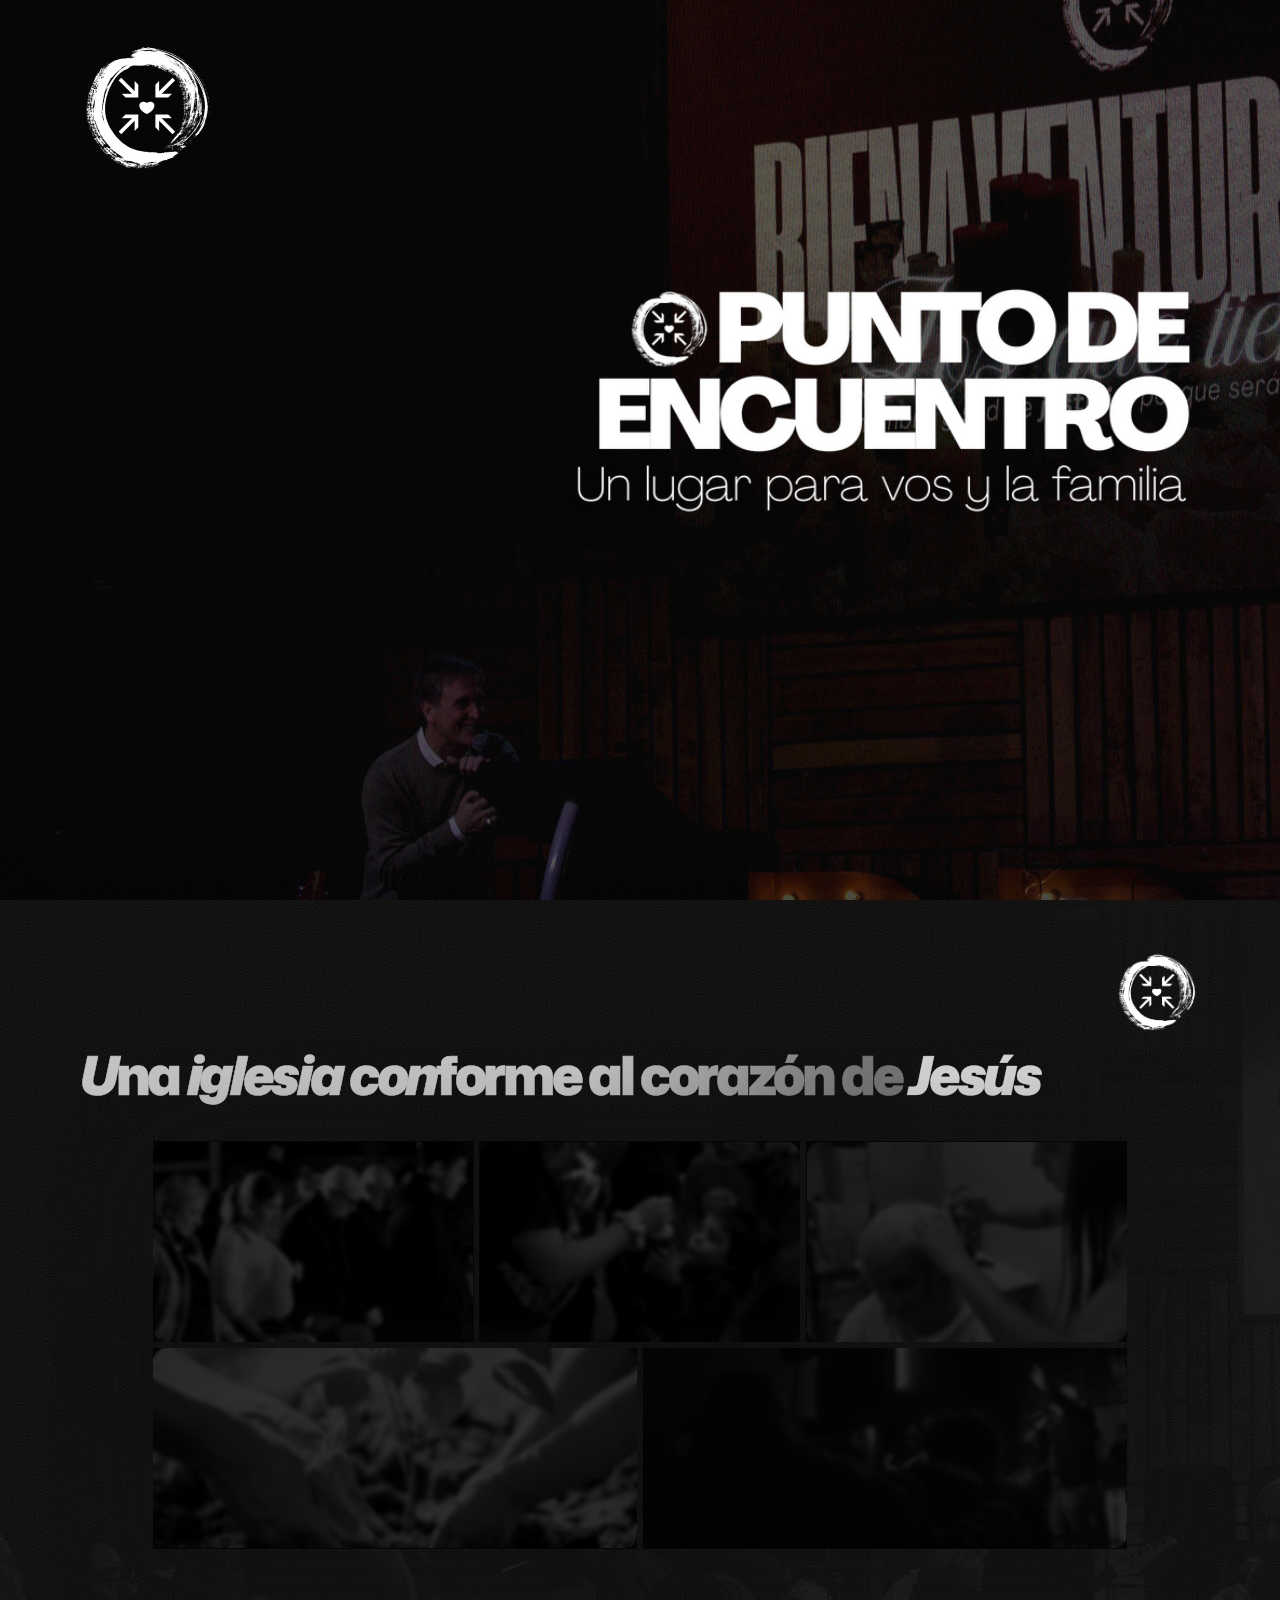
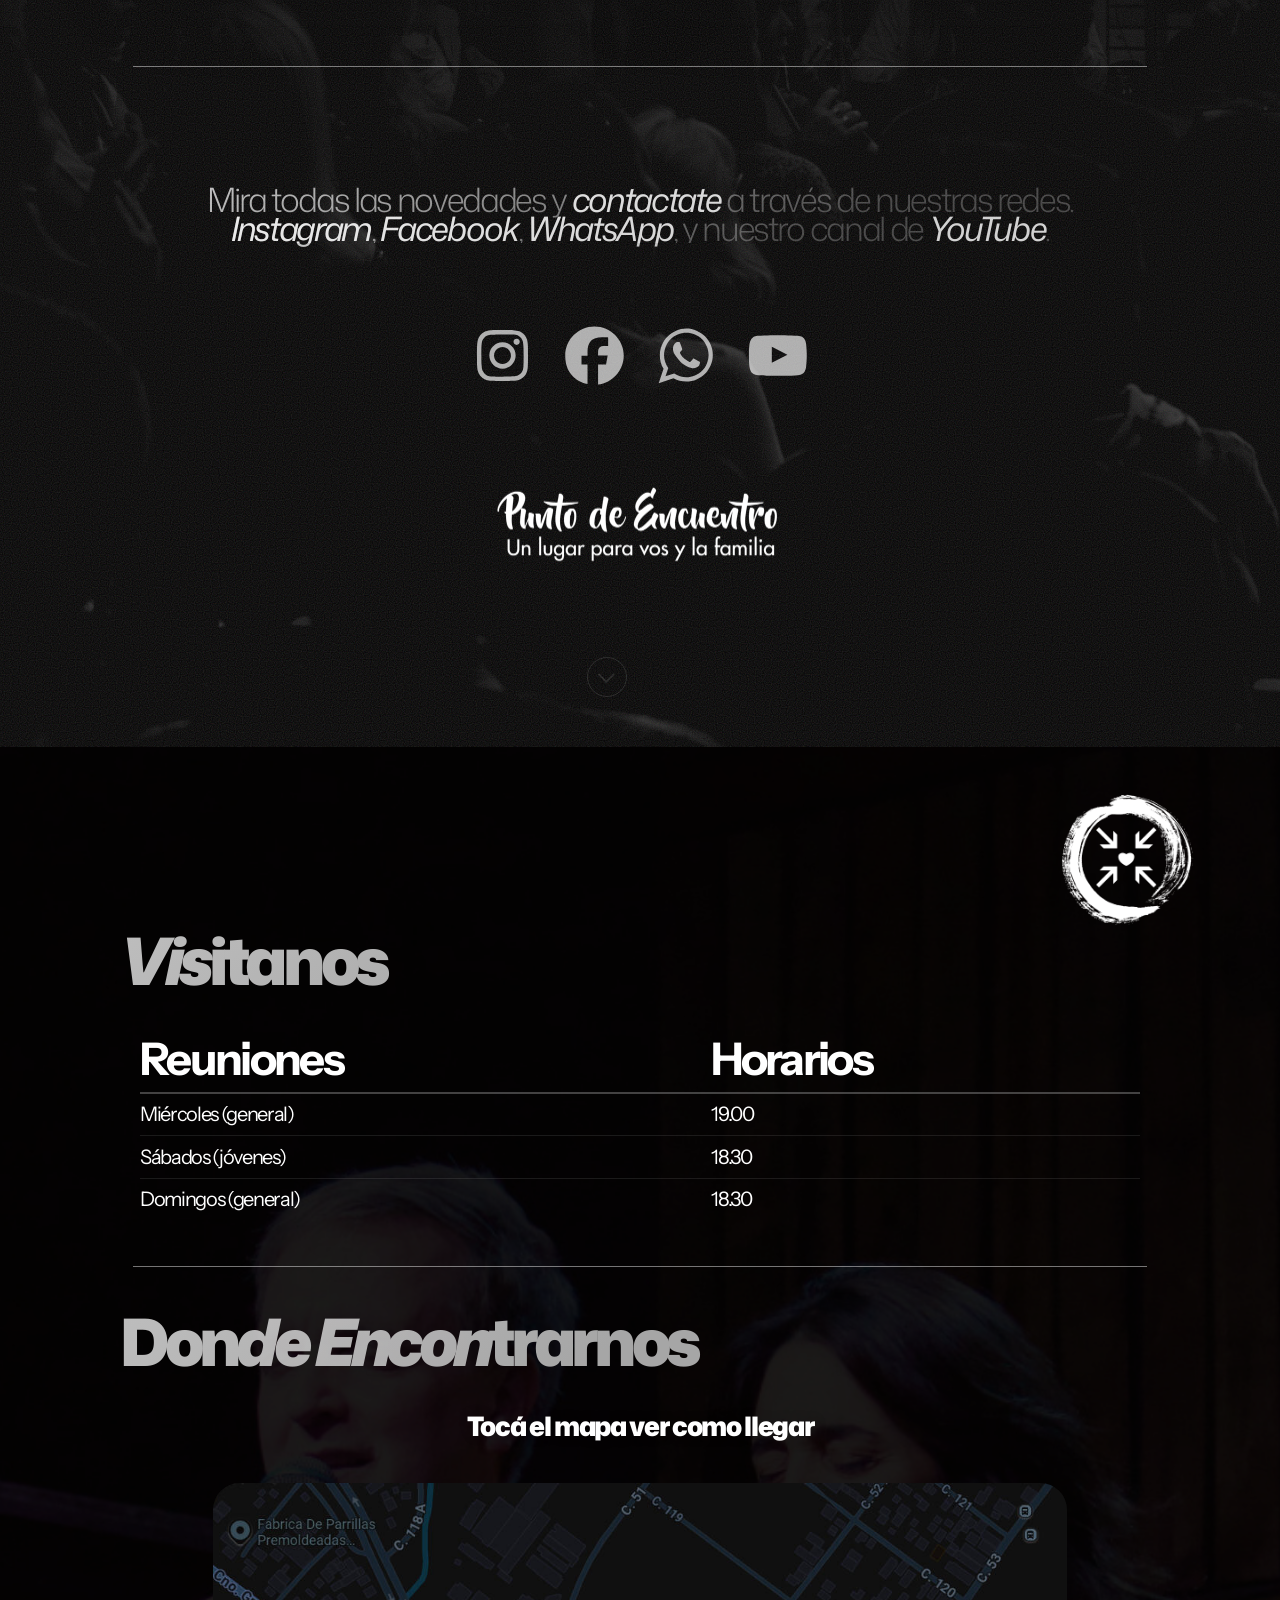
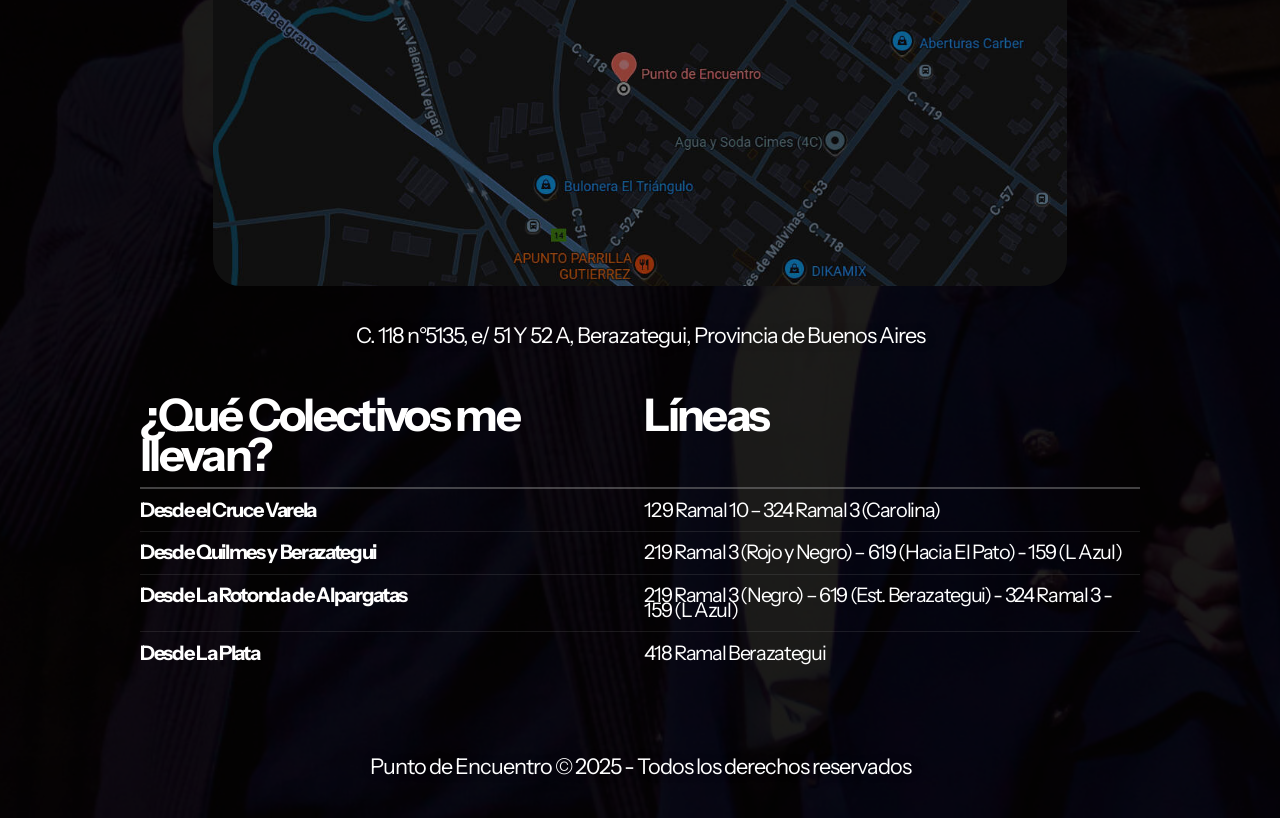
<file: index.html>
<!doctype html>
<html lang="es">
  <head>
    <title>Punto de Encuentro</title>
    <meta charset="utf-8" />
    <meta name="viewport" content="width=device-width,initial-scale=1" />
    <meta name="color-scheme" content="light only" />
    <meta name="description" content="Un lugar para vos y la familia" />
    <meta property="og:site_name" content="Punto de Encuentro" />
    <meta property="og:title" content="Punto de Encuentro" />
    <meta property="og:type" content="website" />
    <meta property="og:description" content="Un lugar para vos y la familia" />
    <meta property="og:image" content="https://pde.com.ar/icon_wide.jpg" />
    <meta property="og:image" content="https://pde.com.ar/icon.jpg" />
    <meta property="og:url" content="https://pde.com.ar" />
    <meta name="twitter:card" content="summary_large_image" />
    <meta name="twitter:image" content="https://pde.com.ar/icon_wide.jpg" />
    <link rel="canonical" href="https://pde.com.ar" />
    <link
      href="https://fonts.googleapis.com/css2?display=swap&family=Mona+Sans:ital,wght@0,300;0,400;0,600;0,900;1,300;1,400;1,600;1,900&family=Instrument+Sans:ital,wght@0,400;0,500;0,700;1,400;1,500;1,700"
      rel="stylesheet"
      type="text/css"
    />
    <link rel="icon" type="image/png" href="icon_max.png" />
    <link rel="apple-touch-icon" href="icon_max.png" />
    <link rel="stylesheet" href="style.css" />
    <noscript
      ><style>
        body {
          overflow: auto !important;
        }
        body::after {
          display: none !important;
        }
        .site-main > .inner {
          opacity: 1 !important;
        }
        .site-main {
          opacity: 1 !important;
          transform: none !important;
          transition: none !important;
          filter: none !important;
        }
        .site-main > .inner > section {
          opacity: 1 !important;
          transform: none !important;
          transition: none !important;
          filter: none !important;
        }
        .site-main > .inner > section > * {
          opacity: 1 !important;
          transform: none !important;
          transition: none !important;
          filter: none !important;
        }
      </style></noscript
    >
  </head>
  <body class="is-loading">
    <svg
      xmlns="http://www.w3.org/2000/svg"
      version="1.1"
      xmlns:xlink="http://www.w3.org/1999/xlink"
      viewBox="0 0 40 40"
      display="none"
      width="0"
      height="0"
    >
      <symbol id="icon-85976685de3e4af37529a1ce5d57d2a7" viewBox="0 0 40 40">
        <path
          d="M20,7c4.2,0,4.7,0,6.3,0.1c1.5,0.1,2.3,0.3,3,0.5C30,8,30.5,8.3,31.1,8.9c0.5,0.5,0.9,1.1,1.2,1.8c0.2,0.5,0.5,1.4,0.5,3 C33,15.3,33,15.8,33,20s0,4.7-0.1,6.3c-0.1,1.5-0.3,2.3-0.5,3c-0.3,0.7-0.6,1.2-1.2,1.8c-0.5,0.5-1.1,0.9-1.8,1.2 c-0.5,0.2-1.4,0.5-3,0.5C24.7,33,24.2,33,20,33s-4.7,0-6.3-0.1c-1.5-0.1-2.3-0.3-3-0.5C10,32,9.5,31.7,8.9,31.1 C8.4,30.6,8,30,7.7,29.3c-0.2-0.5-0.5-1.4-0.5-3C7,24.7,7,24.2,7,20s0-4.7,0.1-6.3c0.1-1.5,0.3-2.3,0.5-3C8,10,8.3,9.5,8.9,8.9 C9.4,8.4,10,8,10.7,7.7c0.5-0.2,1.4-0.5,3-0.5C15.3,7.1,15.8,7,20,7z M20,4.3c-4.3,0-4.8,0-6.5,0.1c-1.6,0-2.8,0.3-3.8,0.7 C8.7,5.5,7.8,6,6.9,6.9C6,7.8,5.5,8.7,5.1,9.7c-0.4,1-0.6,2.1-0.7,3.8c-0.1,1.7-0.1,2.2-0.1,6.5s0,4.8,0.1,6.5 c0,1.6,0.3,2.8,0.7,3.8c0.4,1,0.9,1.9,1.8,2.8c0.9,0.9,1.7,1.4,2.8,1.8c1,0.4,2.1,0.6,3.8,0.7c1.6,0.1,2.2,0.1,6.5,0.1 s4.8,0,6.5-0.1c1.6-0.1,2.9-0.3,3.8-0.7c1-0.4,1.9-0.9,2.8-1.8c0.9-0.9,1.4-1.7,1.8-2.8c0.4-1,0.6-2.1,0.7-3.8 c0.1-1.6,0.1-2.2,0.1-6.5s0-4.8-0.1-6.5c-0.1-1.6-0.3-2.9-0.7-3.8c-0.4-1-0.9-1.9-1.8-2.8c-0.9-0.9-1.7-1.4-2.8-1.8 c-1-0.4-2.1-0.6-3.8-0.7C24.8,4.3,24.3,4.3,20,4.3L20,4.3L20,4.3z"
        />
        <path
          d="M20,11.9c-4.5,0-8.1,3.7-8.1,8.1s3.7,8.1,8.1,8.1s8.1-3.7,8.1-8.1S24.5,11.9,20,11.9z M20,25.2c-2.9,0-5.2-2.3-5.2-5.2 s2.3-5.2,5.2-5.2s5.2,2.3,5.2,5.2S22.9,25.2,20,25.2z"
        />
        <path d="M30.6,11.6c0,1-0.8,1.9-1.9,1.9c-1,0-1.9-0.8-1.9-1.9s0.8-1.9,1.9-1.9C29.8,9.7,30.6,10.5,30.6,11.6z" />
      </symbol>
      <symbol id="icon-a1eb5cac0cee3b05a40d856c98ce14a5" viewBox="0 0 40 40">
        <path
          d="M38,20.1c0-9.9-8.1-18-18-18S2,10.1,2,20.1s5.8,15.5,13.7,17.5v-12h-3.7v-5.5h3.7v-2.4c0-6.1,2.8-9,8.8-9s3.1.2,3.9.4v5c-.4,0-1.2,0-2.1,0-3,0-4.1,1.1-4.1,4v1.9h5.9l-1,5.5h-4.9v12.4c8.9-1.1,15.8-8.7,15.8-17.9Z"
        />
      </symbol>
      <symbol id="icon-e9633646f45121eab610a3d30c929019" viewBox="0 0 40 40">
        <path
          d="M24.9,21.9c0.2,0,0.9,0.3,2.1,1c1.2,0.6,1.9,1,1.9,1.1c0,0.1,0,0.2,0,0.3c0,0.5-0.1,1-0.4,1.6c-0.2,0.6-0.7,1-1.5,1.4 s-1.5,0.6-2.2,0.6c-0.8,0-2.2-0.4-4.1-1.3c-1.4-0.7-2.6-1.5-3.7-2.6c-1-1.1-2.1-2.4-3.2-4c-1-1.5-1.6-3-1.5-4.2v-0.2 c0-1.3,0.6-2.5,1.6-3.4c0.3-0.3,0.7-0.5,1.1-0.5c0.1,0,0.2,0,0.4,0c0.2,0,0.3,0,0.4,0c0.3,0,0.5,0,0.6,0.1c0.1,0.1,0.2,0.3,0.3,0.6 c0.1,0.3,0.4,0.9,0.7,1.9S18,16,18,16.1c0,0.3-0.2,0.7-0.7,1.2c-0.5,0.5-0.7,0.9-0.7,1c0,0.1,0,0.2,0.1,0.3c0.5,1.1,1.2,2,2.2,3 c0.8,0.8,1.9,1.5,3.3,2.2c0.2,0.1,0.3,0.2,0.5,0.2c0.2,0,0.6-0.4,1.2-1.1S24.7,21.9,24.9,21.9L24.9,21.9z M20.5,33.4 c1.8,0,3.6-0.4,5.3-1.1c1.7-0.7,3.1-1.7,4.4-2.9c1.2-1.2,2.2-2.7,2.9-4.4c0.7-1.7,1.1-3.4,1.1-5.3c0-1.8-0.4-3.6-1.1-5.3 c-0.7-1.7-1.7-3.1-2.9-4.4s-2.7-2.2-4.4-2.9s-3.4-1.1-5.3-1.1c-1.8,0-3.6,0.4-5.3,1.1s-3.1,1.7-4.4,2.9c-1.2,1.2-2.2,2.7-2.9,4.4 c-0.7,1.7-1.1,3.4-1.1,5.3c0,2.9,0.9,5.6,2.6,8l-1.7,5.1l5.3-1.7C15.3,32.6,17.8,33.4,20.5,33.4z M20.5,3.4c2.2,0,4.3,0.4,6.3,1.3 s3.8,2,5.2,3.5c1.5,1.5,2.6,3.2,3.5,5.2c0.9,2,1.3,4.1,1.3,6.3c0,2.2-0.4,4.3-1.3,6.3s-2,3.8-3.5,5.2c-1.5,1.5-3.2,2.6-5.2,3.5 s-4.1,1.3-6.3,1.3c-2.8,0-5.5-0.7-7.9-2L3.5,37l3-8.8c-1.6-2.6-2.3-5.4-2.3-8.4c0-2.2,0.4-4.3,1.3-6.3s2-3.8,3.5-5.2 s3.2-2.6,5.2-3.5S18.2,3.4,20.5,3.4z"
        />
      </symbol>
      <symbol id="icon-a63c85b2b6ee333b6d6753e57c8dfe0a" viewBox="0 0 40 40">
        <path
          d="M37.6,27.1c0,0-0.3,2.4-1.4,3.5c-1.4,1.4-2.9,1.4-3.6,1.5c-5,0.4-12.4,0.4-12.4,0.4s-9.2-0.1-12.1-0.4 c-0.8-0.1-2.6-0.1-3.9-1.5c-1.1-1.1-1.4-3.5-1.4-3.5s-0.4-2.9-0.4-5.7v-2.7c0-2.9,0.4-5.7,0.4-5.7s0.3-2.4,1.4-3.5 C5.5,8,7,8,7.7,7.9c5-0.4,12.4-0.4,12.4-0.4h0c0,0,7.5,0,12.4,0.4C33.3,8,34.8,8,36.2,9.4c1.1,1.1,1.4,3.5,1.4,3.5s0.4,2.9,0.4,5.7 v2.7C37.9,24.2,37.6,27.1,37.6,27.1z M16.5,14.6l0,9.9l9.6-5L16.5,14.6z"
        />
      </symbol>
      <symbol id="icon-ecbd7520f72820fb3c1bfce19d8ed9ce" viewBox="0 0 40 40">
        <path
          d="M5.2,14.6l1.5-1.5c0.2-0.2,0.5-0.2,0.7,0l12.4,12.4l12.4-12.4c0.2-0.2,0.5-0.2,0.7,0l1.6,1.6c0.2,0.2,0.2,0.5,0,0.7L19.8,30 L5.2,15.4C5,15.2,5,14.8,5.2,14.6z"
        />
      </symbol>
      <symbol id="icon-2a747dd19e728944f8c54ef1b55a59c6" viewBox="0 0 40 40">
        <path
          d="M33.3,22.3v11.2c0,0.4-0.1,0.8-0.4,1.1c-0.3,0.3-0.6,0.4-1.1,0.4h-9v-9h-6v9h-9c-0.4,0-0.8-0.1-1.1-0.4 c-0.3-0.3-0.4-0.6-0.4-1.1V22.3c0,0,0,0,0-0.1s0-0.1,0-0.1L19.9,11l13.5,11.1C33.3,22.1,33.3,22.2,33.3,22.3L33.3,22.3z M38.5,20.6 l-1.5,1.7c-0.1,0.1-0.3,0.2-0.5,0.3h-0.1c-0.2,0-0.4-0.1-0.5-0.2L19.9,9L3.7,22.5c-0.2,0.1-0.4,0.2-0.6,0.2c-0.2,0-0.4-0.1-0.5-0.3 l-1.5-1.7C1,20.5,1,20.3,1,20.1s0.1-0.4,0.3-0.5l16.8-14C18.6,5.2,19.2,5,19.9,5s1.3,0.2,1.8,0.6l5.7,4.8V5.8c0-0.2,0.1-0.4,0.2-0.5 S27.9,5,28.1,5h4.5c0.2,0,0.4,0.1,0.5,0.2c0.1,0.1,0.2,0.3,0.2,0.5v9.5l5.1,4.3c0.2,0.1,0.2,0.3,0.3,0.5 C38.7,20.3,38.7,20.5,38.5,20.6L38.5,20.6z"
        />
      </symbol>
      <symbol id="icon-a9722e4100c2e8f2afb8e9d4dfc94958" viewBox="0 0 40 40">
        <path
          d="M9.8,20L24.4,5.4c0.2-0.2,0.5-0.2,0.7,0l1.5,1.5c0.2,0.2,0.2,0.5,0,0.7L14.3,20l12.4,12.4c0.2,0.2,0.2,0.5,0,0.7l-1.6,1.6 c-0.2,0.2-0.5,0.2-0.7,0L9.8,20z"
        />
      </symbol>
      <symbol id="icon-7a66fac84dc5d9fb5fafce395a384d40" viewBox="0 0 40 40">
        <path
          d="M20,3C10.6,3,3,10.6,3,20s7.6,17,17,17s17-7.6,17-17S29.4,3,20,3z M34.8,18.9h-6.2c-0.1-2.2-0.3-4.2-0.8-6.1 c1.5-0.4,3-0.9,4.2-1.5c0.6,0.9,1.2,1.8,1.6,2.9C34.3,15.7,34.7,17.3,34.8,18.9z M25.7,26.7c-1.5-0.3-3.1-0.4-4.6-0.5v-5.1h5.4 c-0.1,1.8-0.3,3.5-0.6,5.1C25.8,26.3,25.8,26.5,25.7,26.7z M14.2,26.2c-0.3-1.6-0.6-3.3-0.6-5.1h5.4v5.1c-1.6,0-3.2,0.2-4.6,0.5 C14.2,26.5,14.2,26.3,14.2,26.2z M14.3,13.3c1.5,0.3,3.1,0.4,4.6,0.5v5.1h-5.4c0.1-1.8,0.3-3.5,0.6-5.1 C14.2,13.7,14.2,13.5,14.3,13.3z M21.1,5.4C21.4,5.6,21.7,5.7,22,6c0.8,0.7,1.6,1.7,2.2,3c0.4,0.7,0.7,1.5,0.9,2.3 c-1.3,0.2-2.7,0.4-4,0.4V5.4z M18,6c0.3-0.3,0.6-0.4,0.9-0.6v6.2c-1.4,0-2.8-0.2-4-0.4c0.3-0.8,0.6-1.6,0.9-2.3 C16.5,7.7,17.2,6.7,18,6z M18.9,28.4v6.2c-0.3-0.1-0.6-0.3-0.9-0.6c-0.8-0.7-1.6-1.7-2.2-3c-0.4-0.7-0.7-1.5-0.9-2.3 C16.2,28.6,17.5,28.4,18.9,28.4z M22,34c-0.3,0.3-0.6,0.4-0.9,0.6v-6.2c1.4,0,2.8,0.2,4,0.4c-0.3,0.8-0.6,1.6-0.9,2.3 C23.5,32.3,22.8,33.3,22,34z M21.1,18.9v-5.1c1.6,0,3.2-0.2,4.6-0.5c0,0.2,0.1,0.4,0.1,0.5c0.3,1.6,0.6,3.3,0.6,5.1H21.1z M30.5,9.5 c0,0,0.1,0.1,0.1,0.1c-1,0.4-2.2,0.8-3.4,1.1c-0.6-1.9-1.4-3.5-2.4-4.8c0.3,0.1,0.6,0.2,0.9,0.3C27.5,7.1,29.1,8.1,30.5,9.5z M14.2,6.3c0.3-0.1,0.6-0.2,0.9-0.3c-0.9,1.3-1.7,2.9-2.4,4.8c-1.2-0.3-2.3-0.7-3.4-1.1c0,0,0.1-0.1,0.1-0.1 C10.9,8.1,12.5,7.1,14.2,6.3z M7.9,11.4c1.3,0.6,2.7,1.1,4.2,1.5c-0.4,1.9-0.7,3.9-0.8,6.1H5.2c0.1-1.6,0.5-3.2,1.1-4.7 C6.8,13.2,7.3,12.3,7.9,11.4z M5.2,21.1h6.2c0.1,2.2,0.3,4.2,0.8,6.1c-1.5,0.4-3,0.9-4.2,1.5c-0.6-0.9-1.2-1.8-1.6-2.9 C5.7,24.3,5.3,22.7,5.2,21.1z M9.5,30.5c0,0-0.1-0.1-0.1-0.1c1-0.4,2.2-0.8,3.4-1.1c0.6,1.9,1.4,3.5,2.4,4.8 c-0.3-0.1-0.6-0.2-0.9-0.3C12.5,32.9,10.9,31.9,9.5,30.5z M25.8,33.7c-0.3,0.1-0.6,0.2-0.9,0.3c0.9-1.3,1.7-2.9,2.4-4.8 c1.2,0.3,2.3,0.7,3.4,1.1c0,0-0.1,0.1-0.1,0.1C29.1,31.9,27.5,32.9,25.8,33.7z M32.1,28.6c-1.3-0.6-2.7-1.1-4.2-1.5 c0.4-1.9,0.7-3.9,0.8-6.1h6.2c-0.1,1.6-0.5,3.2-1.1,4.7C33.2,26.8,32.7,27.7,32.1,28.6z"
        />
      </symbol>
      <symbol id="icon-2a987da72a6d01b5c30412a69cdb23e6" viewBox="0 0 40 40">
        <path
          d="M40,19.92c0,5.02-1.84,9.6-4.88,13.11c0,0,0,0,0,0c-3.52,4.31-8.99,7.08-15.12,7.08 c-6.12,0-11.57-2.75-15.09-7.04c0.03,0.04,0.07,0.08,0.1,0.11C1.89,29.65,0,25.01,0,19.92C0,8.86,8.95-0.11,20-0.11 C31.05-0.11,40,8.86,40,19.92L40,19.92z M20,1.49C9.83,1.49,1.59,9.74,1.59,19.92S9.83,38.35,20,38.35s18.41-8.25,18.41-18.43 S30.17,1.49,20,1.49z M34.1,5.8c3.6,3.61,5.84,8.6,5.84,14.11C39.94,14.39,37.71,9.41,34.1,5.8z M39.94,19.92L39.94,19.92 L39.94,19.92C39.94,19.92,39.94,19.92,39.94,19.92z M37.11,18.4l-3.08,0.32c-0.15,0.02-0.28-0.09-0.29-0.24 c-0.02-0.15,0.09-0.28,0.24-0.3l3.08-0.32l0.05,0l0,0c0.12,0.01,0.23,0.11,0.24,0.24C37.37,18.25,37.26,18.39,37.11,18.4z M36.84,16.61l-1.27,0.27c-0.15,0.03-0.29-0.06-0.32-0.21c-0.03-0.15,0.06-0.29,0.21-0.32l1.27-0.27l0.05-0.01l0,0 c0.13,0,0.24,0.09,0.26,0.21C37.08,16.44,36.99,16.58,36.84,16.61z M36.42,14.86l-2.94,0.96c-0.14,0.05-0.29-0.03-0.34-0.17 c-0.05-0.14,0.03-0.29,0.17-0.34l2.94-0.96c0.04-0.01,0.07-0.02,0.11-0.01v0c0.1,0.01,0.2,0.08,0.23,0.18 C36.64,14.66,36.56,14.81,36.42,14.86z M35.79,13.17l-1.19,0.53c-0.14,0.06-0.29,0-0.35-0.14c-0.06-0.14,0-0.29,0.14-0.35l1.19-0.53 c0.03-0.02,0.07-0.02,0.1-0.02c0.1,0,0.2,0.06,0.25,0.16C35.98,12.96,35.92,13.11,35.79,13.17z M35.01,11.55l-2.68,1.55 c-0.13,0.07-0.29,0.03-0.37-0.1c-0.07-0.13-0.03-0.29,0.1-0.37l2.68-1.55c0.05-0.03,0.1-0.04,0.15-0.04v0 c0.09,0.01,0.17,0.05,0.21,0.13C35.18,11.31,35.14,11.48,35.01,11.55z M34.05,10.04l-1.05,0.77c-0.12,0.09-0.29,0.06-0.37-0.06 c-0.09-0.12-0.06-0.29,0.06-0.38l1.05-0.77c0.05-0.03,0.1-0.05,0.15-0.05v0c0.09,0,0.17,0.04,0.23,0.11 C34.19,9.79,34.17,9.96,34.05,10.04z M31.91,9.55L31.91,9.55l-1.26,1.14c-0.02,0.01-0.03,0.03-0.05,0.04 c-0.01,0-0.01,0.01-0.02,0.01c-0.01,0.01-0.03,0.01-0.04,0.02c0,0-0.01,0-0.01,0L22.1,22.13l-8.92,6.01l-3.31,2.23l-2.69,1.81h0l0,0 l0,0l0,0l0.79-1.07L7.4,31.62c-0.11,0.1-0.28,0.09-0.38-0.02c-0.1-0.11-0.09-0.28,0.02-0.38l2.3-2.07c0.04-0.03,0.08-0.05,0.12-0.06 l8.43-11.37L32.82,7.65l0,0l0,0l0,0l0,0l-0.8,1.07l0.57-0.51c0.06-0.05,0.13-0.07,0.19-0.07c0.07,0,0.14,0.03,0.19,0.09 c0.1,0.11,0.09,0.28-0.02,0.38L31.91,9.55z M17.9,17.71L17.9,17.71L17.9,17.71L17.9,17.71L17.9,17.71z M30.81,8.3 c-0.1,0.11-0.27,0.12-0.38,0.02c-0.11-0.1-0.12-0.27-0.02-0.38l0.87-0.97c0.05-0.06,0.12-0.09,0.19-0.09l0,0 c0.07,0,0.14,0.02,0.19,0.07c0.11,0.1,0.12,0.27,0.02,0.38L30.81,8.3z M28.5,8.67c-0.09,0.12-0.25,0.15-0.37,0.06 c-0.12-0.09-0.15-0.26-0.06-0.38l1.82-2.51c0.05-0.08,0.14-0.11,0.23-0.11c0.05,0,0.1,0.02,0.15,0.05c0.12,0.09,0.15,0.26,0.06,0.38 L28.5,8.67z M28.16,6.3c-0.07,0.13-0.24,0.17-0.37,0.1c-0.13-0.07-0.17-0.24-0.1-0.37l0.65-1.13c0.05-0.08,0.13-0.13,0.21-0.13v0 c0.05,0,0.1,0.01,0.15,0.04c0.13,0.07,0.17,0.24,0.1,0.37L28.16,6.3z M25.98,7.15c-0.06,0.14-0.22,0.2-0.35,0.14 c-0.14-0.06-0.2-0.22-0.14-0.35l1.26-2.83C26.8,4,26.9,3.94,27,3.94v0c0.03,0,0.07,0.01,0.1,0.02c0.14,0.06,0.2,0.22,0.14,0.35 L25.98,7.15z M25.16,4.9c-0.05,0.14-0.2,0.22-0.34,0.17c-0.14-0.05-0.22-0.2-0.17-0.34l0.4-1.24c0.03-0.11,0.13-0.18,0.23-0.18v0 c0.03,0,0.07,0,0.11,0.01c0.14,0.05,0.22,0.2,0.17,0.34L25.16,4.9z M23.19,6.18c-0.03,0.15-0.17,0.24-0.32,0.21 c-0.15-0.03-0.24-0.17-0.21-0.32l0.64-3.03c0.03-0.13,0.14-0.21,0.26-0.21v0l0.05,0.01c0.15,0.03,0.24,0.17,0.21,0.32L23.19,6.18z M21.92,4.15c-0.02,0.15-0.15,0.25-0.29,0.24c-0.15-0.02-0.25-0.15-0.24-0.3l0.14-1.3c0.01-0.13,0.12-0.23,0.24-0.24v0l0.05,0 c0.15,0.02,0.25,0.15,0.24,0.3L21.92,4.15z M20,6.08c-0.15,0-0.27-0.12-0.27-0.27v-3.1c0-0.15,0.12-0.27,0.27-0.27 c0.15,0,0.27,0.12,0.27,0.27v3.1C20.27,5.96,20.15,6.08,20,6.08z M18.38,4.39C18.23,4.4,18.1,4.3,18.09,4.15l-0.14-1.3 c-0.02-0.15,0.09-0.28,0.24-0.3l0.05,0c0.12,0.01,0.23,0.11,0.24,0.24l0.14,1.3C18.64,4.24,18.53,4.37,18.38,4.39z M18.24,2.56 L18.24,2.56L18.24,2.56L18.24,2.56z M17.14,6.38c-0.15,0.03-0.29-0.06-0.32-0.21l-0.64-3.03C16.15,3,16.24,2.86,16.39,2.83 l0.05-0.01l0,0c0.12,0,0.24,0.09,0.26,0.21l0.64,3.03C17.38,6.21,17.28,6.35,17.14,6.38z M15.18,5.07 c-0.14,0.05-0.29-0.03-0.34-0.17l-0.4-1.24c-0.05-0.14,0.03-0.29,0.17-0.34c0.04-0.01,0.07-0.02,0.11-0.01v0 c0.1,0.01,0.2,0.08,0.23,0.18l0.4,1.24C15.4,4.87,15.32,5.02,15.18,5.07z M14.39,7.28c-0.14,0.06-0.29,0-0.35-0.14l-1.26-2.83 c-0.06-0.14,0-0.29,0.14-0.35c0.03-0.02,0.07-0.02,0.1-0.02v0c0.1,0,0.2,0.06,0.25,0.16l1.26,2.83C14.59,7.06,14.53,7.22,14.39,7.28 z M12.2,6.4c-0.13,0.07-0.29,0.03-0.37-0.1l-0.65-1.13c-0.07-0.13-0.03-0.29,0.1-0.37c0.05-0.03,0.1-0.04,0.15-0.04v0 c0.09,0.01,0.17,0.05,0.21,0.13l0.65,1.13C12.38,6.16,12.33,6.32,12.2,6.4z M11.89,8.72c-0.12,0.09-0.29,0.06-0.37-0.06L9.7,6.15 C9.61,6.03,9.64,5.86,9.76,5.78C9.8,5.74,9.85,5.73,9.9,5.72v0c0.09,0,0.17,0.04,0.23,0.11l1.82,2.51 C12.04,8.47,12.01,8.63,11.89,8.72z M9.57,8.31C9.46,8.41,9.29,8.4,9.19,8.29L8.32,7.32c-0.1-0.11-0.09-0.28,0.02-0.38 C8.4,6.9,8.46,6.87,8.53,6.88v0c0.07,0,0.14,0.03,0.19,0.09l0.87,0.97C9.69,8.04,9.68,8.21,9.57,8.31z M9.71,10.28 c0.11,0.1,0.12,0.27,0.02,0.38c-0.1,0.11-0.27,0.12-0.38,0.02l-2.3-2.07c-0.11-0.1-0.12-0.27-0.02-0.38 c0.05-0.06,0.12-0.09,0.19-0.09l0,0c0.07,0,0.14,0.02,0.19,0.07L9.71,10.28z M7.39,10.74c-0.09,0.12-0.25,0.15-0.37,0.06l-1.05-0.77 C5.84,9.95,5.81,9.78,5.9,9.66c0.05-0.08,0.14-0.11,0.23-0.11c0.05,0,0.1,0.02,0.15,0.05l1.05,0.77 C7.45,10.45,7.47,10.62,7.39,10.74z M8.04,13c-0.07,0.13-0.24,0.17-0.37,0.1l-2.68-1.55c-0.13-0.07-0.17-0.24-0.1-0.37 c0.05-0.08,0.13-0.13,0.21-0.13v0c0.05,0,0.1,0.01,0.15,0.04l2.68,1.55C8.07,12.71,8.11,12.87,8.04,13z M5.76,13.56 c-0.06,0.14-0.22,0.2-0.35,0.14l-1.19-0.53c-0.14-0.06-0.2-0.22-0.14-0.35c0.05-0.1,0.15-0.16,0.25-0.16c0.03,0,0.07,0.01,0.1,0.02 l1.19,0.53C5.76,13.26,5.82,13.42,5.76,13.56z M6.87,15.63c-0.05,0.14-0.2,0.22-0.34,0.17l-2.94-0.96c-0.14-0.05-0.22-0.2-0.17-0.34 c0.03-0.11,0.13-0.18,0.23-0.18v0c0.03,0,0.07,0,0.11,0.01l2.94,0.96C6.84,15.34,6.91,15.49,6.87,15.63z M4.75,16.67 c-0.03,0.15-0.17,0.24-0.32,0.21l-1.27-0.27c-0.15-0.03-0.24-0.17-0.21-0.32c0.03-0.13,0.14-0.21,0.26-0.21v0l0.05,0.01l1.27,0.27 C4.69,16.39,4.78,16.53,4.75,16.67z M6.02,18.17c0.15,0.02,0.25,0.15,0.24,0.3c-0.02,0.15-0.15,0.25-0.3,0.24l-3.08-0.33 c-0.15-0.02-0.25-0.15-0.24-0.3c0.01-0.13,0.12-0.23,0.24-0.24l0.05,0L6.02,18.17z M4.14,19.65c0.15,0,0.27,0.12,0.27,0.27 c0,0.15-0.12,0.27-0.27,0.27h-1.3c-0.15,0-0.27-0.12-0.27-0.27c0-0.15,0.12-0.27,0.27-0.27H4.14z M2.89,21.44l3.08-0.32l0.05,0 c0.12,0.01,0.23,0.11,0.24,0.24c0.02,0.15-0.09,0.28-0.24,0.3l-3.08,0.32c-0.15,0.02-0.28-0.09-0.29-0.24 C2.63,21.59,2.74,21.45,2.89,21.44z M6.02,21.12L6.02,21.12L6.02,21.12L6.02,21.12z M3.16,23.23l1.27-0.27l0.05-0.01l0,0 c0.13,0,0.24,0.09,0.26,0.21c0.03,0.15-0.06,0.29-0.21,0.32l-1.27,0.27c-0.15,0.03-0.29-0.06-0.32-0.21 C2.92,23.4,3.01,23.26,3.16,23.23z M3.58,24.98l2.94-0.96c0.04-0.01,0.07-0.02,0.11-0.01v0c0.1,0.01,0.2,0.08,0.23,0.18 c0.05,0.14-0.03,0.29-0.17,0.34l-2.94,0.96c-0.14,0.05-0.29-0.03-0.34-0.17C3.36,25.18,3.44,25.03,3.58,24.98z M4.21,26.67 l1.19-0.53c0.03-0.02,0.07-0.02,0.1-0.02c0.1,0,0.2,0.06,0.25,0.16c0.06,0.14,0,0.29-0.14,0.35l-1.19,0.53 c-0.14,0.06-0.29,0-0.35-0.14C4.02,26.88,4.08,26.73,4.21,26.67z M4.99,28.29l2.68-1.55c0.05-0.03,0.1-0.04,0.15-0.04v0 c0.09,0.01,0.17,0.05,0.21,0.13c0.07,0.13,0.03,0.29-0.1,0.37l-2.68,1.55c-0.13,0.07-0.29,0.03-0.37-0.1 C4.82,28.53,4.86,28.36,4.99,28.29z M5.95,29.8l1.05-0.77c0.05-0.03,0.1-0.05,0.15-0.05v0c0.09,0,0.17,0.04,0.23,0.11 c0.09,0.12,0.06,0.29-0.06,0.38l-1.05,0.77c-0.12,0.09-0.29,0.06-0.37-0.06C5.81,30.05,5.83,29.88,5.95,29.8z M9.19,31.54 c0.05-0.06,0.12-0.09,0.19-0.09l0,0c0,0,0.01,0,0.01,0c0.01,0,0.01,0,0.02,0c0.01,0,0.01,0,0.02,0c0.01,0,0.02,0,0.03,0.01 c0.01,0,0.01,0,0.02,0.01c0.01,0,0.02,0.01,0.03,0.01c0.01,0,0.01,0,0.02,0.01c0.01,0.01,0.03,0.02,0.04,0.03 c0.01,0.01,0.02,0.02,0.03,0.04c0,0,0.01,0.01,0.01,0.01c0,0.01,0.01,0.01,0.01,0.02l0,0c0.05,0.1,0.04,0.22-0.04,0.31l-0.87,0.97 c-0.1,0.11-0.27,0.12-0.38,0.02c-0.11-0.1-0.12-0.27-0.02-0.38L9.19,31.54z M11.5,31.17c0.05-0.08,0.14-0.11,0.23-0.11 c0.05,0,0.1,0.02,0.15,0.05c0.12,0.09,0.15,0.26,0.06,0.38l-1.82,2.51c-0.09,0.12-0.25,0.15-0.37,0.06 c-0.12-0.09-0.15-0.26-0.06-0.38L11.5,31.17z M11.84,33.54c0.05-0.08,0.13-0.13,0.21-0.13v0c0.05,0,0.1,0.01,0.15,0.04 c0.13,0.07,0.17,0.24,0.1,0.37l-0.65,1.13c-0.07,0.13-0.24,0.17-0.37,0.1c-0.13-0.07-0.17-0.24-0.1-0.37L11.84,33.54z M14.02,32.69 c0.05-0.1,0.15-0.16,0.25-0.16v0c0.03,0,0.07,0.01,0.1,0.02c0.14,0.06,0.2,0.22,0.14,0.35l-1.26,2.83c-0.06,0.14-0.22,0.2-0.35,0.14 c-0.14-0.06-0.2-0.22-0.14-0.35L14.02,32.69z M14.84,34.94c0.03-0.11,0.13-0.18,0.23-0.18l0,0c0.03,0,0.07,0,0.11,0.01 c0.14,0.05,0.22,0.2,0.17,0.34l-0.4,1.24c-0.05,0.14-0.2,0.22-0.34,0.17c-0.14-0.05-0.22-0.2-0.17-0.34L14.84,34.94z M16.81,33.66 c0.03-0.13,0.14-0.21,0.26-0.21l0,0l0.05,0.01c0.15,0.03,0.24,0.17,0.21,0.32l-0.64,3.03c-0.03,0.15-0.17,0.24-0.32,0.21 c-0.15-0.03-0.24-0.17-0.21-0.32L16.81,33.66z M18.08,35.69c0.01-0.13,0.12-0.23,0.24-0.24l0.05,0c0.15,0.02,0.25,0.15,0.24,0.3 l-0.14,1.3c-0.02,0.15-0.15,0.25-0.29,0.24c-0.15-0.02-0.25-0.15-0.24-0.3L18.08,35.69z M20,33.76c0.15,0,0.27,0.12,0.27,0.27v3.1 c0,0.15-0.12,0.27-0.27,0.27c-0.15,0-0.27-0.12-0.27-0.27v-3.1C19.73,33.88,19.85,33.76,20,33.76z M21.62,35.45l0.05,0v0 c0.12,0.01,0.23,0.11,0.24,0.24l0.14,1.3c0.02,0.15-0.09,0.28-0.24,0.3c-0.15,0.02-0.28-0.09-0.29-0.24l-0.14-1.3 C21.36,35.6,21.47,35.47,21.62,35.45z M22.86,33.46l0.05-0.01l0,0c0.13,0,0.24,0.09,0.26,0.21l0.64,3.03 c0.03,0.15-0.06,0.29-0.21,0.32c-0.15,0.03-0.29-0.06-0.32-0.21l-0.64-3.03C22.62,33.63,22.72,33.49,22.86,33.46z M24.82,34.77 c0.04-0.01,0.07-0.02,0.11-0.01v0c0.1,0.01,0.2,0.08,0.23,0.18l0.4,1.24c0.05,0.14-0.03,0.29-0.17,0.34 c-0.14,0.05-0.29-0.03-0.34-0.17l-0.4-1.24C24.6,34.97,24.68,34.82,24.82,34.77z M25.61,32.56c0.03-0.02,0.07-0.02,0.1-0.02 c0.1,0,0.2,0.06,0.25,0.16l1.26,2.83c0.06,0.14,0,0.29-0.14,0.35c-0.14,0.06-0.29,0-0.35-0.14l-1.26-2.83 C25.41,32.78,25.47,32.62,25.61,32.56z M25.71,32.54C25.71,32.54,25.71,32.54,25.71,32.54C25.71,32.54,25.71,32.54,25.71,32.54 L25.71,32.54z M27.8,33.44c0.05-0.03,0.1-0.04,0.15-0.04v0c0.09,0.01,0.17,0.05,0.21,0.13l0.65,1.13c0.07,0.13,0.03,0.29-0.1,0.37 c-0.13,0.07-0.29,0.03-0.37-0.1l-0.65-1.13C27.62,33.68,27.67,33.52,27.8,33.44z M28.11,31.12c0.05-0.03,0.1-0.05,0.15-0.05l0,0 c0.09,0,0.17,0.04,0.23,0.11l1.82,2.51c0.09,0.12,0.06,0.29-0.06,0.38c-0.12,0.09-0.29,0.06-0.37-0.06l-1.82-2.51 C27.96,31.37,27.99,31.21,28.11,31.12z M30.43,31.53c0.06-0.05,0.13-0.07,0.19-0.07l0,0c0.07,0,0.14,0.03,0.19,0.09l0.87,0.97 c0.1,0.11,0.09,0.28-0.02,0.38c-0.11,0.1-0.28,0.09-0.38-0.02l-0.87-0.97C30.31,31.79,30.32,31.63,30.43,31.53z M30.27,29.18 c0.05-0.06,0.12-0.09,0.19-0.09c0.07,0,0.14,0.02,0.19,0.07l2.3,2.07c0.11,0.1,0.12,0.27,0.02,0.38c-0.1,0.11-0.27,0.12-0.38,0.02 l-2.3-2.07C30.18,29.46,30.17,29.29,30.27,29.18z M32.61,29.1c0.05-0.08,0.14-0.11,0.23-0.11l0,0c0.05,0,0.1,0.02,0.15,0.05 l1.05,0.77c0.12,0.09,0.15,0.25,0.06,0.38c-0.09,0.12-0.25,0.15-0.37,0.06l-1.05-0.77C32.55,29.39,32.52,29.22,32.61,29.1z M31.96,26.84c0.05-0.08,0.13-0.13,0.21-0.13v0c0.05,0,0.1,0.01,0.15,0.04l2.68,1.55c0.13,0.07,0.17,0.24,0.1,0.37 c-0.07,0.13-0.24,0.17-0.37,0.1l-2.68-1.55C31.93,27.13,31.89,26.97,31.96,26.84z M34.24,26.28c0.05-0.1,0.15-0.16,0.25-0.16 c0.03,0,0.07,0.01,0.1,0.02l1.19,0.53c0.14,0.06,0.2,0.22,0.14,0.35c-0.06,0.14-0.22,0.2-0.35,0.14l-1.19-0.53 C34.24,26.58,34.18,26.42,34.24,26.28z M33.13,24.21c0.03-0.11,0.13-0.18,0.23-0.18v0c0.03,0,0.07,0,0.11,0.01l2.94,0.96 c0.14,0.05,0.22,0.2,0.17,0.34c-0.05,0.14-0.2,0.22-0.34,0.17l-2.94-0.96C33.16,24.5,33.09,24.35,33.13,24.21z M35.25,23.17 c0.03-0.13,0.14-0.21,0.26-0.21l0,0l0.05,0.01l1.27,0.27c0.15,0.03,0.24,0.17,0.21,0.32c-0.03,0.15-0.17,0.24-0.32,0.21l-1.27-0.27 C35.31,23.45,35.22,23.31,35.25,23.17z M33.98,21.67c-0.15-0.02-0.25-0.15-0.24-0.3c0.01-0.13,0.12-0.23,0.24-0.24l0,0l0.05,0 l3.08,0.33c0.15,0.02,0.25,0.15,0.24,0.3c-0.02,0.15-0.15,0.25-0.3,0.24L33.98,21.67z M35.86,20.19c-0.15,0-0.27-0.12-0.27-0.27 c0-0.15,0.12-0.27,0.27-0.27h1.3c0.15,0,0.27,0.12,0.27,0.27c0,0.15-0.12,0.27-0.27,0.27H35.86z"
        />
      </symbol>
      <symbol id="icon-0fab58c8cba7ae847fa5ba32ea5a4bea" viewBox="0 0 40 40">
        <path
          d="M20.9,37L33,25.3c3-3,4.5-5.9,4.5-8.8c0-2.9-0.8-5.1-2.5-6.7c-1.6-1.6-3.9-2.4-6.8-2.4c-0.8,0-1.6,0.1-2.5,0.4 S24.1,8.5,23.3,9c-0.7,0.5-1.3,0.9-1.9,1.3c-0.5,0.4-1,0.9-1.5,1.3c-0.5-0.5-1-0.9-1.5-1.3C18,9.9,17.4,9.5,16.7,9 c-0.7-0.5-1.5-0.9-2.3-1.1s-1.7-0.4-2.5-0.4C9,7.5,6.7,8.3,5,9.9s-2.5,3.8-2.5,6.7c0,0.9,0.2,1.8,0.5,2.7c0.3,0.9,0.7,1.7,1,2.4 c0.4,0.6,0.8,1.3,1.3,1.9c0.5,0.6,0.9,1,1.1,1.3C6.7,25,6.9,25.2,7,25.3L19.1,37c0.2,0.2,0.5,0.4,0.9,0.4S20.6,37.3,20.9,37z"
        />
      </symbol>
      <symbol id="icon-662ccf08d86523b1694755f53bd24b15" viewBox="0 0 40 40">
        <path
          d="M8.3,37.5C8.3,37.5,8.3,37.5,8.3,37.5l2.4-2.4v-3.6h3.6l0.1-0.1v-3.6H18l0.1-0.1v-3.6h3.6l3.6-3.6 c3.2,1.1,6.9,0.4,9.5-2.2c3.6-3.6,3.6-9.5,0-13.1c-3.6-3.6-9.5-3.6-13.1,0c-2.6,2.6-3.3,6.3-2.2,9.5l-17,17c0,0,0,0,0,0v5.8H8.3z M28.8,7.6c1-1,2.6-1,3.7,0c1,1,1,2.6,0,3.7c-1,1-2.6,1-3.7,0C27.7,10.2,27.7,8.6,28.8,7.6z"
        />
      </symbol>
    </svg>
    <div class="site-wrapper">
      <div class="site-main">
        <div class="inner">
          <section id="home-section">
            <div id="container01" class="container-component instance-1 style-1 default full screen">
              <div class="wrapper">
                <div class="inner">
                  <div id="image06" class="image-component instance-6">
                    <a href="https://pde.com.ar/" class="frame"
                      ><img src="assets/images/image06.png?v=b948d8a8" alt=""
                    /></a>
                  </div>
                  <div id="image02" class="image-component instance-2">
                    <a href="https://pde.com.ar/" class="frame"
                      ><img src="assets/images/image02.png?v=b948d8a8" alt=""
                    /></a>
                  </div>
                  <ul id="icons26" class="icons-component instance-26 style-2">
                    <li>
                      <a class="n01" href="#menu" role="button"
                        ><svg aria-labelledby="icons26-icon-1-title">
                          <title id="icons26-icon-1-title">Chevron Down</title>
                          <use xlink:href="#icon-ecbd7520f72820fb3c1bfce19d8ed9ce"></use></svg
                        ><span class="label">Chevron Down</span></a
                      >
                    </li>
                  </ul>
                </div>
              </div>
            </div>
            <div
              id="container07"
              data-scroll-id="menu"
              data-scroll-behavior="previous"
              data-scroll-offset="0"
              data-scroll-speed="1"
              data-scroll-invisible="1"
              class="container-component instance-7 default full screen"
            >
              <div class="wrapper">
                <div class="inner">
                  <div id="image08" class="image-component instance-8">
                    <a href="https://pde.com.ar/" class="frame"
                      ><img src="assets/images/image08.png?v=b948d8a8" alt=""
                    /></a>
                  </div>
                  <h2 id="text38" class="text-component instance-38">
                    <em>U</em>na <em>iglesia</em> <em>con</em>forme al corazón de
                    <span style="color: lightgrey"><em>Jesús</em></span>
                  </h2>
                  <div id="gallery06" class="gallery-component instance-6 style-5">
                    <div class="inner">
                      <ul>
                        <li>
                          <a href="#nosotros" class="thumbnail n01"
                            ><span class="frame"
                              ><img src="assets/images/gallery06/4718ee6a.jpg?v=b948d8a8" alt="Nosotros" /></span
                          ></a>
                          <div class="caption"><p>No<em>sot</em>ros</p></div>
                        </li>
                        <li>
                          <a href="#areas" class="thumbnail n02"
                            ><span class="frame"
                              ><img
                                src="assets/images/gallery06/c6037cd4.jpg?v=b948d8a8"
                                alt="Áreas y Ministerios" /></span
                          ></a>
                          <div class="caption">
                            <p>Áreas y <em>Ministerios</em></p>
                          </div>
                        </li>
                        <li>
                          <a href="#talleres" class="thumbnail n03"
                            ><span class="frame"
                              ><img
                                src="assets/images/gallery06/5b76716e.jpg?v=b948d8a8"
                                alt="Talleres Comunitarios" /></span
                          ></a>
                          <div class="caption">
                            <p>Talleres <em>Comunitarios</em></p>
                          </div>
                        </li>
                        <li>
                          <a href="#contribuir" class="thumbnail n04"
                            ><span class="frame"
                              ><img src="assets/images/gallery06/2979bdc2.jpg?v=b948d8a8" alt="Contribuir" /></span
                          ></a>
                          <div class="caption">
                            <p><em>Con</em>tribuir</p>
                          </div>
                        </li>
                        <li>
                          <a href="#contacto" class="thumbnail n05"
                            ><span class="frame"
                              ><img src="assets/images/gallery06/f8b9e002.jpg?v=b948d8a8" alt="Contactanos" /></span
                          ></a>
                          <div class="caption">
                            <p><em>Con</em>tactanos</p>
                          </div>
                        </li>
                      </ul>
                    </div>
                  </div>
                  <hr id="divider02" class="divider-component instance-2" />
                  <h1 id="text96" class="text-component instance-96">
                    Mira todas las novedades y <em><strong>contactate</strong></em> a través de nuestras redes.
                    <em><strong>Instagram</strong></em
                    >, <em><strong>Facebook</strong></em
                    >, <em><strong>WhatsApp</strong></em
                    >, y nuestro canal de <em><strong>YouTube</strong></em
                    >.
                  </h1>
                  <ul id="icons08" class="icons-component instance-8">
                    <li>
                      <a class="n01" href="https://www.instagram.com/punto.de.encuentro/" role="button"
                        ><svg aria-labelledby="icons08-icon-1-title">
                          <title id="icons08-icon-1-title">Instagram</title>
                          <use xlink:href="#icon-85976685de3e4af37529a1ce5d57d2a7"></use></svg
                        ><span class="label">Instagram</span></a
                      >
                    </li>
                    <li>
                      <a class="n02" href="https://www.facebook.com/punto.de.encuentro.ar" role="button"
                        ><svg aria-labelledby="icons08-icon-2-title">
                          <title id="icons08-icon-2-title">Facebook</title>
                          <use xlink:href="#icon-a1eb5cac0cee3b05a40d856c98ce14a5"></use></svg
                        ><span class="label">Facebook</span></a
                      >
                    </li>
                    <li>
                      <a class="n03" href="https://wa.me/5491139106825" role="button"
                        ><svg aria-labelledby="icons08-icon-3-title">
                          <title id="icons08-icon-3-title">WhatsApp</title>
                          <use xlink:href="#icon-e9633646f45121eab610a3d30c929019"></use></svg
                        ><span class="label">WhatsApp</span></a
                      >
                    </li>
                    <li>
                      <a class="n04" href="https://www.youtube.com/@PuntoDeEncuentroOficial" role="button"
                        ><svg aria-labelledby="icons08-icon-4-title">
                          <title id="icons08-icon-4-title">YouTube</title>
                          <use xlink:href="#icon-a63c85b2b6ee333b6d6753e57c8dfe0a"></use></svg
                        ><span class="label">YouTube</span></a
                      >
                    </li>
                  </ul>
                  <div id="image07" class="image-component instance-7">
                    <a href="https://pde.com.ar/" class="frame"
                      ><img src="assets/images/image07.png?v=b948d8a8" alt=""
                    /></a>
                  </div>
                  <ul id="icons01" class="icons-component instance-1">
                    <li>
                      <a class="n01" href="#contacto" role="button"
                        ><svg aria-labelledby="icons01-icon-1-title">
                          <title id="icons01-icon-1-title">Chevron Down</title>
                          <use xlink:href="#icon-ecbd7520f72820fb3c1bfce19d8ed9ce"></use></svg
                        ><span class="label">Chevron Down</span></a
                      >
                    </li>
                    <li>
                      <a class="n02" href="#home" role="button"
                        ><svg aria-labelledby="icons01-icon-2-title">
                          <title id="icons01-icon-2-title">Home</title>
                          <use xlink:href="#icon-2a747dd19e728944f8c54ef1b55a59c6"></use></svg
                        ><span class="label">Home</span></a
                      >
                    </li>
                  </ul>
                </div>
              </div>
            </div>
            <div
              id="container18"
              data-scroll-id="contacto"
              data-scroll-behavior="default"
              data-scroll-offset="0"
              data-scroll-speed="3"
              class="container-component instance-18 default full screen"
            >
              <div class="wrapper">
                <div class="inner">
                  <div id="image01" class="image-component instance-1">
                    <a href="https://pde.com.ar/" class="frame"
                      ><img src="assets/images/image01.png?v=b948d8a8" alt=""
                    /></a>
                  </div>
                  <h2 id="text49" class="text-component instance-49"><em>Vis</em>itanos</h2>
                  <div id="table02" class="table-component instance-2 style-1">
                    <div class="inner">
                      <table>
                        <thead>
                          <tr>
                            <th>Reuniones</th>
                            <th>Horarios</th>
                          </tr>
                        </thead>
                        <tbody>
                          <tr>
                            <td>Miércoles (general)</td>
                            <td>19.00</td>
                          </tr>
                          <tr>
                            <td>Sábados (jóvenes)</td>
                            <td>18.30</td>
                          </tr>
                          <tr>
                            <td>Domingos (general)</td>
                            <td>18.30</td>
                          </tr>
                        </tbody>
                      </table>
                    </div>
                  </div>
                  <hr id="divider01" class="divider-component instance-1" />
                  <h2 id="text97" class="text-component instance-97 style-5">Don<em>de</em> <em>Encon</em>trarnos</h2>
                  <p id="text99" class="text-component instance-99">Tocá el mapa ver como llegar</p>
                  <div id="image03" class="image-component instance-3" data-position="center">
                    <a href="https://maps.app.goo.gl/9QnV3ProJL8Z6udz7" class="frame"
                      ><img src="assets/images/image03.jpg?v=b948d8a8" alt=""
                    /></a>
                  </div>
                  <p id="text93" class="text-component instance-93">
                    C. 118 n°5135, e/ 51 Y 52 A, Berazategui, Provincia de Buenos Aires
                  </p>
                  <div id="table03" class="table-component instance-3 style-1">
                    <div class="inner">
                      <table>
                        <thead>
                          <tr>
                            <th><strong>¿Qué Colectivos me llevan?</strong></th>
                            <th>Líneas</th>
                          </tr>
                        </thead>
                        <tbody>
                          <tr>
                            <td><strong>Desde el Cruce Varela</strong></td>
                            <td>129 Ramal 10 – 324 Ramal 3 (Carolina)</td>
                          </tr>
                          <tr>
                            <td><strong>Desde Quilmes y Berazategui</strong></td>
                            <td>219 Ramal 3 (Rojo y Negro) – 619 (Hacia El Pato) - 159 (L Azul)</td>
                          </tr>
                          <tr>
                            <td><strong>Desde La Rotonda de Alpargatas</strong></td>
                            <td>219 Ramal 3 (Negro) – 619 (Est. Berazategui) - 324 Ramal 3 - 159 (L Azul)</td>
                          </tr>
                          <tr>
                            <td><strong>Desde La Plata</strong></td>
                            <td>418 Ramal Berazategui</td>
                          </tr>
                        </tbody>
                      </table>
                    </div>
                  </div>
                  <p id="text70" class="text-component instance-70">
                    Punto de Encuentro © 2025 - Todos los derechos reservados
                  </p>
                </div>
              </div>
            </div>
          </section>
          <section id="areas-section">
            <div id="container30" class="container-component instance-30 default full screen">
              <div class="wrapper">
                <div class="inner">
                  <ul id="icons07" class="icons-component instance-7 style-1">
                    <li>
                      <a class="n01" href="#menu" role="button"
                        ><svg aria-labelledby="icons07-icon-1-title">
                          <title id="icons07-icon-1-title">Chevron Left</title>
                          <use xlink:href="#icon-a9722e4100c2e8f2afb8e9d4dfc94958"></use></svg
                        ><span class="label">Chevron Left</span></a
                      >
                    </li>
                  </ul>
                  <h3 id="text07" class="text-component instance-7">Áreas y <em>Ministerios</em></h3>
                  <div id="gallery03" class="gallery-component instance-3 style-5">
                    <div class="inner">
                      <ul>
                        <li>
                          <a href="#calles" class="thumbnail n01"
                            ><span class="frame deferred"
                              ><img
                                src="[data-uri]%2BPHJlY3QgZmlsbD0iIzU3NDAzNyIgd2lkdGg9IjEwMCUiIGhlaWdodD0iMTAwJSIvPjwvc3ZnPg%3D%3D"
                                data-src="assets/images/gallery03/287a5b50.jpg?v=b948d8a8"
                                alt="Olla con Amor" /></span
                          ></a>
                          <div class="caption">
                            <p><em>Olla</em> con <em>Amor</em></p>
                          </div>
                        </li>
                        <li>
                          <a href="#oracion" class="thumbnail n02"
                            ><span class="frame deferred"
                              ><img
                                src="[data-uri]%2BPHJlY3QgZmlsbD0iIzA0MDMwNSIgd2lkdGg9IjEwMCUiIGhlaWdodD0iMTAwJSIvPjwvc3ZnPg%3D%3D"
                                data-src="assets/images/gallery03/dc809bd5.jpg?v=b948d8a8"
                                alt="Oración" /></span
                          ></a>
                          <div class="caption">
                            <p>Ora<em>ción</em></p>
                          </div>
                        </li>
                        <li>
                          <a href="#puntolibertad" class="thumbnail n03"
                            ><span class="frame"
                              ><img src="assets/images/gallery03/903bf27e.jpg?v=b948d8a8" alt="Punto Libertad" /></span
                          ></a>
                          <div class="caption">
                            <p>Punto <em>Libertad</em></p>
                          </div>
                        </li>
                        <li>
                          <a href="#escuelabiblica" class="thumbnail n04"
                            ><span class="frame deferred"
                              ><img
                                src="[data-uri]%2BPC9zdmc%2B"
                                data-src="assets/images/gallery03/3a864d22.jpg?v=b948d8a8"
                                alt="Escuela Bíblica" /></span
                          ></a>
                          <div class="caption">
                            <p><em>Escuela</em> Bíblica</p>
                          </div>
                        </li>
                        <li>
                          <a href="#jovenes" class="thumbnail n05"
                            ><span class="frame deferred"
                              ><img
                                src="[data-uri]%2BPC9zdmc%2B"
                                data-src="assets/images/gallery03/6b3fc6c2.jpg?v=b948d8a8"
                                alt="Jóvenes" /></span
                          ></a>
                          <div class="caption">
                            <p>Jó<em>venes</em></p>
                          </div>
                        </li>
                        <li>
                          <a href="#adultos" class="thumbnail n06"
                            ><span class="frame"
                              ><img src="assets/images/gallery03/c56a6a9a.jpg?v=b948d8a8" alt="Adultos Mayores" /></span
                          ></a>
                          <div class="caption"><p>Adultos Mayores</p></div>
                        </li>
                        <li>
                          <a href="#pre" class="thumbnail n07"
                            ><span class="frame deferred"
                              ><img
                                src="[data-uri]%2BPHJlY3QgZmlsbD0iIzBjMDYwNyIgd2lkdGg9IjEwMCUiIGhlaWdodD0iMTAwJSIvPjwvc3ZnPg%3D%3D"
                                data-src="assets/images/gallery03/493666b8.jpg?v=b948d8a8"
                                alt="Pre-Adolescentes" /></span
                          ></a>
                          <div class="caption"><p>Pre-Adolescentes</p></div>
                        </li>
                        <li>
                          <a href="#consumo" class="thumbnail n08"
                            ><span class="frame deferred"
                              ><img
                                src="[data-uri]%2BPHJlY3QgZmlsbD0iIzMxMzEzMSIgd2lkdGg9IjEwMCUiIGhlaWdodD0iMTAwJSIvPjwvc3ZnPg%3D%3D"
                                data-src="assets/images/gallery03/07a82c3a.jpg?v=b948d8a8"
                                alt="Consumo Problemático" /></span
                          ></a>
                          <div class="caption">
                            <p><em>Consumo</em> Problemático</p>
                          </div>
                        </li>
                        <li>
                          <a href="#hogarancianos" class="thumbnail n09"
                            ><span class="frame deferred"
                              ><img
                                src="[data-uri]%2BPHJlY3QgZmlsbD0iIzFmMTcxNSIgd2lkdGg9IjEwMCUiIGhlaWdodD0iMTAwJSIvPjwvc3ZnPg%3D%3D"
                                data-src="assets/images/gallery03/84aa0af2.jpg?v=b948d8a8"
                                alt="Visita al Hogar de Ancianos" /></span
                          ></a>
                          <div class="caption">
                            <p><em>Visita</em> al Hogar de <em>Ancianos</em></p>
                          </div>
                        </li>
                        <li>
                          <a href="#futbolconproposito" class="thumbnail n10"
                            ><span class="frame deferred"
                              ><img
                                src="[data-uri]%2BPHJlY3QgZmlsbD0iIzEwMTEwZSIgd2lkdGg9IjEwMCUiIGhlaWdodD0iMTAwJSIvPjwvc3ZnPg%3D%3D"
                                data-src="assets/images/gallery03/40148043.jpg?v=b948d8a8"
                                alt="Fútbol con Propósito" /></span
                          ></a>
                          <div class="caption"><p>Fútbol con Propósito</p></div>
                        </li>
                        <li>
                          <a href="#estudiobiblico" class="thumbnail n11"
                            ><span class="frame deferred"
                              ><img
                                src="[data-uri]%2BPHJlY3QgZmlsbD0iIzJiMjAxYiIgd2lkdGg9IjEwMCUiIGhlaWdodD0iMTAwJSIvPjwvc3ZnPg%3D%3D"
                                data-src="assets/images/gallery03/c3cf1295.jpg?v=b948d8a8"
                                alt="Estudio Bíblico" /></span
                          ></a>
                          <div class="caption"><p>Estudio Bíblico</p></div>
                        </li>
                      </ul>
                    </div>
                  </div>
                </div>
              </div>
            </div>
          </section>
          <section id="talleres-section">
            <div id="container31" class="container-component instance-31 default full screen">
              <div class="wrapper">
                <div class="inner">
                  <ul id="icons05" class="icons-component instance-5 style-4">
                    <li>
                      <a class="n01" href="#menu" role="button"
                        ><svg aria-labelledby="icons05-icon-1-title">
                          <title id="icons05-icon-1-title">Chevron Left</title>
                          <use xlink:href="#icon-a9722e4100c2e8f2afb8e9d4dfc94958"></use></svg
                        ><span class="label">Chevron Left</span></a
                      >
                    </li>
                  </ul>
                  <h2 id="text06" class="text-component instance-6 style-5">Talleres <em>Comunitarios</em></h2>
                  <div id="gallery04" class="gallery-component instance-4 style-5">
                    <div class="inner">
                      <ul>
                        <li>
                          <a href="#tallerartemusical" class="thumbnail n01"
                            ><span class="frame deferred"
                              ><img
                                src="[data-uri]%2BPHJlY3QgZmlsbD0iIzFmMDkwYiIgd2lkdGg9IjEwMCUiIGhlaWdodD0iMTAwJSIvPjwvc3ZnPg%3D%3D"
                                data-src="assets/images/gallery04/9d4c616b.jpg?v=b948d8a8"
                                alt="Arte Musical" /></span
                          ></a>
                          <div class="caption">
                            <p><em>Arte</em> Musical</p>
                          </div>
                        </li>
                        <li>
                          <a href="#tallerpasteleriakids" class="thumbnail n02"
                            ><span class="frame deferred"
                              ><img
                                src="[data-uri]%2BPHJlY3QgZmlsbD0iIzBlMGMwYSIgd2lkdGg9IjEwMCUiIGhlaWdodD0iMTAwJSIvPjwvc3ZnPg%3D%3D"
                                data-src="assets/images/gallery04/2156cf39.jpg?v=b948d8a8"
                                alt="Pastelería KIDS" /></span
                          ></a>
                          <div class="caption">
                            <p>
                              Pastelería <span style="color: #cf614e">K</span><span style="color: #e6d277">I</span
                              ><span style="color: #779ae6">D</span><span style="color: #689e68">S</span>
                            </p>
                          </div>
                        </li>
                        <li>
                          <a href="#tallerpasteleriajovenes" class="thumbnail n03"
                            ><span class="frame deferred"
                              ><img
                                src="[data-uri]%2BPHJlY3QgZmlsbD0iIzJlMmMyMSIgd2lkdGg9IjEwMCUiIGhlaWdodD0iMTAwJSIvPjwvc3ZnPg%3D%3D"
                                data-src="assets/images/gallery04/f868354c.jpg?v=b948d8a8"
                                alt="Pastelería Jóvenes" /></span
                          ></a>
                          <div class="caption">
                            <p>Paste<em>lería</em> <em>Jóvenes</em></p>
                          </div>
                        </li>
                        <li>
                          <a href="#apoyoescolar" class="thumbnail n04"
                            ><span class="frame deferred"
                              ><img
                                src="[data-uri]%2BPC9zdmc%2B"
                                data-src="assets/images/gallery04/c456f1b9.jpg?v=b948d8a8"
                                alt="Apoyo Escolar" /></span
                          ></a>
                          <div class="caption">
                            <p>Apoyo <em>Escolar</em></p>
                          </div>
                        </li>
                        <li>
                          <a href="#tallerbarberia" class="thumbnail n05"
                            ><span class="frame deferred"
                              ><img
                                src="[data-uri]%2BPC9zdmc%2B"
                                data-src="assets/images/gallery04/7ad7d1cd.jpg?v=b948d8a8"
                                alt="Barbería" /></span
                          ></a>
                          <div class="caption">
                            <p>Bar<em>bería</em></p>
                          </div>
                        </li>
                        <li>
                          <a href="#tallerredes" class="thumbnail n06"
                            ><span class="frame deferred"
                              ><img
                                src="[data-uri]%2BPHJlY3QgZmlsbD0iIzFiMTMxNiIgd2lkdGg9IjEwMCUiIGhlaWdodD0iMTAwJSIvPjwvc3ZnPg%3D%3D"
                                data-src="assets/images/gallery04/e837fa4d.jpg?v=b948d8a8"
                                alt="Redes Sociales" /></span
                          ></a>
                          <div class="caption">
                            <p>Redes <em>Sociales</em></p>
                          </div>
                        </li>
                        <li>
                          <a href="#tallerpeluqueria" class="thumbnail n07"
                            ><span class="frame deferred"
                              ><img
                                src="[data-uri]%2BPHJlY3QgZmlsbD0iIzJjMWYxNSIgd2lkdGg9IjEwMCUiIGhlaWdodD0iMTAwJSIvPjwvc3ZnPg%3D%3D"
                                data-src="assets/images/gallery04/cceb9679.jpg?v=b948d8a8"
                                alt="Peluquería" /></span
                          ></a>
                          <div class="caption">
                            <p><em>Pelu</em>quería</p>
                          </div>
                        </li>
                        <li>
                          <a href="#tallermanicuria" class="thumbnail n08"
                            ><span class="frame deferred"
                              ><img
                                src="[data-uri]%2BPHJlY3QgZmlsbD0iIzE5MGYwYSIgd2lkdGg9IjEwMCUiIGhlaWdodD0iMTAwJSIvPjwvc3ZnPg%3D%3D"
                                data-src="assets/images/gallery04/65e47c2b.jpg?v=b948d8a8"
                                alt="Manicuria" /></span
                          ></a>
                          <div class="caption">
                            <p>Mani<em>curia</em></p>
                          </div>
                        </li>
                        <li>
                          <a href="#tallerelectricidad" class="thumbnail n09"
                            ><span class="frame deferred"
                              ><img
                                src="[data-uri]%2BPHJlY3QgZmlsbD0iIzE5MTAwYiIgd2lkdGg9IjEwMCUiIGhlaWdodD0iMTAwJSIvPjwvc3ZnPg%3D%3D"
                                data-src="assets/images/gallery04/d0a4b1ff.jpg?v=b948d8a8"
                                alt="Electricidad" /></span
                          ></a>
                          <div class="caption"><p>Electricidad</p></div>
                        </li>
                        <li>
                          <a href="#talleraireacondicionado" class="thumbnail n10"
                            ><span class="frame deferred"
                              ><img
                                src="[data-uri]%2BPHJlY3QgZmlsbD0iIzBhMDkwOCIgd2lkdGg9IjEwMCUiIGhlaWdodD0iMTAwJSIvPjwvc3ZnPg%3D%3D"
                                data-src="assets/images/gallery04/b4ae6f78.jpg?v=b948d8a8"
                                alt="Aire Acondicionado" /></span
                          ></a>
                          <div class="caption">
                            <p><em>Aire</em> Acondicionado</p>
                          </div>
                        </li>
                      </ul>
                    </div>
                  </div>
                </div>
              </div>
            </div>
          </section>
          <section id="nosotros-section">
            <div id="container32" class="container-component instance-32 default full screen">
              <div class="wrapper">
                <div class="inner">
                  <ul id="icons15" class="icons-component instance-15">
                    <li>
                      <a class="n01" href="#menu" role="button"
                        ><svg aria-labelledby="icons15-icon-1-title">
                          <title id="icons15-icon-1-title">Chevron Left</title>
                          <use xlink:href="#icon-a9722e4100c2e8f2afb8e9d4dfc94958"></use></svg
                        ><span class="label">Chevron Left</span></a
                      >
                    </li>
                  </ul>
                  <h3 id="text57" class="text-component instance-57 style-7">No<em>sot</em>ros</h3>
                  <div id="gallery01" class="gallery-component instance-1 style-5">
                    <div class="inner">
                      <ul>
                        <li>
                          <a href="#historia" class="thumbnail n01"
                            ><span class="frame deferred"
                              ><img
                                src="[data-uri]%3D"
                                data-src="assets/images/gallery01/af7335e2.jpg?v=b948d8a8"
                                alt="Nuestra Historia" /></span
                          ></a>
                          <div class="caption">
                            <p>Nu<em>est</em>ra His<em>toria</em></p>
                          </div>
                        </li>
                        <li>
                          <a href="#guia" class="thumbnail n02"
                            ><span class="frame deferred"
                              ><img
                                src="[data-uri]%3D"
                                data-src="assets/images/gallery01/d6097674.jpg?v=b948d8a8"
                                alt="Lo que nos Guía" /></span
                          ></a>
                          <div class="caption">
                            <p>Lo <em>que</em> nos G<em>uía</em></p>
                          </div>
                        </li>
                        <li>
                          <a href="#mision" class="thumbnail n03"
                            ><span class="frame deferred"
                              ><img
                                src="[data-uri]%2BPHJlY3QgZmlsbD0iIzAxMDEwMSIgd2lkdGg9IjEwMCUiIGhlaWdodD0iMTAwJSIvPjwvc3ZnPg%3D%3D"
                                data-src="assets/images/gallery01/ea6ed3b1.jpg?v=b948d8a8"
                                alt="Misión" /></span
                          ></a>
                          <div class="caption">
                            <p>Mi<em>sión</em></p>
                          </div>
                        </li>
                        <li>
                          <a href="#vision" class="thumbnail n04"
                            ><span class="frame deferred"
                              ><img
                                src="[data-uri]%3D"
                                data-src="assets/images/gallery01/ce3deecc.jpg?v=b948d8a8"
                                alt="Visión" /></span
                          ></a>
                          <div class="caption">
                            <p>Vi<em>sión</em></p>
                          </div>
                        </li>
                        <li>
                          <a href="#valores" class="thumbnail n05"
                            ><span class="frame deferred"
                              ><img
                                src="[data-uri]%3D"
                                data-src="assets/images/gallery01/d2c5d88d.jpg?v=b948d8a8"
                                alt="Valores" /></span
                          ></a>
                          <div class="caption"><p>V<em>a</em>lores</p></div>
                        </li>
                      </ul>
                    </div>
                  </div>
                </div>
              </div>
            </div>
          </section>
          <section id="historia-section">
            <div id="container33" class="container-component instance-33 default full screen">
              <div class="wrapper">
                <div class="inner">
                  <ul id="icons09" class="icons-component instance-9">
                    <li>
                      <a class="n01" href="#nosotros" role="button"
                        ><svg aria-labelledby="icons09-icon-1-title">
                          <title id="icons09-icon-1-title">Chevron Left</title>
                          <use xlink:href="#icon-a9722e4100c2e8f2afb8e9d4dfc94958"></use></svg
                        ><span class="label">Chevron Left</span></a
                      >
                    </li>
                  </ul>
                  <h1 id="text01" class="text-component instance-1">Nu<em>est</em>ra His<em>toria</em></h1>
                  <p id="text58" class="text-component instance-58 style-9">
                    Todo comenzó en <strong>junio de 2015</strong>, cuando Evangelina y Justo, quienes se acababan de
                    mudar a un nuevo barrio identificaron la necesidad de algunos vecinos de
                    <em>escuchar y aprender</em> <strong>la Palabra de Dios.</strong> Por esa razón comenzaron a
                    reunirse junto a un muy pequeño grupo de personas, inicialmente lo hicieron en diferentes hogares
                    pero pronto la casa de Evangelina y Justo pasó a ser el <em>lugar estable</em> de estas reuniones en
                    las que ellos compartían <em>la palabra de Dios.</em>
                  </p>
                  <div
                    id="slideshow02"
                    class="slideshow-component instance-2 style-1"
                    oncontextmenu="return false;"
                    ondragstart="return false;"
                  >
                    <div class="content"><div class="bg"></div></div>
                  </div>
                  <p id="text59" class="text-component instance-59 style-9">
                    Cada <em>viernes</em>, la casa de Justo y Evangelina se transformaba en un auténtico
                    <em><strong>Punto de Encuentro</strong></em> con Dios. Durante dos años ese hogar fue un refugio
                    para muchas familias que venían de diferentes localidades para escuchar el Evangelio y encontrar
                    contención emocional y espiritual. Al cabo de unos meses llegaron a ser más de
                    <strong>60 personas</strong> compartiendo estos cultos, en los que además de predica había alabanza,
                    clases para los niños y <strong>reflexión en grupos de hombres y mujeres.</strong>
                  </p>
                  <div
                    id="slideshow03"
                    class="slideshow-component instance-3 style-1"
                    oncontextmenu="return false;"
                    ondragstart="return false;"
                  >
                    <div class="content"><div class="bg"></div></div>
                  </div>
                  <p id="text04" class="text-component instance-4 style-9">
                    Luego de <strong>dos años</strong> cuando la casa ya quedaba chica, unos amigos que se congregaban
                    en la casa de Justo y Evangelina ofrecieron un <em>hangar de helicópteros</em> para continuar allí
                    con nuestras reuniones. Así fue como los encuentros se mudaron del living de una casa a un
                    <strong>hangar</strong> con reuniones todos los <em>viernes</em> durante ocho meses, y la pequeña
                    comunidad de alrededor de 60 personas <strong>siguió creciendo.</strong>
                  </p>
                  <div
                    id="slideshow04"
                    class="slideshow-component instance-4 style-1"
                    oncontextmenu="return false;"
                    ondragstart="return false;"
                  >
                    <div class="content"><div class="bg"></div></div>
                  </div>
                  <p id="text60" class="text-component instance-60 style-9">
                    En <strong>2016</strong> sentimos la necesidad de llegar a más personas, es así que alquilamos un
                    salón de fiestas llamado <em>La Cirila</em> y una vez al mes realizábamos un evento evangelístico
                    con un formato enfocado para quienes <em>nunca irían a una iglesia.</em>
                  </p>
                  <div
                    id="slideshow05"
                    class="slideshow-component instance-5 style-1"
                    oncontextmenu="return false;"
                    ondragstart="return false;"
                  >
                    <div class="content"><div class="bg"></div></div>
                  </div>
                  <p id="text61" class="text-component instance-61 style-9">
                    Finalmente, en <em>septiembre de 2018</em>, abrimos las puertas de nuestro actual templo como
                    Iglesia <strong>Punto de Encuentro</strong>. Esto fue posible gracias a la oportunidad de alquilar
                    un galpón ubicado frente al hangar donde nos reuníamos, con el firme propósito de transformarnos en
                    una iglesia abierta a la comunidad. Fue así como de aquel living de una casa familiar nació Punto de
                    Encuentro: una iglesia que busca ser el corazón de Cristo, con el propósito de recibir a personas
                    lastimadas para que se encuentren con el amor restaurador de Jesucristo y crezcan en el conocimiento
                    de Su Palabra.
                  </p>
                  <div
                    id="slideshow06"
                    class="slideshow-component instance-6 style-1"
                    oncontextmenu="return false;"
                    ondragstart="return false;"
                  >
                    <div class="content"><div class="bg"></div></div>
                  </div>
                  <p id="text85" class="text-component instance-85 style-9">
                    Hoy, <strong>Punto de Encuentro</strong> sirve como refugio de muchas familias, donde encuentran
                    contención, alimento y un espacio de fe que les recuerda que
                    <em><strong>no están solos.</strong></em>
                  </p>
                  <div
                    id="slideshow01"
                    class="slideshow-component instance-1 style-1"
                    oncontextmenu="return false;"
                    ondragstart="return false;"
                  >
                    <div class="content"><div class="bg"></div></div>
                  </div>
                  <hr id="divider03" class="divider-component instance-3" />
                  <p id="text98" class="text-component instance-98">Deslizá para conocernos más!</p>
                  <ul id="icons04" class="icons-component instance-4">
                    <li>
                      <a class="n01" href="#guia" role="button"
                        ><svg aria-labelledby="icons04-icon-1-title">
                          <title id="icons04-icon-1-title">Chevron Down</title>
                          <use xlink:href="#icon-ecbd7520f72820fb3c1bfce19d8ed9ce"></use></svg
                        ><span class="label">Chevron Down</span></a
                      >
                    </li>
                  </ul>
                </div>
              </div>
            </div>
            <div
              id="container04"
              data-scroll-id="guia"
              data-scroll-behavior="default"
              data-scroll-offset="0"
              data-scroll-speed="3"
              class="container-component instance-4 style-4 default"
            >
              <div class="wrapper">
                <div class="inner">
                  <ul id="icons02" class="icons-component instance-2">
                    <li>
                      <a class="n01" href="#nosotros" role="button"
                        ><svg aria-labelledby="icons02-icon-1-title">
                          <title id="icons02-icon-1-title">Chevron Left</title>
                          <use xlink:href="#icon-a9722e4100c2e8f2afb8e9d4dfc94958"></use></svg
                        ><span class="label">Chevron Left</span></a
                      >
                    </li>
                  </ul>
                  <ul id="icons23" class="icons-component instance-23">
                    <li>
                      <a class="n01" href="#" role="button"
                        ><svg aria-labelledby="icons23-icon-1-title">
                          <title id="icons23-icon-1-title">Apple Safari</title>
                          <use xlink:href="#icon-2a987da72a6d01b5c30412a69cdb23e6"></use></svg
                        ><span class="label">Apple Safari</span></a
                      >
                    </li>
                  </ul>
                  <h3 id="text16" class="text-component instance-16">Lo <em>que</em> nos g<em>uía</em></h3>
                  <p id="text08" class="text-component instance-8 style-9">
                    En Punto de Encuentro, nuestro nombre define la <em>intención</em> de nuestro
                    <strong>corazón</strong>. Todo lo que hacemos está orientado a
                    <em
                      >facilitar un <strong>encuentro</strong> <em>genuino</em> y <em>transformador</em> con
                      <strong>Jesucristo</strong>.</em
                    >
                  </p>
                  <ul id="icons21" class="icons-component instance-21 style-2">
                    <li>
                      <a class="n01" href="#mision" role="button"
                        ><svg aria-labelledby="icons21-icon-1-title">
                          <title id="icons21-icon-1-title">Chevron Down</title>
                          <use xlink:href="#icon-ecbd7520f72820fb3c1bfce19d8ed9ce"></use></svg
                        ><span class="label">Chevron Down</span></a
                      >
                    </li>
                  </ul>
                </div>
              </div>
            </div>
            <div
              id="container06"
              data-scroll-id="mision"
              data-scroll-behavior="default"
              data-scroll-offset="0"
              data-scroll-speed="3"
              class="container-component instance-6 style-4 default"
            >
              <div class="wrapper">
                <div class="inner">
                  <ul id="icons17" class="icons-component instance-17">
                    <li>
                      <a class="n01" href="#nosotros" role="button"
                        ><svg aria-labelledby="icons17-icon-1-title">
                          <title id="icons17-icon-1-title">Chevron Left</title>
                          <use xlink:href="#icon-a9722e4100c2e8f2afb8e9d4dfc94958"></use></svg
                        ><span class="label">Chevron Left</span></a
                      >
                    </li>
                  </ul>
                  <ul id="icons14" class="icons-component instance-14">
                    <li>
                      <a class="n01" href="#" role="button"
                        ><svg aria-labelledby="icons14-icon-1-title">
                          <title id="icons14-icon-1-title">Globe</title>
                          <use xlink:href="#icon-7a66fac84dc5d9fb5fafce395a384d40"></use></svg
                        ><span class="label">Globe</span></a
                      >
                    </li>
                  </ul>
                  <h3 id="text64" class="text-component instance-64 style-7">Mi<em>sión</em></h3>
                  <p id="text65" class="text-component instance-65 style-9">
                    Llevar el amor de Jesús a todas las personas sin excepción, proclamando que Él es el camino, la
                    verdad y la vida. Motivamos a cada creyente a ser las manos y los pies de Cristo, reflejándolo en
                    nuestra forma de mirar, de hablar, de perdonar y de aceptar al prójimo. Procuramos ser
                    facilitadores, y no un obstáculo, para que las personas se acerquen a Jesús. Deseamos y anhelamos
                    que cada persona herida encuentre en Él al único que puede sanar, restaurar y salvar.
                  </p>
                  <ul id="icons20" class="icons-component instance-20 style-2">
                    <li>
                      <a class="n01" href="#vision" role="button"
                        ><svg aria-labelledby="icons20-icon-1-title">
                          <title id="icons20-icon-1-title">Chevron Down</title>
                          <use xlink:href="#icon-ecbd7520f72820fb3c1bfce19d8ed9ce"></use></svg
                        ><span class="label">Chevron Down</span></a
                      >
                    </li>
                  </ul>
                </div>
              </div>
            </div>
            <div
              id="container05"
              data-scroll-id="vision"
              data-scroll-behavior="default"
              data-scroll-offset="0"
              data-scroll-speed="3"
              class="container-component instance-5 style-4 default"
            >
              <div class="wrapper">
                <div class="inner">
                  <ul id="icons18" class="icons-component instance-18">
                    <li>
                      <a class="n01" href="#nosotros" role="button"
                        ><svg aria-labelledby="icons18-icon-1-title">
                          <title id="icons18-icon-1-title">Chevron Left</title>
                          <use xlink:href="#icon-a9722e4100c2e8f2afb8e9d4dfc94958"></use></svg
                        ><span class="label">Chevron Left</span></a
                      >
                    </li>
                  </ul>
                  <ul id="icons13" class="icons-component instance-13">
                    <li>
                      <a class="n01" href="#" role="button"
                        ><svg aria-labelledby="icons13-icon-1-title">
                          <title id="icons13-icon-1-title">Heart</title>
                          <use xlink:href="#icon-0fab58c8cba7ae847fa5ba32ea5a4bea"></use></svg
                        ><span class="label">Heart</span></a
                      >
                    </li>
                  </ul>
                  <h3 id="text19" class="text-component instance-19 style-7">Vi<em>sión</em></h3>
                  <p id="text20" class="text-component instance-20 style-9">
                    Ser una iglesia restauradora que crece cada día en amor y compasión por la gente. Queremos ser
                    conocidos en la comunidad como un verdadero &quot;Punto de Encuentro&quot; con la gracia y el amor
                    de Dios. Soñamos con ser un faro de esperanza donde todos, sin excepción, sean abrazados y
                    encuentren un lugar para pertenecer, ser sanados y discipulados para una vida con propósito.
                  </p>
                  <ul id="icons22" class="icons-component instance-22 style-2">
                    <li>
                      <a class="n01" href="#valores" role="button"
                        ><svg aria-labelledby="icons22-icon-1-title">
                          <title id="icons22-icon-1-title">Chevron Down</title>
                          <use xlink:href="#icon-ecbd7520f72820fb3c1bfce19d8ed9ce"></use></svg
                        ><span class="label">Chevron Down</span></a
                      >
                    </li>
                  </ul>
                </div>
              </div>
            </div>
            <div
              id="container03"
              data-scroll-id="valores"
              data-scroll-behavior="default"
              data-scroll-offset="0"
              data-scroll-speed="3"
              class="container-component instance-3 style-4 default"
            >
              <div class="wrapper">
                <div class="inner">
                  <ul id="icons16" class="icons-component instance-16 style-4">
                    <li>
                      <a class="n01" href="#nosotros" role="button"
                        ><svg aria-labelledby="icons16-icon-1-title">
                          <title id="icons16-icon-1-title">Chevron Left</title>
                          <use xlink:href="#icon-a9722e4100c2e8f2afb8e9d4dfc94958"></use></svg
                        ><span class="label">Chevron Left</span></a
                      >
                    </li>
                  </ul>
                  <ul id="icons12" class="icons-component instance-12">
                    <li>
                      <a class="n01" href="#" role="button"
                        ><svg aria-labelledby="icons12-icon-1-title">
                          <title id="icons12-icon-1-title">Key</title>
                          <use xlink:href="#icon-662ccf08d86523b1694755f53bd24b15"></use></svg
                        ><span class="label">Key</span></a
                      >
                    </li>
                  </ul>
                  <h3 id="text21" class="text-component instance-21 style-7">V<em>a</em>lores</h3>
                  <p id="text22" class="text-component instance-22 style-9">
                    <strong>Encuentro Auténtico con Jesucristo:</strong> Buscamos relacionarnos con Dios de manera
                    genuina, en espíritu y en verdad.
                  </p>
                  <p id="text94" class="text-component instance-94 style-9">
                    <strong>Gracia y Verdad:</strong> Extendemos la misma gracia que hemos recibido, hablando la verdad
                    en amor para crecer como hijos e hijas de Dios.
                  </p>
                  <p id="text02" class="text-component instance-2 style-9">
                    <strong>Comunión Restauradora:</strong> Caminamos juntos como familia, aceptándonos y restaurándonos
                    unos a otros en el amor de Cristo.
                  </p>
                  <p id="text95" class="text-component instance-95 style-9">
                    <strong>Servicio con Humildad:</strong> Servimos a nuestra comunidad con compasión, poniendo las
                    necesidades de los demás por delante de las nuestras. Lo hacemos a través de talleres gratuitos que
                    ofrecemos para brindar herramientas que faciliten el aprendizaje de un oficio. También alimentamos,
                    abrigamos y calzamos a quienes están en necesidad, intentando ser esas manos de Jesús que no
                    abandonan ni descuidan a nadie.
                  </p>
                  <ul id="icons10" class="icons-component instance-10 style-2">
                    <li>
                      <a class="n01" href="#home" role="button"
                        ><svg aria-labelledby="icons10-icon-1-title">
                          <title id="icons10-icon-1-title">Home</title>
                          <use xlink:href="#icon-2a747dd19e728944f8c54ef1b55a59c6"></use></svg
                        ><span class="label">Home</span></a
                      >
                    </li>
                  </ul>
                </div>
              </div>
            </div>
          </section>
          <section id="contribuir-section">
            <ul id="icons06" class="icons-component instance-6 style-4">
              <li>
                <a class="n01" href="#menu" role="button"
                  ><svg aria-labelledby="icons06-icon-1-title">
                    <title id="icons06-icon-1-title">Chevron Left</title>
                    <use xlink:href="#icon-a9722e4100c2e8f2afb8e9d4dfc94958"></use></svg
                  ><span class="label">Chevron Left</span></a
                >
              </li>
            </ul>
            <h1 id="text10" class="text-component instance-10"><em>Contribuir</em></h1>
            <p id="text71" class="text-component instance-71">
              En nuestra <em>congregación</em>, creemos firmemente en el valor de la <strong>solidaridad</strong> y el
              <strong>apoyo</strong> a quienes más lo necesitan.
            </p>
            <p id="text05" class="text-component instance-5">
              Una de las maneras en la que podes contribuir a nuestra misión es acercando
              <strong>donaciones de alimentos no perecederos</strong>, <strong>ropa en <em>buen</em> estado</strong> y
              <strong>calzado adecuado</strong>. Tu generosidad nos permite fortalecer nuestro trabajo de ayuda
              comunitaria, brindando asistencia a personas y familias que están pasando por momentos difíciles.
            </p>
            <p id="text82" class="text-component instance-82">
              Podes acercar tus donaciones los días
              <strong>miércoles y domingos durante nuestras reuniones generales</strong>, a partir de las 18:00 hs. Tu
              aporte es <strong>fundamental</strong> para seguir llevando <em>esperanza y apoyo</em> a quienes lo
              necesitan. <em>¡Gracias por ser parte de esta Misíón!</em>
            </p>
            <p id="text13" class="text-component instance-13">
              Te extendemos ademas la posibilidad de <strong><em>contribuir</em></strong> con nuestra obra a través de
              los siguientes <strong><em>medios:</em></strong>
            </p>
            <div id="container08" class="container-component instance-8 columns">
              <div class="wrapper">
                <div class="inner">
                  <div>
                    <div id="image04" class="image-component instance-4" data-position="center">
                      <span class="frame"><img src="assets/images/image04.png?v=b948d8a8" alt="" /></span>
                    </div>
                  </div>
                  <div>
                    <p id="text12" class="text-component instance-12">
                      <span class="p"
                        >Datos para ofrendas / donaciones<br />
                        Titular: ASOCIACIÓN CIVIL PUNTO DE ENCUENTRO SOLID<br />
                        Mercado Pago<br />
                        CVU: 0000003100022494464487<br />
                        Alias: punto.deencuentro.mp</span
                      >
                    </p>
                  </div>
                  <div>
                    <div id="image05" class="image-component instance-5" data-position="center">
                      <a href="https://maps.app.goo.gl/3wBZsVNoc3Tz4dkZA" class="frame deferred enclosed"
                        ><img
                          src="[data-uri]%2BPHJlY3QgZmlsbD0iIzg5ODk4OSIgd2lkdGg9IjEwMCUiIGhlaWdodD0iMTAwJSIvPjwvc3ZnPg%3D%3D"
                          data-src="assets/images/image05.jpg?v=b948d8a8"
                          alt=""
                      /></a>
                    </div>
                  </div>
                </div>
              </div>
            </div>
          </section>
          <section id="calles-section">
            <div id="container26" class="container-component instance-26 style-5 default">
              <div class="wrapper">
                <div class="inner">
                  <ul id="icons45" class="icons-component instance-45 style-4">
                    <li>
                      <a class="n01" href="#areas" role="button"
                        ><svg aria-labelledby="icons45-icon-1-title">
                          <title id="icons45-icon-1-title">Chevron Left</title>
                          <use xlink:href="#icon-a9722e4100c2e8f2afb8e9d4dfc94958"></use></svg
                        ><span class="label">Chevron Left</span></a
                      >
                    </li>
                  </ul>
                  <h3 id="text11" class="text-component instance-11 style-7">Olla con Amor</h3>
                  <p id="text15" class="text-component instance-15 style-4">
                    <span class="p"
                      >TODOS LOS <strong>LUNES</strong><br />
                      17:00 A 20:00</span
                    >
                  </p>
                  <p id="text55" class="text-component instance-55">
                    Cada lunes, abrimos nuestras puertas para servir a las personas con amor. Este ministerio ofrece
                    mucho más que una merienda y un plato de comida caliente a quienes enfrentan situaciones de
                    vulnerabilidad; brindamos una palabra de aliento, un momento de oración y nuestro mayor anhelo:
                    <em><strong>ser el reflejo de Jesús</strong></em
                    >, para que cada persona sepa que es profundamente amada y que Dios tiene un propósito de esperanza
                    y una nueva oportunidad para su vida.
                  </p>
                  <div
                    id="slideshow08"
                    class="slideshow-component instance-8 style-1"
                    oncontextmenu="return false;"
                    ondragstart="return false;"
                  >
                    <div class="content"><div class="bg"></div></div>
                  </div>
                  <p id="text14" class="text-component instance-14 style-9">
                    Mientras los adultos reciben su vianda, los niños disfrutan de un espacio especial con merienda y
                    enseñanzas bíblicas adaptadas para ellos, sembrando semillas de fe en sus corazones. A través de la
                    alimentación, la ropa y la atención personal, buscamos reflejar el cuidado y el amor incondicional
                    de nuestro Padre.
                  </p>
                  <ul id="buttons27" class="buttons-component instance-27 style-2">
                    <li>
                      <a
                        href="https://wa.me/5491139106825/?text=Hola!%20Quiero%20saber%20más%20acerca%20de%20Olla%20con%20Amor"
                        class="n01"
                        role="button"
                        ><svg aria-labelledby="buttons27-icon-1-title">
                          <title id="buttons27-icon-1-title">WhatsApp</title>
                          <use xlink:href="#icon-e9633646f45121eab610a3d30c929019"></use></svg
                        ><span class="label">Sumate</span></a
                      >
                    </li>
                  </ul>
                </div>
              </div>
            </div>
          </section>
          <section id="oracion-section">
            <div id="container25" class="container-component instance-25 style-5 default">
              <div class="wrapper">
                <div class="inner">
                  <ul id="icons44" class="icons-component instance-44 style-4">
                    <li>
                      <a class="n01" href="#areas" role="button"
                        ><svg aria-labelledby="icons44-icon-1-title">
                          <title id="icons44-icon-1-title">Chevron Left</title>
                          <use xlink:href="#icon-a9722e4100c2e8f2afb8e9d4dfc94958"></use></svg
                        ><span class="label">Chevron Left</span></a
                      >
                    </li>
                  </ul>
                  <h3 id="text56" class="text-component instance-56 style-7">Ora<em>ción</em></h3>
                  <p id="text09" class="text-component instance-9 style-4">
                    <span class="p"
                      >TODOS LOS <strong>MARTES</strong><br />
                      15:00 A 16:00</span
                    >
                  </p>
                  <div
                    id="slideshow14"
                    class="slideshow-component instance-14 style-1"
                    oncontextmenu="return false;"
                    ondragstart="return false;"
                  >
                    <div class="content"><div class="bg"></div></div>
                  </div>
                  <p id="text23" class="text-component instance-23 style-9">
                    Te invitamos a nuestro encuentro semanal de oración, un espacio dedicado a la comunión íntima con
                    Dios. Juntos, presentamos nuestras peticiones y acciones de gracias ante Jesús, compartimos nuestras
                    cargas y experimentamos la paz que proviene de confiar en Su propósito para nuestras vidas.
                  </p>
                  <ul id="buttons26" class="buttons-component instance-26 style-2">
                    <li>
                      <a
                        href="https://wa.me/5491139106825/?text=Hola!%20Quiero%20saber%20más%20acerca%20de%20la%20reunión%20de%20Oración"
                        class="n01"
                        role="button"
                        ><svg aria-labelledby="buttons26-icon-1-title">
                          <title id="buttons26-icon-1-title">WhatsApp</title>
                          <use xlink:href="#icon-e9633646f45121eab610a3d30c929019"></use></svg
                        ><span class="label">Sumate</span></a
                      >
                    </li>
                  </ul>
                </div>
              </div>
            </div>
          </section>
          <section id="puntolibertad-section">
            <div id="container24" class="container-component instance-24 style-5 default">
              <div class="wrapper">
                <div class="inner">
                  <ul id="icons43" class="icons-component instance-43 style-4">
                    <li>
                      <a class="n01" href="#areas" role="button"
                        ><svg aria-labelledby="icons43-icon-1-title">
                          <title id="icons43-icon-1-title">Chevron Left</title>
                          <use xlink:href="#icon-a9722e4100c2e8f2afb8e9d4dfc94958"></use></svg
                        ><span class="label">Chevron Left</span></a
                      >
                    </li>
                  </ul>
                  <h3 id="text03" class="text-component instance-3 style-7">Punto <em>Libertad</em></h3>
                  <p id="text74" class="text-component instance-74">
                    <strong>CADA 15 DÍAS</strong> Consulta por WhatsApp
                  </p>
                  <div
                    id="slideshow25"
                    class="slideshow-component instance-25 style-1"
                    oncontextmenu="return false;"
                    ondragstart="return false;"
                  >
                    <div class="content"><div class="bg"></div></div>
                  </div>
                  <p id="text75" class="text-component instance-75 style-9">
                    Punto Libertad es un ministerio que se dedica a visitar y llevar la palabra de Dios a personas que
                    están privadas de su libertad. Cada 15 días estamos visitando la Unidad 21 de Florencio Varela .
                    Nuestra misión es compartir el mensaje de redención, y una nueva vida en Cristo acompañando con
                    esperanza a quienes se encuentran en ese lugar.
                  </p>
                  <ul id="buttons25" class="buttons-component instance-25 style-2">
                    <li>
                      <a
                        href="https://wa.me/5491139106825/?text=Hola!%20Quiero%20saber20%más20acerca%20de%20Punto%20Libertad"
                        class="n01"
                        role="button"
                        ><svg aria-labelledby="buttons25-icon-1-title">
                          <title id="buttons25-icon-1-title">WhatsApp</title>
                          <use xlink:href="#icon-e9633646f45121eab610a3d30c929019"></use></svg
                        ><span class="label">Consultá</span></a
                      >
                    </li>
                  </ul>
                </div>
              </div>
            </div>
          </section>
          <section id="escuelabiblica-section">
            <div id="container23" class="container-component instance-23 style-5 default">
              <div class="wrapper">
                <div class="inner">
                  <ul id="icons42" class="icons-component instance-42 style-4">
                    <li>
                      <a class="n01" href="#areas" role="button"
                        ><svg aria-labelledby="icons42-icon-1-title">
                          <title id="icons42-icon-1-title">Chevron Left</title>
                          <use xlink:href="#icon-a9722e4100c2e8f2afb8e9d4dfc94958"></use></svg
                        ><span class="label">Chevron Left</span></a
                      >
                    </li>
                  </ul>
                  <h3 id="text17" class="text-component instance-17 style-7">Escuela Bíblica</h3>
                  <p id="text34" class="text-component instance-34 style-4">
                    <span class="p"
                      >MIÉRCOLES y <strong>DOMINGOS</strong><br />
                      <span style="color: lightblue">durante nuestras reuniones</span></span
                    >
                  </p>
                  <div
                    id="slideshow21"
                    class="slideshow-component instance-21 style-1"
                    oncontextmenu="return false;"
                    ondragstart="return false;"
                  >
                    <div class="content"><div class="bg"></div></div>
                  </div>
                  <p id="text35" class="text-component instance-35 style-9">
                    Durante nuestros cultos generales, los niños tienen su propio espacio de aprendizaje. Con 5 aulas y
                    un equipo de 25 maestros y ayudantes, impartimos enseñanzas bíblicas dinámicas y valores cristianos,
                    sembrando en sus corazones los fundamentos del Amor, la Fe y el Servicio.
                  </p>
                  <ul id="buttons24" class="buttons-component instance-24 style-2">
                    <li>
                      <a
                        href="https://wa.me/5491139106825/?text=Hola!%20Quiero%20saber%20más%20acerca%20de%20la%20Escuela%20Bíblica"
                        class="n01"
                        role="button"
                        ><svg aria-labelledby="buttons24-icon-1-title">
                          <title id="buttons24-icon-1-title">WhatsApp</title>
                          <use xlink:href="#icon-e9633646f45121eab610a3d30c929019"></use></svg
                        ><span class="label">Consultá</span></a
                      >
                    </li>
                  </ul>
                </div>
              </div>
            </div>
          </section>
          <section id="jovenes-section">
            <div id="container22" class="container-component instance-22 style-5 default">
              <div class="wrapper">
                <div class="inner">
                  <ul id="icons41" class="icons-component instance-41 style-4">
                    <li>
                      <a class="n01" href="#areas" role="button"
                        ><svg aria-labelledby="icons41-icon-1-title">
                          <title id="icons41-icon-1-title">Chevron Left</title>
                          <use xlink:href="#icon-a9722e4100c2e8f2afb8e9d4dfc94958"></use></svg
                        ><span class="label">Chevron Left</span></a
                      >
                    </li>
                  </ul>
                  <h3 id="text18" class="text-component instance-18 style-7">Punto Jóven</h3>
                  <p id="text37" class="text-component instance-37 style-4">
                    <span class="p"
                      >TODOS LOS <strong>SÁBADOS</strong><br />
                      18:30hs<br />
                      <span style="color: lightblue">de 15 a 25 años</span></span
                    >
                  </p>
                  <div
                    id="slideshow20"
                    class="slideshow-component instance-20 style-1"
                    oncontextmenu="return false;"
                    ondragstart="return false;"
                  >
                    <div class="content"><div class="bg"></div></div>
                  </div>
                  <p id="text39" class="text-component instance-39 style-9">
                    <span class="p"
                      >Cada <strong>sábado</strong>, nuestros <em>jóvenes</em> se reúnen para vivir una experiencia
                      transformadora en <strong>Cristo</strong>. Cultivamos una <em>relación</em> sincera y en constante
                      crecimiento con <strong>Jesús</strong>.<br />
                      Cada reunión es una oportunidad para construir y fortalecer nuestros lazos, y conectarnos en un
                      mismo espíritu mediante su palabra, alabanza y adoración.</span
                    >
                  </p>
                  <ul id="buttons23" class="buttons-component instance-23 style-2">
                    <li>
                      <a
                        href="https://wa.me/5491139106825/?text=Hola!%20Quiero%20saber%20más%20acerca%20de%20la%20Reunión%20de%20Jóvenes"
                        class="n01"
                        role="button"
                        ><svg aria-labelledby="buttons23-icon-1-title">
                          <title id="buttons23-icon-1-title">WhatsApp</title>
                          <use xlink:href="#icon-e9633646f45121eab610a3d30c929019"></use></svg
                        ><span class="label">Sumate</span></a
                      >
                    </li>
                  </ul>
                </div>
              </div>
            </div>
          </section>
          <section id="adultos-section">
            <div id="container21" class="container-component instance-21 style-5 default">
              <div class="wrapper">
                <div class="inner">
                  <ul id="icons19" class="icons-component instance-19 style-4">
                    <li>
                      <a class="n01" href="#areas" role="button"
                        ><svg aria-labelledby="icons19-icon-1-title">
                          <title id="icons19-icon-1-title">Chevron Left</title>
                          <use xlink:href="#icon-a9722e4100c2e8f2afb8e9d4dfc94958"></use></svg
                        ><span class="label">Chevron Left</span></a
                      >
                    </li>
                  </ul>
                  <h3 id="text62" class="text-component instance-62 style-7">Jóvenes Adultos</h3>
                  <p id="text41" class="text-component instance-41 style-4">
                    <span class="p"
                      >UN <strong>SÁBADO</strong> AL MES<br />
                      10:30hs<br />
                      <span style="color: lightblue">Mayores de 50</span></span
                    >
                  </p>
                  <div
                    id="slideshow22"
                    class="slideshow-component instance-22 style-1"
                    oncontextmenu="return false;"
                    ondragstart="return false;"
                  >
                    <div class="content"><div class="bg"></div></div>
                  </div>
                  <p id="text42" class="text-component instance-42 style-9">
                    Este encuentro <em>mensual</em> está diseñado para personas de 50 años en adelante. Además de un
                    tiempo de <strong>alabanza y adoración</strong>, disfrutamos de diversas actividades como teatro,
                    juegos recreativos, ejercicio físico y salidas programadas. Culminamos compartiendo un
                    <em>almuerzo fraternal</em> que fortalece nuestros lazos.
                  </p>
                  <ul id="buttons22" class="buttons-component instance-22 style-2">
                    <li>
                      <a
                        href="https://wa.me/5491139106825/?text=Hola!%20Quiero%20saber%20más%20acerca%20de%20la%20Reunion%20de%20Mayores"
                        class="n01"
                        role="button"
                        ><svg aria-labelledby="buttons22-icon-1-title">
                          <title id="buttons22-icon-1-title">WhatsApp</title>
                          <use xlink:href="#icon-e9633646f45121eab610a3d30c929019"></use></svg
                        ><span class="label">Sumate</span></a
                      >
                    </li>
                  </ul>
                </div>
              </div>
            </div>
          </section>
          <section id="pre-section">
            <div id="container20" class="container-component instance-20 style-5 default">
              <div class="wrapper">
                <div class="inner">
                  <ul id="icons40" class="icons-component instance-40 style-4">
                    <li>
                      <a class="n01" href="#areas" role="button"
                        ><svg aria-labelledby="icons40-icon-1-title">
                          <title id="icons40-icon-1-title">Chevron Left</title>
                          <use xlink:href="#icon-a9722e4100c2e8f2afb8e9d4dfc94958"></use></svg
                        ><span class="label">Chevron Left</span></a
                      >
                    </li>
                  </ul>
                  <h3 id="text86" class="text-component instance-86 style-7">Pre Adolescentes</h3>
                  <p id="text87" class="text-component instance-87">
                    <span class="p"
                      ><strong>SÁBADO</strong> POR MEDIO<br />
                      15:00 A 17:30hs<br />
                      <span style="color: lightblue">de 11 a 15 años</span></span
                    >
                  </p>
                  <div
                    id="slideshow23"
                    class="slideshow-component instance-23 style-1"
                    oncontextmenu="return false;"
                    ondragstart="return false;"
                  >
                    <div class="content"><div class="bg"></div></div>
                  </div>
                  <p id="text88" class="text-component instance-88 style-9">
                    Cada sábado por medio preparamos un espacio para Pre adolescentes <strong>de 11 a 15 años</strong>,
                    donde descubrimos la Palabra de Dios de una forma única, aprendemos Instrumentos, a cantar, cocinar
                    entre otras disciplinas más. Nos divertimos, hacemos amigos poniendo siempre a Dios en el Centro de
                    cada actividad y de nuestras vidas.
                  </p>
                  <ul id="buttons21" class="buttons-component instance-21 style-2">
                    <li>
                      <a
                        href="https://wa.me/5491139106825/?text=Hola!%20Quiero%20saber%20más%20acerca%20de%20la%20Reunión%20de%20Pre%20Adolescentes"
                        class="n01"
                        role="button"
                        ><svg aria-labelledby="buttons21-icon-1-title">
                          <title id="buttons21-icon-1-title">WhatsApp</title>
                          <use xlink:href="#icon-e9633646f45121eab610a3d30c929019"></use></svg
                        ><span class="label">Sumate</span></a
                      >
                    </li>
                  </ul>
                </div>
              </div>
            </div>
          </section>
          <section id="consumo-section">
            <div id="container19" class="container-component instance-19 style-5 default">
              <div class="wrapper">
                <div class="inner">
                  <ul id="icons39" class="icons-component instance-39 style-4">
                    <li>
                      <a class="n01" href="#areas" role="button"
                        ><svg aria-labelledby="icons39-icon-1-title">
                          <title id="icons39-icon-1-title">Chevron Left</title>
                          <use xlink:href="#icon-a9722e4100c2e8f2afb8e9d4dfc94958"></use></svg
                        ><span class="label">Chevron Left</span></a
                      >
                    </li>
                  </ul>
                  <h3 id="text63" class="text-component instance-63">Consumo Problemático</h3>
                  <p id="text44" class="text-component instance-44 style-4">
                    <span class="p"
                      >TODOS LOS<strong>JUEVES</strong><br />
                      18:00hs</span
                    >
                  </p>
                  <div
                    id="slideshow11"
                    class="slideshow-component instance-11 style-1"
                    oncontextmenu="return false;"
                    ondragstart="return false;"
                  >
                    <div class="content"><div class="bg"></div></div>
                  </div>
                  <p id="text45" class="text-component instance-45 style-9">
                    Ofrecemos un espacio seguro de <em>contención, escucha y acompañamiento</em> para personas que
                    enfrentan desafíos con el <strong>consumo de sustancias.</strong> Contamos con líderes capacitados
                    en la temática y compartimos el mensaje sanador y redentor de <strong>Jesucristo.</strong>
                  </p>
                  <ul id="buttons07" class="buttons-component instance-7 style-2">
                    <li>
                      <a
                        href="https://wa.me/5491139106825/?text=Hola!%20Quiero%20saber%20más%20acerca%20de%20las%20reuniones%20de%20Consumo%20Problemático"
                        class="n01"
                        role="button"
                        ><svg aria-labelledby="buttons07-icon-1-title">
                          <title id="buttons07-icon-1-title">WhatsApp</title>
                          <use xlink:href="#icon-e9633646f45121eab610a3d30c929019"></use></svg
                        ><span class="label">Sumate</span></a
                      >
                    </li>
                  </ul>
                </div>
              </div>
            </div>
          </section>
          <section id="tallerbarberia-section" data-title="Taller de Barberia">
            <div id="container17" class="container-component instance-17 style-5 default">
              <div class="wrapper">
                <div class="inner">
                  <ul id="icons25" class="icons-component instance-25 style-4">
                    <li>
                      <a class="n01" href="#areas" role="button"
                        ><svg aria-labelledby="icons25-icon-1-title">
                          <title id="icons25-icon-1-title">Chevron Left</title>
                          <use xlink:href="#icon-a9722e4100c2e8f2afb8e9d4dfc94958"></use></svg
                        ><span class="label">Chevron Left</span></a
                      >
                    </li>
                  </ul>
                  <h3 id="text24" class="text-component instance-24 style-7">Taller de Barberia</h3>
                  <p id="text25" class="text-component instance-25 style-4">
                    <span class="p"
                      >TODOS LOS <strong>LUNES</strong><br />
                      18:00 a 20:00hs</span
                    >
                  </p>
                  <div
                    id="slideshow19"
                    class="slideshow-component instance-19 style-1"
                    oncontextmenu="return false;"
                    ondragstart="return false;"
                  >
                    <div class="content"><div class="bg"></div></div>
                  </div>
                  <p id="text26" class="text-component instance-26 style-9">
                    <span class="p"
                      >Nuestro taller de barbería gratuito enseña habilidades profesionales para generar oportunidades
                      laborales.<br />
                      Los alumnos aprenden técnicas de corte como texturizado con tijera y navaja, sombreados comprimido
                      y pulidos, diseños y perfilados de cejas.<br />
                      El objetivo del taller es que puedan encontrar en la Barberia una salida laboral</span
                    >
                  </p>
                  <ul id="buttons09" class="buttons-component instance-9 style-2">
                    <li>
                      <a
                        href="https://wa.me/5491139106825/?text=Hola!%20Quiero%20saber%20más%20acerca%20del%20taller%20de%20Barbería"
                        class="n01"
                        role="button"
                        ><svg aria-labelledby="buttons09-icon-1-title">
                          <title id="buttons09-icon-1-title">WhatsApp</title>
                          <use xlink:href="#icon-e9633646f45121eab610a3d30c929019"></use></svg
                        ><span class="label">Sumate</span></a
                      >
                    </li>
                  </ul>
                </div>
              </div>
            </div>
          </section>
          <section id="tallerredes-section" data-title="Taller de Redes">
            <div id="container16" class="container-component instance-16 style-5 default">
              <div class="wrapper">
                <div class="inner">
                  <ul id="icons33" class="icons-component instance-33 style-4">
                    <li>
                      <a class="n01" href="#areas" role="button"
                        ><svg aria-labelledby="icons33-icon-1-title">
                          <title id="icons33-icon-1-title">Chevron Left</title>
                          <use xlink:href="#icon-a9722e4100c2e8f2afb8e9d4dfc94958"></use></svg
                        ><span class="label">Chevron Left</span></a
                      >
                    </li>
                  </ul>
                  <h3 id="text27" class="text-component instance-27 style-7">Taller de Redes</h3>
                  <p id="text28" class="text-component instance-28 style-4">
                    <span class="p"
                      >TODOS LOS <strong>JUEVES</strong><br />
                      17:00 a 20:00</span
                    >
                  </p>
                  <div
                    id="slideshow27"
                    class="slideshow-component instance-27 style-1"
                    oncontextmenu="return false;"
                    ondragstart="return false;"
                  >
                    <div class="content"><div class="bg"></div></div>
                  </div>
                  <p id="text29" class="text-component instance-29 style-9">
                    En el Taller de Redes Sociales se aprende la labor de un Community Manager, que es la persona que se
                    encarga de administrar las redes sociales de una empresa/ emprendimiento. Se ven distintas
                    herramientas y técnicas para aplicar y poder crecer, como se usa cada una de manera profesional para
                    poder trabajar como tal o bien si ya tenés un emprendimiento o servicio poder administrarlo.
                  </p>
                  <ul id="buttons16" class="buttons-component instance-16 style-2">
                    <li>
                      <a
                        href="https://wa.me/5491139106825/?text=Hola!%20Quiero%20saber%20más%20acerca%20del%20taller%20de%20Redes"
                        class="n01"
                        role="button"
                        ><svg aria-labelledby="buttons16-icon-1-title">
                          <title id="buttons16-icon-1-title">WhatsApp</title>
                          <use xlink:href="#icon-e9633646f45121eab610a3d30c929019"></use></svg
                        ><span class="label">Sumate</span></a
                      >
                    </li>
                  </ul>
                </div>
              </div>
            </div>
          </section>
          <section id="tallerpasteleriakids-section" data-title="Taller de Pastelería KIDS">
            <div id="container10" class="container-component instance-10 style-5 default">
              <div class="wrapper">
                <div class="inner">
                  <ul id="icons11" class="icons-component instance-11 style-4">
                    <li>
                      <a class="n01" href="#areas" role="button"
                        ><svg aria-labelledby="icons11-icon-1-title">
                          <title id="icons11-icon-1-title">Chevron Left</title>
                          <use xlink:href="#icon-a9722e4100c2e8f2afb8e9d4dfc94958"></use></svg
                        ><span class="label">Chevron Left</span></a
                      >
                    </li>
                  </ul>
                  <h3 id="text90" class="text-component instance-90">
                    Pastelería <span style="color: #cf614e">K</span><span style="color: #e6d277">I</span
                    ><span style="color: #779ae6">D</span><span style="color: #689e68">S</span>
                  </h3>
                  <p id="text91" class="text-component instance-91 style-4">
                    <span class="p"
                      >TODOS LOS <strong>MARTES</strong><br />
                      17:30 a 19:00hs<br />
                      <span style="color: lightblue">6 a 12 años</span></span
                    >
                  </p>
                  <div
                    id="slideshow26"
                    class="slideshow-component instance-26 style-1"
                    oncontextmenu="return false;"
                    ondragstart="return false;"
                  >
                    <div class="content"><div class="bg"></div></div>
                  </div>
                  <p id="text92" class="text-component instance-92 style-9">
                    Dirigido a niños de 6 a 12 años, este taller es un espacio donde aprenden a crear
                    <em>con sus manos</em>: galletitas, alfajores, donas y otros dulces, desde cero.
                    <strong>Los guiamos en cada paso:</strong> amasar, hornear y decorar,
                    <em>fomentando su creatividad e interés por la pastelería</em>, mientras se divierten en un ambiente
                    lúdico.
                  </p>
                  <ul id="buttons20" class="buttons-component instance-20 style-2">
                    <li>
                      <a
                        href="https://wa.me/5491139106825/?text=Hola!%20Quiero%20saber%20más%20acerca%20del%20taller%20de%20Pastelería%20KIDS"
                        class="n01"
                        role="button"
                        ><svg aria-labelledby="buttons20-icon-1-title">
                          <title id="buttons20-icon-1-title">WhatsApp</title>
                          <use xlink:href="#icon-e9633646f45121eab610a3d30c929019"></use></svg
                        ><span class="label">Sumate</span></a
                      >
                    </li>
                  </ul>
                </div>
              </div>
            </div>
          </section>
          <section id="tallerpasteleriajovenes-section" data-title="Taller de pastelería y panadería para jóvenes">
            <div id="container11" class="container-component instance-11 style-5 default">
              <div class="wrapper">
                <div class="inner">
                  <ul id="icons27" class="icons-component instance-27 style-4">
                    <li>
                      <a class="n01" href="#areas" role="button"
                        ><svg aria-labelledby="icons27-icon-1-title">
                          <title id="icons27-icon-1-title">Chevron Left</title>
                          <use xlink:href="#icon-a9722e4100c2e8f2afb8e9d4dfc94958"></use></svg
                        ><span class="label">Chevron Left</span></a
                      >
                    </li>
                  </ul>
                  <h3 id="text33" class="text-component instance-33">Pastelería Jóvenes</h3>
                  <p id="text47" class="text-component instance-47 style-4">
                    <span class="p"
                      >TODOS LOS <strong>MARTES</strong><br />
                      19:00 a 21:30hs</span
                    >
                  </p>
                  <div
                    id="slideshow18"
                    class="slideshow-component instance-18 style-1"
                    oncontextmenu="return false;"
                    ondragstart="return false;"
                  >
                    <div class="content"><div class="bg"></div></div>
                  </div>
                  <p id="text48" class="text-component instance-48 style-9">
                    <span class="p"
                      >Capacitación práctica en la elaboración de productos gourmet: tortas, tartas, panes, facturas,
                      chipá, masas finas y bizcochos.<br />
                      Aprenderás el manejo profesional de herramientas industriales: amasadoras, sobadora, batidoras y
                      hornos.<br />
                      ¡Formación completa para una salida laboral inmediata!</span
                    >
                  </p>
                  <ul id="buttons11" class="buttons-component instance-11 style-2">
                    <li>
                      <a
                        href="https://wa.me/5491139106825/?text=Hola!%20Quiero%20saber%20más%20acerca%20del%20taller%20de%20Pastelería%20para%20Jóvenes"
                        class="n01"
                        role="button"
                        ><svg aria-labelledby="buttons11-icon-1-title">
                          <title id="buttons11-icon-1-title">WhatsApp</title>
                          <use xlink:href="#icon-e9633646f45121eab610a3d30c929019"></use></svg
                        ><span class="label">Sumate</span></a
                      >
                    </li>
                  </ul>
                </div>
              </div>
            </div>
          </section>
          <section id="tallermanicuria-section" data-title="Taller de Manicuria">
            <div id="container09" class="container-component instance-9 style-5 default">
              <div class="wrapper">
                <div class="inner">
                  <ul id="icons29" class="icons-component instance-29 style-4">
                    <li>
                      <a class="n01" href="#areas" role="button"
                        ><svg aria-labelledby="icons29-icon-1-title">
                          <title id="icons29-icon-1-title">Chevron Left</title>
                          <use xlink:href="#icon-a9722e4100c2e8f2afb8e9d4dfc94958"></use></svg
                        ><span class="label">Chevron Left</span></a
                      >
                    </li>
                  </ul>
                  <h3 id="text40" class="text-component instance-40 style-7">Taller de Manicuría</h3>
                  <p id="text53" class="text-component instance-53 style-4">
                    <span class="p"
                      >TODOS LOS <strong>VIERNES</strong><br />
                      16:00 a 18:00hs</span
                    >
                  </p>
                  <div
                    id="slideshow15"
                    class="slideshow-component instance-15 style-1"
                    oncontextmenu="return false;"
                    ondragstart="return false;"
                  >
                    <div class="content"><div class="bg"></div></div>
                  </div>
                  <p id="text54" class="text-component instance-54 style-9">
                    Es un taller para aprender el cuidado y embellecimiento de las manos, incorporando técnicas como
                    manicuria básica y en seco, Semipermanente, kapping. Técnicas de extensión de uñas: Uñas acrílicas y
                    gelificadas, Soft Gel y Polygel sin dejar de lado la salud y bioseguridad del profesional y cliente
                    convirtiéndose esta profesión en una oportunidad actual y redituable.
                  </p>
                  <ul id="buttons12" class="buttons-component instance-12 style-2">
                    <li>
                      <a
                        href="https://wa.me/5491139106825/?text=Hola!%20Quiero%20saber%20más%20acerca%20del%20taller%20de%Manicuría"
                        class="n01"
                        role="button"
                        ><svg aria-labelledby="buttons12-icon-1-title">
                          <title id="buttons12-icon-1-title">WhatsApp</title>
                          <use xlink:href="#icon-e9633646f45121eab610a3d30c929019"></use></svg
                        ><span class="label">Sumate</span></a
                      >
                    </li>
                  </ul>
                </div>
              </div>
            </div>
          </section>
          <section id="tallerpeluqueria-section" data-title="Taller de Peluqueria">
            <div id="container12" class="container-component instance-12 style-5 default">
              <div class="wrapper">
                <div class="inner">
                  <ul id="icons30" class="icons-component instance-30 style-4">
                    <li>
                      <a class="n01" href="#areas" role="button"
                        ><svg aria-labelledby="icons30-icon-1-title">
                          <title id="icons30-icon-1-title">Chevron Left</title>
                          <use xlink:href="#icon-a9722e4100c2e8f2afb8e9d4dfc94958"></use></svg
                        ><span class="label">Chevron Left</span></a
                      >
                    </li>
                  </ul>
                  <h3 id="text43" class="text-component instance-43 style-7">Taller de Peluquería</h3>
                  <p id="text66" class="text-component instance-66 style-4">
                    <span class="p"
                      >TODOS LOS <strong>VIERNES</strong><br />
                      16:00 a 19:00hs</span
                    >
                  </p>
                  <div
                    id="slideshow07"
                    class="slideshow-component instance-7 style-1"
                    oncontextmenu="return false;"
                    ondragstart="return false;"
                  >
                    <div class="content"><div class="bg"></div></div>
                  </div>
                  <p id="text67" class="text-component instance-67 style-9">
                    Espacio de enseñanza dedicado al aprendizaje en Peluquería de Mujer, aplicando técnicas como Corte,
                    Color, Brushing, Reflejos, Alisados, especializándose en Colorimetría abren las puertas adquiriendo
                    herramientas prácticas para una salida laboral rápida y amplia.
                  </p>
                  <ul id="buttons13" class="buttons-component instance-13 style-2">
                    <li>
                      <a
                        href="https://wa.me/5491139106825/?text=Hola!%20Quiero%20saber%20más%20del%20taller%20de%20peluquería"
                        class="n01"
                        role="button"
                        ><svg aria-labelledby="buttons13-icon-1-title">
                          <title id="buttons13-icon-1-title">WhatsApp</title>
                          <use xlink:href="#icon-e9633646f45121eab610a3d30c929019"></use></svg
                        ><span class="label">Sumate</span></a
                      >
                    </li>
                  </ul>
                </div>
              </div>
            </div>
          </section>
          <section id="tallerartemusical-section" data-title="Taller de Arte Musical">
            <div id="container14" class="container-component instance-14 style-5 default">
              <div class="wrapper">
                <div class="inner">
                  <ul id="icons28" class="icons-component instance-28 style-4">
                    <li>
                      <a class="n01" href="#areas" role="button"
                        ><svg aria-labelledby="icons28-icon-1-title">
                          <title id="icons28-icon-1-title">Chevron Left</title>
                          <use xlink:href="#icon-a9722e4100c2e8f2afb8e9d4dfc94958"></use></svg
                        ><span class="label">Chevron Left</span></a
                      >
                    </li>
                  </ul>
                  <h3 id="text36" class="text-component instance-36 style-7">Taller de Arte Musical</h3>
                  <p id="text50" class="text-component instance-50 style-4">
                    <span class="p"
                      >TODOS LOS <strong>VIERNES</strong><br />
                      18.00 a 19:30</span
                    >
                  </p>
                  <div
                    id="slideshow10"
                    class="slideshow-component instance-10 style-1"
                    oncontextmenu="return false;"
                    ondragstart="return false;"
                  >
                    <div class="content"><div class="bg"></div></div>
                  </div>
                  <p id="text51" class="text-component instance-51 style-9">
                    Niños de 6 a 12 años emprenden un viaje creativo explorando música, teatro, coreografías y técnicas
                    de arte. Una experiencia para expresarse y divertirse, poniendo en palabras lo que piensan y sienten
                    desarrollando sus talentos.
                  </p>
                  <ul id="buttons10" class="buttons-component instance-10 style-2">
                    <li>
                      <a
                        href="https://wa.me/5491139106825/?text=Hola!%20Quiero%20saber%20más%20acerca%20del%20taller%20de%20Arte%20Musical"
                        class="n01"
                        role="button"
                        ><svg aria-labelledby="buttons10-icon-1-title">
                          <title id="buttons10-icon-1-title">WhatsApp</title>
                          <use xlink:href="#icon-e9633646f45121eab610a3d30c929019"></use></svg
                        ><span class="label">Sumate</span></a
                      >
                    </li>
                  </ul>
                </div>
              </div>
            </div>
          </section>
          <section id="talleraireacondicionado-section" data-title="Taller de Aire Acondicionado">
            <div id="container15" class="container-component instance-15 style-5 default">
              <div class="wrapper">
                <div class="inner">
                  <ul id="icons32" class="icons-component instance-32 style-4">
                    <li>
                      <a class="n01" href="#areas" role="button"
                        ><svg aria-labelledby="icons32-icon-1-title">
                          <title id="icons32-icon-1-title">Chevron Left</title>
                          <use xlink:href="#icon-a9722e4100c2e8f2afb8e9d4dfc94958"></use></svg
                        ><span class="label">Chevron Left</span></a
                      >
                    </li>
                  </ul>
                  <h3 id="text46" class="text-component instance-46 style-7">Taller de Aire Acondicionado</h3>
                  <p id="text68" class="text-component instance-68 style-4">
                    <span class="p"
                      >TODOS LOS <strong>VIERNES</strong><br />
                      20 a 21hs</span
                    >
                  </p>
                  <div
                    id="slideshow12"
                    class="slideshow-component instance-12 style-1"
                    oncontextmenu="return false;"
                    ondragstart="return false;"
                  >
                    <div class="content"><div class="bg"></div></div>
                  </div>
                  <p id="text69" class="text-component instance-69 style-9">
                    <span class="p"
                      >Todos los viernes un grupo de personas dispone de su tiempo para aprender este oficio con alta
                      salida laboral.</span
                    ><span class="p"
                      >En cada clase, avanzamos en el proceso completo de instalación de equipos split domiciliarios.
                      Vemos desde la colocación de las unidades hasta la carga de gas refrigerante, con todas las
                      medidas de seguridad.</span
                    ><span class="p"
                      >La demanda de técnicos es constante y es una gran oportunidad para generar ingresos. El taller es
                      gratuito y no se necesitan conocimientos previos.</span
                    >
                  </p>
                  <ul id="buttons15" class="buttons-component instance-15 style-2">
                    <li>
                      <a
                        href="https://wa.me/5491139106825/?text=Hola!%20Quiero%20saber%20más%20acerca%20del%20taller%20de%20Aire%20Acondicionado"
                        class="n01"
                        role="button"
                        ><svg aria-labelledby="buttons15-icon-1-title">
                          <title id="buttons15-icon-1-title">WhatsApp</title>
                          <use xlink:href="#icon-e9633646f45121eab610a3d30c929019"></use></svg
                        ><span class="label">Sumate</span></a
                      >
                    </li>
                  </ul>
                </div>
              </div>
            </div>
          </section>
          <section id="tallerelectricidad-section" data-title="Taller de Electricidad">
            <div id="container13" class="container-component instance-13 style-5 default">
              <div class="wrapper">
                <div class="inner">
                  <ul id="icons31" class="icons-component instance-31 style-4">
                    <li>
                      <a class="n01" href="#areas" role="button"
                        ><svg aria-labelledby="icons31-icon-1-title">
                          <title id="icons31-icon-1-title">Chevron Left</title>
                          <use xlink:href="#icon-a9722e4100c2e8f2afb8e9d4dfc94958"></use></svg
                        ><span class="label">Chevron Left</span></a
                      >
                    </li>
                  </ul>
                  <h3 id="text52" class="text-component instance-52 style-7">Taller de Electricidad</h3>
                  <p id="text72" class="text-component instance-72 style-4">
                    <span class="p"
                      >TODOS LOS <strong>VIERNES</strong><br />
                      20:00 a 21:00 hs</span
                    >
                  </p>
                  <div
                    id="slideshow09"
                    class="slideshow-component instance-9 style-1"
                    oncontextmenu="return false;"
                    ondragstart="return false;"
                  >
                    <div class="content"><div class="bg"></div></div>
                  </div>
                  <p id="text73" class="text-component instance-73 style-9">
                    <span class="p"
                      >El objetivo de este taller es equiparte con los conocimientos fundamentales y las habilidades
                      manuales necesarias para iniciarte como electricista. Trabajamos sobre situaciones reales, desde
                      instalar un artefacto de luz hasta entender un tablero eléctrico básico, siempre priorizando las
                      normas de seguridad.</span
                    ><span class="p">Es tu oportunidad de aprender una profesión que siempre tiene demanda.</span>
                  </p>
                  <ul id="buttons14" class="buttons-component instance-14 style-2">
                    <li>
                      <a
                        href="https://wa.me/5491139106825/?text=Hola!%20Quiero%20saber%20más%20acerca%20del%20taller%20de%20Electricidad"
                        class="n01"
                        role="button"
                        ><svg aria-labelledby="buttons14-icon-1-title">
                          <title id="buttons14-icon-1-title">WhatsApp</title>
                          <use xlink:href="#icon-e9633646f45121eab610a3d30c929019"></use></svg
                        ><span class="label">Sumate</span></a
                      >
                    </li>
                  </ul>
                </div>
              </div>
            </div>
          </section>
          <section id="hogarancianos-section" data-title="Visita al Hogar de Ancianos">
            <div id="container02" class="container-component instance-2 style-5 default">
              <div class="wrapper">
                <div class="inner">
                  <ul id="icons34" class="icons-component instance-34 style-4">
                    <li>
                      <a class="n01" href="#areas" role="button"
                        ><svg aria-labelledby="icons34-icon-1-title">
                          <title id="icons34-icon-1-title">Chevron Left</title>
                          <use xlink:href="#icon-a9722e4100c2e8f2afb8e9d4dfc94958"></use></svg
                        ><span class="label">Chevron Left</span></a
                      >
                    </li>
                  </ul>
                  <h3 id="text76" class="text-component instance-76 style-7">Visita al Hogar de Ancianos</h3>
                  <p id="text77" class="text-component instance-77 style-4">
                    <span class="p"
                      ><strong>VIERNES</strong> por medio<br />
                      16:00hs</span
                    >
                  </p>
                  <div
                    id="slideshow17"
                    class="slideshow-component instance-17 style-1"
                    oncontextmenu="return false;"
                    ondragstart="return false;"
                  >
                    <div class="content"><div class="bg"></div></div>
                  </div>
                  <p id="text78" class="text-component instance-78 style-9">
                    Visitamos el Hogar de ancianos <strong>“Sol de Hudson”</strong>, llevando compañía, alegría y el
                    mensaje de Jesús a sus 100 residentes. Muchos de ellos no reciben visitas, por lo que nuestro
                    propósito es brindarles un momento de calor humano, canciones y risas que iluminen su día.
                  </p>
                  <ul id="buttons17" class="buttons-component instance-17 style-2">
                    <li>
                      <a
                        href="https://wa.me/5491139106825/?text=Hola!%20Quiero%20saber%20más%20acerca%20de%20la%20Visita%20al%20Hogar%20de%20ancianos"
                        class="n01"
                        role="button"
                        ><svg aria-labelledby="buttons17-icon-1-title">
                          <title id="buttons17-icon-1-title">WhatsApp</title>
                          <use xlink:href="#icon-e9633646f45121eab610a3d30c929019"></use></svg
                        ><span class="label">Sumate</span></a
                      >
                    </li>
                  </ul>
                </div>
              </div>
            </div>
          </section>
          <section id="apoyoescolar-section" data-title="Apoyo Escolar">
            <div id="container27" class="container-component instance-27 style-5 default">
              <div class="wrapper">
                <div class="inner">
                  <ul id="icons35" class="icons-component instance-35 style-4">
                    <li>
                      <a class="n01" href="#areas" role="button"
                        ><svg aria-labelledby="icons35-icon-1-title">
                          <title id="icons35-icon-1-title">Chevron Left</title>
                          <use xlink:href="#icon-a9722e4100c2e8f2afb8e9d4dfc94958"></use></svg
                        ><span class="label">Chevron Left</span></a
                      >
                    </li>
                  </ul>
                  <h3 id="text79" class="text-component instance-79 style-7">Apoyo Escolar</h3>
                  <p id="text80" class="text-component instance-80 style-4">
                    <span class="p"
                      >TODOS LOS <strong>MARTES</strong> Y VIERNES<br />
                      19:00 a 20:00hs</span
                    >
                  </p>
                  <div
                    id="slideshow13"
                    class="slideshow-component instance-13 style-1"
                    oncontextmenu="return false;"
                    ondragstart="return false;"
                  >
                    <div class="content"><div class="bg"></div></div>
                  </div>
                  <p id="text81" class="text-component instance-81 style-9">
                    <span class="p"
                      >En nuestras Clases de Apoyo Escolar Gratuito para alumnos de primaria, abrazamos la educación con
                      paciencia y amor. Acompañamos a cada niño en su camino de aprendizaje, ayudándolo a fortalecer su
                      independencia con sus tareas y fortaleciendo aquellas materias que más lo necesitan.<br />
                      Creemos en su potencial y trabajamos para que vuelva a creerlo él también.</span
                    >
                  </p>
                  <ul id="buttons18" class="buttons-component instance-18 style-2">
                    <li>
                      <a
                        href="https://wa.me/5491139106825/?text=Hola!%20Quiero%20saber%20más%20acerca%20de%20Apoyo%20Escolar"
                        class="n01"
                        role="button"
                        ><svg aria-labelledby="buttons18-icon-1-title">
                          <title id="buttons18-icon-1-title">WhatsApp</title>
                          <use xlink:href="#icon-e9633646f45121eab610a3d30c929019"></use></svg
                        ><span class="label">Sumate</span></a
                      >
                    </li>
                  </ul>
                </div>
              </div>
            </div>
          </section>
          <section id="futbolconproposito-section" data-title="Fútbol con Propósito">
            <div id="container28" class="container-component instance-28 style-5 default">
              <div class="wrapper">
                <div class="inner">
                  <ul id="icons03" class="icons-component instance-3 style-4">
                    <li>
                      <a class="n01" href="#" role="button"
                        ><svg aria-labelledby="icons03-icon-1-title">
                          <title id="icons03-icon-1-title">Chevron Left</title>
                          <use xlink:href="#icon-a9722e4100c2e8f2afb8e9d4dfc94958"></use></svg
                        ><span class="label">Chevron Left</span></a
                      >
                    </li>
                  </ul>
                  <h3 id="text30" class="text-component instance-30 style-7">Fútbol con Propósito</h3>
                  <p id="text31" class="text-component instance-31 style-4">
                    TODOS LOS <strong>LUNES</strong> y <strong>JUEVES</strong> 18:00 a 20:00 hs.
                  </p>
                  <div
                    id="slideshow16"
                    class="slideshow-component instance-16 style-1"
                    oncontextmenu="return false;"
                    ondragstart="return false;"
                  >
                    <div class="content"><div class="bg"></div></div>
                  </div>
                  <p id="text32" class="text-component instance-32 style-9">
                    <span class="p"
                      >Una actividad donde combinamos deporte y valores. Los niños no solo mejoran su condición física y
                      técnica futbolística, sino que también crecen en su fe.</span
                    ><span class="p"
                      >Cada clase incluye un momento de oración y una enseñanza bíblica, conectada directamente con lo
                      aprendido en la Escuelita Dominical. ¡Diversión, deporte y propósito en un mismo lugar!</span
                    >
                  </p>
                  <ul id="buttons19" class="buttons-component instance-19 style-2">
                    <li>
                      <a
                        href="https://wa.me/5491139106825/?text=Hola!%20Quiero%20saber%20más%20acerca%20de%20Fútbol%20con%20Propósito"
                        class="n01"
                        role="button"
                        ><svg aria-labelledby="buttons19-icon-1-title">
                          <title id="buttons19-icon-1-title">WhatsApp</title>
                          <use xlink:href="#icon-e9633646f45121eab610a3d30c929019"></use></svg
                        ><span class="label">Sumate</span></a
                      >
                    </li>
                  </ul>
                </div>
              </div>
            </div>
          </section>
          <section id="estudiobiblico-section">
            <div id="container29" class="container-component instance-29 style-5 default">
              <div class="wrapper">
                <div class="inner">
                  <ul id="icons37" class="icons-component instance-37 style-4">
                    <li>
                      <a class="n01" href="#" role="button"
                        ><svg aria-labelledby="icons37-icon-1-title">
                          <title id="icons37-icon-1-title">Chevron Left</title>
                          <use xlink:href="#icon-a9722e4100c2e8f2afb8e9d4dfc94958"></use></svg
                        ><span class="label">Chevron Left</span></a
                      >
                    </li>
                  </ul>
                  <h3 id="text84" class="text-component instance-84 style-7">Estudio <em>Biblico</em></h3>
                  <p id="text89" class="text-component instance-89 style-4">
                    <span class="p"
                      >TODOS LOS <strong>MARTES</strong><br />
                      20:00hs</span
                    >
                  </p>
                  <div
                    id="slideshow24"
                    class="slideshow-component instance-24 style-1"
                    oncontextmenu="return false;"
                    ondragstart="return false;"
                  >
                    <div class="content"><div class="bg"></div></div>
                  </div>
                  <p id="text83" class="text-component instance-83 style-9">
                    Nos reunimos presencialmente en Punto de Encuentro cada martes para profundizar en el estudio de las
                    Sagradas Escrituras. Es un espacio diseñado para crecer en el conocimiento de Dios y aplicar Su
                    palabra a la vida diaria.
                  </p>
                  <ul id="buttons02" class="buttons-component instance-2 style-2">
                    <li>
                      <a
                        href="https://wa.me/5491139106825/?text=Hola!%20Quiero%20saber%20más%20acerca%20de%20las%20clases%20de%20Estudio%20Bíblico"
                        class="n01"
                        role="button"
                        ><svg aria-labelledby="buttons02-icon-1-title">
                          <title id="buttons02-icon-1-title">WhatsApp</title>
                          <use xlink:href="#icon-e9633646f45121eab610a3d30c929019"></use></svg
                        ><span class="label">Sumate</span></a
                      >
                    </li>
                  </ul>
                </div>
              </div>
            </div>
          </section>
        </div>
      </div>
    </div>
    <script src="script.js"></script>
  </body>
</html>
</file>
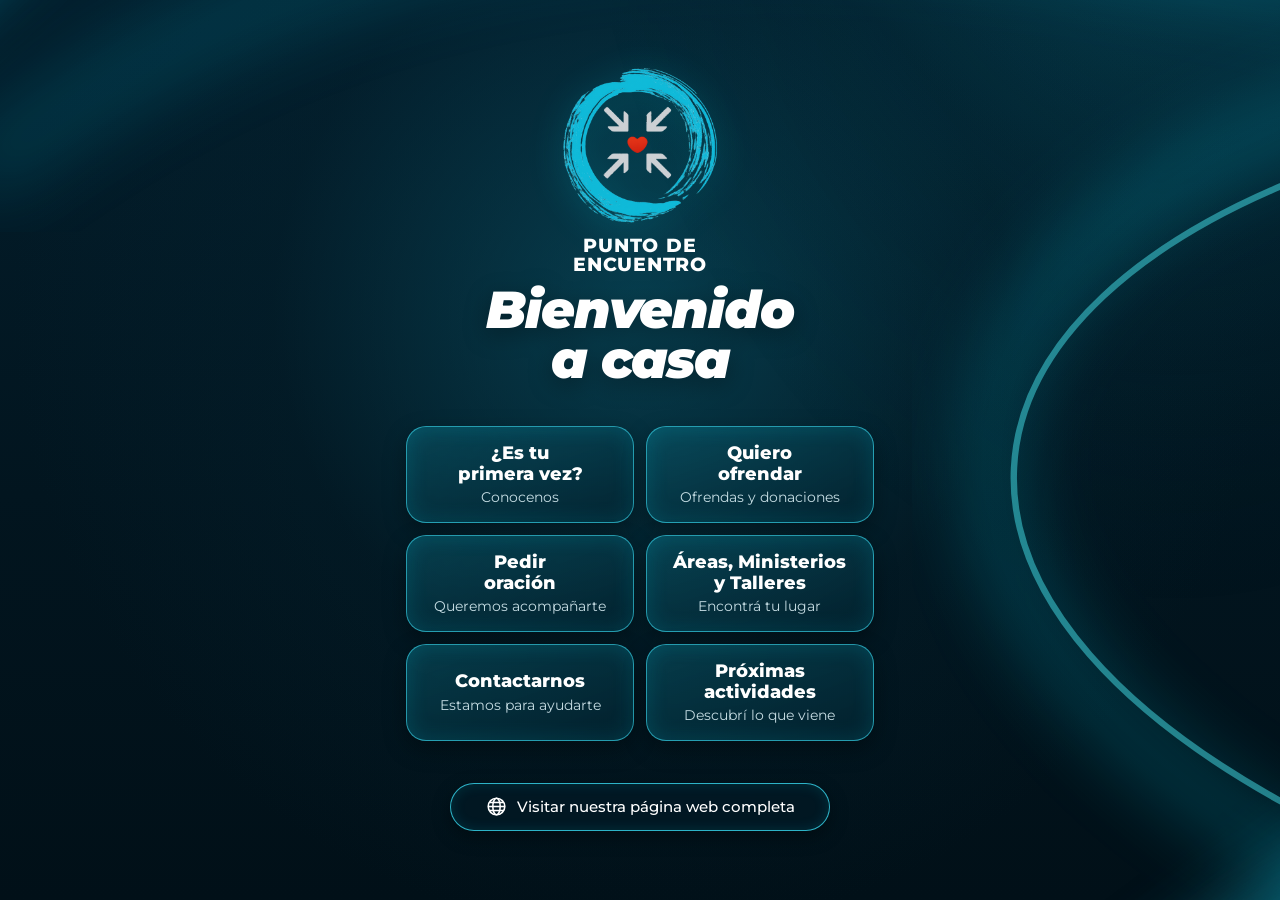
<file: bienvenido/index.html>
<!doctype html>
<html lang="es">
  <head>
    <meta charset="UTF-8" />
    <meta name="viewport" content="width=device-width, initial-scale=1.0, viewport-fit=cover" />
    <meta name="theme-color" content="#02151f" />
    <title>Bienvenido a casa - Punto de Encuentro</title>

    <!-- Open Graph / WhatsApp -->
    <meta
      property="og:title"
      content="Bienvenido a casa - Punto de Encuentro"
    />
    <meta
      property="og:description"
      content="Bienvenido a Punto de Encuentro. Conocenos, pedí oración, ofrendá, descubrí nuestras áreas, talleres y próximas actividades."
    />
    <meta property="og:image" content="https://pde.com.ar/icon_wide.jpg" />
    <meta property="og:image" content="https://pde.com.ar/icon.jpg" />
    <meta property="og:url" content="https://pde.com.ar/bienvenido" />
    <meta property="og:type" content="website" />

    <!-- Twitter / X -->
    <meta name="twitter:card" content="summary_large_image" />
    <meta
      name="twitter:title"
      content="Bienvenido a casa - Punto de Encuentro"
    />
    <meta
      name="twitter:description"
      content="Bienvenido a Punto de Encuentro. Conocenos, pedí oración, ofrendá, descubrí nuestras áreas, talleres y próximas actividades."
    />
    <meta name="twitter:image" content="https://pde.com.ar/icon_wide.jpg" />

    <link rel="icon" type="image/png" href="/icon_max.png" />
    <link rel="apple-touch-icon" href="/icon_max.png" />

    <link rel="preconnect" href="https://fonts.googleapis.com" />
    <link rel="preconnect" href="https://fonts.gstatic.com" crossorigin />
    <link
      href="https://fonts.googleapis.com/css2?family=Montserrat:ital,wght@0,400;0,500;0,600;0,700;0,800;0,900;1,800;1,900&display=swap"
      rel="stylesheet"
    />

    <style>
      :root {
        --bg-deep: #02151f;
        --bg-mid: #042838;
        --cyan-bright: #3be8ff;
        --cyan-border: rgba(56, 214, 236, 0.65);
        --text-main: #ffffff;
        --text-soft: rgba(224, 245, 250, 0.88);
        --font-main: "Montserrat", system-ui, -apple-system, sans-serif;
      }

      *,
      *::before,
      *::after {
        box-sizing: border-box;
      }

      html,
      body {
        margin: 0;
        padding: 0;
        min-height: 100%;
      }

      body {
        font-family: var(--font-main);
        color: var(--text-main);
        background-color: var(--bg-deep);
        background-image:
          radial-gradient(
            circle at 50% 34%,
            rgba(12, 102, 124, 0.48) 0%,
            rgba(4, 38, 52, 0.25) 42%,
            transparent 72%
          ),
          linear-gradient(180deg, #031e2c 0%, #02151f 55%, #011018 100%);
        display: flex;
        flex-direction: column;
        align-items: center;
        justify-content: center;
        min-height: 100vh;
        min-height: 100dvh;
        overflow-x: hidden;
        position: relative;
        -webkit-font-smoothing: antialiased;
      }

      /* Decorative luminous cyan swoosh waves matching reference */
      .bg-waves {
        position: fixed;
        inset: 0;
        width: 100%;
        height: 100%;
        pointer-events: none;
        z-index: 0;
      }

      .container {
        position: relative;
        z-index: 1;
        width: 100%;
        max-width: 500px;
        height: 100vh;
        height: 100dvh;
        max-height: 860px;
        padding: calc(clamp(8px, 2dvh, 22px) + env(safe-area-inset-top)) 16px
          calc(clamp(10px, 2.4dvh, 26px) + env(safe-area-inset-bottom));
        display: flex;
        flex-direction: column;
        align-items: center;
        justify-content: space-evenly;
        gap: clamp(8px, 1.6dvh, 18px);
        text-align: center;
      }

      .hero {
        display: flex;
        flex-direction: column;
        align-items: center;
        margin-bottom: 0;
        flex-shrink: 1;
      }

      .logo {
        width: clamp(86px, min(35vw, 18dvh), 168px);
        height: auto;
        display: block;
        margin-bottom: clamp(4px, 0.9dvh, 10px);
        filter: drop-shadow(0 6px 18px rgba(0, 224, 248, 0.22));
      }

      .brand-name {
        margin: 0 0 clamp(4px, 1dvh, 10px);
        font-size: clamp(0.88rem, min(3.8vw, 2.1dvh), 1.3rem);
        font-weight: 800;
        line-height: 1.04;
        letter-spacing: 0.04em;
        text-transform: uppercase;
        color: #ffffff;
      }

      .hero-title {
        margin: 0;
        font-size: clamp(1.95rem, min(11.2vw, 5.8dvh), 3.5rem);
        font-weight: 900;
        font-style: italic;
        line-height: 0.96;
        letter-spacing: -0.02em;
        color: #ffffff;
        text-shadow: 0 6px 24px rgba(0, 0, 0, 0.35);
      }

      /* 2x3 action cards grid */
      .cards-grid {
        width: 100%;
        display: grid;
        grid-template-columns: repeat(2, minmax(0, 1fr));
        gap: clamp(8px, 1.3dvh, 13px);
      }

      .action-card {
        appearance: none;
        font: inherit;
        color: inherit;
        text-decoration: none;
        cursor: pointer;
        display: flex;
        flex-direction: column;
        align-items: center;
        justify-content: center;
        text-align: center;
        min-height: clamp(66px, 10.8dvh, 102px);
        padding: clamp(8px, 1.3dvh, 14px) 10px;
        gap: clamp(2px, 0.5dvh, 5px);
        border-radius: 20px;
        border: 1.5px solid var(--cyan-border);
        background: linear-gradient(
          160deg,
          rgba(12, 108, 128, 0.44) 0%,
          rgba(3, 35, 48, 0.76) 100%
        );
        backdrop-filter: blur(10px);
        -webkit-backdrop-filter: blur(10px);
        box-shadow:
          inset 0 0 22px rgba(0, 228, 255, 0.14),
          0 8px 22px rgba(0, 0, 0, 0.35);
        transition:
          border-color 0.2s ease,
          box-shadow 0.2s ease,
          background 0.2s ease,
          transform 0.2s ease;
      }

      @media (prefers-reduced-motion: reduce) {
        .action-card,
        .web-pill,
        .modal-option,
        .btn-primary,
        .btn-secondary {
          transition-duration: 0.01ms;
        }
      }

      .action-card:hover {
        border-color: rgba(92, 240, 255, 0.95);
        background: linear-gradient(
          160deg,
          rgba(16, 132, 156, 0.54) 0%,
          rgba(5, 48, 66, 0.82) 100%
        );
        box-shadow:
          inset 0 0 26px rgba(0, 232, 255, 0.24),
          0 10px 26px rgba(0, 195, 225, 0.22);
      }

      @media (prefers-reduced-motion: no-preference) {
        .action-card:hover {
          transform: translateY(-2px);
        }

        .action-card:active {
          transform: translateY(0) scale(0.985);
        }
      }

      .action-card:focus-visible,
      .web-pill:focus-visible,
      .dialog-close:focus-visible,
      .modal-option:focus-visible,
      .btn-primary:focus-visible,
      .btn-secondary:focus-visible {
        outline: 2px solid #63f4ff;
        outline-offset: 3px;
      }

      .card-title {
        font-size: clamp(0.86rem, min(3.7vw, 2.15dvh), 1.14rem);
        font-weight: 800;
        line-height: 1.15;
        color: #ffffff;
      }

      .card-subtitle {
        font-size: clamp(0.68rem, min(2.7vw, 1.55dvh), 0.85rem);
        font-weight: 400;
        line-height: 1.25;
        color: var(--text-soft);
      }

      /* Bottom full-website pill */
      .page-footer {
        width: 100%;
        display: flex;
        justify-content: center;
        flex-shrink: 0;
      }

      .web-pill {
        display: inline-flex;
        align-items: center;
        justify-content: center;
        gap: 10px;
        width: 100%;
        max-width: 380px;
        padding: clamp(9px, 1.4dvh, 13px) 18px;
        border-radius: 999px;
        border: 1.5px solid rgba(56, 214, 236, 0.82);
        background: rgba(2, 26, 38, 0.72);
        backdrop-filter: blur(8px);
        -webkit-backdrop-filter: blur(8px);
        color: #ffffff;
        text-decoration: none;
        font-size: clamp(0.8rem, min(3.2vw, 1.85dvh), 0.96rem);
        font-weight: 500;
        box-shadow:
          inset 0 0 14px rgba(0, 228, 255, 0.12),
          0 6px 18px rgba(0, 0, 0, 0.35);
        transition:
          border-color 0.2s ease,
          box-shadow 0.2s ease,
          background 0.2s ease,
          transform 0.2s ease;
      }

      @media (max-height: 500px) {
        .container {
          height: auto;
          max-height: none;
          justify-content: flex-start;
        }
      }

      .web-pill:hover {
        border-color: #6df5ff;
        background: rgba(7, 55, 74, 0.85);
        box-shadow:
          inset 0 0 18px rgba(0, 232, 255, 0.22),
          0 8px 22px rgba(0, 195, 225, 0.22);
      }

      @media (prefers-reduced-motion: no-preference) {
        .web-pill:hover {
          transform: translateY(-1px);
        }
      }

      .web-pill svg {
        width: 21px;
        height: 21px;
        flex-shrink: 0;
      }

      /* Native <dialog> modals (top-layer, light-dismiss, scroll-contained, animated) */
      dialog {
        margin: auto;
        padding: 0;
        border: 1.5px solid rgba(64, 222, 244, 0.6);
        border-radius: 22px;
        width: min(92vw, 440px);
        max-height: min(88dvh, 680px);
        color: #ffffff;
        background: linear-gradient(165deg, #06384b 0%, #031c28 100%);
        box-shadow:
          inset 0 0 28px rgba(0, 224, 248, 0.12),
          0 24px 60px rgba(0, 0, 0, 0.65);
        opacity: 0;
        transition-property: opacity, transform, display, overlay;
        transition-duration: 0.26s;
        transition-timing-function: ease-out;
        transition-behavior: allow-discrete;
      }

      @media (prefers-reduced-motion: no-preference) {
        dialog {
          transform: scale(0.92);
        }
      }

      dialog:modal {
        overscroll-behavior: contain;
      }

      dialog::backdrop {
        overflow: hidden;
        overscroll-behavior: contain;
        background-color: rgba(1, 12, 18, 0);
        backdrop-filter: blur(5px);
        -webkit-backdrop-filter: blur(5px);
        transition-property: background-color, display, overlay;
        transition-duration: 0.26s;
        transition-timing-function: ease-out;
        transition-behavior: allow-discrete;
      }

      dialog[open]:where(:not([data-closing])) {
        opacity: 1;

        @starting-style {
          opacity: 0;
        }

        @media (prefers-reduced-motion: no-preference) {
          transform: scale(1);

          @starting-style {
            transform: scale(0.92);
          }
        }

        &::backdrop {
          background-color: rgba(1, 12, 18, 0.72);

          @starting-style {
            background-color: rgba(1, 12, 18, 0);
          }
        }
      }

      @media (prefers-reduced-motion: reduce) {
        dialog,
        dialog::backdrop {
          transition-duration: 0.1s;
        }
      }

      .dialog-surface {
        padding: 22px 20px 24px;
        display: flex;
        flex-direction: column;
        gap: 14px;
      }

      .dialog-header {
        display: flex;
        align-items: flex-start;
        justify-content: space-between;
        gap: 12px;
      }

      .dialog-title {
        margin: 0;
        font-size: 1.32rem;
        font-weight: 800;
        line-height: 1.2;
        color: #ffffff;
        text-align: left;
      }

      .dialog-close {
        appearance: none;
        flex-shrink: 0;
        width: 34px;
        height: 34px;
        border-radius: 50%;
        border: 1px solid rgba(86, 226, 245, 0.45);
        background: rgba(255, 255, 255, 0.06);
        color: #ffffff;
        cursor: pointer;
        display: inline-flex;
        align-items: center;
        justify-content: center;
        transition:
          background 0.18s ease,
          border-color 0.18s ease;
      }

      .dialog-close:hover {
        background: rgba(59, 232, 255, 0.18);
        border-color: #6df5ff;
      }

      .dialog-lead {
        margin: 0;
        font-size: 0.9rem;
        line-height: 1.45;
        color: var(--text-soft);
        text-align: left;
      }

      /* Prayer form */
      .prayer-form {
        display: flex;
        flex-direction: column;
        gap: 14px;
        text-align: left;
      }

      .field {
        display: flex;
        flex-direction: column;
        gap: 5px;
      }

      .field label {
        font-size: 0.85rem;
        font-weight: 700;
        color: #e6fbff;
      }

      .field input,
      .field textarea {
        width: 100%;
        padding: 11px 13px;
        border-radius: 12px;
        border: 1.5px solid rgba(64, 214, 236, 0.42);
        background: rgba(2, 20, 29, 0.72);
        color: #ffffff;
        font-family: inherit;
        font-size: 0.95rem;
        line-height: 1.4;
        transition:
          border-color 0.18s ease,
          background-color 0.18s ease,
          box-shadow 0.18s ease;
      }

      .field textarea {
        resize: vertical;
        min-height: 96px;
      }

      .field input::placeholder,
      .field textarea::placeholder {
        color: rgba(190, 228, 236, 0.5);
      }

      .field input:focus,
      .field textarea:focus {
        outline: none;
        border-color: #54f0ff;
        box-shadow: 0 0 0 3px rgba(59, 232, 255, 0.2);
      }

      .field :is(:user-valid, .user-valid-fallback) {
        border-color: #36d99a;
      }

      .field :is(:user-invalid, .user-invalid-fallback) {
        border-color: #ff6b7a;
        background-color: rgba(110, 20, 34, 0.42);
      }

      .error-msg {
        display: none;
        font-size: 0.8rem;
        font-weight: 600;
        color: #ff9ca6;
        margin-top: 2px;
      }

      .field :is(:user-invalid, .user-invalid-fallback) + .error-msg {
        display: block;
      }

      .dialog-actions {
        display: flex;
        flex-wrap: wrap;
        gap: 10px;
        margin-top: 4px;
      }

      .btn-primary,
      .btn-secondary {
        appearance: none;
        font-family: inherit;
        font-size: 0.94rem;
        font-weight: 700;
        border-radius: 999px;
        padding: 12px 18px;
        cursor: pointer;
        display: inline-flex;
        align-items: center;
        justify-content: center;
        gap: 8px;
        transition:
          transform 0.18s ease,
          box-shadow 0.18s ease,
          background 0.18s ease,
          border-color 0.18s ease;
      }

      .btn-primary {
        flex: 1 1 180px;
        border: none;
        color: #021a24;
        background: linear-gradient(135deg, #42f0ff 0%, #10b6cc 100%);
        box-shadow: 0 6px 18px rgba(24, 210, 234, 0.35);
      }

      .btn-primary:hover {
        background: linear-gradient(135deg, #6ef4ff 0%, #24c8de 100%);
      }

      .btn-secondary {
        flex: 0 1 auto;
        border: 1px solid rgba(90, 224, 242, 0.45);
        background: transparent;
        color: #e4f8fc;
      }

      .btn-secondary:hover {
        background: rgba(255, 255, 255, 0.08);
      }

      /* Areas & Workshops selector modal */
      .modal-options {
        display: flex;
        flex-direction: column;
        gap: 12px;
      }

      .modal-option {
        display: flex;
        align-items: center;
        justify-content: space-between;
        gap: 12px;
        padding: 16px;
        border-radius: 16px;
        border: 1.5px solid rgba(56, 214, 236, 0.6);
        background: linear-gradient(
          155deg,
          rgba(12, 102, 122, 0.45) 0%,
          rgba(3, 35, 48, 0.78) 100%
        );
        color: #ffffff;
        text-decoration: none;
        text-align: left;
        box-shadow: inset 0 0 18px rgba(0, 224, 248, 0.12);
        transition:
          border-color 0.2s ease,
          background 0.2s ease,
          transform 0.2s ease;
      }

      .modal-option:hover {
        border-color: #6af4ff;
        background: linear-gradient(
          155deg,
          rgba(18, 128, 152, 0.58) 0%,
          rgba(5, 48, 66, 0.86) 100%
        );
      }

      @media (prefers-reduced-motion: no-preference) {
        .modal-option:hover {
          transform: translateY(-1px);
        }
      }

      .modal-option-title {
        display: block;
        font-size: 1.05rem;
        font-weight: 800;
        line-height: 1.2;
        margin-bottom: 3px;
      }

      .modal-option-desc {
        display: block;
        font-size: 0.82rem;
        font-weight: 400;
        color: var(--text-soft);
        line-height: 1.3;
      }

      .modal-option svg {
        width: 20px;
        height: 20px;
        flex-shrink: 0;
        color: #5ceeff;
      }

      /* Hides content visually but keeps it in the accessibility tree */
      .visually-hidden:where(:not(:focus-within, :active)) {
        position: absolute !important;
        clip-path: inset(50%) !important;
        overflow: hidden !important;
        width: 1px !important;
        height: 1px !important;
        margin: -1px !important;
        padding: 0 !important;
        border: 0 !important;
        white-space: nowrap !important;
      }
    </style>
  </head>
  <body>
    <svg
      class="bg-waves"
      viewBox="0 0 800 1200"
      preserveAspectRatio="xMidYMid slice"
      aria-hidden="true"
    >
      <defs>
        <linearGradient id="wave-top" x1="0%" y1="0%" x2="100%" y2="100%">
          <stop offset="0%" stop-color="#3df7ff" stop-opacity="0.95" />
          <stop offset="45%" stop-color="#00b4d8" stop-opacity="0.45" />
          <stop offset="100%" stop-color="#02151f" stop-opacity="0" />
        </linearGradient>
        <linearGradient id="wave-bottom" x1="100%" y1="100%" x2="0%" y2="0%">
          <stop offset="0%" stop-color="#3df7ff" stop-opacity="0.95" />
          <stop offset="45%" stop-color="#00a8c8" stop-opacity="0.42" />
          <stop offset="100%" stop-color="#02151f" stop-opacity="0" />
        </linearGradient>
        <radialGradient id="glow-tr" cx="92%" cy="10%" r="48%">
          <stop offset="0%" stop-color="#0bbcd6" stop-opacity="0.34" />
          <stop offset="100%" stop-color="#02151f" stop-opacity="0" />
        </radialGradient>
        <filter id="soft-glow" x="-20%" y="-20%" width="140%" height="140%">
          <feGaussianBlur stdDeviation="22" />
        </filter>
      </defs>

      <!-- Top-right soft ambient glow -->
      <rect width="800" height="1200" fill="url(#glow-tr)" />

      <!-- Top-left luminous cyan swoosh -->
      <path
        d="M -60 -40 L 340 -40 C 200 120, 75 230, -60 360 Z"
        fill="url(#wave-top)"
        filter="url(#soft-glow)"
      />
      <path
        d="M -20 280 C 120 190, 250 110, 390 -30"
        fill="none"
        stroke="#4ff6ff"
        stroke-width="3"
        stroke-opacity="0.45"
        filter="url(#soft-glow)"
      />
      <path
        d="M -20 430 C 180 280, 410 210, 840 310"
        fill="none"
        stroke="#0ec8e3"
        stroke-width="45"
        stroke-opacity="0.16"
        filter="url(#soft-glow)"
      />

      <!-- Mid-right subtle cyan arc -->
      <path
        d="M 850 380 C 560 470, 520 710, 860 880"
        fill="none"
        stroke="#16e0fa"
        stroke-width="32"
        stroke-opacity="0.22"
        filter="url(#soft-glow)"
      />
      <path
        d="M 840 420 C 580 510, 550 700, 840 840"
        fill="none"
        stroke="#4ef5ff"
        stroke-width="4"
        stroke-opacity="0.45"
      />

      <!-- Bottom-right luminous cyan swoosh -->
      <path
        d="M 860 1240 L 360 1240 C 520 1070, 680 950, 860 820 Z"
        fill="url(#wave-bottom)"
        filter="url(#soft-glow)"
      />
      <path
        d="M 380 1220 C 540 1070, 680 960, 850 850"
        fill="none"
        stroke="#6ef8ff"
        stroke-width="5"
        stroke-opacity="0.55"
        filter="url(#soft-glow)"
      />
    </svg>

    <main class="container">
      <header class="hero">
        <img
          src="/bienvenido/logo-dark.png"
          alt="Logo Punto de Encuentro"
          width="172"
          height="172"
          fetchpriority="high"
          class="logo"
        />
        <p class="brand-name">PUNTO DE<br />ENCUENTRO</p>
        <h1 class="hero-title">Bienvenido<br />a casa</h1>
      </header>

      <nav class="cards-grid" aria-label="Accesos de bienvenida">
        <!-- 1. Primera vez -->
        <a href="/#nosotros" class="action-card">
          <span class="card-title">¿Es tu<br />primera vez?</span>
          <span class="card-subtitle">Conocenos</span>
        </a>

        <!-- 2. Quiero ofrendar -->
        <a href="/bienvenido/ofrenda.html" class="action-card">
          <span class="card-title">Quiero<br />ofrendar</span>
          <span class="card-subtitle">Ofrendas y donaciones</span>
        </a>

        <!-- 3. Pedir oración -->
        <button
          type="button"
          class="action-card"
          command="show-modal"
          commandfor="dialog-oracion"
        >
          <span class="card-title">Pedir<br />oración</span>
          <span class="card-subtitle">Queremos acompañarte</span>
        </button>

        <!-- 4. Áreas, Ministerios y Talleres -->
        <button
          type="button"
          class="action-card"
          command="show-modal"
          commandfor="dialog-areas"
        >
          <span class="card-title">Áreas, Ministerios<br />y Talleres</span>
          <span class="card-subtitle">Encontrá tu lugar</span>
        </button>

        <!-- 5. Contactarnos -->
        <a
          href="https://wa.me/5491139106825?text=Hola%21%20Quiero%20comunicarme%20con%20Punto%20de%20Encuentro"
          target="_blank"
          rel="noopener noreferrer"
          class="action-card"
        >
          <span class="card-title">Contactarnos</span>
          <span class="card-subtitle">Estamos para ayudarte</span>
        </a>

        <!-- 6. Próximas actividades -->
        <a href="/proximas-actividades.jpeg" class="action-card">
          <span class="card-title">Próximas<br />actividades</span>
          <span class="card-subtitle">Descubrí lo que viene</span>
        </a>
      </nav>

      <footer class="page-footer">
        <a href="/" class="web-pill">
          <svg
            viewBox="0 0 24 24"
            fill="none"
            stroke="currentColor"
            stroke-width="1.8"
            aria-hidden="true"
          >
            <circle cx="12" cy="12" r="9.5" />
            <ellipse cx="12" cy="12" rx="4.2" ry="9.5" />
            <path d="M2.8 12h18.4" />
            <path d="M4.6 7.4h14.8" />
            <path d="M4.6 16.6h14.8" />
          </svg>
          <span>Visitar nuestra página web completa</span>
        </a>
      </footer>
    </main>

    <!-- Modal: Pedir oración -->
    <dialog id="dialog-oracion" closedby="any" aria-labelledby="oracion-title">
      <div class="dialog-surface">
        <div class="dialog-header">
          <h1 id="oracion-title" class="dialog-title">Pedir oración</h1>
          <button
            type="button"
            class="dialog-close"
            command="close"
            commandfor="dialog-oracion"
            aria-label="Cerrar ventana"
          >
            <svg
              width="16"
              height="16"
              viewBox="0 0 24 24"
              fill="none"
              stroke="currentColor"
              stroke-width="2.4"
              stroke-linecap="round"
              aria-hidden="true"
            >
              <path d="M18 6 6 18M6 6l12 12" />
            </svg>
          </button>
        </div>
        <p class="dialog-lead">
          Completá tus datos y enviaremos tu pedido estructurado por WhatsApp a
          nuestro equipo.
        </p>

        <form id="form-oracion" class="prayer-form">
          <div class="field">
            <label for="oracion-nombre">Nombre</label>
            <input
              id="oracion-nombre"
              name="nombre"
              type="text"
              required
              autocomplete="name"
              placeholder="Tu nombre y apellido"
              autofocus
              data-error="error-nombre"
            />
            <div id="error-nombre" class="error-msg">
              <span role="img" aria-label="Error">!</span> Por favor, ingresá tu
              nombre.
            </div>
          </div>

          <div class="field">
            <label for="oracion-motivo">Motivo de oración</label>
            <textarea
              id="oracion-motivo"
              name="motivo"
              rows="4"
              required
              placeholder="Contanos por qué podemos orar..."
              data-error="error-motivo"
            ></textarea>
            <div id="error-motivo" class="error-msg">
              <span role="img" aria-label="Error">!</span> Por favor, escribí tu
              motivo de oración.
            </div>
          </div>

          <div class="dialog-actions">
            <button type="submit" class="btn-primary">
              <svg
                width="18"
                height="18"
                viewBox="0 0 24 24"
                fill="currentColor"
                aria-hidden="true"
              >
                <path
                  d="M17.472 14.382c-.297-.149-1.758-.867-2.03-.967-.273-.099-.471-.148-.67.15-.197.297-.767.966-.94 1.164-.173.199-.347.223-.644.075-.297-.15-1.255-.463-2.39-1.475-.883-.788-1.48-1.761-1.653-2.059-.173-.297-.018-.458.13-.606.134-.133.298-.347.446-.52.149-.174.198-.298.298-.497.099-.198.05-.371-.025-.52-.075-.149-.669-1.612-.916-2.207-.242-.579-.487-.5-.669-.51-.173-.008-.371-.01-.57-.01-.198 0-.52.074-.792.372-.272.297-1.04 1.016-1.04 2.479 0 1.462 1.065 2.875 1.213 3.074.149.198 2.096 3.2 5.077 4.487.709.306 1.262.489 1.694.625.712.227 1.36.195 1.871.118.571-.085 1.758-.719 2.006-1.413.248-.694.248-1.289.173-1.413-.074-.124-.272-.198-.57-.347m-5.421 7.403h-.004a9.87 9.87 0 01-5.031-1.378l-.361-.214-3.741.982.998-3.648-.235-.374a9.86 9.86 0 01-1.51-5.26c.001-5.45 4.436-9.884 9.888-9.884 2.64 0 5.122 1.03 6.988 2.898a9.825 9.825 0 012.893 6.994c-.003 5.45-4.437 9.884-9.885 9.884m8.413-18.297A11.815 11.815 0 0012.05 0C5.495 0 .16 5.335.157 11.892c0 2.096.547 4.142 1.588 5.945L.057 24l6.305-1.654a11.882 11.882 0 005.683 1.448h.005c6.554 0 11.89-5.335 11.893-11.893a11.821 11.821 0 00-3.48-8.413z"
                />
              </svg>
              <span>Enviar por WhatsApp</span>
            </button>
            <button
              type="button"
              class="btn-secondary"
              command="close"
              commandfor="dialog-oracion"
            >
              Cancelar
            </button>
          </div>
        </form>
      </div>
    </dialog>

    <!-- Modal: Áreas, Ministerios y Talleres -->
    <dialog id="dialog-areas" closedby="any" aria-labelledby="areas-title">
      <div class="dialog-surface">
        <div class="dialog-header">
          <h1 id="areas-title" class="dialog-title">
            Áreas, Ministerios y Talleres
          </h1>
          <button
            type="button"
            class="dialog-close"
            command="close"
            commandfor="dialog-areas"
            aria-label="Cerrar ventana"
          >
            <svg
              width="16"
              height="16"
              viewBox="0 0 24 24"
              fill="none"
              stroke="currentColor"
              stroke-width="2.4"
              stroke-linecap="round"
              aria-hidden="true"
            >
              <path d="M18 6 6 18M6 6l12 12" />
            </svg>
          </button>
        </div>
        <p class="dialog-lead">Elegí qué espacio querés conocer:</p>

        <div class="modal-options">
          <a href="/#areas" class="modal-option" autofocus>
            <div>
              <span class="modal-option-title">Áreas y Ministerios</span>
              <span class="modal-option-desc"
                >Conocé los grupos, reuniones y espacios de servicio</span
              >
            </div>
            <svg
              viewBox="0 0 24 24"
              fill="none"
              stroke="currentColor"
              stroke-width="2.4"
              stroke-linecap="round"
              stroke-linejoin="round"
              aria-hidden="true"
            >
              <path d="m9 18 6-6-6-6" />
            </svg>
          </a>

          <a href="/#talleres" class="modal-option">
            <div>
              <span class="modal-option-title">Talleres Comunitarios</span>
              <span class="modal-option-desc"
                >Cursos y oficios abiertos a toda la comunidad</span
              >
            </div>
            <svg
              viewBox="0 0 24 24"
              fill="none"
              stroke="currentColor"
              stroke-width="2.4"
              stroke-linecap="round"
              stroke-linejoin="round"
              aria-hidden="true"
            >
              <path d="m9 18 6-6-6-6" />
            </svg>
          </a>
        </div>
      </div>
    </dialog>

    <script>
      (() => {
        const WHATSAPP_NUMBER = "5491139106825";

        // 1. Top-layer exit animation detection and fallback for Firefox & Safari
        let supportsDisplayTransition;
        function canTransitionDisplay() {
          if (supportsDisplayTransition !== undefined)
            return supportsDisplayTransition;
          if (
            !window.CSS?.supports?.("transition-behavior", "allow-discrete") ||
            !document.body
          ) {
            return false;
          }
          const probe = document.createElement("div");
          probe.style.cssText =
            "transition: display 1s allow-discrete !important; display: block;";
          document.body.appendChild(probe);
          getComputedStyle(probe).display;
          probe.style.display = "none";
          supportsDisplayTransition =
            getComputedStyle(probe).display === "block";
          probe.remove();
          return supportsDisplayTransition;
        }

        function supportsTopLayerExit() {
          return (
            window.CSS?.supports?.("overlay", "auto") && canTransitionDisplay()
          );
        }

        async function closeTopLayer(dialog) {
          if (!dialog.open) return;
          if (!supportsTopLayerExit()) {
            dialog.setAttribute("data-closing", "");
            const animations = dialog.getAnimations({ subtree: true });
            if (animations.length > 0) {
              await Promise.race([
                Promise.allSettled(animations.map((a) => a.finished)),
                new Promise((r) => setTimeout(r, 2000)),
              ]);
            }
            if (!dialog.hasAttribute("data-closing")) return;
            dialog.removeAttribute("data-closing");
          }
          dialog.close();
        }

        const dialogs = [...document.querySelectorAll("dialog")];
        for (const dialog of dialogs) {
          dialog.addEventListener("cancel", (event) => {
            event.preventDefault();
            closeTopLayer(dialog);
          });

          dialog.addEventListener("close", () => {
            dialog.returnValue = "";
          });
        }

        // 2. Fallback for Invoker Commands (command / commandfor) and animated close
        const hasInvokerCommands =
          "commandForElement" in HTMLButtonElement.prototype;
        if (!hasInvokerCommands) {
          for (const button of document.querySelectorAll(
            '[command="show-modal"][commandfor]',
          )) {
            button.addEventListener("click", () => {
              const target = document.getElementById(
                button.getAttribute("commandfor"),
              );
              if (target && !target.open) target.showModal();
            });
          }
        }

        for (const button of document.querySelectorAll(
          '[command="close"][commandfor]',
        )) {
          button.addEventListener("click", (event) => {
            if (!hasInvokerCommands || !supportsTopLayerExit()) {
              event.preventDefault();
              const target = document.getElementById(
                button.getAttribute("commandfor"),
              );
              if (target) closeTopLayer(target);
            }
          });
        }

        // 3. Fallback for <dialog closedby="any"> light-dismiss
        if (!("closedBy" in HTMLDialogElement.prototype)) {
          const isOutside = (event, dialog) => {
            const rect = dialog.getBoundingClientRect();
            return (
              event.clientX < rect.left ||
              event.clientX > rect.right ||
              event.clientY < rect.top ||
              event.clientY > rect.bottom
            );
          };

          for (const dialog of document.querySelectorAll(
            'dialog[closedby="any"]',
          )) {
            let pressedOutside = false;
            dialog.addEventListener("pointerdown", (event) => {
              pressedOutside = isOutside(event, dialog);
            });
            dialog.addEventListener("pointerup", (event) => {
              if (pressedOutside && isOutside(event, dialog)) {
                closeTopLayer(dialog);
              }
            });
          }
        }

        // 4. Accessible after-interaction validation & ARIA synchronization
        const prayerForm = document.getElementById("form-oracion");
        const dialogOracion = document.getElementById("dialog-oracion");

        const linkError = (el, shown) => {
          const errorId = el.dataset.error;
          if (!errorId) return;
          const ids = (el.getAttribute("aria-describedby") || "")
            .split(/\s+/)
            .filter((id) => id && id !== errorId);
          if (shown) ids.push(errorId);
          if (ids.length) el.setAttribute("aria-describedby", ids.join(" "));
          else el.removeAttribute("aria-describedby");
        };

        const announcer = document.createElement("div");
        announcer.setAttribute("aria-live", "polite");
        announcer.classList.add("visually-hidden");
        document.body.append(announcer);
        let announceTimer;
        let announcedField;

        const spokenText = (node) => {
          const copy = node.cloneNode(true);
          copy
            .querySelectorAll('[aria-hidden="true"]')
            .forEach((n) => n.remove());
          copy
            .querySelectorAll('[role="img"][aria-label]')
            .forEach((n) => n.replaceWith(`${n.getAttribute("aria-label")}: `));
          return copy.textContent.replace(/\s+/g, " ").trim();
        };

        const announceError = (el) => {
          const error = document.getElementById(el.dataset.error);
          if (!error) return;
          const label = el.labels?.[0] ? `${spokenText(el.labels[0])}: ` : "";
          clearTimeout(announceTimer);
          announcer.textContent = "";
          announcedField = el;
          announceTimer = setTimeout(() => {
            announcer.textContent = label + spokenText(error);
          }, 500);
        };

        if (CSS.supports("selector(:user-invalid)")) {
          const flagged = new WeakSet();
          const announced = new WeakSet();

          const syncAria = (el, announce = false) => {
            if (!el.matches?.("input, select, textarea")) return;
            const invalid = el.matches(":user-invalid");
            if (invalid) {
              if (announce && !announced.has(el)) {
                announceError(el);
                announced.add(el);
              }
              el.setAttribute("aria-invalid", "true");
              linkError(el, true);
              flagged.add(el);
            } else if (
              flagged.has(el) ||
              el.getAttribute("aria-invalid") !== "true"
            ) {
              el.setAttribute("aria-invalid", "false");
              linkError(el, false);
              flagged.delete(el);
              announced.delete(el);
              if (announcedField === el) {
                clearTimeout(announceTimer);
                announcer.textContent = "";
              }
            }
          };

          prayerForm
            .querySelectorAll("input, textarea")
            .forEach((el) => syncAria(el));
          prayerForm.addEventListener(
            "blur",
            (e) => syncAria(e.target, true),
            true,
          );
          prayerForm.addEventListener("input", (e) => {
            if (e.target.hasAttribute("aria-invalid")) syncAria(e.target);
          });
          prayerForm.addEventListener(
            "invalid",
            (e) => {
              announced.add(e.target);
              syncAria(e.target);
            },
            true,
          );
          prayerForm.addEventListener("reset", () => {
            setTimeout(() => {
              prayerForm
                .querySelectorAll("input, textarea")
                .forEach((el) => syncAria(el));
            });
          });
        } else {
          const dirtyState = new WeakMap();

          const updateFallbackState = (input, announce = false) => {
            const isValid = input.validity.valid;
            input.classList.toggle("user-invalid-fallback", !isValid);
            input.classList.toggle("user-valid-fallback", isValid);
            input.setAttribute("aria-invalid", isValid ? "false" : "true");
            linkError(input, !isValid);
            if (!isValid && announce) announceError(input);
          };

          prayerForm.querySelectorAll("input, textarea").forEach((el) => {
            el.setAttribute("aria-invalid", "false");
          });

          prayerForm.addEventListener(
            "blur",
            (e) => {
              const input = e.target;
              if (!input.checkValidity) return;
              const state = dirtyState.get(input) || {
                hasInteracted: false,
                hasBlurred: false,
              };
              state.hasBlurred = true;
              dirtyState.set(input, state);
              if (state.hasInteracted) updateFallbackState(input, true);
            },
            true,
          );

          prayerForm.addEventListener("input", (e) => {
            const input = e.target;
            if (!input.checkValidity) return;
            const state = dirtyState.get(input) || {
              hasInteracted: false,
              hasBlurred: false,
            };
            state.hasInteracted = true;
            dirtyState.set(input, state);
            if (state.hasBlurred) updateFallbackState(input, false);
          });

          prayerForm.addEventListener(
            "invalid",
            (e) => {
              dirtyState.set(e.target, {
                hasInteracted: true,
                hasBlurred: true,
              });
              updateFallbackState(e.target, false);
            },
            true,
          );

          prayerForm.addEventListener("reset", () => {
            for (const control of prayerForm.elements) {
              dirtyState.delete(control);
              control.classList.remove(
                "user-invalid-fallback",
                "user-valid-fallback",
              );
              if (control.matches("input, textarea"))
                control.setAttribute("aria-invalid", "false");
              if (control.dataset?.error) linkError(control, false);
            }
          });
        }

        // Clear custom whitespace validity on input
        prayerForm.addEventListener("input", (e) => {
          if (e.target.setCustomValidity) e.target.setCustomValidity("");
        });

        // 5. Submit prayer request structured via WhatsApp
        prayerForm.addEventListener("submit", (event) => {
          event.preventDefault();

          const nombreInput = document.getElementById("oracion-nombre");
          const motivoInput = document.getElementById("oracion-motivo");

          for (const input of [nombreInput, motivoInput]) {
            if (!input.value.trim()) {
              input.setCustomValidity("Por favor, completá este campo.");
            } else {
              input.setCustomValidity("");
            }
          }

          if (!prayerForm.reportValidity()) {
            return;
          }

          const nombre = nombreInput.value.trim();
          const motivo = motivoInput.value.trim();

          const message = [
            "*Pedido de Oración - Punto de Encuentro*",
            "",
            `*Nombre:* ${nombre}`,
            "*Motivo de oración:*",
            motivo,
          ].join("\n");

          const whatsappUrl = `https://wa.me/${WHATSAPP_NUMBER}?text=${encodeURIComponent(message)}`;
          const link = document.createElement("a");
          link.href = whatsappUrl;
          link.target = "_blank";
          link.rel = "noopener noreferrer";
          link.click();

          prayerForm.reset();
          closeTopLayer(dialogOracion);
        });
      })();
    </script>
  </body>
</html>
</file>
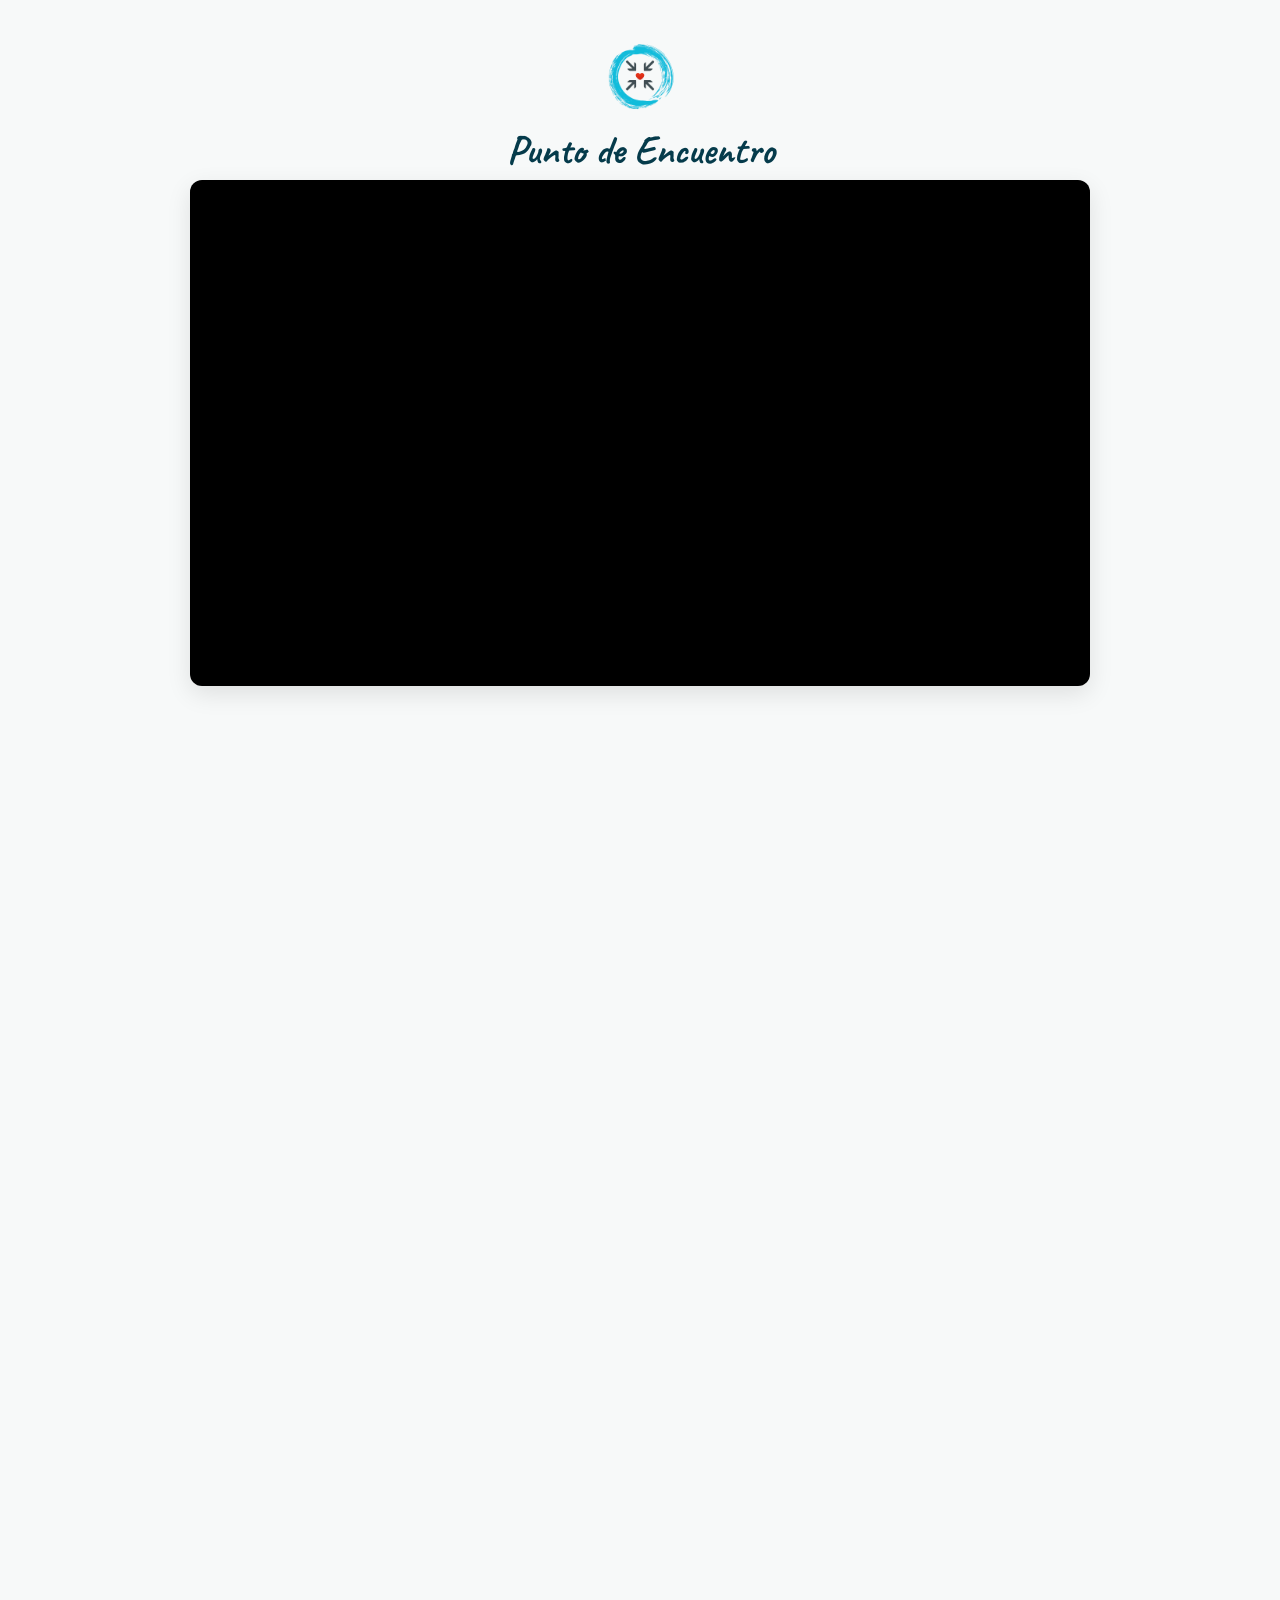
<file: recordando/index.html>
<!doctype html>
<html lang="es">
  <head>
    <meta charset="utf-8" />
    <title>Recordando canciones de nuestro pasado - PDE</title>
    <meta name="viewport" content="width=device-width, initial-scale=1" />

    <!-- Etiquetas Open Graph para compartir en Redes Sociales y WhatsApp -->
    <meta
      property="og:title"
      content="Recordando canciones de nuestra juventud - Punto de Encuentro"
    />
    <meta
      property="og:description"
      content="Un espacio para volver a vivir aquellas melodías que marcaron nuestra juventud."
    />
    <meta property="og:image" content="https://pde.com.ar/icon_wide.jpg" />
    <meta property="og:image" content="https://pde.com.ar/icon.jpg" />
    <meta property="og:url" content="https://pde.com.ar/recordando" />
    <meta property="og:type" content="website" />

    <!-- Etiquetas para Twitter/X -->
    <meta name="twitter:card" content="summary_large_image" />
    <meta
      name="twitter:title"
      content="Recordando canciones de nuestra juventud - Punto de Encuentro"
    />
    <meta
      name="twitter:description"
      content="Un espacio para volver a vivir aquellas melodías que marcaron nuestra juventud."
    />
    <meta name="twitter:image" content="https://pde.com.ar/icon_wide.jpg" />
    <link
      href="https://fonts.googleapis.com/css2?family=Caveat:wght@600;700&family=Mona+Sans:wght@700&display=swap"
      rel="stylesheet"
    />
    <link rel="icon" type="image/png" href="../icon_max.png" />
    <link rel="apple-touch-icon" href="../icon_max.png" />
    <style>
      body {
        margin: 0;
        font-family: "Mona Sans", system-ui, sans-serif;
        background: #f7f9f9;
      }

      .header {
        display: flex;
        flex-direction: column;
        align-items: center;
        padding: 30px 20px 10px;
        text-align: center;
      }

      .logo {
        width: 100px;
        height: auto;
        display: block;
      }

      .brand-title {
        color: #053b4b;
        font-family: "Caveat", cursive;
        font-size: 2.5rem;
        font-weight: 700;
        margin: 0;
        line-height: 1;
        text-decoration: none;
      }

      .container {
        max-width: 900px;
        margin: 0 auto;
        padding: 0 12px 24px;
      }

      .video-container {
        position: relative;
        padding-bottom: 56.25%; /* 16:9 Aspect Ratio */
        height: 0;
        overflow: hidden;
        max-width: 100%;
        background: #000;
        margin-bottom: 30px;
        border-radius: 12px;
        box-shadow: 0 8px 24px rgba(0,0,0,0.1);
      }

      .video-container iframe {
        position: absolute;
        top: 0;
        left: 0;
        width: 100%;
        height: 100%;
        min-height: auto; /* Override general iframe min-height */
      }

      iframe {
        width: 100%;
        min-height: 1200px;
        border: 0;
      }
    </style>
  </head>
  <body>
    <header class="header">
      <a href="../">
        <img
          src="../logo_transparent.png"
          alt="Punto de Encuentro Logo"
          class="logo"
        />
      </a>
      <a href="../" class="brand-title">Punto de Encuentro</a>
    </header>

    <main class="container">
      <div class="video-container">
        <iframe 
          src="https://www.youtube.com/embed/m828G-ogm_g?rel=0&modestbranding=1" 
          title="YouTube video player" 
          frameborder="0" 
          allow="accelerometer; autoplay; clipboard-write; encrypted-media; gyroscope; picture-in-picture" 
          allowfullscreen>
        </iframe>
      </div>

      <iframe
        src="https://docs.google.com/forms/d/e/1FAIpQLSepBgL133E30vCBGHFW0G4wu5Vw--imROoZCJDlxwGtYDYBag/viewform?embedded=true"
        loading="lazy"
      >
      </iframe>
    </main>
  </body>
</html>
</file>
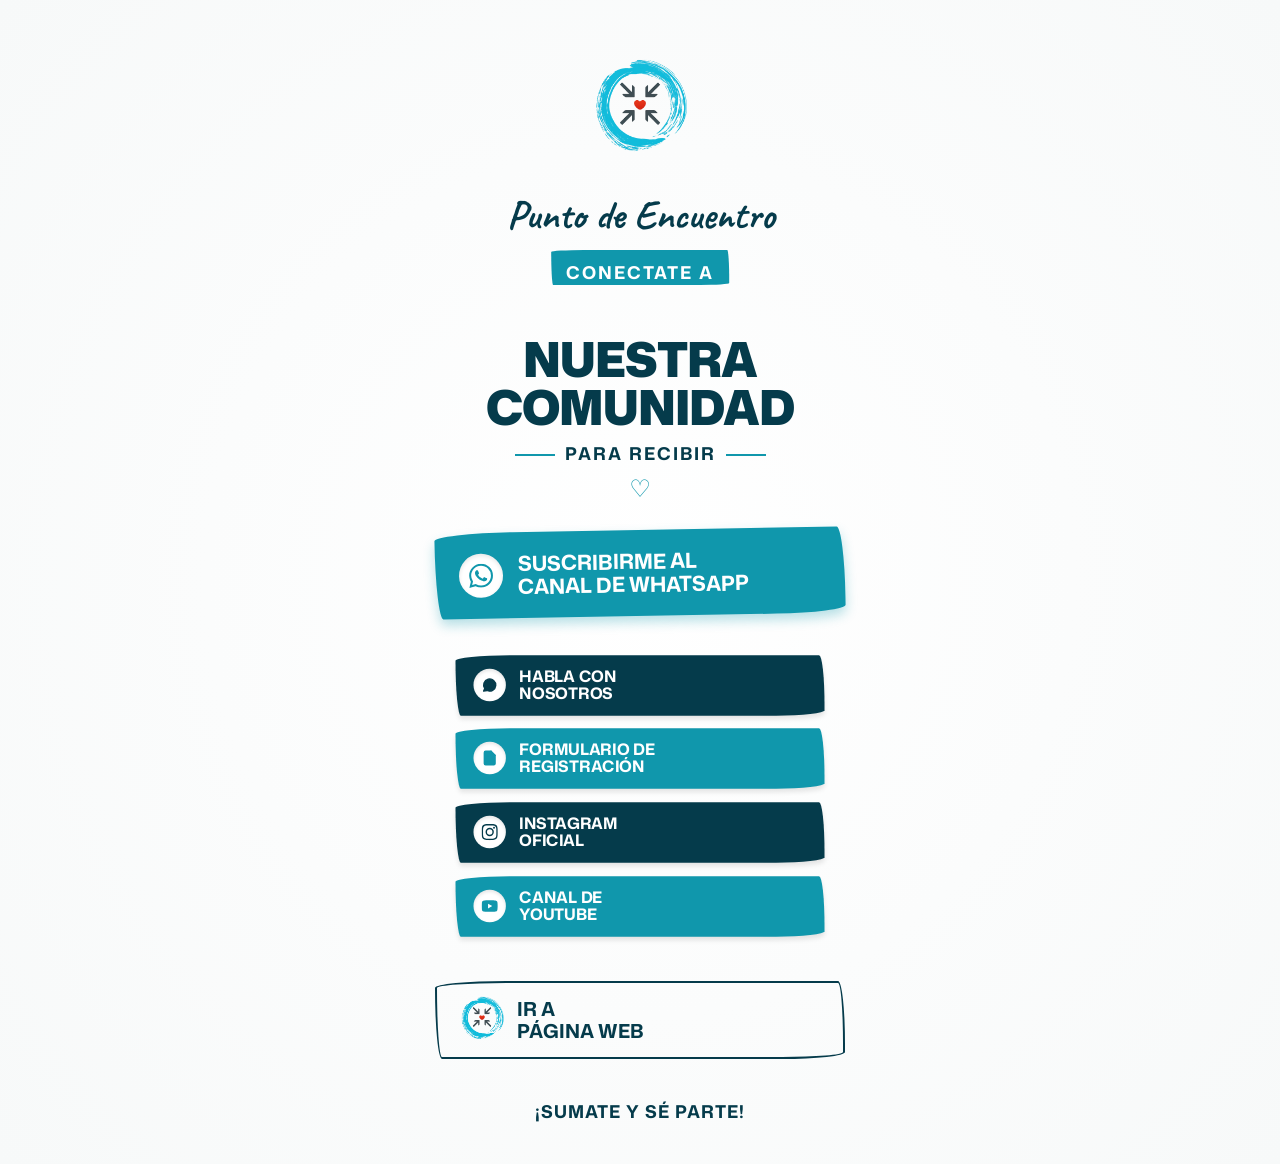
<file: conectarme.html>
<!doctype html>
<html lang="es">
  <head>
    <meta charset="UTF-8" />
    <meta name="viewport" content="width=device-width, initial-scale=1.0" />
    <title>Conectarme - Punto de Encuentro</title>

    <link rel="icon" type="image/png" href="/icon_max.png" />
    <link rel="apple-touch-icon" href="/icon_max.png" />

    <link rel="preconnect" href="https://fonts.googleapis.com" />
    <link rel="preconnect" href="https://fonts.gstatic.com" crossorigin />
    <link
      href="https://fonts.googleapis.com/css2?family=Caveat:wght@600;700&family=Mona+Sans:ital,wght@0,400;0,700;0,900;1,400&display=swap"
      rel="stylesheet"
    />
    <style>
      :root {
        --navy: #053b4b;
        --teal: #1097ac;
        --light: #f7f9f9;
        --accent: #cf3d3a;
        --font-main: 'Mona Sans', system-ui, -apple-system, sans-serif;
        --font-hand: 'Caveat', cursive;
      }

      body {
        margin: 0;
        padding: 0;
        background-color: var(--light);
        background-image: radial-gradient(circle at center, #ffffff 0%, var(--light) 100%);
        font-family: var(--font-main);
        color: var(--navy);
        display: flex;
        flex-direction: column;
        align-items: center;
        min-height: 100vh;
      }

      .container {
        width: 100%;
        max-width: 450px;
        padding: 40px 20px;
        box-sizing: border-box;
        display: flex;
        flex-direction: column;
        align-items: center;
        text-align: center;
      }

      .logo-img {
        width: 140px;
        height: auto;
        margin-bottom: 10px;
      }

      .logo-text {
        font-family: var(--font-hand);
        font-size: 2.5rem;
        color: var(--navy);
        margin: 0;
        line-height: 1;
      }

      .header-box {
        margin: 25px 0 35px;
        position: relative;
        z-index: 1;
      }

      .header-box::before {
        content: '';
        position: absolute;
        top: -10px;
        left: 50%;
        transform: translateX(-50%);
        width: 120%;
        height: 35px;
        background: var(--teal);
        z-index: -1;
        border-radius: 255px 15px 225px 15px/15px 225px 15px 255px;
      }

      .intro-text {
        font-size: 1.1rem;
        font-weight: 700;
        text-transform: uppercase;
        letter-spacing: 2px;
        color: white;
        margin: 0;
      }

      .main-title {
        font-size: 3rem;
        font-weight: 900;
        text-transform: uppercase;
        line-height: 1;
        margin: 15px 0 10px;
        color: var(--navy);
        letter-spacing: -1px;
      }

      .sub-title {
        font-size: 1.1rem;
        font-weight: 700;
        text-transform: uppercase;
        letter-spacing: 2px;
        color: var(--navy);
        margin: 0;
        position: relative;
        display: inline-block;
      }

      .sub-title::before,
      .sub-title::after {
        content: '';
        position: absolute;
        top: 50%;
        width: 40px;
        height: 2px;
        background: var(--teal);
      }
      .sub-title::before { left: -50px; }
      .sub-title::after { right: -50px; }

      .heart-icon {
        color: var(--teal);
        font-size: 1.5rem;
        margin: 5px 0 25px;
      }

      /* Buttons */
      .links-wrapper {
        width: 100%;
        display: flex;
        flex-direction: column;
        gap: 15px;
      }

      .link-btn {
        display: flex;
        align-items: center;
        text-decoration: none;
        padding: 16px 20px;
        font-weight: 700;
        font-size: 1.2rem;
        color: white;
        transition: all 0.3s cubic-bezier(0.25, 0.8, 0.25, 1);
        position: relative;
        box-shadow: 0 4px 6px rgba(0, 0, 0, 0.1);
        border-radius: 255px 25px 225px 25px/25px 225px 25px 255px;
        border: none;
        cursor: pointer;
        width: 100%;
        box-sizing: border-box;
      }

      .link-btn:hover {
        transform: translateY(-3px) scale(1.02);
        box-shadow: 0 8px 15px rgba(0, 0, 0, 0.15);
      }

      /* Primary button (WhatsApp Channel) */
      .link-btn.primary {
        padding: 20px 24px;
        font-size: 1.3rem;
        background-color: var(--teal);
        box-shadow: 0 6px 12px rgba(16, 151, 172, 0.3);
        transform: rotate(-1deg);
      }
      .link-btn.primary:hover {
        transform: translateY(-3px) scale(1.03) rotate(-1deg);
      }

      /* Secondary buttons (the rest) */
      .link-btn.secondary {
        transform: scale(0.9);
        font-size: 1.1rem;
        padding: 14px 20px;
        margin: -4px 0;
      }

      .link-btn.secondary:hover {
        transform: translateY(-2px) scale(0.92);
      }

      .link-btn.navy { background-color: var(--navy); }
      .link-btn.teal { background-color: var(--teal); }
      
      .link-btn.navy .link-icon { color: var(--navy); }
      .link-btn.teal .link-icon { color: var(--teal); }

      .link-btn.alt-navy {
        background-color: transparent;
        border: 2px solid var(--navy);
        color: var(--navy);
        box-shadow: none;
        margin-top: 30px;
        padding: 12px 20px;
      }
      .link-btn.alt-navy:hover {
        background-color: rgba(5, 59, 75, 0.05);
      }

      .link-icon-container {
        width: 44px;
        height: 44px;
        margin-right: 15px;
        flex-shrink: 0;
        background: white;
        border-radius: 50%;
        display: flex;
        justify-content: center;
        align-items: center;
        box-shadow: inset 0 2px 4px rgba(0, 0, 0, 0.1);
      }

      .link-btn.secondary .link-icon-container {
        width: 36px;
        height: 36px;
      }

      .link-icon {
        width: 24px;
        height: 24px;
        fill: currentColor;
      }
      
      .link-btn.secondary .link-icon {
        width: 18px;
        height: 18px;
      }

      .link-text {
        flex-grow: 1;
        text-align: left;
        line-height: 1.1;
        text-transform: uppercase;
      }

      .footer-text {
        margin-top: 40px;
        font-size: 1.1rem;
        font-weight: 700;
        color: var(--navy);
        text-transform: uppercase;
        letter-spacing: 1px;
      }
    </style>
  </head>
  <body>
    <div class="container">
      <div class="logo-container">
        <img src="logo_transparent.png" alt="Punto de Encuentro Logo" class="logo-img" />
        <h1 class="logo-text">Punto de Encuentro</h1>
      </div>

      <div class="header-box">
        <p class="intro-text">Conectate a</p>
      </div>

      <h2 class="main-title">NUESTRA<br />COMUNIDAD</h2>

      <p class="sub-title">PARA RECIBIR</p>
      <div class="heart-icon">♡</div>

      <div class="links-wrapper">
        <!-- 1. Canal WhatsApp (PRIMARY) -->
        <a href="https://whatsapp.com/channel/0029VbCajW3IHphHHZP1FE1o" target="_blank" class="link-btn primary teal">
          <div class="link-icon-container">
            <svg class="link-icon" viewBox="0 0 24 24" fill="currentColor">
              <path d="M17.472 14.382c-.297-.149-1.758-.867-2.03-.967-.273-.099-.471-.148-.67.15-.197.297-.767.966-.94 1.164-.173.199-.347.223-.644.075-.297-.15-1.255-.463-2.39-1.475-.883-.788-1.48-1.761-1.653-2.059-.173-.297-.018-.458.13-.606.134-.133.298-.347.446-.52.149-.174.198-.298.298-.497.099-.198.05-.371-.025-.52-.075-.149-.669-1.612-.916-2.207-.242-.579-.487-.5-.669-.51-.173-.008-.371-.01-.57-.01-.198 0-.52.074-.792.372-.272.297-1.04 1.016-1.04 2.479 0 1.462 1.065 2.875 1.213 3.074.149.198 2.096 3.2 5.077 4.487.709.306 1.262.489 1.694.625.712.227 1.36.195 1.871.118.571-.085 1.758-.719 2.006-1.413.248-.694.248-1.289.173-1.413-.074-.124-.272-.198-.57-.347m-5.421 7.403h-.004a9.87 9.87 0 01-5.031-1.378l-.361-.214-3.741.982.998-3.648-.235-.374a9.86 9.86 0 01-1.51-5.26c.001-5.45 4.436-9.884 9.888-9.884 2.64 0 5.122 1.03 6.988 2.898a9.825 9.825 0 012.893 6.994c-.003 5.45-4.437 9.884-9.885 9.884m8.413-18.297A11.815 11.815 0 0012.05 0C5.495 0 .16 5.335.157 11.892c0 2.096.547 4.142 1.588 5.945L.057 24l6.305-1.654a11.882 11.882 0 005.683 1.448h.005c6.554 0 11.89-5.335 11.893-11.893a11.821 11.821 0 00-3.48-8.413z" />
            </svg>
          </div>
          <div class="link-text">Suscribirme al<br />Canal de WhatsApp</div>
        </a>

        <div style="height: 10px;"></div>

        <!-- 2. WhatsApp Direct -->
        <a href="https://wa.me/5491139106825" target="_blank" class="link-btn secondary navy">
          <div class="link-icon-container">
            <svg class="link-icon" viewBox="0 0 24 24" fill="none" stroke="currentColor" stroke-width="2" stroke-linecap="round" stroke-linejoin="round">
              <path stroke="none" d="M0 0h24v24H0z" fill="none"/><path d="M3 21l1.65 -3.8a9 9 0 1 1 3.4 2.9l-5.05 .9" /><path d="M9 10a.5 .5 0 0 0 1 0v-1a.5 .5 0 0 0 -1 0v1a5 5 0 0 0 5 5h1a.5 .5 0 0 0 0 -1h-1a.5 .5 0 0 0 0 1" />
            </svg>
          </div>
          <div class="link-text">Habla con<br />Nosotros</div>
        </a>

        <!-- 3. Formulario -->
        <a href="form.html" class="link-btn secondary teal">
          <div class="link-icon-container">
            <svg class="link-icon" viewBox="0 0 24 24" fill="none" stroke="currentColor" stroke-width="2" stroke-linecap="round" stroke-linejoin="round">
              <path d="M14 2H6a2 2 0 0 0-2 2v16a2 2 0 0 0 2 2h12a2 2 0 0 0 2-2V8z"></path><polyline points="14 2 14 8 20 8"></polyline><line x1="16" y1="13" x2="8" y2="13"></line><line x1="16" y1="17" x2="8" y2="17"></line><polyline points="10 9 9 9 8 9"></polyline>
            </svg>
          </div>
          <div class="link-text">Formulario de<br />Registración</div>
        </a>

        <!-- 4. Instagram -->
        <a href="https://www.instagram.com/punto.de.encuentro/" target="_blank" class="link-btn secondary navy">
          <div class="link-icon-container">
            <svg class="link-icon" viewBox="0 0 24 24" fill="currentColor">
              <path d="M12 2.163c3.204 0 3.584.012 4.85.07 3.252.148 4.771 1.691 4.919 4.919.058 1.265.069 1.645.069 4.849 0 3.205-.012 3.584-.069 4.849-.149 3.225-1.664 4.771-4.919 4.919-1.266.058-1.644.07-4.85.07-3.204 0-3.584-.012-4.849-.07-3.26-.149-4.771-1.699-4.919-4.92-.058-1.265-.07-1.644-.07-4.849 0-3.204.013-3.583.07-4.849.149-3.227 1.664-4.771 4.919-4.919 1.266-.057 1.645-.069 4.849-.069zM12 0C8.741 0 8.333.014 7.053.072 2.695.272.273 2.69.073 7.052.014 8.333 0 8.741 0 12c0 3.259.014 3.668.072 4.948.2 4.358 2.618 6.78 6.98 6.98C8.333 23.986 8.741 24 12 24c3.259 0 3.668-.014 4.948-.072 4.354-.2 6.782-2.618 6.979-6.98.059-1.28.073-1.689.073-4.948 0-3.259-.014-3.667-.072-4.947-.196-4.354-2.617-6.78-6.979-6.98C15.668.014 15.259 0 12 0zm0 5.838a6.162 6.162 0 100 12.324 6.162 6.162 0 000-12.324zM12 16a4 4 0 110-8 4 4 0 010 8zm6.406-11.845a1.44 1.44 0 100 2.881 1.44 1.44 0 000-2.881z" />
            </svg>
          </div>
          <div class="link-text">Instagram<br />Oficial</div>
        </a>

        <!-- 5. YouTube -->
        <a href="https://www.youtube.com/@PuntoDeEncuentroOficial" target="_blank" class="link-btn secondary teal">
          <div class="link-icon-container">
            <svg class="link-icon" viewBox="0 0 24 24" fill="currentColor">
              <path d="M23.498 6.186a3.016 3.016 0 0 0-2.122-2.136C19.505 3.545 12 3.545 12 3.545s-7.505 0-9.377.505A3.017 3.017 0 0 0 .502 6.186C0 8.07 0 12 0 12s0 3.93.502 5.814a3.016 3.016 0 0 0 2.122 2.136c1.871.505 9.376.505 9.376.505s7.505 0 9.377-.505a3.015 3.015 0 0 0 2.122-2.136C24 15.93 24 12 24 12s0-3.93-.502-5.814zM9.545 15.568V8.432L15.818 12l-6.273 3.568z" />
            </svg>
          </div>
          <div class="link-text">Canal de<br />YouTube</div>
        </a>

        <!-- 6. Home (GO TO WEB) -->
        <a href="/" class="link-btn alt-navy">
          <div class="link-icon-container" style="background: transparent; box-shadow: none; border-radius: 0; width: 50px; height: 50px; margin-right: 10px;">
            <img src="logo_transparent.png" alt="Home" style="width: 100%; height: 100%; object-fit: contain; transform: scale(1.3)" />
          </div>
          <div class="link-text">Ir a<br />Página Web</div>
        </a>
      </div>

      <div class="footer-text">¡Sumate y sé parte!</div>
    </div>
  </body>
</html>
</file>
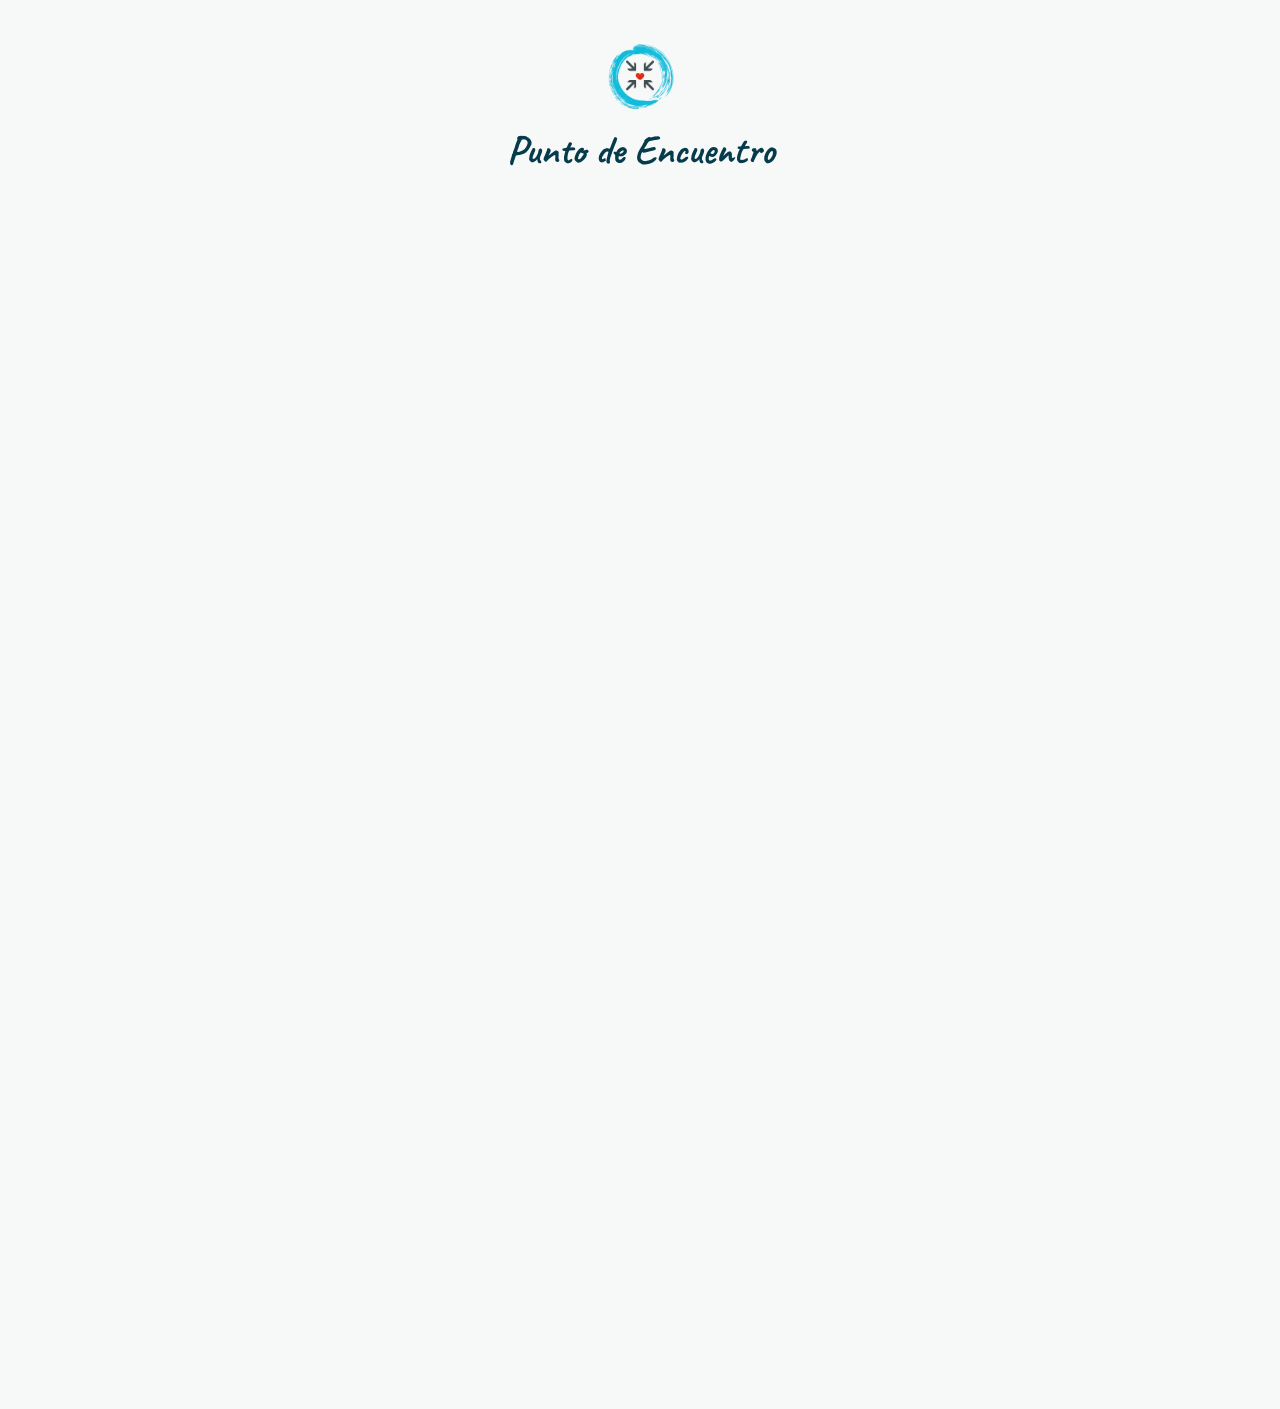
<file: form.html>
<!doctype html>
<html lang="es">
  <head>
    <meta charset="utf-8" />
    <title>Formulario de contacto - PDE</title>
    <meta name="viewport" content="width=device-width, initial-scale=1" />
    <link
      href="https://fonts.googleapis.com/css2?family=Caveat:wght@600;700&family=Mona+Sans:wght@700&display=swap"
      rel="stylesheet"
    />
    <link rel="icon" type="image/png" href="/icon_max.png" />
    <link rel="apple-touch-icon" href="/icon_max.png" />
    <style>
      body {
        margin: 0;
        font-family: 'Mona Sans', system-ui, sans-serif;
        background: #f7f9f9;
      }

      .header {
        display: flex;
        flex-direction: column;
        align-items: center;
        padding: 30px 20px 10px;
        text-align: center;
      }

      .logo {
        width: 100px;
        height: auto;
        display: block;
      }

      .brand-title {
        color: #053b4b;
        font-family: 'Caveat', cursive;
        font-size: 2.5rem;
        font-weight: 700;
        margin: 0;
        line-height: 1;
        text-decoration: none;
      }

      .container {
        max-width: 900px;
        margin: 0 auto;
        padding: 0 12px 24px;
      }

      iframe {
        width: 100%;
        min-height: 1200px;
        border: 0;
      }
    </style>
  </head>
  <body>
    <header class="header">
      <a href="/">
        <img src="logo_transparent.png" alt="Punto de Encuentro Logo" class="logo" />
      </a>
      <a href="/" class="brand-title">Punto de Encuentro</a>
    </header>

    <main class="container">
      <iframe
        src="https://docs.google.com/forms/d/e/1FAIpQLSdiisC5NBIbS38gLJXMfrauU7WfGw2j8vLDGYVlWmEJ25Mz3A/viewform?embedded=true"
        loading="lazy"
      >
      </iframe>
    </main>
  </body>
</html>
</file>
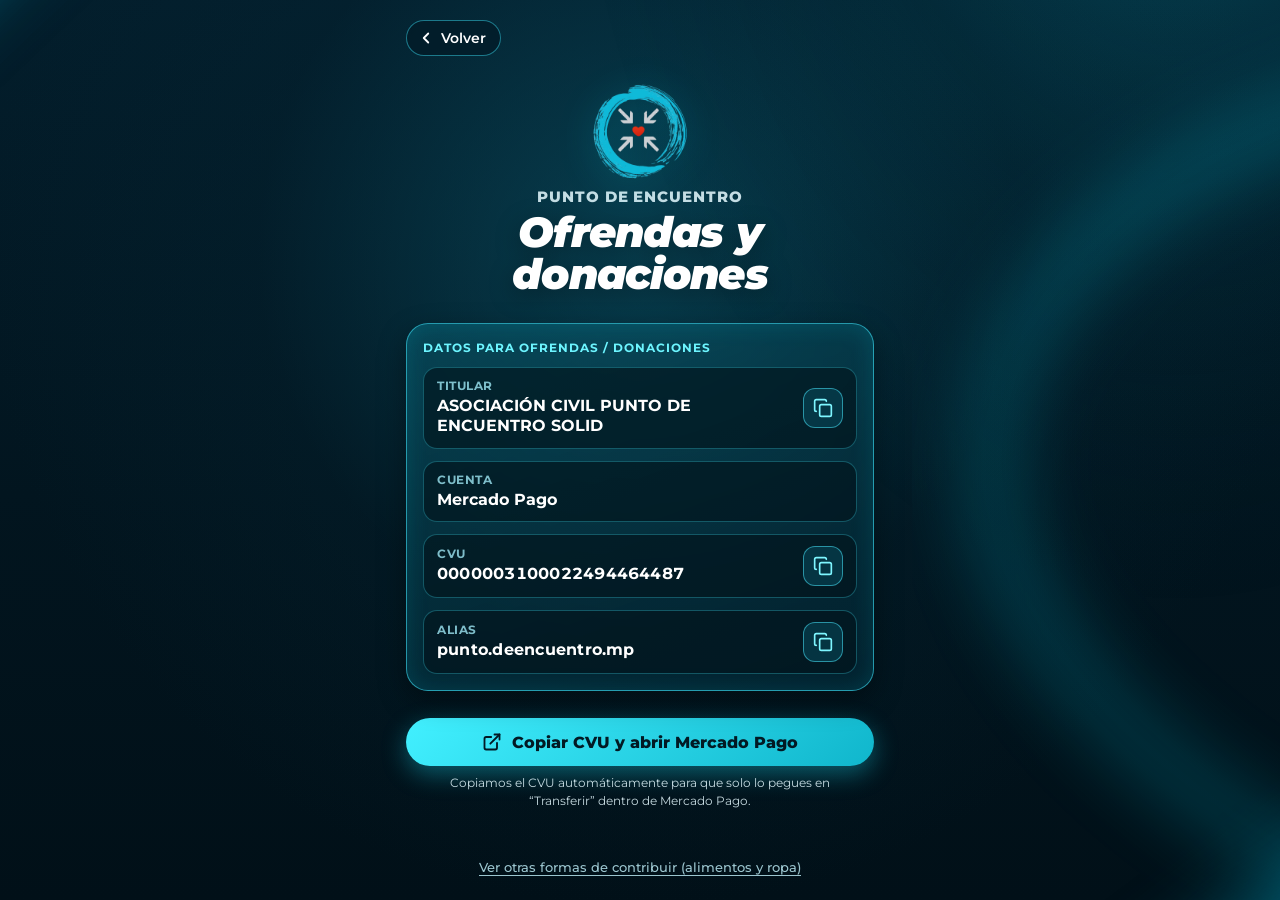
<file: bienvenido/ofrenda.html>
<!doctype html>
<html lang="es">
  <head>
    <meta charset="UTF-8" />
    <meta name="viewport" content="width=device-width, initial-scale=1.0, viewport-fit=cover" />
    <meta name="theme-color" content="#02151f" />
    <title>Ofrendas y donaciones - Punto de Encuentro</title>

    <!-- Open Graph / WhatsApp -->
    <meta property="og:title" content="Ofrendas y donaciones - Punto de Encuentro" />
    <meta
      property="og:description"
      content="Datos para ofrendas y donaciones a Asociación Civil Punto de Encuentro Solid (Mercado Pago - CVU y Alias)."
    />
    <meta property="og:image" content="https://pde.com.ar/icon_wide.jpg" />
    <meta property="og:image" content="https://pde.com.ar/icon.jpg" />
    <meta property="og:url" content="https://pde.com.ar/bienvenido/ofrenda.html" />
    <meta property="og:type" content="website" />

    <!-- Twitter / X -->
    <meta name="twitter:card" content="summary_large_image" />
    <meta name="twitter:title" content="Ofrendas y donaciones - Punto de Encuentro" />
    <meta
      name="twitter:description"
      content="Datos para ofrendas y donaciones a Asociación Civil Punto de Encuentro Solid (Mercado Pago - CVU y Alias)."
    />
    <meta name="twitter:image" content="https://pde.com.ar/icon_wide.jpg" />

    <link rel="icon" type="image/png" href="/icon_max.png" />
    <link rel="apple-touch-icon" href="/icon_max.png" />

    <link rel="preconnect" href="https://fonts.googleapis.com" />
    <link rel="preconnect" href="https://fonts.gstatic.com" crossorigin />
    <link
      href="https://fonts.googleapis.com/css2?family=Montserrat:ital,wght@0,400;0,500;0,600;0,700;0,800;0,900;1,800;1,900&display=swap"
      rel="stylesheet"
    />

    <style>
      :root {
        --bg-deep: #02151f;
        --cyan-bright: #3be8ff;
        --cyan-border: rgba(56, 214, 236, 0.65);
        --text-main: #ffffff;
        --text-soft: rgba(224, 245, 250, 0.88);
        --font-main: 'Montserrat', system-ui, -apple-system, sans-serif;
      }

      *,
      *::before,
      *::after {
        box-sizing: border-box;
      }

      html,
      body {
        margin: 0;
        padding: 0;
        min-height: 100%;
      }

      body {
        font-family: var(--font-main);
        color: var(--text-main);
        background-color: var(--bg-deep);
        background-image:
          radial-gradient(
            circle at 50% 28%,
            rgba(12, 102, 124, 0.48) 0%,
            rgba(4, 38, 52, 0.25) 42%,
            transparent 72%
          ),
          linear-gradient(180deg, #031e2c 0%, #02151f 55%, #011018 100%);
        display: flex;
        flex-direction: column;
        align-items: center;
        justify-content: center;
        min-height: 100vh;
        min-height: 100dvh;
        overflow-x: hidden;
        position: relative;
        -webkit-font-smoothing: antialiased;
      }

      .bg-waves {
        position: fixed;
        inset: 0;
        width: 100%;
        height: 100%;
        pointer-events: none;
        z-index: 0;
      }

      .container {
        position: relative;
        z-index: 1;
        width: 100%;
        max-width: 500px;
        min-height: 100vh;
        min-height: 100dvh;
        padding: calc(clamp(12px, 2.2dvh, 24px) + env(safe-area-inset-top)) 16px
          calc(clamp(16px, 2.8dvh, 28px) + env(safe-area-inset-bottom));
        display: flex;
        flex-direction: column;
        align-items: center;
        justify-content: space-between;
        gap: clamp(12px, 2dvh, 20px);
        text-align: center;
      }

      .top-bar {
        width: 100%;
        display: flex;
        justify-content: flex-start;
      }

      .back-link {
        display: inline-flex;
        align-items: center;
        gap: 6px;
        padding: 8px 14px 8px 10px;
        border-radius: 999px;
        border: 1px solid rgba(56, 214, 236, 0.5);
        background: rgba(2, 26, 38, 0.65);
        backdrop-filter: blur(8px);
        -webkit-backdrop-filter: blur(8px);
        color: #ffffff;
        text-decoration: none;
        font-size: 0.86rem;
        font-weight: 600;
        transition: border-color 0.2s ease, background 0.2s ease, transform 0.2s ease;
      }

      .back-link:hover {
        border-color: #6df5ff;
        background: rgba(7, 55, 74, 0.85);
      }

      .back-link svg {
        width: 18px;
        height: 18px;
        flex-shrink: 0;
      }

      .hero {
        display: flex;
        flex-direction: column;
        align-items: center;
      }

      .logo {
        width: clamp(78px, min(22vw, 12dvh), 98px);
        height: auto;
        display: block;
        margin-bottom: 6px;
        filter: drop-shadow(0 6px 18px rgba(0, 224, 248, 0.22));
      }

      .brand-name {
        margin: 0 0 6px;
        font-size: clamp(0.8rem, 3.2vw, 0.96rem);
        font-weight: 800;
        letter-spacing: 0.06em;
        text-transform: uppercase;
        color: var(--text-soft);
      }

      .hero-title {
        margin: 0;
        font-size: clamp(1.85rem, 8.2vw, 2.65rem);
        font-weight: 900;
        font-style: italic;
        line-height: 0.98;
        letter-spacing: -0.02em;
        color: #ffffff;
        text-shadow: 0 6px 24px rgba(0, 0, 0, 0.35);
      }

      .details-card {
        width: 100%;
        border-radius: 22px;
        border: 1.5px solid var(--cyan-border);
        background: linear-gradient(160deg, rgba(12, 108, 128, 0.4) 0%, rgba(3, 35, 48, 0.8) 100%);
        backdrop-filter: blur(10px);
        -webkit-backdrop-filter: blur(10px);
        box-shadow:
          inset 0 0 24px rgba(0, 228, 255, 0.14),
          0 10px 28px rgba(0, 0, 0, 0.38);
        padding: 16px;
        display: flex;
        flex-direction: column;
        gap: 12px;
        text-align: left;
      }

      .card-kicker {
        margin: 0;
        font-size: 0.78rem;
        font-weight: 700;
        letter-spacing: 0.08em;
        text-transform: uppercase;
        color: #6df5ff;
      }

      .detail-row {
        display: flex;
        align-items: center;
        justify-content: space-between;
        gap: 12px;
        padding: 11px 13px;
        border-radius: 14px;
        border: 1px solid rgba(56, 214, 236, 0.32);
        background: rgba(2, 20, 29, 0.65);
      }

      .detail-text {
        min-width: 0;
        flex: 1;
        display: flex;
        flex-direction: column;
        gap: 3px;
      }

      .detail-label {
        font-size: 0.72rem;
        font-weight: 700;
        letter-spacing: 0.05em;
        text-transform: uppercase;
        color: rgba(162, 236, 248, 0.78);
      }

      .detail-value {
        font-size: clamp(0.86rem, 3.3vw, 0.98rem);
        font-weight: 700;
        color: #ffffff;
        line-height: 1.3;
        overflow-wrap: anywhere;
      }

      .detail-value.mono {
        font-variant-numeric: tabular-nums;
        letter-spacing: 0.015em;
      }

      /* Accessible copy button + status tip (opacity-toggled, never display/visibility hidden) */
      .copy {
        position: relative;
        flex-shrink: 0;
        display: inline-flex;
        align-items: center;
      }

      .copy-button {
        appearance: none;
        min-inline-size: 40px;
        min-block-size: 40px;
        padding: 8px;
        border-radius: 12px;
        border: 1px solid rgba(72, 224, 244, 0.55);
        background: rgba(11, 88, 108, 0.45);
        color: #7ef6ff;
        cursor: pointer;
        display: inline-flex;
        align-items: center;
        justify-content: center;
        transition:
          border-color 0.18s ease,
          background-color 0.18s ease,
          color 0.18s ease,
          transform 0.18s ease;
      }

      .copy-button:hover {
        border-color: #7ef6ff;
        background: rgba(16, 124, 150, 0.65);
      }

      .copy-button[data-copied] {
        border-color: #36d99a;
        background: rgba(20, 118, 84, 0.55);
        color: #7affca;
      }

      .copy-button[data-failed] {
        border-color: #ff6b7a;
        background: rgba(110, 20, 34, 0.55);
        color: #ffb3bc;
      }

      .copy-button svg {
        width: 20px;
        height: 20px;
        display: block;
      }

      .copy-button .icon-check {
        display: none;
      }

      .copy-button[data-copied] .icon-copy {
        display: none;
      }

      .copy-button[data-copied] .icon-check {
        display: block;
      }

      .tip {
        position: absolute;
        inset-block-end: calc(100% + 7px);
        inset-inline-end: 0;
        padding: 4px 9px;
        border-radius: 8px;
        background: #042b3b;
        border: 1px solid rgba(72, 224, 244, 0.65);
        color: #ffffff;
        font-size: 0.72rem;
        font-weight: 700;
        white-space: nowrap;
        pointer-events: none;
        opacity: 0;
        transform: translateY(4px);
        transition: opacity 0.18s ease, transform 0.18s ease;
        box-shadow: 0 6px 16px rgba(0, 0, 0, 0.45);
        z-index: 5;
      }

      .copy-button[data-copied] + .tip,
      .copy-button[data-failed] + .tip {
        opacity: 1;
        transform: translateY(0);
      }

      .copy-button[data-copied] + .tip {
        border-color: #36d99a;
      }

      .copy-button[data-failed] + .tip {
        border-color: #ff6b7a;
      }

      /* Mercado Pago primary CTA & footer */
      .cta-block {
        width: 100%;
        display: flex;
        flex-direction: column;
        align-items: center;
        gap: 8px;
      }

      .mp-cta {
        appearance: none;
        width: 100%;
        padding: 14px 20px;
        border: none;
        border-radius: 999px;
        background: linear-gradient(135deg, #42f0ff 0%, #10b6cc 100%);
        color: #021a24;
        font-family: inherit;
        font-size: clamp(0.92rem, 3.6vw, 1.02rem);
        font-weight: 800;
        cursor: pointer;
        display: inline-flex;
        align-items: center;
        justify-content: center;
        gap: 10px;
        box-shadow: 0 8px 24px rgba(24, 210, 234, 0.38);
        transition: background 0.2s ease, transform 0.2s ease, box-shadow 0.2s ease;
      }

      .mp-cta:hover {
        background: linear-gradient(135deg, #6ef4ff 0%, #24c8de 100%);
        box-shadow: 0 10px 28px rgba(24, 210, 234, 0.48);
      }

      .mp-cta svg {
        width: 20px;
        height: 20px;
        flex-shrink: 0;
      }

      .mp-helper {
        margin: 0;
        font-size: 0.77rem;
        line-height: 1.4;
        color: var(--text-soft);
        max-width: 390px;
      }

      .mp-status {
        margin: 0;
        min-height: 1.2em;
        font-size: 0.8rem;
        font-weight: 700;
        color: #7affca;
        opacity: 0;
        transition: opacity 0.2s ease;
      }

      .mp-status.is-visible {
        opacity: 1;
      }

      .page-footer {
        width: 100%;
        display: flex;
        justify-content: center;
      }

      .secondary-link {
        color: rgba(190, 238, 248, 0.82);
        font-size: 0.8rem;
        font-weight: 500;
        text-decoration: underline;
        text-underline-offset: 3px;
        transition: color 0.18s ease;
      }

      .secondary-link:hover {
        color: #6df5ff;
      }

      .back-link:focus-visible,
      .copy-button:focus-visible,
      .mp-cta:focus-visible,
      .secondary-link:focus-visible {
        outline: 2px solid #63f4ff;
        outline-offset: 3px;
      }

      @media (prefers-reduced-motion: no-preference) {
        .back-link:hover,
        .mp-cta:hover {
          transform: translateY(-1px);
        }
      }

      @media (prefers-reduced-motion: reduce) {
        .back-link,
        .copy-button,
        .tip,
        .mp-cta,
        .mp-status,
        .secondary-link {
          transition: opacity 0.15s ease;
          transform: none;
        }
      }
    </style>
  </head>
  <body>
    <svg class="bg-waves" viewBox="0 0 800 1200" preserveAspectRatio="xMidYMid slice" aria-hidden="true">
      <defs>
        <linearGradient id="wave-top" x1="0%" y1="0%" x2="100%" y2="100%">
          <stop offset="0%" stop-color="#3df7ff" stop-opacity="0.95" />
          <stop offset="45%" stop-color="#00b4d8" stop-opacity="0.45" />
          <stop offset="100%" stop-color="#02151f" stop-opacity="0" />
        </linearGradient>
        <linearGradient id="wave-bottom" x1="100%" y1="100%" x2="0%" y2="0%">
          <stop offset="0%" stop-color="#3df7ff" stop-opacity="0.95" />
          <stop offset="45%" stop-color="#00a8c8" stop-opacity="0.42" />
          <stop offset="100%" stop-color="#02151f" stop-opacity="0" />
        </linearGradient>
        <radialGradient id="glow-tr" cx="92%" cy="10%" r="48%">
          <stop offset="0%" stop-color="#0bbcd6" stop-opacity="0.34" />
          <stop offset="100%" stop-color="#02151f" stop-opacity="0" />
        </radialGradient>
        <filter id="soft-glow" x="-20%" y="-20%" width="140%" height="140%">
          <feGaussianBlur stdDeviation="22" />
        </filter>
      </defs>

      <rect width="800" height="1200" fill="url(#glow-tr)" />
      <path d="M -60 -40 L 340 -40 C 200 120, 75 230, -60 360 Z" fill="url(#wave-top)" filter="url(#soft-glow)" />
      <path
        d="M -20 280 C 120 190, 250 110, 390 -30"
        fill="none"
        stroke="#4ff6ff"
        stroke-width="3"
        stroke-opacity="0.45"
        filter="url(#soft-glow)"
      />
      <path
        d="M 850 380 C 560 470, 520 710, 860 880"
        fill="none"
        stroke="#16e0fa"
        stroke-width="32"
        stroke-opacity="0.22"
        filter="url(#soft-glow)"
      />
      <path
        d="M 860 1240 L 360 1240 C 520 1070, 680 950, 860 820 Z"
        fill="url(#wave-bottom)"
        filter="url(#soft-glow)"
      />
    </svg>

    <main class="container">
      <div class="top-bar">
        <a href="/bienvenido/" class="back-link">
          <svg viewBox="0 0 24 24" fill="none" stroke="currentColor" stroke-width="2.4" stroke-linecap="round" stroke-linejoin="round" aria-hidden="true">
            <path d="m15 18-6-6 6-6" />
          </svg>
          <span>Volver</span>
        </a>
      </div>

      <header class="hero">
        <img
          src="/bienvenido/logo-dark.png"
          alt="Logo Punto de Encuentro"
          width="98"
          height="98"
          fetchpriority="high"
          class="logo"
        />
        <p class="brand-name">Punto de Encuentro</p>
        <h1 class="hero-title">Ofrendas y<br />donaciones</h1>
      </header>

      <section class="details-card" aria-labelledby="datos-title">
        <h2 id="datos-title" class="card-kicker">Datos para ofrendas / donaciones</h2>

        <div class="detail-row">
          <div class="detail-text">
            <span class="detail-label">Titular</span>
            <span id="val-titular" class="detail-value">ASOCIACIÓN CIVIL PUNTO DE ENCUENTRO SOLID</span>
          </div>
          <span class="copy">
            <button
              type="button"
              class="copy-button"
              command="--copy"
              commandfor="val-titular"
              aria-label="Copiar titular"
            >
              <svg class="icon-copy" viewBox="0 0 24 24" fill="none" stroke="currentColor" stroke-width="2" stroke-linecap="round" stroke-linejoin="round" aria-hidden="true">
                <rect width="14" height="14" x="8" y="8" rx="2" ry="2" />
                <path d="M4 16c-1.1 0-2-.9-2-2V4c0-1.1.9-2 2-2h10c1.1 0 2 .9 2 2" />
              </svg>
              <svg class="icon-check" viewBox="0 0 24 24" fill="none" stroke="currentColor" stroke-width="2.5" stroke-linecap="round" stroke-linejoin="round" aria-hidden="true">
                <path d="M20 6 9 17l-5-5" />
              </svg>
            </button>
            <span class="tip" role="status"></span>
          </span>
        </div>

        <div class="detail-row">
          <div class="detail-text">
            <span class="detail-label">Cuenta</span>
            <span class="detail-value">Mercado Pago</span>
          </div>
        </div>

        <div class="detail-row">
          <div class="detail-text">
            <span class="detail-label">CVU</span>
            <span id="val-cvu" class="detail-value mono">0000003100022494464487</span>
          </div>
          <span class="copy">
            <button
              type="button"
              class="copy-button"
              command="--copy"
              commandfor="val-cvu"
              aria-label="Copiar CVU"
            >
              <svg class="icon-copy" viewBox="0 0 24 24" fill="none" stroke="currentColor" stroke-width="2" stroke-linecap="round" stroke-linejoin="round" aria-hidden="true">
                <rect width="14" height="14" x="8" y="8" rx="2" ry="2" />
                <path d="M4 16c-1.1 0-2-.9-2-2V4c0-1.1.9-2 2-2h10c1.1 0 2 .9 2 2" />
              </svg>
              <svg class="icon-check" viewBox="0 0 24 24" fill="none" stroke="currentColor" stroke-width="2.5" stroke-linecap="round" stroke-linejoin="round" aria-hidden="true">
                <path d="M20 6 9 17l-5-5" />
              </svg>
            </button>
            <span class="tip" role="status"></span>
          </span>
        </div>

        <div class="detail-row">
          <div class="detail-text">
            <span class="detail-label">Alias</span>
            <span id="val-alias" class="detail-value mono">punto.deencuentro.mp</span>
          </div>
          <span class="copy">
            <button
              type="button"
              class="copy-button"
              command="--copy"
              commandfor="val-alias"
              aria-label="Copiar alias"
            >
              <svg class="icon-copy" viewBox="0 0 24 24" fill="none" stroke="currentColor" stroke-width="2" stroke-linecap="round" stroke-linejoin="round" aria-hidden="true">
                <rect width="14" height="14" x="8" y="8" rx="2" ry="2" />
                <path d="M4 16c-1.1 0-2-.9-2-2V4c0-1.1.9-2 2-2h10c1.1 0 2 .9 2 2" />
              </svg>
              <svg class="icon-check" viewBox="0 0 24 24" fill="none" stroke="currentColor" stroke-width="2.5" stroke-linecap="round" stroke-linejoin="round" aria-hidden="true">
                <path d="M20 6 9 17l-5-5" />
              </svg>
            </button>
            <span class="tip" role="status"></span>
          </span>
        </div>
      </section>

      <div class="cta-block">
        <button type="button" id="btn-open-mp" class="mp-cta">
          <svg viewBox="0 0 24 24" fill="none" stroke="currentColor" stroke-width="2.2" stroke-linecap="round" stroke-linejoin="round" aria-hidden="true">
            <path d="M18 13v6a2 2 0 0 1-2 2H5a2 2 0 0 1-2-2V8a2 2 0 0 1 2-2h6" />
            <polyline points="15 3 21 3 21 9" />
            <line x1="10" x2="21" y1="14" y2="3" />
          </svg>
          <span>Copiar CVU y abrir Mercado Pago</span>
        </button>
        <p class="mp-helper">
          Copiamos el CVU automáticamente para que solo lo pegues en &ldquo;Transferir&rdquo; dentro de Mercado Pago.
        </p>
        <p id="mp-status" class="mp-status" role="status"></p>
      </div>

      <footer class="page-footer">
        <a href="/#contribuir" class="secondary-link">Ver otras formas de contribuir (alimentos y ropa)</a>
      </footer>
    </main>

    <script>
      (() => {
        const CVU_VALUE = '0000003100022494464487';
        const MP_URL = 'https://www.mercadopago.com.ar/home';

        const timers = new WeakMap();
        let lastMessage = '';

        function legacyCopy(text) {
          const previousFocus = document.activeElement;
          const field = Object.assign(document.createElement('textarea'), { value: text });
          field.setAttribute('readonly', '');
          field.style.cssText = 'position:fixed;inset-block-start:0;opacity:0';
          document.body.append(field);
          field.select();
          try {
            return document.execCommand('copy');
          } finally {
            field.remove();
            previousFocus?.focus({ preventScroll: true });
          }
        }

        async function writeTextToClipboard(text) {
          try {
            await navigator.clipboard.writeText(text);
            return true;
          } catch {
            return legacyCopy(text);
          }
        }

        function report(button, ok) {
          const tip = button.nextElementSibling;
          clearTimeout(timers.get(button));
          button.removeAttribute('data-copied');
          button.removeAttribute('data-failed');

          let message = ok ? 'Copiado' : 'No se pudo copiar';
          if (message === lastMessage) message += '\u00A0';
          lastMessage = message;

          tip.textContent = '';
          void button.offsetWidth;
          button.setAttribute(ok ? 'data-copied' : 'data-failed', '');
          requestAnimationFrame(() => {
            tip.textContent = message;
          });

          timers.set(
            button,
            setTimeout(() => {
              button.removeAttribute('data-copied');
              button.removeAttribute('data-failed');
              tip.textContent = '';
            }, 2000)
          );
        }

        async function copy(button, target) {
          const text = target.matches('input, textarea') ? target.value : target.innerText.trim();
          if (!text) return;
          const ok = await writeTextToClipboard(text);
          report(button, ok);
        }

        // Register only one path so a click never copies twice
        if ('CommandEvent' in window) {
          document.addEventListener(
            'command',
            (event) => {
              if (event.command.startsWith('--copy')) {
                copy(event.source, event.target);
              }
            },
            true
          );
        } else {
          document.addEventListener('click', (event) => {
            if (event.defaultPrevented) return;
            const button = event.target.closest('button[command^="--copy"]');
            if (!button) return;
            const target = document.getElementById(button.getAttribute('commandfor'));
            if (target) copy(button, target);
          });
        }

        // Primary CTA: copy CVU & open Mercado Pago in a new tab/app
        const openMpBtn = document.getElementById('btn-open-mp');
        const mpStatus = document.getElementById('mp-status');
        let mpStatusTimer;

        openMpBtn.addEventListener('click', async () => {
          const copied = await writeTextToClipboard(CVU_VALUE);
          clearTimeout(mpStatusTimer);
          mpStatus.classList.remove('is-visible');
          mpStatus.textContent = '';

          let msg = copied
            ? 'CVU copiado. Abriendo Mercado Pago…'
            : 'Abriendo Mercado Pago… (podés copiar el CVU arriba)';
          if (msg === lastMessage) msg += '\u00A0';
          lastMessage = msg;

          requestAnimationFrame(() => {
            mpStatus.textContent = msg;
            mpStatus.classList.add('is-visible');
          });

          mpStatusTimer = setTimeout(() => {
            mpStatus.classList.remove('is-visible');
            mpStatus.textContent = '';
          }, 3500);

          const link = document.createElement('a');
          link.href = MP_URL;
          link.target = '_blank';
          link.rel = 'noopener noreferrer';
          link.click();
        });
      })();
    </script>
  </body>
</html>
</file>
<file: style.css>
html,
      body,
      div,
      span,
      applet,
      object,
      iframe,
      h1,
      h2,
      h3,
      h4,
      h5,
      h6,
      p,
      blockquote,
      pre,
      a,
      abbr,
      acronym,
      address,
      big,
      cite,
      code,
      del,
      dfn,
      em,
      img,
      ins,
      kbd,
      q,
      s,
      samp,
      small,
      strike,
      strong,
      sub,
      sup,
      tt,
      var,
      b,
      u,
      i,
      center,
      dl,
      dt,
      dd,
      ol,
      ul,
      li,
      fieldset,
      form,
      label,
      legend,
      table,
      caption,
      tbody,
      tfoot,
      thead,
      tr,
      th,
      td,
      article,
      aside,
      canvas,
      details,
      embed,
      figure,
      figcaption,
      footer,
      header,
      hgroup,
      menu,
      nav,
      output,
      ruby,
      section,
      summary,
      time,
      mark,
      audio,
      video {
        margin: 0;
        padding: 0;
        border: 0;
        font-size: 100%;
        font: inherit;
        vertical-align: baseline;
      }
      article,
      aside,
      details,
      figcaption,
      figure,
      footer,
      header,
      hgroup,
      menu,
      nav,
      section {
        display: block;
      }
      body {
        line-height: 1;
      }
      ol,
      ul {
        list-style: none;
      }
      blockquote,
      q {
        quotes: none;
      }
      blockquote::before,
      blockquote::after,
      q::before,
      q::after {
        content: '';
        content: none;
      }
      table {
        border-collapse: collapse;
        border-spacing: 0;
      }
      body {
        -webkit-text-size-adjust: none;
      }
      mark {
        background-color: transparent;
        color: inherit;
      }
      input::-moz-focus-inner {
        border: 0;
        padding: 0;
      }
      input[type='text'],
      input[type='email'],
      select,
      textarea {
        -moz-appearance: none;
        -webkit-appearance: none;
        -ms-appearance: none;
        appearance: none;
      }
      *,
      *::before,
      *::after {
        box-sizing: border-box;
      }
      @keyframes loading-spinner {
        0% {
          transform: rotate(0deg);
        }
        100% {
          transform: rotate(360deg);
        }
      }
      .deferred::before {
        content: '';
        display: block;
        width: 4rem;
        height: 4rem;
        position: absolute;
        top: 50%;
        left: 50%;
        margin: -2rem 0 0 -2rem;
        animation: loading-spinner 1s infinite linear;
        transition: opacity 0.25s ease;
        transition-delay: 0.5s;
        opacity: 0;
        z-index: -1;
        background-image: url('[data-uri]');
        background-position: center;
        background-repeat: no-repeat;
        background-size: 3rem;
      }
      .deferred.loading::before {
        opacity: 0.35;
        z-index: 0;
      }
      .slideshow-background::after {
        content: '';
        display: block;
        width: 4rem;
        height: 4rem;
        position: absolute;
        top: 50%;
        left: 50%;
        margin: -2rem 0 0 -2rem;
        animation: loading-spinner 1s infinite linear;
        transition: opacity 0.25s ease;
        transition-delay: 1s;
        opacity: 0;
        pointer-events: none;
        z-index: -1;
        background-image: url('[data-uri]');
        background-position: center;
        background-repeat: no-repeat;
        background-size: 3rem;
      }
      .slideshow-background.is-loading::after {
        opacity: 0.35;
        z-index: 0;
      }
      .slideshow-background > div {
        background-size: cover;
        position: absolute;
        top: 0;
        left: 0;
        width: 100% !important;
        height: 100% !important;
        opacity: 0;
        z-index: -2;
        animation-timing-function: linear;
        animation-iteration-count: infinite;
        animation-direction: alternate;
      }
      .slideshow-background > .initial {
        transition: none;
      }
      .slideshow-background > .visible {
        opacity: 1;
      }
      .slideshow-background > .top {
        z-index: -1;
      }
      .slideshow-background.instant > div {
        visibility: hidden;
      }
      .slideshow-background.instant > .visible {
        visibility: visible;
      }
      .slideshow-background.crossfade > div {
        transition: opacity 2s ease-in-out;
        visibility: hidden;
      }
      .slideshow-background.crossfade > .visible {
        visibility: visible;
      }
      .slideshow-background.fade > div {
        transition: opacity 2s ease-in-out;
        visibility: visible;
      }
      .slideshow-background.fade > .visible {
        visibility: visible;
      }
      .slideshow-background > .left,
      .slideshow-background > .right {
        width: 150% !important;
      }
      .slideshow-background > .up,
      .slideshow-background > .down {
        height: 150% !important;
      }
      .slideshow-background > .in,
      .slideshow-background > .out {
        transform-origin: 50% 50%;
      }
      .slideshow-background > .left.is-playing {
        animation-name: slideshow-background-left;
      }
      .slideshow-background > .right.is-playing {
        animation-name: slideshow-background-right;
      }
      .slideshow-background > .up.is-playing {
        animation-name: slideshow-background-up;
      }
      .slideshow-background > .down.is-playing {
        animation-name: slideshow-background-down;
      }
      .slideshow-background > .in.is-playing {
        animation-name: slideshow-background-in;
      }
      .slideshow-background > .out.is-playing {
        animation-name: slideshow-background-out;
      }
      .slideshow-background > .slow {
        animation-duration: 60s;
      }
      .slideshow-background > .normal {
        animation-duration: 45s;
      }
      .slideshow-background > .fast {
        animation-duration: 30s;
      }
      @keyframes slideshow-background-left {
        from {
          transform: translateX(0);
        }
        to {
          transform: translateX(-25%);
        }
      }
      @keyframes slideshow-background-right {
        from {
          transform: translateX(-25%);
        }
        to {
          transform: translateX(0);
        }
      }
      @keyframes slideshow-background-up {
        from {
          transform: translateY(0);
        }
        to {
          transform: translateY(-25%);
        }
      }
      @keyframes slideshow-background-down {
        from {
          transform: translateY(-25%);
        }
        to {
          transform: translateY(0);
        }
      }
      @keyframes slideshow-background-in {
        from {
          transform: scale(1);
        }
        to {
          transform: scale(2);
        }
      }
      @keyframes slideshow-background-out {
        from {
          transform: scale(2);
        }
        to {
          transform: scale(1);
        }
      }
      body {
        line-height: 1;
        min-height: var(--viewport-height);
        min-width: 320px;
        overflow-x: hidden;
        word-wrap: break-word;
        background-color: #140f0f;
      }
      body::before {
        background-attachment: scroll;
        content: '';
        display: block;
        height: var(--background-height);
        left: 0;
        pointer-events: none;
        position: fixed;
        top: 0;
        transform: scale(1);
        width: 100vw;
        z-index: 0;
        background-image:
          url('data:image/svg+xml;charset=utf8,%3Csvg%20viewBox%3D%220%200%20512%20512%22%20width%3D%22512%22%20height%3D%22512%22%20version%3D%221.1%22%20xmlns%3D%22http%3A%2F%2Fwww.w3.org%2F2000%2Fsvg%22%3E%20%3Cfilter%20id%3D%22noise%22%3E%20%3CfeTurbulence%20type%3D%22fractalNoise%22%20baseFrequency%3D%220.875%22%20result%3D%22noise%22%20%2F%3E%20%3CfeColorMatrix%20type%3D%22matrix%22%20values%3D%220.9453125%200%200%200%200%200%200.9453125%200%200%200%200%200%200.9453125%200%200%200%200%200%200.34765625%200%22%20%2F%3E%20%3C%2Ffilter%3E%20%3Crect%20filter%3D%22url%28%23noise%29%22%20x%3D%220%22%20y%3D%220%22%20width%3D%22512%22%20height%3D%22512%22%20fill%3D%22transparent%22%20opacity%3D%221%22%20%2F%3E%3C%2Fsvg%3E'),
          linear-gradient(174deg, #0f0d0d 100%, #191010 100%);
        background-size: 512px, auto;
        background-position:
          center,
          0% 0%;
        background-repeat: repeat, repeat;
      }
      body::after {
        background-color: #000000;
        content: '';
        display: block;
        pointer-events: none;
        position: fixed;
        transform: scale(1);
        z-index: 2;
        height: 100%;
        left: 0;
        opacity: 0;
        top: 0;
        transition:
          opacity 1s ease-in-out 0s,
          visibility 1s 0s;
        visibility: hidden;
        width: 100%;
      }
      body.is-loading::after {
        opacity: 1;
        visibility: visible;
      }
      :root {
        --background-height: 100vh;
        --site-language-alignment: left;
        --site-language-direction: ltr;
        --site-language-flex-alignment: flex-start;
        --site-language-indent-left: 1;
        --site-language-indent-right: 0;
        --site-language-margin-left: 0;
        --site-language-margin-right: auto;
        --viewport-height: 100vh;
      }
      html {
        font-size: 14pt;
      }
      u {
        text-decoration: underline;
      }
      strong {
        color: inherit;
        font-weight: bolder;
      }
      em {
        font-style: italic;
      }
      code {
        background-color: rgba(144, 144, 144, 0.25);
        border-radius: 0.25em;
        font-family: 'Lucida Console', 'Courier New', monospace;
        font-size: 0.9em;
        font-weight: normal;
        letter-spacing: 0;
        margin: 0 0.25em;
        padding: 0.25em 0.5em;
        text-indent: 0;
      }
      mark {
        background-color: rgba(144, 144, 144, 0.25);
      }
      spoiler-text {
        -webkit-text-stroke: 0;
        background-color: rgba(32, 32, 32, 0.75);
        text-shadow: none;
        text-stroke: 0;
        color: transparent;
        cursor: pointer;
        transition: color 0.1s ease-in-out;
      }
      spoiler-text.active {
        color: #ffffff;
        cursor: text;
      }
      s {
        text-decoration: line-through;
      }
      sub {
        font-size: smaller;
        vertical-align: sub;
      }
      sup {
        font-size: smaller;
        vertical-align: super;
      }
      a {
        color: inherit;
        text-decoration: underline;
        transition: color 0.25s ease;
      }
      a[onclick]:not([href]) {
        cursor: pointer;
      }
      unloaded-script {
        display: none;
      }
      .site-wrapper {
        -webkit-overflow-scrolling: touch;
        align-items: center;
        display: flex;
        flex-direction: column;
        justify-content: flex-start;
        min-height: var(--viewport-height);
        overflow: hidden;
        position: relative;
        z-index: 2;
      }
      .site-main {
        --alignment: var(--site-language-alignment);
        --flex-alignment: var(--site-language-flex-alignment);
        --indent-left: var(--site-language-indent-left);
        --indent-right: var(--site-language-indent-right);
        --margin-left: var(--site-language-margin-left);
        --margin-right: var(--site-language-margin-right);
        --border-radius-tl: 0;
        --border-radius-tr: 0;
        --border-radius-br: 0;
        --border-radius-bl: 0;
        align-items: center;
        display: flex;
        flex-grow: 0;
        flex-shrink: 0;
        justify-content: center;
        max-width: 100%;
        position: relative;
        text-align: var(--alignment);
        z-index: 1;
        transition: opacity 0.5s ease-in-out 0s;
      }
      .site-main > .inner {
        --padding-horizontal: 3rem;
        --padding-vertical: 3rem;
        --spacing: 0rem;
        --width: 100vw;
        border-radius: var(--border-radius-tl) var(--border-radius-tr) var(--border-radius-br) var(--border-radius-bl);
        max-width: 100%;
        position: relative;
        width: var(--width);
        z-index: 1;
        padding: var(--padding-vertical) var(--padding-horizontal);
      }
      .site-main > .inner > header {
        margin-bottom: var(--spacing);
      }
      .site-main > .inner > footer {
        margin-top: var(--spacing);
      }
      .site-main > .inner > * > * {
        margin-top: var(--spacing);
        margin-bottom: var(--spacing);
      }
      .site-main > .inner > * > :first-child {
        margin-top: 0 !important;
      }
      .site-main > .inner > * > :last-child {
        margin-bottom: 0 !important;
      }
      .site-main > .inner > .full {
        margin-left: calc(var(--padding-horizontal) * -1);
        max-width: calc(100% + calc(var(--padding-horizontal) * 2) + 0.4725px);
        width: calc(100% + calc(var(--padding-horizontal) * 2) + 0.4725px);
      }
      .site-main > .inner > .full:first-child {
        border-top-left-radius: inherit;
        border-top-right-radius: inherit;
        margin-top: calc(var(--padding-vertical) * -1) !important;
      }
      .site-main > .inner > .full:last-child {
        border-bottom-left-radius: inherit;
        border-bottom-right-radius: inherit;
        margin-bottom: calc(var(--padding-vertical) * -1) !important;
      }
      .site-main > .inner > .full.screen {
        border-radius: 0 !important;
        max-width: 100vw;
        position: relative;
        width: 100vw;
        left: 50%;
        margin-left: -50vw;
        right: auto;
      }
      .site-main > .inner > * > .full {
        margin-left: calc(-3rem);
        max-width: calc(100% + 6rem + 0.4725px);
        width: calc(100% + 6rem + 0.4725px);
      }
      .site-main > .inner > * > .full.screen {
        border-radius: 0 !important;
        max-width: 100vw;
        position: relative;
        width: 100vw;
        left: 50%;
        margin-left: -50vw;
        right: auto;
      }
      .site-main > .inner > .active > .full:first-child {
        margin-top: -3rem !important;
        border-top-left-radius: inherit;
        border-top-right-radius: inherit;
      }
      .site-main > .inner > .active {
        border-top-left-radius: inherit;
        border-top-right-radius: inherit;
        border-bottom-left-radius: inherit;
        border-bottom-right-radius: inherit;
      }
      .site-main > .inner > .active > .full:last-child {
        border-bottom-left-radius: inherit;
        border-bottom-right-radius: inherit;
        margin-bottom: -3rem !important;
      }
      body.is-loading .site-main {
        opacity: 0;
      }
      body #loader {
        background-position: center;
        background-repeat: no-repeat;
        background-size: contain;
        content: '';
        display: block;
        height: 10rem;
        left: calc(50% - 5rem);
        opacity: 0;
        pointer-events: none;
        position: fixed;
        top: calc(50% - 5rem);
        transition:
          opacity 1s ease,
          visibility 1s;
        visibility: hidden;
        width: 10rem;
        z-index: 100000;
      }
      body.with-loader #loader {
        background-image: url('[data-uri]');
        opacity: 1;
        transform: scale(1);
        visibility: visible;
      }
      body.is-loading {
        pointer-events: none;
      }
      body.is-playing.with-loader #loader {
        opacity: 0;
        transform: scale(0.5);
        transition:
          opacity 0.25s ease,
          transform 0.75s ease,
          visibility 0.25s;
        visibility: hidden;
      }
      .site-main > .inner > section > * {
        transition:
          opacity 1s ease-in-out 0.25s,
          filter 1s ease-in-out 0.25s;
      }
      body.is-loading .site-main > .inner > section > * {
        filter: blur(0.28125rem);
        opacity: 0;
      }
      .site-main > .inner > section > :nth-child(2) {
        transition-delay: 0.875s;
      }
      .site-main > .inner > section > :nth-child(3) {
        transition-delay: 1.5s;
      }
      .site-main > .inner > section > :nth-child(4) {
        transition-delay: 2.125s;
      }
      .site-main > .inner > section > :nth-child(5) {
        transition-delay: 2.75s;
      }
      .site-main > .inner > section > :nth-child(6) {
        transition-delay: 3.375s;
      }
      .site-main > .inner > section > :nth-child(7) {
        transition-delay: 4s;
      }
      .site-main > .inner > section > :nth-child(8) {
        transition-delay: 4.625s;
      }
      .site-main > .inner > section > :nth-child(9) {
        transition-delay: 5.25s;
      }
      .site-main > .inner > section > :nth-child(10) {
        transition-delay: 5.875s;
      }
      .site-main > .inner > section > :nth-child(11) {
        transition-delay: 6.5s;
      }
      .site-main > .inner > section > :nth-child(12) {
        transition-delay: 7.125s;
      }
      .site-main > .inner > section > :nth-child(13) {
        transition-delay: 7.75s;
      }
      .site-main > .inner > section > :nth-child(14) {
        transition-delay: 8.375s;
      }
      .site-main > .inner > section > :nth-child(15) {
        transition-delay: 9s;
      }
      .site-main > .inner > section > :nth-child(16) {
        transition-delay: 9.625s;
      }
      .site-main > .inner > section > :nth-child(17) {
        transition-delay: 10.25s;
      }
      .site-main > .inner > section > :nth-child(18) {
        transition-delay: 10.875s;
      }
      .site-main > .inner > section > :nth-child(19) {
        transition-delay: 11.5s;
      }
      .site-main > .inner > section > :nth-child(20) {
        transition-delay: 12.125s;
      }
      .site-main > .inner > section > :nth-child(21) {
        transition-delay: 12.75s;
      }
      .site-main > .inner > section > :nth-child(22) {
        transition-delay: 13.375s;
      }
      .site-main > .inner > section > :nth-child(23) {
        transition-delay: 14s;
      }
      .site-main > .inner > section > :nth-child(24) {
        transition-delay: 14.625s;
      }
      .site-main > .inner > section > :nth-child(25) {
        transition-delay: 15.25s;
      }
      .site-main > .inner > section > :nth-child(26) {
        transition-delay: 15.875s;
      }
      .site-main > .inner > section > :nth-child(27) {
        transition-delay: 16.5s;
      }
      .site-main > .inner > section > :nth-child(28) {
        transition-delay: 17.125s;
      }
      .site-main > .inner > section > :nth-child(29) {
        transition-delay: 17.75s;
      }
      .site-main > .inner > section > :nth-child(30) {
        transition-delay: 18.375s;
      }
      .site-main > .inner > section > :nth-child(31) {
        transition-delay: 19s;
      }
      .site-main > .inner > section > :nth-child(32) {
        transition-delay: 19.625s;
      }
      .site-main > .inner > section > :nth-child(33) {
        transition-delay: 20.25s;
      }
      .site-main > .inner > section > :nth-child(34) {
        transition-delay: 20.875s;
      }
      .site-main > .inner > section > :nth-child(35) {
        transition-delay: 21.5s;
      }
      .site-main > .inner > section > :nth-child(36) {
        transition-delay: 22.125s;
      }
      .site-main > .inner > section > :nth-child(37) {
        transition-delay: 22.75s;
      }
      .site-main > .inner > section > :nth-child(38) {
        transition-delay: 23.375s;
      }
      .site-main > .inner > section > :nth-child(39) {
        transition-delay: 24s;
      }
      .site-main > .inner > section > :nth-child(40) {
        transition-delay: 24.625s;
      }
      .site-main > .inner > section > :nth-child(41) {
        transition-delay: 25.25s;
      }
      .site-main > .inner > section > :nth-child(42) {
        transition-delay: 25.875s;
      }
      .site-main > .inner > section > :nth-child(43) {
        transition-delay: 26.5s;
      }
      .site-main > .inner > section > :nth-child(44) {
        transition-delay: 27.125s;
      }
      .site-main > .inner > section > :nth-child(45) {
        transition-delay: 27.75s;
      }
      .site-main > .inner > section > :nth-child(46) {
        transition-delay: 28.375s;
      }
      .site-main > .inner > section > :nth-child(47) {
        transition-delay: 29s;
      }
      .site-main > .inner > section > :nth-child(48) {
        transition-delay: 29.625s;
      }
      .site-main > .inner > section > :nth-child(49) {
        transition-delay: 30.25s;
      }
      .site-main > .inner > section > :nth-child(50) {
        transition-delay: 30.875s;
      }
      .site-main > .inner > section > :nth-child(51) {
        transition-delay: 31.5s;
      }
      .site-main > .inner > section > :nth-child(52) {
        transition-delay: 32.125s;
      }
      .site-main > .inner > section > :nth-child(53) {
        transition-delay: 32.75s;
      }
      .site-main > .inner > section > :nth-child(54) {
        transition-delay: 33.375s;
      }
      .site-main > .inner > section > :nth-child(55) {
        transition-delay: 34s;
      }
      .site-main > .inner > section > :nth-child(56) {
        transition-delay: 34.625s;
      }
      .site-main > .inner > section > :nth-child(57) {
        transition-delay: 35.25s;
      }
      .site-main > .inner > section > :nth-child(58) {
        transition-delay: 35.875s;
      }
      .site-main > .inner > section > :nth-child(59) {
        transition-delay: 36.5s;
      }
      .site-main > .inner > section > :nth-child(60) {
        transition-delay: 37.125s;
      }
      .site-main > .inner > section > :nth-child(61) {
        transition-delay: 37.75s;
      }
      .site-main > .inner > section > :nth-child(62) {
        transition-delay: 38.375s;
      }
      .site-main > .inner > section > :nth-child(63) {
        transition-delay: 39s;
      }
      .site-main > .inner > section > :nth-child(64) {
        transition-delay: 39.625s;
      }
      .site-main > .inner > section > :nth-child(65) {
        transition-delay: 40.25s;
      }
      .site-main > .inner > section > :nth-child(66) {
        transition-delay: 40.875s;
      }
      .site-main > .inner > section > :nth-child(67) {
        transition-delay: 41.5s;
      }
      .site-main > .inner > section > :nth-child(68) {
        transition-delay: 42.125s;
      }
      .site-main > .inner > section > :nth-child(69) {
        transition-delay: 42.75s;
      }
      .site-main > .inner > section > :nth-child(70) {
        transition-delay: 43.375s;
      }
      .site-main > .inner > section > :nth-child(71) {
        transition-delay: 44s;
      }
      .site-main > .inner > section > :nth-child(72) {
        transition-delay: 44.625s;
      }
      .site-main > .inner > section > :nth-child(73) {
        transition-delay: 45.25s;
      }
      .site-main > .inner > section > :nth-child(74) {
        transition-delay: 45.875s;
      }
      .site-main > .inner > section > :nth-child(75) {
        transition-delay: 46.5s;
      }
      .site-main > .inner > section > :nth-child(76) {
        transition-delay: 47.125s;
      }
      .site-main > .inner > section > :nth-child(77) {
        transition-delay: 47.75s;
      }
      .site-main > .inner > section > :nth-child(78) {
        transition-delay: 48.375s;
      }
      .site-main > .inner > section > :nth-child(79) {
        transition-delay: 49s;
      }
      .site-main > .inner > section > :nth-child(80) {
        transition-delay: 49.625s;
      }
      .site-main > .inner > section > :nth-child(81) {
        transition-delay: 50.25s;
      }
      .site-main > .inner > section > :nth-child(82) {
        transition-delay: 50.875s;
      }
      .site-main > .inner > section > :nth-child(83) {
        transition-delay: 51.5s;
      }
      .site-main > .inner > section > :nth-child(84) {
        transition-delay: 52.125s;
      }
      .site-main > .inner > section > :nth-child(85) {
        transition-delay: 52.75s;
      }
      .site-main > .inner > section > :nth-child(86) {
        transition-delay: 53.375s;
      }
      .site-main > .inner > section > :nth-child(87) {
        transition-delay: 54s;
      }
      .site-main > .inner > section > :nth-child(88) {
        transition-delay: 54.625s;
      }
      .site-main > .inner > section > :nth-child(89) {
        transition-delay: 55.25s;
      }
      .site-main > .inner > section > :nth-child(90) {
        transition-delay: 55.875s;
      }
      .site-main > .inner > section > :nth-child(91) {
        transition-delay: 56.5s;
      }
      .site-main > .inner > section > :nth-child(92) {
        transition-delay: 57.125s;
      }
      .site-main > .inner > section > :nth-child(93) {
        transition-delay: 57.75s;
      }
      .site-main > .inner > section > :nth-child(94) {
        transition-delay: 58.375s;
      }
      .site-main > .inner > section > :nth-child(95) {
        transition-delay: 59s;
      }
      .site-main > .inner > section > :nth-child(96) {
        transition-delay: 59.625s;
      }
      .site-main > .inner > section > :nth-child(97) {
        transition-delay: 60.25s;
      }
      .site-main > .inner > section > :nth-child(98) {
        transition-delay: 60.875s;
      }
      .site-main > .inner > section > :nth-child(99) {
        transition-delay: 61.5s;
      }
      .site-main > .inner > section > :nth-child(100) {
        transition-delay: 62.125s;
      }
      .site-main > .inner > section > :nth-child(101) {
        transition-delay: 62.75s;
      }
      .site-main > .inner > section > :nth-child(102) {
        transition-delay: 63.375s;
      }
      .site-main > .inner > section > :nth-child(103) {
        transition-delay: 64s;
      }
      .site-main > .inner > section > :nth-child(104) {
        transition-delay: 64.625s;
      }
      .site-main > .inner > section > :nth-child(105) {
        transition-delay: 65.25s;
      }
      .site-main > .inner > section > :nth-child(106) {
        transition-delay: 65.875s;
      }
      .site-main > .inner > section > :nth-child(107) {
        transition-delay: 66.5s;
      }
      .site-main > .inner > section > :nth-child(108) {
        transition-delay: 67.125s;
      }
      .site-main > .inner > section > :nth-child(109) {
        transition-delay: 67.75s;
      }
      .site-main > .inner > section > :nth-child(110) {
        transition-delay: 68.375s;
      }
      .site-main > .inner > section > :nth-child(111) {
        transition-delay: 69s;
      }
      .site-main > .inner > section > :nth-child(112) {
        transition-delay: 69.625s;
      }
      .site-main > .inner > section > :nth-child(113) {
        transition-delay: 70.25s;
      }
      .site-main > .inner > section > :nth-child(114) {
        transition-delay: 70.875s;
      }
      .site-main > .inner > section > :nth-child(115) {
        transition-delay: 71.5s;
      }
      .site-main > .inner > section > :nth-child(116) {
        transition-delay: 72.125s;
      }
      .site-main > .inner > section > :nth-child(117) {
        transition-delay: 72.75s;
      }
      .site-main > .inner > section > :nth-child(118) {
        transition-delay: 73.375s;
      }
      .site-main > .inner > section > :nth-child(119) {
        transition-delay: 74s;
      }
      .site-main > .inner > section > :nth-child(120) {
        transition-delay: 74.625s;
      }
      .site-main > .inner > section > :nth-child(121) {
        transition-delay: 75.25s;
      }
      .site-main > .inner > section > :nth-child(122) {
        transition-delay: 75.875s;
      }
      .site-main > .inner > section > :nth-child(123) {
        transition-delay: 76.5s;
      }
      .site-main > .inner > section > :nth-child(124) {
        transition-delay: 77.125s;
      }
      .site-main > .inner > section > :nth-child(125) {
        transition-delay: 77.75s;
      }
      .site-main > .inner > section > :nth-child(126) {
        transition-delay: 78.375s;
      }
      .site-main > .inner > section > :nth-child(127) {
        transition-delay: 79s;
      }
      .site-main > .inner > section > :nth-child(128) {
        transition-delay: 79.625s;
      }
      .site-main > .inner > section > :nth-child(129) {
        transition-delay: 80.25s;
      }
      .site-main > .inner > section > :nth-child(130) {
        transition-delay: 80.875s;
      }
      .site-main > .inner > section > :nth-child(131) {
        transition-delay: 81.5s;
      }
      .site-main > .inner > section > :nth-child(132) {
        transition-delay: 82.125s;
      }
      .site-main > .inner > section > :nth-child(133) {
        transition-delay: 82.75s;
      }
      .site-main > .inner > section > :nth-child(134) {
        transition-delay: 83.375s;
      }
      .site-main > .inner > section > :nth-child(135) {
        transition-delay: 84s;
      }
      .site-main > .inner > section > :nth-child(136) {
        transition-delay: 84.625s;
      }
      .site-main > .inner > section > :nth-child(137) {
        transition-delay: 85.25s;
      }
      .site-main > .inner > section > :nth-child(138) {
        transition-delay: 85.875s;
      }
      .site-main > .inner > section > :nth-child(139) {
        transition-delay: 86.5s;
      }
      .site-main > .inner > section > :nth-child(140) {
        transition-delay: 87.125s;
      }
      .site-main > .inner > section > :nth-child(141) {
        transition-delay: 87.75s;
      }
      .site-main > .inner > section > :nth-child(142) {
        transition-delay: 88.375s;
      }
      .site-main > .inner > section > :nth-child(143) {
        transition-delay: 89s;
      }
      .site-main > .inner > section > :nth-child(144) {
        transition-delay: 89.625s;
      }
      .site-main > .inner > section > :nth-child(145) {
        transition-delay: 90.25s;
      }
      .site-main > .inner > section > :nth-child(146) {
        transition-delay: 90.875s;
      }
      .site-main > .inner > section > :nth-child(147) {
        transition-delay: 91.5s;
      }
      .site-main > .inner > section > :nth-child(148) {
        transition-delay: 92.125s;
      }
      .site-main > .inner > section > :nth-child(149) {
        transition-delay: 92.75s;
      }
      .site-main > .inner > section > :nth-child(150) {
        transition-delay: 93.375s;
      }
      .site-main > .inner > section > :nth-child(151) {
        transition-delay: 94s;
      }
      .site-main > .inner > section > :nth-child(152) {
        transition-delay: 94.625s;
      }
      .site-main > .inner > section > :nth-child(153) {
        transition-delay: 95.25s;
      }
      .site-main > .inner > section > :nth-child(154) {
        transition-delay: 95.875s;
      }
      .site-main > .inner > section > :nth-child(155) {
        transition-delay: 96.5s;
      }
      .site-main > .inner > section > :nth-child(156) {
        transition-delay: 97.125s;
      }
      .site-main > .inner > section > :nth-child(157) {
        transition-delay: 97.75s;
      }
      .site-main > .inner > section > :nth-child(158) {
        transition-delay: 98.375s;
      }
      .site-main > .inner > section > :nth-child(159) {
        transition-delay: 99s;
      }
      .site-main > .inner > section > :nth-child(160) {
        transition-delay: 99.625s;
      }
      .site-main > .inner > section > :nth-child(161) {
        transition-delay: 100.25s;
      }
      .site-main > .inner > section > :nth-child(162) {
        transition-delay: 100.875s;
      }
      .site-main > .inner > section > :nth-child(163) {
        transition-delay: 101.5s;
      }
      .site-main > .inner > section > :nth-child(164) {
        transition-delay: 102.125s;
      }
      .site-main > .inner > section > :nth-child(165) {
        transition-delay: 102.75s;
      }
      .site-main > .inner > section > :nth-child(166) {
        transition-delay: 103.375s;
      }
      .site-main > .inner > section > :nth-child(167) {
        transition-delay: 104s;
      }
      .site-main > .inner > section > :nth-child(168) {
        transition-delay: 104.625s;
      }
      .site-main > .inner > section > :nth-child(169) {
        transition-delay: 105.25s;
      }
      .site-main > .inner > section > :nth-child(170) {
        transition-delay: 105.875s;
      }
      .site-main > .inner > section > :nth-child(171) {
        transition-delay: 106.5s;
      }
      .site-main > .inner > section > :nth-child(172) {
        transition-delay: 107.125s;
      }
      .site-main > .inner > section > :nth-child(173) {
        transition-delay: 107.75s;
      }
      .site-main > .inner > section > :nth-child(174) {
        transition-delay: 108.375s;
      }
      .site-main > .inner > section > :nth-child(175) {
        transition-delay: 109s;
      }
      .site-main > .inner > section > :nth-child(176) {
        transition-delay: 109.625s;
      }
      .site-main > .inner > section > :nth-child(177) {
        transition-delay: 110.25s;
      }
      .site-main > .inner > section > :nth-child(178) {
        transition-delay: 110.875s;
      }
      .site-main > .inner > section > :nth-child(179) {
        transition-delay: 111.5s;
      }
      .site-main > .inner > section > :nth-child(180) {
        transition-delay: 112.125s;
      }
      .site-main > .inner > section > :nth-child(181) {
        transition-delay: 112.75s;
      }
      .site-main > .inner > section > :nth-child(182) {
        transition-delay: 113.375s;
      }
      .site-main > .inner > section > :nth-child(183) {
        transition-delay: 114s;
      }
      .site-main > .inner > section > :nth-child(184) {
        transition-delay: 114.625s;
      }
      .site-main > .inner > section > :nth-child(185) {
        transition-delay: 115.25s;
      }
      .site-main > .inner > section > :nth-child(186) {
        transition-delay: 115.875s;
      }
      .site-main > .inner > section > :nth-child(187) {
        transition-delay: 116.5s;
      }
      .site-main > .inner > section > :nth-child(188) {
        transition-delay: 117.125s;
      }
      .site-main > .inner > section > :nth-child(189) {
        transition-delay: 117.75s;
      }
      .site-main > .inner > section > :nth-child(190) {
        transition-delay: 118.375s;
      }
      .site-main > .inner > section > :nth-child(191) {
        transition-delay: 119s;
      }
      .site-main > .inner > section > :nth-child(192) {
        transition-delay: 119.625s;
      }
      .site-main > .inner > section > :nth-child(193) {
        transition-delay: 120.25s;
      }
      .site-main > .inner > section > :nth-child(194) {
        transition-delay: 120.875s;
      }
      .site-main > .inner > section > :nth-child(195) {
        transition-delay: 121.5s;
      }
      .site-main > .inner > section > :nth-child(196) {
        transition-delay: 122.125s;
      }
      .site-main > .inner > section > :nth-child(197) {
        transition-delay: 122.75s;
      }
      .site-main > .inner > section > :nth-child(198) {
        transition-delay: 123.375s;
      }
      .site-main > .inner > section > :nth-child(199) {
        transition-delay: 124s;
      }
      .site-main > .inner > section > :nth-child(200) {
        transition-delay: 124.625s;
      }
      .site-main > .inner > section > :nth-child(201) {
        transition-delay: 125.25s;
      }
      .site-main > .inner > section > :nth-child(202) {
        transition-delay: 125.875s;
      }
      .site-main > .inner > section > :nth-child(203) {
        transition-delay: 126.5s;
      }
      .site-main > .inner > section > :nth-child(204) {
        transition-delay: 127.125s;
      }
      .site-main > .inner > section > :nth-child(205) {
        transition-delay: 127.75s;
      }
      .site-main > .inner > section > :nth-child(206) {
        transition-delay: 128.375s;
      }
      .site-main > .inner > section > :nth-child(207) {
        transition-delay: 129s;
      }
      .site-main > .inner > section > :nth-child(208) {
        transition-delay: 129.625s;
      }
      .site-main > .inner > section > :nth-child(209) {
        transition-delay: 130.25s;
      }
      .site-main > .inner > section > :nth-child(210) {
        transition-delay: 130.875s;
      }
      .site-main > .inner > section > :nth-child(211) {
        transition-delay: 131.5s;
      }
      .site-main > .inner > section > :nth-child(212) {
        transition-delay: 132.125s;
      }
      .site-main > .inner > section > :nth-child(213) {
        transition-delay: 132.75s;
      }
      .site-main > .inner > section > :nth-child(214) {
        transition-delay: 133.375s;
      }
      .site-main > .inner > section > :nth-child(215) {
        transition-delay: 134s;
      }
      .site-main > .inner > section > :nth-child(216) {
        transition-delay: 134.625s;
      }
      .site-main > .inner > section > :nth-child(217) {
        transition-delay: 135.25s;
      }
      .site-main > .inner > section > :nth-child(218) {
        transition-delay: 135.875s;
      }
      .site-main > .inner > section > :nth-child(219) {
        transition-delay: 136.5s;
      }
      .site-main > .inner > section > :nth-child(220) {
        transition-delay: 137.125s;
      }
      .site-main > .inner > section > :nth-child(221) {
        transition-delay: 137.75s;
      }
      .site-main > .inner > section > :nth-child(222) {
        transition-delay: 138.375s;
      }
      .site-main > .inner > section > :nth-child(223) {
        transition-delay: 139s;
      }
      .site-main > .inner > section > :nth-child(224) {
        transition-delay: 139.625s;
      }
      .site-main > .inner > section > :nth-child(225) {
        transition-delay: 140.25s;
      }
      .site-main > .inner > section > :nth-child(226) {
        transition-delay: 140.875s;
      }
      .site-main > .inner > section > :nth-child(227) {
        transition-delay: 141.5s;
      }
      .site-main > .inner > section > :nth-child(228) {
        transition-delay: 142.125s;
      }
      .site-main > .inner > section > :nth-child(229) {
        transition-delay: 142.75s;
      }
      .site-main > .inner > section > :nth-child(230) {
        transition-delay: 143.375s;
      }
      .site-main > .inner > section > :nth-child(231) {
        transition-delay: 144s;
      }
      .site-main > .inner > section > :nth-child(232) {
        transition-delay: 144.625s;
      }
      .site-main > .inner > section > :nth-child(233) {
        transition-delay: 145.25s;
      }
      .site-main > .inner > section > :nth-child(234) {
        transition-delay: 145.875s;
      }
      .site-main > .inner > section > :nth-child(235) {
        transition-delay: 146.5s;
      }
      .site-main > .inner > section > :nth-child(236) {
        transition-delay: 147.125s;
      }
      .site-main > .inner > section > :nth-child(237) {
        transition-delay: 147.75s;
      }
      .site-main > .inner > section > :nth-child(238) {
        transition-delay: 148.375s;
      }
      .site-main > .inner > section > :nth-child(239) {
        transition-delay: 149s;
      }
      .site-main > .inner > section > :nth-child(240) {
        transition-delay: 149.625s;
      }
      .site-main > .inner > section > :nth-child(241) {
        transition-delay: 150.25s;
      }
      .site-main > .inner > section > :nth-child(242) {
        transition-delay: 150.875s;
      }
      .site-main > .inner > section > :nth-child(243) {
        transition-delay: 151.5s;
      }
      .site-main > .inner > section > :nth-child(244) {
        transition-delay: 152.125s;
      }
      .site-main > .inner > section > :nth-child(245) {
        transition-delay: 152.75s;
      }
      .site-main > .inner > section > :nth-child(246) {
        transition-delay: 153.375s;
      }
      .site-main > .inner > section > :nth-child(247) {
        transition-delay: 154s;
      }
      .site-main > .inner > section > :nth-child(248) {
        transition-delay: 154.625s;
      }
      .site-main > .inner > section > :nth-child(249) {
        transition-delay: 155.25s;
      }
      .site-main > .inner > section > :nth-child(250) {
        transition-delay: 155.875s;
      }
      .site-main > .inner > section > :nth-child(251) {
        transition-delay: 156.5s;
      }
      .site-main > .inner > section > :nth-child(252) {
        transition-delay: 157.125s;
      }
      .site-main > .inner > section > :nth-child(253) {
        transition-delay: 157.75s;
      }
      .site-main > .inner > section > :nth-child(254) {
        transition-delay: 158.375s;
      }
      .site-main > .inner > section > :nth-child(255) {
        transition-delay: 159s;
      }
      .site-main > .inner > section > :nth-child(256) {
        transition-delay: 159.625s;
      }
      .site-main > .inner > section > :nth-child(257) {
        transition-delay: 160.25s;
      }
      .site-main > .inner > section > :nth-child(258) {
        transition-delay: 160.875s;
      }
      .site-main > .inner > section > :nth-child(259) {
        transition-delay: 161.5s;
      }
      .site-main > .inner > section > :nth-child(260) {
        transition-delay: 162.125s;
      }
      .site-main > .inner > section > :nth-child(261) {
        transition-delay: 162.75s;
      }
      .site-main > .inner > section > :nth-child(262) {
        transition-delay: 163.375s;
      }
      .site-main > .inner > section > :nth-child(263) {
        transition-delay: 164s;
      }
      .site-main > .inner > section > :nth-child(264) {
        transition-delay: 164.625s;
      }
      .site-main > .inner > section > :nth-child(265) {
        transition-delay: 165.25s;
      }
      .site-main > .inner > section > :nth-child(266) {
        transition-delay: 165.875s;
      }
      .site-main > .inner > section > :nth-child(267) {
        transition-delay: 166.5s;
      }
      .site-main > .inner > section > :nth-child(268) {
        transition-delay: 167.125s;
      }
      .site-main > .inner > section > :nth-child(269) {
        transition-delay: 167.75s;
      }
      .site-main > .inner > section > :nth-child(270) {
        transition-delay: 168.375s;
      }
      .site-main > .inner > section > :nth-child(271) {
        transition-delay: 169s;
      }
      .site-main > .inner > section > :nth-child(272) {
        transition-delay: 169.625s;
      }
      .site-main > .inner > header,
      .site-main > .inner > footer {
        transition:
          opacity 0.25s ease-in-out 0.375s,
          visibility 0.25s linear 0.375s;
      }
      .site-main > .inner > header.hidden,
      .site-main > .inner > footer.hidden {
        transition:
          opacity 0.25s ease-in-out,
          visibility 0.25s;
        opacity: 0;
        visibility: hidden;
      }
      .site-main > .inner > section {
        transition:
          opacity 0.5s ease-in-out 0.25s,
          min-height 0.25s ease-in-out,
          max-height 0.25s ease-in-out;
      }
      .site-main > .inner > section.inactive {
        opacity: 0;
        transition: opacity 0.25s ease-in-out;
      }
      body.is-instant .site-main,
      body.is-instant .site-main > .inner > *,
      body.is-instant .site-main > .inner > section > * {
        transition: none !important;
      }
      body.is-instant::after {
        display: none !important;
        transition: none !important;
      }
      .container-component {
        position: relative;
      }
      .container-component > .wrapper {
        vertical-align: top;
        position: relative;
        max-width: 100%;
        border-radius: inherit;
      }
      .container-component > .wrapper > .inner {
        vertical-align: top;
        position: relative;
        max-width: 100%;
        border-radius: inherit;
        text-align: var(--alignment);
      }
      .container-component.full:first-child > .wrapper {
        border-top-left-radius: inherit;
        border-top-right-radius: inherit;
      }
      .container-component.full:last-child > .wrapper {
        border-bottom-left-radius: inherit;
        border-bottom-right-radius: inherit;
      }
      .container-component.full:first-child > .wrapper > .inner {
        border-top-left-radius: inherit;
        border-top-right-radius: inherit;
      }
      .container-component.full:last-child > .wrapper > .inner {
        border-bottom-left-radius: inherit;
        border-bottom-right-radius: inherit;
      }
      .container-component.style-1 {
        display: flex;
        width: 100%;
        min-height: var(--viewport-height);
        align-items: flex-start;
        justify-content: center;
        background-repeat: no-repeat;
        background-size: cover;
        box-shadow: 2.5rem 0rem 2rem 2rem rgba(0, 0, 0, 0.18);
      }
      .container-component.style-1 > .wrapper > .inner {
        --gutters: calc(var(--padding-horizontal) * 2);
        --padding-horizontal: 6rem;
        --spacing: 5rem;
        padding: var(--padding-vertical) var(--padding-horizontal);
      }
      .container-component.style-1 > .wrapper {
        max-width: 100%;
        width: 100%;
      }
      .container-component.style-1 > .slideshow-background {
        border-radius: inherit;
        height: 100%;
        left: 0;
        object-fit: cover;
        overflow: hidden;
        pointer-events: none;
        position: absolute;
        top: 0;
        width: 100%;
        z-index: -2;
        background-color: #000000;
      }
      .container-component.style-1::before {
        border-radius: inherit;
        content: '';
        display: block;
        height: 100%;
        left: 0;
        pointer-events: none;
        position: absolute;
        top: 0;
        width: 100%;
        z-index: -1;
        background-image:
          url('data:image/svg+xml;charset=utf8,%3Csvg%20viewBox%3D%220%200%20512%20512%22%20width%3D%22512%22%20height%3D%22512%22%20version%3D%221.1%22%20xmlns%3D%22http%3A%2F%2Fwww.w3.org%2F2000%2Fsvg%22%3E%20%3Cfilter%20id%3D%22noise%22%3E%20%3CfeTurbulence%20type%3D%22fractalNoise%22%20baseFrequency%3D%220.875%22%20result%3D%22noise%22%20%2F%3E%20%3CfeColorMatrix%20type%3D%22matrix%22%20values%3D%220.1875%200%200%200%200%200%200.1875%200%200%200%200%200%200.1875%200%200%200%200%200%200.140625%200%22%20%2F%3E%20%3C%2Ffilter%3E%20%3Crect%20filter%3D%22url%28%23noise%29%22%20x%3D%220%22%20y%3D%220%22%20width%3D%22512%22%20height%3D%22512%22%20fill%3D%22transparent%22%20opacity%3D%221%22%20%2F%3E%3C%2Fsvg%3E'),
          linear-gradient(to top, transparent, transparent);
        background-size: 512px, auto;
        background-position:
          center,
          0% 0%;
        background-repeat: repeat, repeat;
      }
      .container-component.style-1 > .slideshow-background > .slow {
        animation-duration: 50s;
      }
      .container-component.style-1 > .slideshow-background > .normal {
        animation-duration: 37.5s;
      }
      .container-component.style-1 > .slideshow-background > .fast {
        animation-duration: 25s;
      }
      .container-component.style-1 > .slideshow-background > div {
        transition-duration: 1s;
      }
      .container-component.style-1.default > .wrapper > .inner > * {
        margin-bottom: var(--spacing);
        margin-top: var(--spacing);
      }
      .container-component.style-1.default > .wrapper > .inner > *:first-child {
        margin-top: 0 !important;
      }
      .container-component.style-1.default > .wrapper > .inner > *:last-child {
        margin-bottom: 0 !important;
      }
      .container-component.style-1.columns > .wrapper > .inner {
        flex-wrap: wrap;
        display: flex;
        align-items: flex-start;
      }
      .container-component.style-1.columns > .wrapper > .inner > * {
        flex-grow: 0;
        flex-shrink: 0;
        max-width: 100%;
        text-align: var(--alignment);
        padding: 0 0 0 var(--gutters);
      }
      .container-component.style-1.columns > .wrapper > .inner > * > * {
        margin-bottom: var(--spacing);
        margin-top: var(--spacing);
      }
      .container-component.style-1.columns > .wrapper > .inner > * > *:first-child {
        margin-top: 0 !important;
      }
      .container-component.style-1.columns > .wrapper > .inner > * > *:last-child {
        margin-bottom: 0 !important;
      }
      .container-component.style-1.columns > .wrapper > .inner > *:first-child {
        margin-left: calc(var(--gutters) * -1);
      }
      .container-component.style-1.default > .wrapper > .inner > .full {
        margin-left: calc(var(--padding-horizontal) * -1);
        max-width: none !important;
        width: calc(100% + (var(--padding-horizontal) * 2) + 0.4725px);
      }
      .container-component.style-1.default > .wrapper > .inner > .full:first-child {
        margin-top: calc(var(--padding-vertical) * -1) !important;
        border-top-left-radius: inherit;
        border-top-right-radius: inherit;
      }
      .container-component.style-1.default > .wrapper > .inner > .full:last-child {
        margin-bottom: calc(var(--padding-vertical) * -1) !important;
        border-bottom-left-radius: inherit;
        border-bottom-right-radius: inherit;
      }
      .container-component.style-1.columns > .wrapper > .inner > div > .full {
        margin-left: calc(var(--gutters) * -0.5);
        max-width: none !important;
        width: calc(100% + var(--gutters) + 0.4725px);
      }
      .container-component.style-1.columns > .wrapper > .inner > div:first-child > .full {
        margin-left: calc(var(--padding-horizontal) * -1);
        width: calc(100% + var(--padding-horizontal) + calc(var(--gutters) * 0.5) + 0.4725px);
      }
      .container-component.style-1.columns > .wrapper > .inner > div:last-child > .full {
        width: calc(100% + var(--padding-horizontal) + calc(var(--gutters) * 0.5) + 0.4725px);
      }
      .container-component.style-1.columns > .wrapper > .inner > div > .full:first-child {
        margin-top: calc(var(--padding-vertical) * -1) !important;
      }
      .container-component.style-1.columns > .wrapper > .inner > div > .full:last-child {
        margin-bottom: calc(var(--padding-vertical) * -1) !important;
      }
      .container-component.style-1.columns > .wrapper > .inner > div:first-child,
      .container-component.style-1.columns > .wrapper > .inner > div:first-child > .full:first-child {
        border-top-left-radius: inherit;
      }
      .container-component.style-1.columns > .wrapper > .inner > div:last-child,
      .container-component.style-1.columns > .wrapper > .inner > div:last-child > .full:first-child {
        border-top-right-radius: inherit;
      }
      .container-component.style-1.columns > .wrapper > .inner > .full {
        align-self: stretch;
        min-height: calc(var(--viewport-height) - (var(--padding-vertical) * 2));
      }
      .container-component.style-1.columns > .wrapper > .inner > .full:first-child {
        border-bottom-left-radius: inherit;
        border-top-left-radius: inherit;
      }
      .container-component.style-1.columns > .wrapper > .inner > .full:last-child {
        border-bottom-right-radius: inherit;
        border-top-right-radius: inherit;
      }
      .container-component.style-1.columns > .wrapper > .inner > .full > .full:first-child:last-child {
        border-radius: inherit;
        height: calc(100% + (var(--padding-vertical) * 2));
      }
      .container-component.style-1.columns > .wrapper > .inner > .full > .full:first-child:last-child > * {
        border-radius: inherit;
        height: 100%;
        position: absolute;
        width: 100%;
      }
      .container-component.instance-7 {
        display: flex;
        width: 100%;
        min-height: var(--viewport-height);
        align-items: center;
        justify-content: center;
        background-attachment: fixed;
        --background-parallax-intensity: 0.25;
        box-shadow: 2.5rem 0rem 2rem 2rem rgba(0, 0, 0, 0.18);
        background-image:
          url('data:image/svg+xml;charset=utf8,%3Csvg%20viewBox%3D%220%200%20512%20512%22%20width%3D%22512%22%20height%3D%22512%22%20version%3D%221.1%22%20xmlns%3D%22http%3A%2F%2Fwww.w3.org%2F2000%2Fsvg%22%3E%20%3Cfilter%20id%3D%22noise%22%3E%20%3CfeTurbulence%20type%3D%22fractalNoise%22%20baseFrequency%3D%220.875%22%20result%3D%22noise%22%20%2F%3E%20%3CfeColorMatrix%20type%3D%22matrix%22%20values%3D%220.1796875%200%200%200%200%200%200.16796875%200%200%200%200%200%200.16796875%200%200%200%200%200%200.4375%200%22%20%2F%3E%20%3C%2Ffilter%3E%20%3Crect%20filter%3D%22url%28%23noise%29%22%20x%3D%220%22%20y%3D%220%22%20width%3D%22512%22%20height%3D%22512%22%20fill%3D%22transparent%22%20opacity%3D%221%22%20%2F%3E%3C%2Fsvg%3E'),
          linear-gradient(0deg, transparent 0%, rgba(0, 0, 0, 0.878) 60%),
          url('assets/images/container07.jpg?v=b948d8a8');
        background-size: 512px, cover, cover;
        background-position:
          center,
          0% 0%,
          0%
            calc(
              0% -
                (((var(--scroll-y, 0) * 1px) - (var(--element-top, 0) * 1px)) * var(--background-parallax-intensity, 0))
            );
        background-repeat: repeat, repeat, repeat;
      }
      .container-component.instance-7 > .wrapper > .inner {
        --gutters: calc(var(--padding-horizontal) * 2);
        --padding-horizontal: 6rem;
        --padding-vertical: 3.75rem;
        --spacing: 5rem;
        padding: var(--padding-vertical) var(--padding-horizontal);
      }
      .container-component.instance-7 > .wrapper {
        max-width: 100%;
        width: 100%;
      }
      body.touch .container-component.instance-7 {
        background-attachment: scroll;
        --background-parallax-intensity: 0 !important;
      }
      .container-component.instance-7.default > .wrapper > .inner > * {
        margin-bottom: var(--spacing);
        margin-top: var(--spacing);
      }
      .container-component.instance-7.default > .wrapper > .inner > *:first-child {
        margin-top: 0 !important;
      }
      .container-component.instance-7.default > .wrapper > .inner > *:last-child {
        margin-bottom: 0 !important;
      }
      .container-component.instance-7.columns > .wrapper > .inner {
        flex-wrap: wrap;
        display: flex;
        align-items: flex-start;
      }
      .container-component.instance-7.columns > .wrapper > .inner > * {
        flex-grow: 0;
        flex-shrink: 0;
        max-width: 100%;
        text-align: var(--alignment);
        padding: 0 0 0 var(--gutters);
      }
      .container-component.instance-7.columns > .wrapper > .inner > * > * {
        margin-bottom: var(--spacing);
        margin-top: var(--spacing);
      }
      .container-component.instance-7.columns > .wrapper > .inner > * > *:first-child {
        margin-top: 0 !important;
      }
      .container-component.instance-7.columns > .wrapper > .inner > * > *:last-child {
        margin-bottom: 0 !important;
      }
      .container-component.instance-7.columns > .wrapper > .inner > *:first-child {
        margin-left: calc(var(--gutters) * -1);
      }
      .container-component.instance-7.default > .wrapper > .inner > .full {
        margin-left: calc(var(--padding-horizontal) * -1);
        max-width: none !important;
        width: calc(100% + (var(--padding-horizontal) * 2) + 0.4725px);
      }
      .container-component.instance-7.default > .wrapper > .inner > .full:first-child {
        margin-top: calc(var(--padding-vertical) * -1) !important;
        border-top-left-radius: inherit;
        border-top-right-radius: inherit;
      }
      .container-component.instance-7.default > .wrapper > .inner > .full:last-child {
        margin-bottom: calc(var(--padding-vertical) * -1) !important;
        border-bottom-left-radius: inherit;
        border-bottom-right-radius: inherit;
      }
      .container-component.instance-7.columns > .wrapper > .inner > div > .full {
        margin-left: calc(var(--gutters) * -0.5);
        max-width: none !important;
        width: calc(100% + var(--gutters) + 0.4725px);
      }
      .container-component.instance-7.columns > .wrapper > .inner > div:first-child > .full {
        margin-left: calc(var(--padding-horizontal) * -1);
        width: calc(100% + var(--padding-horizontal) + calc(var(--gutters) * 0.5) + 0.4725px);
      }
      .container-component.instance-7.columns > .wrapper > .inner > div:last-child > .full {
        width: calc(100% + var(--padding-horizontal) + calc(var(--gutters) * 0.5) + 0.4725px);
      }
      .container-component.instance-7.columns > .wrapper > .inner > div > .full:first-child {
        margin-top: calc(var(--padding-vertical) * -1) !important;
      }
      .container-component.instance-7.columns > .wrapper > .inner > div > .full:last-child {
        margin-bottom: calc(var(--padding-vertical) * -1) !important;
      }
      .container-component.instance-7.columns > .wrapper > .inner > div:first-child,
      .container-component.instance-7.columns > .wrapper > .inner > div:first-child > .full:first-child {
        border-top-left-radius: inherit;
      }
      .container-component.instance-7.columns > .wrapper > .inner > div:last-child,
      .container-component.instance-7.columns > .wrapper > .inner > div:last-child > .full:first-child {
        border-top-right-radius: inherit;
      }
      .container-component.instance-7.columns > .wrapper > .inner > .full {
        align-self: stretch;
        min-height: calc(var(--viewport-height) - (var(--padding-vertical) * 2));
      }
      .container-component.instance-7.columns > .wrapper > .inner > .full:first-child {
        border-bottom-left-radius: inherit;
        border-top-left-radius: inherit;
      }
      .container-component.instance-7.columns > .wrapper > .inner > .full:last-child {
        border-bottom-right-radius: inherit;
        border-top-right-radius: inherit;
      }
      .container-component.instance-7.columns > .wrapper > .inner > .full > .full:first-child:last-child {
        border-radius: inherit;
        height: calc(100% + (var(--padding-vertical) * 2));
      }
      .container-component.instance-7.columns > .wrapper > .inner > .full > .full:first-child:last-child > * {
        border-radius: inherit;
        height: 100%;
        position: absolute;
        width: 100%;
      }
      .container-component.instance-18 {
        display: flex;
        width: 100%;
        min-height: var(--viewport-height);
        align-items: flex-start;
        justify-content: center;
        background-attachment: fixed;
        --background-parallax-intensity: 0.0625;
        background-image:
          linear-gradient(to top, rgba(0, 0, 0, 0.659), rgba(0, 0, 0, 0.659)),
          url('assets/images/container18.jpg?v=b948d8a8');
        background-position:
          0% 0%,
          50%
            calc(
              50% -
                (((var(--scroll-y, 0) * 1px) - (var(--element-top, 0) * 1px)) * var(--background-parallax-intensity, 0))
            );
        background-repeat: repeat, no-repeat;
        background-size: auto, cover;
      }
      .container-component.instance-18:not(:first-child) {
        margin-top: 0rem !important;
      }
      .container-component.instance-18 > .wrapper > .inner {
        --gutters: calc(var(--padding-horizontal) * 2);
        --padding-horizontal: 6rem;
        padding: var(--padding-vertical) var(--padding-horizontal);
      }
      .container-component.instance-18 > .wrapper {
        max-width: 100%;
        width: 100%;
      }
      body.touch .container-component.instance-18 {
        background-attachment: scroll;
        --background-parallax-intensity: 0 !important;
      }
      .container-component.instance-18.default > .wrapper > .inner > * {
        margin-bottom: var(--spacing);
        margin-top: var(--spacing);
      }
      .container-component.instance-18.default > .wrapper > .inner > *:first-child {
        margin-top: 0 !important;
      }
      .container-component.instance-18.default > .wrapper > .inner > *:last-child {
        margin-bottom: 0 !important;
      }
      .container-component.instance-18.columns > .wrapper > .inner {
        flex-wrap: wrap;
        display: flex;
        align-items: center;
      }
      .container-component.instance-18.columns > .wrapper > .inner > * {
        flex-grow: 0;
        flex-shrink: 0;
        max-width: 100%;
        text-align: var(--alignment);
        padding: 0 0 0 var(--gutters);
      }
      .container-component.instance-18.columns > .wrapper > .inner > * > * {
        margin-bottom: var(--spacing);
        margin-top: var(--spacing);
      }
      .container-component.instance-18.columns > .wrapper > .inner > * > *:first-child {
        margin-top: 0 !important;
      }
      .container-component.instance-18.columns > .wrapper > .inner > * > *:last-child {
        margin-bottom: 0 !important;
      }
      .container-component.instance-18.columns > .wrapper > .inner > *:first-child {
        margin-left: calc(var(--gutters) * -1);
      }
      .container-component.instance-18.default > .wrapper > .inner > .full {
        margin-left: calc(var(--padding-horizontal) * -1);
        max-width: none !important;
        width: calc(100% + (var(--padding-horizontal) * 2) + 0.4725px);
      }
      .container-component.instance-18.default > .wrapper > .inner > .full:first-child {
        margin-top: calc(var(--padding-vertical) * -1) !important;
        border-top-left-radius: inherit;
        border-top-right-radius: inherit;
      }
      .container-component.instance-18.default > .wrapper > .inner > .full:last-child {
        margin-bottom: calc(var(--padding-vertical) * -1) !important;
        border-bottom-left-radius: inherit;
        border-bottom-right-radius: inherit;
      }
      .container-component.instance-18.columns > .wrapper > .inner > div > .full {
        margin-left: calc(var(--gutters) * -0.5);
        max-width: none !important;
        width: calc(100% + var(--gutters) + 0.4725px);
      }
      .container-component.instance-18.columns > .wrapper > .inner > div:first-child > .full {
        margin-left: calc(var(--padding-horizontal) * -1);
        width: calc(100% + var(--padding-horizontal) + calc(var(--gutters) * 0.5) + 0.4725px);
      }
      .container-component.instance-18.columns > .wrapper > .inner > div:last-child > .full {
        width: calc(100% + var(--padding-horizontal) + calc(var(--gutters) * 0.5) + 0.4725px);
      }
      .container-component.instance-18.columns > .wrapper > .inner > div > .full:first-child {
        margin-top: calc(var(--padding-vertical) * -1) !important;
      }
      .container-component.instance-18.columns > .wrapper > .inner > div > .full:last-child {
        margin-bottom: calc(var(--padding-vertical) * -1) !important;
      }
      .container-component.instance-18.columns > .wrapper > .inner > .full {
        align-self: stretch;
        min-height: calc(var(--viewport-height) - (var(--padding-vertical) * 2));
      }
      .container-component.instance-18.columns > .wrapper > .inner > .full:first-child {
        border-bottom-left-radius: inherit;
        border-top-left-radius: inherit;
      }
      .container-component.instance-18.columns > .wrapper > .inner > .full:last-child {
        border-bottom-right-radius: inherit;
        border-top-right-radius: inherit;
      }
      .container-component.instance-18.columns > .wrapper > .inner > .full > .full:first-child:last-child {
        border-radius: inherit;
        height: calc(100% + (var(--padding-vertical) * 2));
      }
      .container-component.instance-18.columns > .wrapper > .inner > .full > .full:first-child:last-child > * {
        border-radius: inherit;
        height: 100%;
        position: absolute;
        width: 100%;
      }
      .container-component.instance-30 {
        display: flex;
        width: 100%;
        min-height: var(--viewport-height);
        align-items: flex-start;
        justify-content: center;
        background-attachment: fixed;
        --background-parallax-intensity: 0.5;
        border-color: transparent;
        border-style: solid;
        border-width: 1px;
        box-shadow: 0.201rem 2.868rem 2.75rem 0.5rem rgba(0, 0, 0, 0.231);
        background-image:
          url('data:image/svg+xml;charset=utf8,%3Csvg%20viewBox%3D%220%200%20512%20512%22%20width%3D%22512%22%20height%3D%22512%22%20version%3D%221.1%22%20xmlns%3D%22http%3A%2F%2Fwww.w3.org%2F2000%2Fsvg%22%3E%20%3Cfilter%20id%3D%22noise%22%3E%20%3CfeTurbulence%20type%3D%22fractalNoise%22%20baseFrequency%3D%220.875%22%20result%3D%22noise%22%20%2F%3E%20%3CfeColorMatrix%20type%3D%22matrix%22%20values%3D%220.2578125%200%200%200%200%200%200.2578125%200%200%200%200%200%200.2578125%200%200%200%200%200%200.27734375%200%22%20%2F%3E%20%3C%2Ffilter%3E%20%3Crect%20filter%3D%22url%28%23noise%29%22%20x%3D%220%22%20y%3D%220%22%20width%3D%22512%22%20height%3D%22512%22%20fill%3D%22transparent%22%20opacity%3D%221%22%20%2F%3E%3C%2Fsvg%3E'),
          linear-gradient(45deg, transparent 0%, rgba(3, 3, 3, 0.761) 60%),
          url('assets/images/container30.jpg?v=b948d8a8');
        background-size: 512px, cover, cover;
        background-position:
          center,
          0% 0%,
          50%
            calc(
              50% -
                (((var(--scroll-y, 0) * 1px) - (var(--element-top, 0) * 1px)) * var(--background-parallax-intensity, 0))
            );
        background-repeat: repeat, repeat, repeat;
      }
      .container-component.instance-30 > .wrapper > .inner {
        --gutters: 0.75rem;
        padding: var(--padding-vertical) var(--padding-horizontal);
      }
      .container-component.instance-30 > .wrapper {
        max-width: var(--width);
        width: 100%;
      }
      body.touch .container-component.instance-30 {
        background-attachment: scroll;
        --background-parallax-intensity: 0 !important;
      }
      .container-component.instance-30.default > .wrapper > .inner > * {
        margin-bottom: var(--spacing);
        margin-top: var(--spacing);
      }
      .container-component.instance-30.default > .wrapper > .inner > *:first-child {
        margin-top: 0 !important;
      }
      .container-component.instance-30.default > .wrapper > .inner > *:last-child {
        margin-bottom: 0 !important;
      }
      .container-component.instance-30.columns > .wrapper > .inner {
        flex-wrap: wrap;
        display: flex;
        align-items: center;
      }
      .container-component.instance-30.columns > .wrapper > .inner > * {
        flex-grow: 0;
        flex-shrink: 0;
        max-width: 100%;
        text-align: var(--alignment);
        padding: 0 0 0 var(--gutters);
      }
      .container-component.instance-30.columns > .wrapper > .inner > * > * {
        margin-bottom: var(--spacing);
        margin-top: var(--spacing);
      }
      .container-component.instance-30.columns > .wrapper > .inner > * > *:first-child {
        margin-top: 0 !important;
      }
      .container-component.instance-30.columns > .wrapper > .inner > * > *:last-child {
        margin-bottom: 0 !important;
      }
      .container-component.instance-30.columns > .wrapper > .inner > *:first-child {
        margin-left: calc(var(--gutters) * -1);
      }
      .container-component.instance-30.default > .wrapper > .inner > .full {
        margin-left: calc(var(--padding-horizontal) * -1);
        max-width: none !important;
        width: calc(100% + (var(--padding-horizontal) * 2) + 0.4725px);
      }
      .container-component.instance-30.default > .wrapper > .inner > .full:first-child {
        margin-top: calc(var(--padding-vertical) * -1) !important;
        border-top-left-radius: inherit;
        border-top-right-radius: inherit;
      }
      .container-component.instance-30.default > .wrapper > .inner > .full:last-child {
        margin-bottom: calc(var(--padding-vertical) * -1) !important;
        border-bottom-left-radius: inherit;
        border-bottom-right-radius: inherit;
      }
      .container-component.instance-30.columns > .wrapper > .inner > div > .full {
        margin-left: calc(var(--gutters) * -0.5);
        max-width: none !important;
        width: calc(100% + var(--gutters) + 0.4725px);
      }
      .container-component.instance-30.columns > .wrapper > .inner > div:first-child > .full {
        margin-left: calc(var(--padding-horizontal) * -1);
        width: calc(100% + var(--padding-horizontal) + calc(var(--gutters) * 0.5) + 0.4725px);
      }
      .container-component.instance-30.columns > .wrapper > .inner > div:last-child > .full {
        width: calc(100% + var(--padding-horizontal) + calc(var(--gutters) * 0.5) + 0.4725px);
      }
      .container-component.instance-30.columns > .wrapper > .inner > div > .full:first-child {
        margin-top: calc(var(--padding-vertical) * -1) !important;
      }
      .container-component.instance-30.columns > .wrapper > .inner > div > .full:last-child {
        margin-bottom: calc(var(--padding-vertical) * -1) !important;
      }
      .container-component.instance-30.columns > .wrapper > .inner > .full {
        align-self: stretch;
        min-height: calc(var(--viewport-height) - (var(--padding-vertical) * 2));
      }
      .container-component.instance-30.columns > .wrapper > .inner > .full:first-child {
        border-bottom-left-radius: inherit;
        border-top-left-radius: inherit;
      }
      .container-component.instance-30.columns > .wrapper > .inner > .full:last-child {
        border-bottom-right-radius: inherit;
        border-top-right-radius: inherit;
      }
      .container-component.instance-30.columns > .wrapper > .inner > .full > .full:first-child:last-child {
        border-radius: inherit;
        height: calc(100% + (var(--padding-vertical) * 2));
      }
      .container-component.instance-30.columns > .wrapper > .inner > .full > .full:first-child:last-child > * {
        border-radius: inherit;
        height: 100%;
        position: absolute;
        width: 100%;
      }
      .container-component.instance-31 {
        display: flex;
        width: 100%;
        min-height: var(--viewport-height);
        align-items: flex-start;
        justify-content: center;
        background-attachment: fixed;
        --background-parallax-intensity: 0.5;
        border-color: transparent;
        border-style: solid;
        border-width: 1px;
        box-shadow: 0.201rem 2.868rem 2.75rem 0.5rem rgba(0, 0, 0, 0.231);
        background-image:
          url('data:image/svg+xml;charset=utf8,%3Csvg%20viewBox%3D%220%200%20512%20512%22%20width%3D%22512%22%20height%3D%22512%22%20version%3D%221.1%22%20xmlns%3D%22http%3A%2F%2Fwww.w3.org%2F2000%2Fsvg%22%3E%20%3Cfilter%20id%3D%22noise%22%3E%20%3CfeTurbulence%20type%3D%22fractalNoise%22%20baseFrequency%3D%220.875%22%20result%3D%22noise%22%20%2F%3E%20%3CfeColorMatrix%20type%3D%22matrix%22%20values%3D%220.2578125%200%200%200%200%200%200.2578125%200%200%200%200%200%200.2578125%200%200%200%200%200%200.27734375%200%22%20%2F%3E%20%3C%2Ffilter%3E%20%3Crect%20filter%3D%22url%28%23noise%29%22%20x%3D%220%22%20y%3D%220%22%20width%3D%22512%22%20height%3D%22512%22%20fill%3D%22transparent%22%20opacity%3D%221%22%20%2F%3E%3C%2Fsvg%3E'),
          linear-gradient(45deg, transparent 0%, rgba(3, 3, 3, 0.761) 60%),
          url('assets/images/container31.jpg?v=b948d8a8');
        background-size: 512px, cover, cover;
        background-position:
          center,
          0% 0%,
          50%
            calc(
              50% -
                (((var(--scroll-y, 0) * 1px) - (var(--element-top, 0) * 1px)) * var(--background-parallax-intensity, 0))
            );
        background-repeat: repeat, repeat, repeat;
      }
      .container-component.instance-31 > .wrapper > .inner {
        --gutters: 0.75rem;
        padding: var(--padding-vertical) var(--padding-horizontal);
      }
      .container-component.instance-31 > .wrapper {
        max-width: var(--width);
        width: 100%;
      }
      body.touch .container-component.instance-31 {
        background-attachment: scroll;
        --background-parallax-intensity: 0 !important;
      }
      .container-component.instance-31.default > .wrapper > .inner > * {
        margin-bottom: var(--spacing);
        margin-top: var(--spacing);
      }
      .container-component.instance-31.default > .wrapper > .inner > *:first-child {
        margin-top: 0 !important;
      }
      .container-component.instance-31.default > .wrapper > .inner > *:last-child {
        margin-bottom: 0 !important;
      }
      .container-component.instance-31.columns > .wrapper > .inner {
        flex-wrap: wrap;
        display: flex;
        align-items: center;
      }
      .container-component.instance-31.columns > .wrapper > .inner > * {
        flex-grow: 0;
        flex-shrink: 0;
        max-width: 100%;
        text-align: var(--alignment);
        padding: 0 0 0 var(--gutters);
      }
      .container-component.instance-31.columns > .wrapper > .inner > * > * {
        margin-bottom: var(--spacing);
        margin-top: var(--spacing);
      }
      .container-component.instance-31.columns > .wrapper > .inner > * > *:first-child {
        margin-top: 0 !important;
      }
      .container-component.instance-31.columns > .wrapper > .inner > * > *:last-child {
        margin-bottom: 0 !important;
      }
      .container-component.instance-31.columns > .wrapper > .inner > *:first-child {
        margin-left: calc(var(--gutters) * -1);
      }
      .container-component.instance-31.default > .wrapper > .inner > .full {
        margin-left: calc(var(--padding-horizontal) * -1);
        max-width: none !important;
        width: calc(100% + (var(--padding-horizontal) * 2) + 0.4725px);
      }
      .container-component.instance-31.default > .wrapper > .inner > .full:first-child {
        margin-top: calc(var(--padding-vertical) * -1) !important;
        border-top-left-radius: inherit;
        border-top-right-radius: inherit;
      }
      .container-component.instance-31.default > .wrapper > .inner > .full:last-child {
        margin-bottom: calc(var(--padding-vertical) * -1) !important;
        border-bottom-left-radius: inherit;
        border-bottom-right-radius: inherit;
      }
      .container-component.instance-31.columns > .wrapper > .inner > div > .full {
        margin-left: calc(var(--gutters) * -0.5);
        max-width: none !important;
        width: calc(100% + var(--gutters) + 0.4725px);
      }
      .container-component.instance-31.columns > .wrapper > .inner > div:first-child > .full {
        margin-left: calc(var(--padding-horizontal) * -1);
        width: calc(100% + var(--padding-horizontal) + calc(var(--gutters) * 0.5) + 0.4725px);
      }
      .container-component.instance-31.columns > .wrapper > .inner > div:last-child > .full {
        width: calc(100% + var(--padding-horizontal) + calc(var(--gutters) * 0.5) + 0.4725px);
      }
      .container-component.instance-31.columns > .wrapper > .inner > div > .full:first-child {
        margin-top: calc(var(--padding-vertical) * -1) !important;
      }
      .container-component.instance-31.columns > .wrapper > .inner > div > .full:last-child {
        margin-bottom: calc(var(--padding-vertical) * -1) !important;
      }
      .container-component.instance-31.columns > .wrapper > .inner > .full {
        align-self: stretch;
        min-height: calc(var(--viewport-height) - (var(--padding-vertical) * 2));
      }
      .container-component.instance-31.columns > .wrapper > .inner > .full:first-child {
        border-bottom-left-radius: inherit;
        border-top-left-radius: inherit;
      }
      .container-component.instance-31.columns > .wrapper > .inner > .full:last-child {
        border-bottom-right-radius: inherit;
        border-top-right-radius: inherit;
      }
      .container-component.instance-31.columns > .wrapper > .inner > .full > .full:first-child:last-child {
        border-radius: inherit;
        height: calc(100% + (var(--padding-vertical) * 2));
      }
      .container-component.instance-31.columns > .wrapper > .inner > .full > .full:first-child:last-child > * {
        border-radius: inherit;
        height: 100%;
        position: absolute;
        width: 100%;
      }
      .container-component.instance-32 {
        display: flex;
        width: 100%;
        min-height: var(--viewport-height);
        align-items: flex-start;
        justify-content: center;
        background-attachment: fixed;
        --background-parallax-intensity: 0.325;
        box-shadow: 2.5rem 0rem 2rem 2rem rgba(0, 0, 0, 0.18);
        background-image:
          url('data:image/svg+xml;charset=utf8,%3Csvg%20viewBox%3D%220%200%20512%20512%22%20width%3D%22512%22%20height%3D%22512%22%20version%3D%221.1%22%20xmlns%3D%22http%3A%2F%2Fwww.w3.org%2F2000%2Fsvg%22%3E%20%3Cfilter%20id%3D%22noise%22%3E%20%3CfeTurbulence%20type%3D%22fractalNoise%22%20baseFrequency%3D%220.875%22%20result%3D%22noise%22%20%2F%3E%20%3CfeColorMatrix%20type%3D%22matrix%22%20values%3D%220.1875%200%200%200%200%200%200.1875%200%200%200%200%200%200.1875%200%200%200%200%200%200.65625%200%22%20%2F%3E%20%3C%2Ffilter%3E%20%3Crect%20filter%3D%22url%28%23noise%29%22%20x%3D%220%22%20y%3D%220%22%20width%3D%22512%22%20height%3D%22512%22%20fill%3D%22transparent%22%20opacity%3D%221%22%20%2F%3E%3C%2Fsvg%3E'),
          linear-gradient(to top, rgba(0, 0, 0, 0.678), rgba(0, 0, 0, 0.678)),
          url('assets/images/container32.jpg?v=b948d8a8');
        background-size: 512px, auto, cover;
        background-position:
          center,
          0% 0%,
          50%
            calc(
              50% -
                (((var(--scroll-y, 0) * 1px) - (var(--element-top, 0) * 1px)) * var(--background-parallax-intensity, 0))
            );
        background-repeat: repeat, repeat, repeat;
      }
      .container-component.instance-32 > .wrapper > .inner {
        --gutters: calc(var(--padding-horizontal) * 2);
        --padding-horizontal: 6rem;
        --spacing: 5rem;
        padding: var(--padding-vertical) var(--padding-horizontal);
      }
      .container-component.instance-32 > .wrapper {
        max-width: 100%;
        width: 100%;
      }
      body.touch .container-component.instance-32 {
        background-attachment: scroll;
        --background-parallax-intensity: 0 !important;
      }
      .container-component.instance-32.default > .wrapper > .inner > * {
        margin-bottom: var(--spacing);
        margin-top: var(--spacing);
      }
      .container-component.instance-32.default > .wrapper > .inner > *:first-child {
        margin-top: 0 !important;
      }
      .container-component.instance-32.default > .wrapper > .inner > *:last-child {
        margin-bottom: 0 !important;
      }
      .container-component.instance-32.columns > .wrapper > .inner {
        flex-wrap: wrap;
        display: flex;
        align-items: flex-start;
      }
      .container-component.instance-32.columns > .wrapper > .inner > * {
        flex-grow: 0;
        flex-shrink: 0;
        max-width: 100%;
        text-align: var(--alignment);
        padding: 0 0 0 var(--gutters);
      }
      .container-component.instance-32.columns > .wrapper > .inner > * > * {
        margin-bottom: var(--spacing);
        margin-top: var(--spacing);
      }
      .container-component.instance-32.columns > .wrapper > .inner > * > *:first-child {
        margin-top: 0 !important;
      }
      .container-component.instance-32.columns > .wrapper > .inner > * > *:last-child {
        margin-bottom: 0 !important;
      }
      .container-component.instance-32.columns > .wrapper > .inner > *:first-child {
        margin-left: calc(var(--gutters) * -1);
      }
      .container-component.instance-32.default > .wrapper > .inner > .full {
        margin-left: calc(var(--padding-horizontal) * -1);
        max-width: none !important;
        width: calc(100% + (var(--padding-horizontal) * 2) + 0.4725px);
      }
      .container-component.instance-32.default > .wrapper > .inner > .full:first-child {
        margin-top: calc(var(--padding-vertical) * -1) !important;
        border-top-left-radius: inherit;
        border-top-right-radius: inherit;
      }
      .container-component.instance-32.default > .wrapper > .inner > .full:last-child {
        margin-bottom: calc(var(--padding-vertical) * -1) !important;
        border-bottom-left-radius: inherit;
        border-bottom-right-radius: inherit;
      }
      .container-component.instance-32.columns > .wrapper > .inner > div > .full {
        margin-left: calc(var(--gutters) * -0.5);
        max-width: none !important;
        width: calc(100% + var(--gutters) + 0.4725px);
      }
      .container-component.instance-32.columns > .wrapper > .inner > div:first-child > .full {
        margin-left: calc(var(--padding-horizontal) * -1);
        width: calc(100% + var(--padding-horizontal) + calc(var(--gutters) * 0.5) + 0.4725px);
      }
      .container-component.instance-32.columns > .wrapper > .inner > div:last-child > .full {
        width: calc(100% + var(--padding-horizontal) + calc(var(--gutters) * 0.5) + 0.4725px);
      }
      .container-component.instance-32.columns > .wrapper > .inner > div > .full:first-child {
        margin-top: calc(var(--padding-vertical) * -1) !important;
      }
      .container-component.instance-32.columns > .wrapper > .inner > div > .full:last-child {
        margin-bottom: calc(var(--padding-vertical) * -1) !important;
      }
      .container-component.instance-32.columns > .wrapper > .inner > div:first-child,
      .container-component.instance-32.columns > .wrapper > .inner > div:first-child > .full:first-child {
        border-top-left-radius: inherit;
      }
      .container-component.instance-32.columns > .wrapper > .inner > div:last-child,
      .container-component.instance-32.columns > .wrapper > .inner > div:last-child > .full:first-child {
        border-top-right-radius: inherit;
      }
      .container-component.instance-32.columns > .wrapper > .inner > .full {
        align-self: stretch;
        min-height: calc(var(--viewport-height) - (var(--padding-vertical) * 2));
      }
      .container-component.instance-32.columns > .wrapper > .inner > .full:first-child {
        border-bottom-left-radius: inherit;
        border-top-left-radius: inherit;
      }
      .container-component.instance-32.columns > .wrapper > .inner > .full:last-child {
        border-bottom-right-radius: inherit;
        border-top-right-radius: inherit;
      }
      .container-component.instance-32.columns > .wrapper > .inner > .full > .full:first-child:last-child {
        border-radius: inherit;
        height: calc(100% + (var(--padding-vertical) * 2));
      }
      .container-component.instance-32.columns > .wrapper > .inner > .full > .full:first-child:last-child > * {
        border-radius: inherit;
        height: 100%;
        position: absolute;
        width: 100%;
      }
      .container-component.instance-33 {
        display: flex;
        width: 100%;
        min-height: var(--viewport-height);
        align-items: flex-start;
        justify-content: center;
        background-attachment: fixed;
        --background-parallax-intensity: 0.325;
        box-shadow: 2.5rem 0rem 2rem 2rem rgba(0, 0, 0, 0.18);
        background-image:
          url('data:image/svg+xml;charset=utf8,%3Csvg%20viewBox%3D%220%200%20512%20512%22%20width%3D%22512%22%20height%3D%22512%22%20version%3D%221.1%22%20xmlns%3D%22http%3A%2F%2Fwww.w3.org%2F2000%2Fsvg%22%3E%20%3Cfilter%20id%3D%22noise%22%3E%20%3CfeTurbulence%20type%3D%22fractalNoise%22%20baseFrequency%3D%220.875%22%20result%3D%22noise%22%20%2F%3E%20%3CfeColorMatrix%20type%3D%22matrix%22%20values%3D%220.1875%200%200%200%200%200%200.1875%200%200%200%200%200%200.1875%200%200%200%200%200%200.34765625%200%22%20%2F%3E%20%3C%2Ffilter%3E%20%3Crect%20filter%3D%22url%28%23noise%29%22%20x%3D%220%22%20y%3D%220%22%20width%3D%22512%22%20height%3D%22512%22%20fill%3D%22transparent%22%20opacity%3D%221%22%20%2F%3E%3C%2Fsvg%3E'),
          linear-gradient(to top, rgba(0, 0, 0, 0.839), rgba(0, 0, 0, 0.839)),
          url('assets/images/container33.jpg?v=b948d8a8');
        background-size: 512px, auto, cover;
        background-position:
          center,
          0% 0%,
          50%
            calc(
              50% -
                (((var(--scroll-y, 0) * 1px) - (var(--element-top, 0) * 1px)) * var(--background-parallax-intensity, 0))
            );
        background-repeat: repeat, repeat, repeat;
      }
      .container-component.instance-33 > .wrapper > .inner {
        --gutters: calc(var(--padding-horizontal) * 2);
        --padding-horizontal: 6rem;
        --spacing: 5rem;
        padding: var(--padding-vertical) var(--padding-horizontal);
      }
      .container-component.instance-33 > .wrapper {
        max-width: 100%;
        width: 100%;
      }
      body.touch .container-component.instance-33 {
        background-attachment: scroll;
        --background-parallax-intensity: 0 !important;
      }
      .container-component.instance-33.default > .wrapper > .inner > * {
        margin-bottom: var(--spacing);
        margin-top: var(--spacing);
      }
      .container-component.instance-33.default > .wrapper > .inner > *:first-child {
        margin-top: 0 !important;
      }
      .container-component.instance-33.default > .wrapper > .inner > *:last-child {
        margin-bottom: 0 !important;
      }
      .container-component.instance-33.columns > .wrapper > .inner {
        flex-wrap: wrap;
        display: flex;
        align-items: flex-start;
      }
      .container-component.instance-33.columns > .wrapper > .inner > * {
        flex-grow: 0;
        flex-shrink: 0;
        max-width: 100%;
        text-align: var(--alignment);
        padding: 0 0 0 var(--gutters);
      }
      .container-component.instance-33.columns > .wrapper > .inner > * > * {
        margin-bottom: var(--spacing);
        margin-top: var(--spacing);
      }
      .container-component.instance-33.columns > .wrapper > .inner > * > *:first-child {
        margin-top: 0 !important;
      }
      .container-component.instance-33.columns > .wrapper > .inner > * > *:last-child {
        margin-bottom: 0 !important;
      }
      .container-component.instance-33.columns > .wrapper > .inner > *:first-child {
        margin-left: calc(var(--gutters) * -1);
      }
      .container-component.instance-33.default > .wrapper > .inner > .full {
        margin-left: calc(var(--padding-horizontal) * -1);
        max-width: none !important;
        width: calc(100% + (var(--padding-horizontal) * 2) + 0.4725px);
      }
      .container-component.instance-33.default > .wrapper > .inner > .full:first-child {
        margin-top: calc(var(--padding-vertical) * -1) !important;
        border-top-left-radius: inherit;
        border-top-right-radius: inherit;
      }
      .container-component.instance-33.default > .wrapper > .inner > .full:last-child {
        margin-bottom: calc(var(--padding-vertical) * -1) !important;
        border-bottom-left-radius: inherit;
        border-bottom-right-radius: inherit;
      }
      .container-component.instance-33.columns > .wrapper > .inner > div > .full {
        margin-left: calc(var(--gutters) * -0.5);
        max-width: none !important;
        width: calc(100% + var(--gutters) + 0.4725px);
      }
      .container-component.instance-33.columns > .wrapper > .inner > div:first-child > .full {
        margin-left: calc(var(--padding-horizontal) * -1);
        width: calc(100% + var(--padding-horizontal) + calc(var(--gutters) * 0.5) + 0.4725px);
      }
      .container-component.instance-33.columns > .wrapper > .inner > div:last-child > .full {
        width: calc(100% + var(--padding-horizontal) + calc(var(--gutters) * 0.5) + 0.4725px);
      }
      .container-component.instance-33.columns > .wrapper > .inner > div > .full:first-child {
        margin-top: calc(var(--padding-vertical) * -1) !important;
      }
      .container-component.instance-33.columns > .wrapper > .inner > div > .full:last-child {
        margin-bottom: calc(var(--padding-vertical) * -1) !important;
      }
      .container-component.instance-33.columns > .wrapper > .inner > div:first-child,
      .container-component.instance-33.columns > .wrapper > .inner > div:first-child > .full:first-child {
        border-top-left-radius: inherit;
      }
      .container-component.instance-33.columns > .wrapper > .inner > div:last-child,
      .container-component.instance-33.columns > .wrapper > .inner > div:last-child > .full:first-child {
        border-top-right-radius: inherit;
      }
      .container-component.instance-33.columns > .wrapper > .inner > .full {
        align-self: stretch;
        min-height: calc(var(--viewport-height) - (var(--padding-vertical) * 2));
      }
      .container-component.instance-33.columns > .wrapper > .inner > .full:first-child {
        border-bottom-left-radius: inherit;
        border-top-left-radius: inherit;
      }
      .container-component.instance-33.columns > .wrapper > .inner > .full:last-child {
        border-bottom-right-radius: inherit;
        border-top-right-radius: inherit;
      }
      .container-component.instance-33.columns > .wrapper > .inner > .full > .full:first-child:last-child {
        border-radius: inherit;
        height: calc(100% + (var(--padding-vertical) * 2));
      }
      .container-component.instance-33.columns > .wrapper > .inner > .full > .full:first-child:last-child > * {
        border-radius: inherit;
        height: 100%;
        position: absolute;
        width: 100%;
      }
      .container-component.style-4 {
        display: flex;
        width: 100%;
        min-height: 42rem;
        align-items: flex-start;
        justify-content: center;
        background-attachment: fixed;
        --background-parallax-intensity: 0.75;
        border-radius: 2rem;
      }
      .container-component.style-4:not(:first-child) {
        margin-top: 5rem !important;
      }
      .container-component.style-4:not(:last-child) {
        margin-bottom: 5rem !important;
      }
      .container-component.style-4 > .wrapper > .inner {
        --gutters: calc(var(--padding-horizontal) * 2);
        --padding-horizontal: 6rem;
        --padding-vertical: 7rem;
        padding: var(--padding-vertical) var(--padding-horizontal);
        border-radius: calc(2rem - 0px);
      }
      .container-component.style-4 > .wrapper {
        max-width: 100%;
        width: 100%;
      }
      body.touch .container-component.style-4 {
        background-attachment: scroll;
        --background-parallax-intensity: 0 !important;
      }
      .container-component.style-4.default > .wrapper > .inner > * {
        margin-bottom: var(--spacing);
        margin-top: var(--spacing);
      }
      .container-component.style-4.default > .wrapper > .inner > *:first-child {
        margin-top: 0 !important;
      }
      .container-component.style-4.default > .wrapper > .inner > *:last-child {
        margin-bottom: 0 !important;
      }
      .container-component.style-4.columns > .wrapper > .inner {
        flex-wrap: wrap;
        display: flex;
        align-items: center;
      }
      .container-component.style-4.columns > .wrapper > .inner > * {
        flex-grow: 0;
        flex-shrink: 0;
        max-width: 100%;
        text-align: var(--alignment);
        padding: 0 0 0 var(--gutters);
      }
      .container-component.style-4.columns > .wrapper > .inner > * > * {
        margin-bottom: var(--spacing);
        margin-top: var(--spacing);
      }
      .container-component.style-4.columns > .wrapper > .inner > * > *:first-child {
        margin-top: 0 !important;
      }
      .container-component.style-4.columns > .wrapper > .inner > * > *:last-child {
        margin-bottom: 0 !important;
      }
      .container-component.style-4.columns > .wrapper > .inner > *:first-child {
        margin-left: calc(var(--gutters) * -1);
      }
      .container-component.style-4.default > .wrapper > .inner > .full {
        margin-left: calc(var(--padding-horizontal) * -1);
        max-width: none !important;
        width: calc(100% + (var(--padding-horizontal) * 2) + 0.4725px);
      }
      .container-component.style-4.default > .wrapper > .inner > .full:first-child {
        margin-top: calc(var(--padding-vertical) * -1) !important;
        border-top-left-radius: inherit;
        border-top-right-radius: inherit;
      }
      .container-component.style-4.default > .wrapper > .inner > .full:last-child {
        margin-bottom: calc(var(--padding-vertical) * -1) !important;
        border-bottom-left-radius: inherit;
        border-bottom-right-radius: inherit;
      }
      .container-component.style-4.columns > .wrapper > .inner > div > .full {
        margin-left: calc(var(--gutters) * -0.5);
        max-width: none !important;
        width: calc(100% + var(--gutters) + 0.4725px);
      }
      .container-component.style-4.columns > .wrapper > .inner > div:first-child > .full {
        margin-left: calc(var(--padding-horizontal) * -1);
        width: calc(100% + var(--padding-horizontal) + calc(var(--gutters) * 0.5) + 0.4725px);
      }
      .container-component.style-4.columns > .wrapper > .inner > div:last-child > .full {
        width: calc(100% + var(--padding-horizontal) + calc(var(--gutters) * 0.5) + 0.4725px);
      }
      .container-component.style-4.columns > .wrapper > .inner > div > .full:first-child {
        margin-top: calc(var(--padding-vertical) * -1) !important;
      }
      .container-component.style-4.columns > .wrapper > .inner > div > .full:last-child {
        margin-bottom: calc(var(--padding-vertical) * -1) !important;
      }
      .container-component.style-4.columns > .wrapper > .inner > .full {
        align-self: stretch;
        min-height: calc(42rem - (var(--padding-vertical) * 2));
      }
      .container-component.style-4.columns > .wrapper > .inner > .full:first-child {
        border-bottom-left-radius: inherit;
        border-top-left-radius: inherit;
      }
      .container-component.style-4.columns > .wrapper > .inner > .full:last-child {
        border-bottom-right-radius: inherit;
        border-top-right-radius: inherit;
      }
      .container-component.style-4.columns > .wrapper > .inner > .full > .full:first-child:last-child {
        border-radius: inherit;
        height: calc(100% + (var(--padding-vertical) * 2));
      }
      .container-component.style-4.columns > .wrapper > .inner > .full > .full:first-child:last-child > * {
        border-radius: inherit;
        height: 100%;
        position: absolute;
        width: 100%;
      }
      .container-component.instance-4 {
        background-image: url('assets/images/container04.jpg?v=b948d8a8');
        background-position: 50%
          calc(
            50% -
              (((var(--scroll-y, 0) * 1px) - (var(--element-top, 0) * 1px)) * var(--background-parallax-intensity, 0))
          );
        background-repeat: repeat-x;
        background-size: cover;
      }
      .container-component.instance-6 {
        background-image: url('assets/images/container06.jpg?v=b948d8a8');
        background-position: 50%
          calc(
            50% -
              (((var(--scroll-y, 0) * 1px) - (var(--element-top, 0) * 1px)) * var(--background-parallax-intensity, 0))
          );
        background-repeat: repeat-x;
        background-size: cover;
      }
      .container-component.instance-5 {
        background-image: url('assets/images/container05.jpg?v=b948d8a8');
        background-position: 50%
          calc(
            50% -
              (((var(--scroll-y, 0) * 1px) - (var(--element-top, 0) * 1px)) * var(--background-parallax-intensity, 0))
          );
        background-repeat: repeat-x;
        background-size: cover;
      }
      .container-component.instance-3 {
        background-image: url('assets/images/container03.jpg?v=b948d8a8');
        background-position: 50%
          calc(
            50% -
              (((var(--scroll-y, 0) * 1px) - (var(--element-top, 0) * 1px)) * var(--background-parallax-intensity, 0))
          );
        background-repeat: repeat-x;
        background-size: cover;
      }
      .container-component.instance-8 {
        --alignment: center;
        --flex-alignment: center;
        --indent-left: 1;
        --indent-right: 1;
        --margin-left: auto;
        --margin-right: auto;
      }
      .container-component.instance-8:not(:last-child) {
        margin-bottom: 4.75rem !important;
      }
      .container-component.instance-8 > .wrapper {
        display: block;
        margin: 0 auto 0 auto;
        width: 97rem;
        background-color: transparent;
      }
      .container-component.instance-8 > .wrapper > .inner {
        --gutters: 0.75rem;
        --padding-horizontal: 1rem;
        --padding-vertical: 2.75rem;
        --spacing: 1.875rem;
        padding: var(--padding-vertical) var(--padding-horizontal);
      }
      .container-component.instance-8.default > .wrapper > .inner > * {
        margin-bottom: var(--spacing);
        margin-top: var(--spacing);
      }
      .container-component.instance-8.default > .wrapper > .inner > *:first-child {
        margin-top: 0 !important;
      }
      .container-component.instance-8.default > .wrapper > .inner > *:last-child {
        margin-bottom: 0 !important;
      }
      .container-component.instance-8.columns > .wrapper > .inner {
        flex-wrap: wrap;
        display: flex;
        align-items: center;
      }
      .container-component.instance-8.columns > .wrapper > .inner > * {
        flex-grow: 0;
        flex-shrink: 0;
        max-width: 100%;
        text-align: var(--alignment);
        padding: 0 0 0 var(--gutters);
      }
      .container-component.instance-8.columns > .wrapper > .inner > * > * {
        margin-bottom: var(--spacing);
        margin-top: var(--spacing);
      }
      .container-component.instance-8.columns > .wrapper > .inner > * > *:first-child {
        margin-top: 0 !important;
      }
      .container-component.instance-8.columns > .wrapper > .inner > * > *:last-child {
        margin-bottom: 0 !important;
      }
      .container-component.instance-8.columns > .wrapper > .inner > *:first-child {
        margin-left: calc(var(--gutters) * -1);
      }
      .container-component.instance-8.default > .wrapper > .inner > .full {
        margin-left: calc(var(--padding-horizontal) * -1);
        max-width: none !important;
        width: calc(100% + (var(--padding-horizontal) * 2) + 0.4725px);
      }
      .container-component.instance-8.default > .wrapper > .inner > .full:first-child {
        margin-top: calc(var(--padding-vertical) * -1) !important;
        border-top-left-radius: inherit;
        border-top-right-radius: inherit;
      }
      .container-component.instance-8.default > .wrapper > .inner > .full:last-child {
        margin-bottom: calc(var(--padding-vertical) * -1) !important;
        border-bottom-left-radius: inherit;
        border-bottom-right-radius: inherit;
      }
      .container-component.instance-8.columns > .wrapper > .inner > div > .full {
        margin-left: calc(var(--gutters) * -0.5);
        max-width: none !important;
        width: calc(100% + var(--gutters) + 0.4725px);
      }
      .container-component.instance-8.columns > .wrapper > .inner > div:first-child > .full {
        margin-left: calc(var(--padding-horizontal) * -1);
        width: calc(100% + var(--padding-horizontal) + calc(var(--gutters) * 0.5) + 0.4725px);
      }
      .container-component.instance-8.columns > .wrapper > .inner > div:last-child > .full {
        width: calc(100% + var(--padding-horizontal) + calc(var(--gutters) * 0.5) + 0.4725px);
      }
      .container-component.instance-8.columns > .wrapper > .inner > div > .full:first-child {
        margin-top: calc(var(--padding-vertical) * -1) !important;
      }
      .container-component.instance-8.columns > .wrapper > .inner > div > .full:last-child {
        margin-bottom: calc(var(--padding-vertical) * -1) !important;
      }
      .container-component.instance-8.columns > .wrapper > .inner > .full {
        align-self: stretch;
        min-height: calc(25rem - (var(--padding-vertical) * 2));
      }
      .container-component.instance-8.columns > .wrapper > .inner > .full:first-child {
        border-bottom-left-radius: inherit;
        border-top-left-radius: inherit;
      }
      .container-component.instance-8.columns > .wrapper > .inner > .full:last-child {
        border-bottom-right-radius: inherit;
        border-top-right-radius: inherit;
      }
      .container-component.instance-8.columns > .wrapper > .inner > .full > .full:first-child:last-child {
        border-radius: inherit;
        height: calc(100% + (var(--padding-vertical) * 2));
      }
      .container-component.instance-8.columns > .wrapper > .inner > .full > .full:first-child:last-child > * {
        border-radius: inherit;
        height: 100%;
        position: absolute;
        width: 100%;
      }
      .container-component.instance-8 > .wrapper > .inner > :nth-child(1) {
        width: calc(33.33333% + (var(--gutters) / 3));
      }
      .container-component.instance-8 > .wrapper > .inner > :nth-child(2) {
        width: calc(33.33333% + (var(--gutters) / 3));
      }
      .container-component.instance-8 > .wrapper > .inner > :nth-child(3) {
        width: calc(33.33333% + (var(--gutters) / 3));
      }
      .container-component.style-5 {
        display: flex;
        width: 100%;
        min-height: var(--viewport-height);
        align-items: center;
        justify-content: center;
        background-attachment: scroll;
        border-color: transparent;
        border-style: solid;
        border-width: 1px;
        box-shadow: 0.201rem 2.868rem 2.75rem 0.5rem rgba(0, 0, 0, 0.231);
        border-radius: 1rem;
      }
      .container-component.style-5:not(:first-child) {
        margin-top: 4rem !important;
      }
      .container-component.style-5:not(:last-child) {
        margin-bottom: 6rem !important;
      }
      .container-component.style-5 > .wrapper > .inner {
        --gutters: 0.75rem;
        --padding-horizontal: 2rem;
        --padding-vertical: 2rem;
        padding: var(--padding-vertical) var(--padding-horizontal);
        border-radius: calc(1rem - 1px);
      }
      .container-component.style-5 > .wrapper {
        max-width: var(--width);
        width: 100%;
      }
      .container-component.style-5.default > .wrapper > .inner > * {
        margin-bottom: var(--spacing);
        margin-top: var(--spacing);
      }
      .container-component.style-5.default > .wrapper > .inner > *:first-child {
        margin-top: 0 !important;
      }
      .container-component.style-5.default > .wrapper > .inner > *:last-child {
        margin-bottom: 0 !important;
      }
      .container-component.style-5.columns > .wrapper > .inner {
        flex-wrap: wrap;
        display: flex;
        align-items: center;
      }
      .container-component.style-5.columns > .wrapper > .inner > * {
        flex-grow: 0;
        flex-shrink: 0;
        max-width: 100%;
        text-align: var(--alignment);
        padding: 0 0 0 var(--gutters);
      }
      .container-component.style-5.columns > .wrapper > .inner > * > * {
        margin-bottom: var(--spacing);
        margin-top: var(--spacing);
      }
      .container-component.style-5.columns > .wrapper > .inner > * > *:first-child {
        margin-top: 0 !important;
      }
      .container-component.style-5.columns > .wrapper > .inner > * > *:last-child {
        margin-bottom: 0 !important;
      }
      .container-component.style-5.columns > .wrapper > .inner > *:first-child {
        margin-left: calc(var(--gutters) * -1);
      }
      .container-component.style-5.default > .wrapper > .inner > .full {
        margin-left: calc(var(--padding-horizontal) * -1);
        max-width: none !important;
        width: calc(100% + (var(--padding-horizontal) * 2) + 0.4725px);
      }
      .container-component.style-5.default > .wrapper > .inner > .full:first-child {
        margin-top: calc(var(--padding-vertical) * -1) !important;
        border-top-left-radius: inherit;
        border-top-right-radius: inherit;
      }
      .container-component.style-5.default > .wrapper > .inner > .full:last-child {
        margin-bottom: calc(var(--padding-vertical) * -1) !important;
        border-bottom-left-radius: inherit;
        border-bottom-right-radius: inherit;
      }
      .container-component.style-5.columns > .wrapper > .inner > div > .full {
        margin-left: calc(var(--gutters) * -0.5);
        max-width: none !important;
        width: calc(100% + var(--gutters) + 0.4725px);
      }
      .container-component.style-5.columns > .wrapper > .inner > div:first-child > .full {
        margin-left: calc(var(--padding-horizontal) * -1);
        width: calc(100% + var(--padding-horizontal) + calc(var(--gutters) * 0.5) + 0.4725px);
      }
      .container-component.style-5.columns > .wrapper > .inner > div:last-child > .full {
        width: calc(100% + var(--padding-horizontal) + calc(var(--gutters) * 0.5) + 0.4725px);
      }
      .container-component.style-5.columns > .wrapper > .inner > div > .full:first-child {
        margin-top: calc(var(--padding-vertical) * -1) !important;
      }
      .container-component.style-5.columns > .wrapper > .inner > div > .full:last-child {
        margin-bottom: calc(var(--padding-vertical) * -1) !important;
      }
      .container-component.style-5.columns > .wrapper > .inner > .full {
        align-self: stretch;
        min-height: calc(var(--viewport-height) - (var(--padding-vertical) * 2));
      }
      .container-component.style-5.columns > .wrapper > .inner > .full:first-child {
        border-bottom-left-radius: inherit;
        border-top-left-radius: inherit;
      }
      .container-component.style-5.columns > .wrapper > .inner > .full:last-child {
        border-bottom-right-radius: inherit;
        border-top-right-radius: inherit;
      }
      .container-component.style-5.columns > .wrapper > .inner > .full > .full:first-child:last-child {
        border-radius: inherit;
        height: calc(100% + (var(--padding-vertical) * 2));
      }
      .container-component.style-5.columns > .wrapper > .inner > .full > .full:first-child:last-child > * {
        border-radius: inherit;
        height: 100%;
        position: absolute;
        width: 100%;
      }
      .container-component.instance-26 {
        background-image:
          url('data:image/svg+xml;charset=utf8,%3Csvg%20viewBox%3D%220%200%20512%20512%22%20width%3D%22512%22%20height%3D%22512%22%20version%3D%221.1%22%20xmlns%3D%22http%3A%2F%2Fwww.w3.org%2F2000%2Fsvg%22%3E%20%3Cfilter%20id%3D%22noise%22%3E%20%3CfeTurbulence%20type%3D%22fractalNoise%22%20baseFrequency%3D%220.875%22%20result%3D%22noise%22%20%2F%3E%20%3CfeColorMatrix%20type%3D%22matrix%22%20values%3D%220.2578125%200%200%200%200%200%200.2578125%200%200%200%200%200%200.2578125%200%200%200%200%200%200.27734375%200%22%20%2F%3E%20%3C%2Ffilter%3E%20%3Crect%20filter%3D%22url%28%23noise%29%22%20x%3D%220%22%20y%3D%220%22%20width%3D%22512%22%20height%3D%22512%22%20fill%3D%22transparent%22%20opacity%3D%221%22%20%2F%3E%3C%2Fsvg%3E'),
          linear-gradient(to top, rgba(0, 0, 0, 0.439), rgba(0, 0, 0, 0.439)),
          url('assets/images/container26.jpg?v=b948d8a8');
        background-size: 512px, auto, cover;
        background-position:
          center,
          0% 0%,
          50% 0%;
        background-repeat: repeat, repeat, repeat;
      }
      .container-component.instance-25 {
        background-image:
          url('data:image/svg+xml;charset=utf8,%3Csvg%20viewBox%3D%220%200%20512%20512%22%20width%3D%22512%22%20height%3D%22512%22%20version%3D%221.1%22%20xmlns%3D%22http%3A%2F%2Fwww.w3.org%2F2000%2Fsvg%22%3E%20%3Cfilter%20id%3D%22noise%22%3E%20%3CfeTurbulence%20type%3D%22fractalNoise%22%20baseFrequency%3D%220.875%22%20result%3D%22noise%22%20%2F%3E%20%3CfeColorMatrix%20type%3D%22matrix%22%20values%3D%220.2578125%200%200%200%200%200%200.2578125%200%200%200%200%200%200.2578125%200%200%200%200%200%200.27734375%200%22%20%2F%3E%20%3C%2Ffilter%3E%20%3Crect%20filter%3D%22url%28%23noise%29%22%20x%3D%220%22%20y%3D%220%22%20width%3D%22512%22%20height%3D%22512%22%20fill%3D%22transparent%22%20opacity%3D%221%22%20%2F%3E%3C%2Fsvg%3E'),
          linear-gradient(to top, rgba(0, 0, 0, 0.439), rgba(0, 0, 0, 0.439)),
          url('assets/images/container25.jpg?v=b948d8a8');
        background-size: 512px, auto, cover;
        background-position:
          center,
          0% 0%,
          50% 0%;
        background-repeat: repeat, repeat, repeat;
      }
      .container-component.instance-24 {
        background-image:
          url('data:image/svg+xml;charset=utf8,%3Csvg%20viewBox%3D%220%200%20512%20512%22%20width%3D%22512%22%20height%3D%22512%22%20version%3D%221.1%22%20xmlns%3D%22http%3A%2F%2Fwww.w3.org%2F2000%2Fsvg%22%3E%20%3Cfilter%20id%3D%22noise%22%3E%20%3CfeTurbulence%20type%3D%22fractalNoise%22%20baseFrequency%3D%220.875%22%20result%3D%22noise%22%20%2F%3E%20%3CfeColorMatrix%20type%3D%22matrix%22%20values%3D%220.2578125%200%200%200%200%200%200.2578125%200%200%200%200%200%200.2578125%200%200%200%200%200%200.27734375%200%22%20%2F%3E%20%3C%2Ffilter%3E%20%3Crect%20filter%3D%22url%28%23noise%29%22%20x%3D%220%22%20y%3D%220%22%20width%3D%22512%22%20height%3D%22512%22%20fill%3D%22transparent%22%20opacity%3D%221%22%20%2F%3E%3C%2Fsvg%3E'),
          linear-gradient(to top, rgba(0, 0, 0, 0.439), rgba(0, 0, 0, 0.439)),
          url('assets/images/container24.jpg?v=b948d8a8');
        background-size: 512px, auto, cover;
        background-position:
          center,
          0% 0%,
          50% 0%;
        background-repeat: repeat, repeat, repeat;
      }
      .container-component.instance-23 {
        background-image:
          url('data:image/svg+xml;charset=utf8,%3Csvg%20viewBox%3D%220%200%20512%20512%22%20width%3D%22512%22%20height%3D%22512%22%20version%3D%221.1%22%20xmlns%3D%22http%3A%2F%2Fwww.w3.org%2F2000%2Fsvg%22%3E%20%3Cfilter%20id%3D%22noise%22%3E%20%3CfeTurbulence%20type%3D%22fractalNoise%22%20baseFrequency%3D%220.875%22%20result%3D%22noise%22%20%2F%3E%20%3CfeColorMatrix%20type%3D%22matrix%22%20values%3D%220.2578125%200%200%200%200%200%200.2578125%200%200%200%200%200%200.2578125%200%200%200%200%200%200.27734375%200%22%20%2F%3E%20%3C%2Ffilter%3E%20%3Crect%20filter%3D%22url%28%23noise%29%22%20x%3D%220%22%20y%3D%220%22%20width%3D%22512%22%20height%3D%22512%22%20fill%3D%22transparent%22%20opacity%3D%221%22%20%2F%3E%3C%2Fsvg%3E'),
          linear-gradient(to top, rgba(0, 0, 0, 0.439), rgba(0, 0, 0, 0.439)),
          url('assets/images/container23.jpg?v=b948d8a8');
        background-size: 512px, auto, cover;
        background-position:
          center,
          0% 0%,
          50% 0%;
        background-repeat: repeat, repeat, repeat;
      }
      .container-component.instance-22 {
        background-image:
          url('data:image/svg+xml;charset=utf8,%3Csvg%20viewBox%3D%220%200%20512%20512%22%20width%3D%22512%22%20height%3D%22512%22%20version%3D%221.1%22%20xmlns%3D%22http%3A%2F%2Fwww.w3.org%2F2000%2Fsvg%22%3E%20%3Cfilter%20id%3D%22noise%22%3E%20%3CfeTurbulence%20type%3D%22fractalNoise%22%20baseFrequency%3D%220.875%22%20result%3D%22noise%22%20%2F%3E%20%3CfeColorMatrix%20type%3D%22matrix%22%20values%3D%220.2578125%200%200%200%200%200%200.2578125%200%200%200%200%200%200.2578125%200%200%200%200%200%200.27734375%200%22%20%2F%3E%20%3C%2Ffilter%3E%20%3Crect%20filter%3D%22url%28%23noise%29%22%20x%3D%220%22%20y%3D%220%22%20width%3D%22512%22%20height%3D%22512%22%20fill%3D%22transparent%22%20opacity%3D%221%22%20%2F%3E%3C%2Fsvg%3E'),
          linear-gradient(to top, rgba(0, 0, 0, 0.439), rgba(0, 0, 0, 0.439)),
          url('assets/images/container22.jpg?v=b948d8a8');
        background-size: 512px, auto, cover;
        background-position:
          center,
          0% 0%,
          50% 0%;
        background-repeat: repeat, repeat, repeat;
      }
      .container-component.instance-21 {
        background-image:
          url('data:image/svg+xml;charset=utf8,%3Csvg%20viewBox%3D%220%200%20512%20512%22%20width%3D%22512%22%20height%3D%22512%22%20version%3D%221.1%22%20xmlns%3D%22http%3A%2F%2Fwww.w3.org%2F2000%2Fsvg%22%3E%20%3Cfilter%20id%3D%22noise%22%3E%20%3CfeTurbulence%20type%3D%22fractalNoise%22%20baseFrequency%3D%220.875%22%20result%3D%22noise%22%20%2F%3E%20%3CfeColorMatrix%20type%3D%22matrix%22%20values%3D%220.2578125%200%200%200%200%200%200.2578125%200%200%200%200%200%200.2578125%200%200%200%200%200%200.27734375%200%22%20%2F%3E%20%3C%2Ffilter%3E%20%3Crect%20filter%3D%22url%28%23noise%29%22%20x%3D%220%22%20y%3D%220%22%20width%3D%22512%22%20height%3D%22512%22%20fill%3D%22transparent%22%20opacity%3D%221%22%20%2F%3E%3C%2Fsvg%3E'),
          linear-gradient(to top, rgba(0, 0, 0, 0.439), rgba(0, 0, 0, 0.439)),
          url('assets/images/container21.jpg?v=b948d8a8');
        background-size: 512px, auto, cover;
        background-position:
          center,
          0% 0%,
          50% 0%;
        background-repeat: repeat, repeat, repeat;
      }
      .container-component.instance-20 {
        background-image:
          url('data:image/svg+xml;charset=utf8,%3Csvg%20viewBox%3D%220%200%20512%20512%22%20width%3D%22512%22%20height%3D%22512%22%20version%3D%221.1%22%20xmlns%3D%22http%3A%2F%2Fwww.w3.org%2F2000%2Fsvg%22%3E%20%3Cfilter%20id%3D%22noise%22%3E%20%3CfeTurbulence%20type%3D%22fractalNoise%22%20baseFrequency%3D%220.875%22%20result%3D%22noise%22%20%2F%3E%20%3CfeColorMatrix%20type%3D%22matrix%22%20values%3D%220.2578125%200%200%200%200%200%200.2578125%200%200%200%200%200%200.2578125%200%200%200%200%200%200.27734375%200%22%20%2F%3E%20%3C%2Ffilter%3E%20%3Crect%20filter%3D%22url%28%23noise%29%22%20x%3D%220%22%20y%3D%220%22%20width%3D%22512%22%20height%3D%22512%22%20fill%3D%22transparent%22%20opacity%3D%221%22%20%2F%3E%3C%2Fsvg%3E'),
          linear-gradient(to top, rgba(0, 0, 0, 0.439), rgba(0, 0, 0, 0.439)),
          url('assets/images/container20.jpg?v=b948d8a8');
        background-size: 512px, auto, cover;
        background-position:
          center,
          0% 0%,
          50% 0%;
        background-repeat: repeat, repeat, repeat;
      }
      .container-component.instance-19 {
        background-image:
          url('data:image/svg+xml;charset=utf8,%3Csvg%20viewBox%3D%220%200%20512%20512%22%20width%3D%22512%22%20height%3D%22512%22%20version%3D%221.1%22%20xmlns%3D%22http%3A%2F%2Fwww.w3.org%2F2000%2Fsvg%22%3E%20%3Cfilter%20id%3D%22noise%22%3E%20%3CfeTurbulence%20type%3D%22fractalNoise%22%20baseFrequency%3D%220.875%22%20result%3D%22noise%22%20%2F%3E%20%3CfeColorMatrix%20type%3D%22matrix%22%20values%3D%220.2578125%200%200%200%200%200%200.2578125%200%200%200%200%200%200.2578125%200%200%200%200%200%200.27734375%200%22%20%2F%3E%20%3C%2Ffilter%3E%20%3Crect%20filter%3D%22url%28%23noise%29%22%20x%3D%220%22%20y%3D%220%22%20width%3D%22512%22%20height%3D%22512%22%20fill%3D%22transparent%22%20opacity%3D%221%22%20%2F%3E%3C%2Fsvg%3E'),
          linear-gradient(to top, rgba(0, 0, 0, 0.439), rgba(0, 0, 0, 0.439)),
          url('assets/images/container19.jpg?v=b948d8a8');
        background-size: 512px, auto, cover;
        background-position:
          center,
          0% 0%,
          50% 0%;
        background-repeat: repeat, repeat, repeat;
      }
      .container-component.instance-17 {
        background-image:
          url('data:image/svg+xml;charset=utf8,%3Csvg%20viewBox%3D%220%200%20512%20512%22%20width%3D%22512%22%20height%3D%22512%22%20version%3D%221.1%22%20xmlns%3D%22http%3A%2F%2Fwww.w3.org%2F2000%2Fsvg%22%3E%20%3Cfilter%20id%3D%22noise%22%3E%20%3CfeTurbulence%20type%3D%22fractalNoise%22%20baseFrequency%3D%220.875%22%20result%3D%22noise%22%20%2F%3E%20%3CfeColorMatrix%20type%3D%22matrix%22%20values%3D%220.2578125%200%200%200%200%200%200.2578125%200%200%200%200%200%200.2578125%200%200%200%200%200%200.27734375%200%22%20%2F%3E%20%3C%2Ffilter%3E%20%3Crect%20filter%3D%22url%28%23noise%29%22%20x%3D%220%22%20y%3D%220%22%20width%3D%22512%22%20height%3D%22512%22%20fill%3D%22transparent%22%20opacity%3D%221%22%20%2F%3E%3C%2Fsvg%3E'),
          linear-gradient(to top, rgba(0, 0, 0, 0.439), rgba(0, 0, 0, 0.439)),
          url('assets/images/container17.jpg?v=b948d8a8');
        background-size: 512px, auto, cover;
        background-position:
          center,
          0% 0%,
          50% 0%;
        background-repeat: repeat, repeat, repeat;
      }
      .container-component.instance-16 {
        background-image:
          url('data:image/svg+xml;charset=utf8,%3Csvg%20viewBox%3D%220%200%20512%20512%22%20width%3D%22512%22%20height%3D%22512%22%20version%3D%221.1%22%20xmlns%3D%22http%3A%2F%2Fwww.w3.org%2F2000%2Fsvg%22%3E%20%3Cfilter%20id%3D%22noise%22%3E%20%3CfeTurbulence%20type%3D%22fractalNoise%22%20baseFrequency%3D%220.875%22%20result%3D%22noise%22%20%2F%3E%20%3CfeColorMatrix%20type%3D%22matrix%22%20values%3D%220.2578125%200%200%200%200%200%200.2578125%200%200%200%200%200%200.2578125%200%200%200%200%200%200.27734375%200%22%20%2F%3E%20%3C%2Ffilter%3E%20%3Crect%20filter%3D%22url%28%23noise%29%22%20x%3D%220%22%20y%3D%220%22%20width%3D%22512%22%20height%3D%22512%22%20fill%3D%22transparent%22%20opacity%3D%221%22%20%2F%3E%3C%2Fsvg%3E'),
          linear-gradient(to top, rgba(0, 0, 0, 0.439), rgba(0, 0, 0, 0.439)),
          url('assets/images/container16.jpg?v=b948d8a8');
        background-size: 512px, auto, cover;
        background-position:
          center,
          0% 0%,
          50% 0%;
        background-repeat: repeat, repeat, repeat;
      }
      .container-component.instance-10 {
        background-image:
          url('data:image/svg+xml;charset=utf8,%3Csvg%20viewBox%3D%220%200%20512%20512%22%20width%3D%22512%22%20height%3D%22512%22%20version%3D%221.1%22%20xmlns%3D%22http%3A%2F%2Fwww.w3.org%2F2000%2Fsvg%22%3E%20%3Cfilter%20id%3D%22noise%22%3E%20%3CfeTurbulence%20type%3D%22fractalNoise%22%20baseFrequency%3D%220.875%22%20result%3D%22noise%22%20%2F%3E%20%3CfeColorMatrix%20type%3D%22matrix%22%20values%3D%220.2578125%200%200%200%200%200%200.2578125%200%200%200%200%200%200.2578125%200%200%200%200%200%200.27734375%200%22%20%2F%3E%20%3C%2Ffilter%3E%20%3Crect%20filter%3D%22url%28%23noise%29%22%20x%3D%220%22%20y%3D%220%22%20width%3D%22512%22%20height%3D%22512%22%20fill%3D%22transparent%22%20opacity%3D%221%22%20%2F%3E%3C%2Fsvg%3E'),
          linear-gradient(to top, rgba(0, 0, 0, 0.439), rgba(0, 0, 0, 0.439)),
          url('assets/images/container10.jpg?v=b948d8a8');
        background-size: 512px, auto, cover;
        background-position:
          center,
          0% 0%,
          50% 0%;
        background-repeat: repeat, repeat, repeat;
      }
      .container-component.instance-11 {
        background-image:
          url('data:image/svg+xml;charset=utf8,%3Csvg%20viewBox%3D%220%200%20512%20512%22%20width%3D%22512%22%20height%3D%22512%22%20version%3D%221.1%22%20xmlns%3D%22http%3A%2F%2Fwww.w3.org%2F2000%2Fsvg%22%3E%20%3Cfilter%20id%3D%22noise%22%3E%20%3CfeTurbulence%20type%3D%22fractalNoise%22%20baseFrequency%3D%220.875%22%20result%3D%22noise%22%20%2F%3E%20%3CfeColorMatrix%20type%3D%22matrix%22%20values%3D%220.2578125%200%200%200%200%200%200.2578125%200%200%200%200%200%200.2578125%200%200%200%200%200%200.27734375%200%22%20%2F%3E%20%3C%2Ffilter%3E%20%3Crect%20filter%3D%22url%28%23noise%29%22%20x%3D%220%22%20y%3D%220%22%20width%3D%22512%22%20height%3D%22512%22%20fill%3D%22transparent%22%20opacity%3D%221%22%20%2F%3E%3C%2Fsvg%3E'),
          linear-gradient(to top, rgba(0, 0, 0, 0.439), rgba(0, 0, 0, 0.439)),
          url('assets/images/container11.jpg?v=b948d8a8');
        background-size: 512px, auto, cover;
        background-position:
          center,
          0% 0%,
          50% 0%;
        background-repeat: repeat, repeat, repeat;
      }
      .container-component.instance-9 {
        background-image:
          url('data:image/svg+xml;charset=utf8,%3Csvg%20viewBox%3D%220%200%20512%20512%22%20width%3D%22512%22%20height%3D%22512%22%20version%3D%221.1%22%20xmlns%3D%22http%3A%2F%2Fwww.w3.org%2F2000%2Fsvg%22%3E%20%3Cfilter%20id%3D%22noise%22%3E%20%3CfeTurbulence%20type%3D%22fractalNoise%22%20baseFrequency%3D%220.875%22%20result%3D%22noise%22%20%2F%3E%20%3CfeColorMatrix%20type%3D%22matrix%22%20values%3D%220.2578125%200%200%200%200%200%200.2578125%200%200%200%200%200%200.2578125%200%200%200%200%200%200.27734375%200%22%20%2F%3E%20%3C%2Ffilter%3E%20%3Crect%20filter%3D%22url%28%23noise%29%22%20x%3D%220%22%20y%3D%220%22%20width%3D%22512%22%20height%3D%22512%22%20fill%3D%22transparent%22%20opacity%3D%221%22%20%2F%3E%3C%2Fsvg%3E'),
          linear-gradient(to top, rgba(0, 0, 0, 0.439), rgba(0, 0, 0, 0.439)),
          url('assets/images/container09.jpg?v=b948d8a8');
        background-size: 512px, auto, cover;
        background-position:
          center,
          0% 0%,
          50% 0%;
        background-repeat: repeat, repeat, repeat;
      }
      .container-component.instance-12 {
        background-image:
          url('data:image/svg+xml;charset=utf8,%3Csvg%20viewBox%3D%220%200%20512%20512%22%20width%3D%22512%22%20height%3D%22512%22%20version%3D%221.1%22%20xmlns%3D%22http%3A%2F%2Fwww.w3.org%2F2000%2Fsvg%22%3E%20%3Cfilter%20id%3D%22noise%22%3E%20%3CfeTurbulence%20type%3D%22fractalNoise%22%20baseFrequency%3D%220.875%22%20result%3D%22noise%22%20%2F%3E%20%3CfeColorMatrix%20type%3D%22matrix%22%20values%3D%220.2578125%200%200%200%200%200%200.2578125%200%200%200%200%200%200.2578125%200%200%200%200%200%200.27734375%200%22%20%2F%3E%20%3C%2Ffilter%3E%20%3Crect%20filter%3D%22url%28%23noise%29%22%20x%3D%220%22%20y%3D%220%22%20width%3D%22512%22%20height%3D%22512%22%20fill%3D%22transparent%22%20opacity%3D%221%22%20%2F%3E%3C%2Fsvg%3E'),
          linear-gradient(to top, rgba(0, 0, 0, 0.439), rgba(0, 0, 0, 0.439)),
          url('assets/images/container12.jpg?v=b948d8a8');
        background-size: 512px, auto, cover;
        background-position:
          center,
          0% 0%,
          50% 0%;
        background-repeat: repeat, repeat, repeat;
      }
      .container-component.instance-14 {
        background-image:
          url('data:image/svg+xml;charset=utf8,%3Csvg%20viewBox%3D%220%200%20512%20512%22%20width%3D%22512%22%20height%3D%22512%22%20version%3D%221.1%22%20xmlns%3D%22http%3A%2F%2Fwww.w3.org%2F2000%2Fsvg%22%3E%20%3Cfilter%20id%3D%22noise%22%3E%20%3CfeTurbulence%20type%3D%22fractalNoise%22%20baseFrequency%3D%220.875%22%20result%3D%22noise%22%20%2F%3E%20%3CfeColorMatrix%20type%3D%22matrix%22%20values%3D%220.2578125%200%200%200%200%200%200.2578125%200%200%200%200%200%200.2578125%200%200%200%200%200%200.27734375%200%22%20%2F%3E%20%3C%2Ffilter%3E%20%3Crect%20filter%3D%22url%28%23noise%29%22%20x%3D%220%22%20y%3D%220%22%20width%3D%22512%22%20height%3D%22512%22%20fill%3D%22transparent%22%20opacity%3D%221%22%20%2F%3E%3C%2Fsvg%3E'),
          linear-gradient(to top, rgba(0, 0, 0, 0.439), rgba(0, 0, 0, 0.439)),
          url('assets/images/container14.jpg?v=b948d8a8');
        background-size: 512px, auto, cover;
        background-position:
          center,
          0% 0%,
          50% 0%;
        background-repeat: repeat, repeat, repeat;
      }
      .container-component.instance-15 {
        background-image:
          url('data:image/svg+xml;charset=utf8,%3Csvg%20viewBox%3D%220%200%20512%20512%22%20width%3D%22512%22%20height%3D%22512%22%20version%3D%221.1%22%20xmlns%3D%22http%3A%2F%2Fwww.w3.org%2F2000%2Fsvg%22%3E%20%3Cfilter%20id%3D%22noise%22%3E%20%3CfeTurbulence%20type%3D%22fractalNoise%22%20baseFrequency%3D%220.875%22%20result%3D%22noise%22%20%2F%3E%20%3CfeColorMatrix%20type%3D%22matrix%22%20values%3D%220.2578125%200%200%200%200%200%200.2578125%200%200%200%200%200%200.2578125%200%200%200%200%200%200.27734375%200%22%20%2F%3E%20%3C%2Ffilter%3E%20%3Crect%20filter%3D%22url%28%23noise%29%22%20x%3D%220%22%20y%3D%220%22%20width%3D%22512%22%20height%3D%22512%22%20fill%3D%22transparent%22%20opacity%3D%221%22%20%2F%3E%3C%2Fsvg%3E'),
          linear-gradient(to top, rgba(0, 0, 0, 0.439), rgba(0, 0, 0, 0.439)),
          url('assets/images/container15.jpg?v=b948d8a8');
        background-size: 512px, auto, cover;
        background-position:
          center,
          0% 0%,
          50% 0%;
        background-repeat: repeat, repeat, repeat;
      }
      .container-component.instance-13 {
        background-image:
          url('data:image/svg+xml;charset=utf8,%3Csvg%20viewBox%3D%220%200%20512%20512%22%20width%3D%22512%22%20height%3D%22512%22%20version%3D%221.1%22%20xmlns%3D%22http%3A%2F%2Fwww.w3.org%2F2000%2Fsvg%22%3E%20%3Cfilter%20id%3D%22noise%22%3E%20%3CfeTurbulence%20type%3D%22fractalNoise%22%20baseFrequency%3D%220.875%22%20result%3D%22noise%22%20%2F%3E%20%3CfeColorMatrix%20type%3D%22matrix%22%20values%3D%220.2578125%200%200%200%200%200%200.2578125%200%200%200%200%200%200.2578125%200%200%200%200%200%200.27734375%200%22%20%2F%3E%20%3C%2Ffilter%3E%20%3Crect%20filter%3D%22url%28%23noise%29%22%20x%3D%220%22%20y%3D%220%22%20width%3D%22512%22%20height%3D%22512%22%20fill%3D%22transparent%22%20opacity%3D%221%22%20%2F%3E%3C%2Fsvg%3E'),
          linear-gradient(to top, rgba(0, 0, 0, 0.439), rgba(0, 0, 0, 0.439)),
          url('assets/images/container13.jpg?v=b948d8a8');
        background-size: 512px, auto, cover;
        background-position:
          center,
          0% 0%,
          50% 0%;
        background-repeat: repeat, repeat, repeat;
      }
      .container-component.instance-2 {
        background-image:
          url('data:image/svg+xml;charset=utf8,%3Csvg%20viewBox%3D%220%200%20512%20512%22%20width%3D%22512%22%20height%3D%22512%22%20version%3D%221.1%22%20xmlns%3D%22http%3A%2F%2Fwww.w3.org%2F2000%2Fsvg%22%3E%20%3Cfilter%20id%3D%22noise%22%3E%20%3CfeTurbulence%20type%3D%22fractalNoise%22%20baseFrequency%3D%220.875%22%20result%3D%22noise%22%20%2F%3E%20%3CfeColorMatrix%20type%3D%22matrix%22%20values%3D%220.2578125%200%200%200%200%200%200.2578125%200%200%200%200%200%200.2578125%200%200%200%200%200%200.27734375%200%22%20%2F%3E%20%3C%2Ffilter%3E%20%3Crect%20filter%3D%22url%28%23noise%29%22%20x%3D%220%22%20y%3D%220%22%20width%3D%22512%22%20height%3D%22512%22%20fill%3D%22transparent%22%20opacity%3D%221%22%20%2F%3E%3C%2Fsvg%3E'),
          linear-gradient(to top, rgba(0, 0, 0, 0.439), rgba(0, 0, 0, 0.439)),
          url('assets/images/container02.jpg?v=b948d8a8');
        background-size: 512px, auto, cover;
        background-position:
          center,
          0% 0%,
          50% 0%;
        background-repeat: repeat, repeat, repeat;
      }
      .container-component.instance-27 {
        background-image:
          url('data:image/svg+xml;charset=utf8,%3Csvg%20viewBox%3D%220%200%20512%20512%22%20width%3D%22512%22%20height%3D%22512%22%20version%3D%221.1%22%20xmlns%3D%22http%3A%2F%2Fwww.w3.org%2F2000%2Fsvg%22%3E%20%3Cfilter%20id%3D%22noise%22%3E%20%3CfeTurbulence%20type%3D%22fractalNoise%22%20baseFrequency%3D%220.875%22%20result%3D%22noise%22%20%2F%3E%20%3CfeColorMatrix%20type%3D%22matrix%22%20values%3D%220.2578125%200%200%200%200%200%200.2578125%200%200%200%200%200%200.2578125%200%200%200%200%200%200.27734375%200%22%20%2F%3E%20%3C%2Ffilter%3E%20%3Crect%20filter%3D%22url%28%23noise%29%22%20x%3D%220%22%20y%3D%220%22%20width%3D%22512%22%20height%3D%22512%22%20fill%3D%22transparent%22%20opacity%3D%221%22%20%2F%3E%3C%2Fsvg%3E'),
          linear-gradient(to top, rgba(0, 0, 0, 0.439), rgba(0, 0, 0, 0.439)),
          url('assets/images/container27.jpg?v=b948d8a8');
        background-size: 512px, auto, cover;
        background-position:
          center,
          0% 0%,
          50% 0%;
        background-repeat: repeat, repeat, repeat;
      }
      .container-component.instance-28 {
        background-image:
          url('data:image/svg+xml;charset=utf8,%3Csvg%20viewBox%3D%220%200%20512%20512%22%20width%3D%22512%22%20height%3D%22512%22%20version%3D%221.1%22%20xmlns%3D%22http%3A%2F%2Fwww.w3.org%2F2000%2Fsvg%22%3E%20%3Cfilter%20id%3D%22noise%22%3E%20%3CfeTurbulence%20type%3D%22fractalNoise%22%20baseFrequency%3D%220.875%22%20result%3D%22noise%22%20%2F%3E%20%3CfeColorMatrix%20type%3D%22matrix%22%20values%3D%220.2578125%200%200%200%200%200%200.2578125%200%200%200%200%200%200.2578125%200%200%200%200%200%200.27734375%200%22%20%2F%3E%20%3C%2Ffilter%3E%20%3Crect%20filter%3D%22url%28%23noise%29%22%20x%3D%220%22%20y%3D%220%22%20width%3D%22512%22%20height%3D%22512%22%20fill%3D%22transparent%22%20opacity%3D%221%22%20%2F%3E%3C%2Fsvg%3E'),
          linear-gradient(to top, rgba(0, 0, 0, 0.439), rgba(0, 0, 0, 0.439)),
          url('assets/images/container28.jpg?v=b948d8a8');
        background-size: 512px, auto, cover;
        background-position:
          center,
          0% 0%,
          50% 0%;
        background-repeat: repeat, repeat, repeat;
      }
      .container-component.instance-29 {
        background-image:
          url('data:image/svg+xml;charset=utf8,%3Csvg%20viewBox%3D%220%200%20512%20512%22%20width%3D%22512%22%20height%3D%22512%22%20version%3D%221.1%22%20xmlns%3D%22http%3A%2F%2Fwww.w3.org%2F2000%2Fsvg%22%3E%20%3Cfilter%20id%3D%22noise%22%3E%20%3CfeTurbulence%20type%3D%22fractalNoise%22%20baseFrequency%3D%220.875%22%20result%3D%22noise%22%20%2F%3E%20%3CfeColorMatrix%20type%3D%22matrix%22%20values%3D%220.2578125%200%200%200%200%200%200.2578125%200%200%200%200%200%200.2578125%200%200%200%200%200%200.27734375%200%22%20%2F%3E%20%3C%2Ffilter%3E%20%3Crect%20filter%3D%22url%28%23noise%29%22%20x%3D%220%22%20y%3D%220%22%20width%3D%22512%22%20height%3D%22512%22%20fill%3D%22transparent%22%20opacity%3D%221%22%20%2F%3E%3C%2Fsvg%3E'),
          linear-gradient(to top, rgba(0, 0, 0, 0.439), rgba(0, 0, 0, 0.439)),
          url('assets/images/container29.jpg?v=b948d8a8');
        background-size: 512px, auto, cover;
        background-position:
          center,
          0% 0%,
          50% 0%;
        background-repeat: repeat, repeat, repeat;
      }
      .image-component {
        display: block;
        line-height: 0;
        max-width: 100%;
        position: relative;
      }
      .image-component > .frame {
        -webkit-backface-visibility: hidden;
        -webkit-transform: translate3d(0, 0, 0);
        display: inline-block;
        max-width: 100%;
        overflow: hidden;
        vertical-align: top;
        width: 100%;
      }
      .image-component > .frame > img {
        border-radius: 0 !important;
        max-width: 100%;
        vertical-align: top;
        width: inherit;
      }
      .image-component.full > .frame {
        display: block;
      }
      .image-component.full:first-child > .frame {
        border-top-left-radius: inherit;
        border-top-right-radius: inherit;
      }
      .image-component.full:last-child > .frame {
        border-bottom-left-radius: inherit;
        border-bottom-right-radius: inherit;
      }
      .image-component.instance-8 {
        text-align: right;
      }
      .image-component.instance-8:not(:first-child) {
        margin-top: 0rem !important;
      }
      .image-component.instance-8:not(:last-child) {
        margin-bottom: 0rem !important;
      }
      .image-component.instance-8 > .frame {
        width: 6.375rem;
        transition: none;
      }
      .image-component.instance-8 > .frame > img {
        transition: none;
      }
      .image-component.instance-7 {
        text-align: center;
      }
      .image-component.instance-7:not(:first-child) {
        margin-top: 5.625rem !important;
      }
      .image-component.instance-7:not(:last-child) {
        margin-bottom: 5.625rem !important;
      }
      .image-component.instance-7 > .frame {
        max-width: 100%;
        width: 316px;
        transition: none;
      }
      .image-component.instance-7 > .frame > img {
        transition: none;
      }
      .image-component.instance-6 {
        text-align: left;
      }
      .image-component.instance-6 > .frame {
        max-width: 100%;
        width: 136px;
        transition: none;
      }
      .image-component.instance-6 > .frame > img {
        transition: none;
      }
      .image-component.instance-2 {
        text-align: right;
      }
      .image-component.instance-2:not(:first-child) {
        margin-top: 7.5rem !important;
      }
      .image-component.instance-2:not(:last-child) {
        margin-bottom: 7.5rem !important;
      }
      .image-component.instance-2 > .frame {
        width: 47.375rem;
        transition: none;
      }
      .image-component.instance-2 > .frame > img {
        transition: none;
      }
      .image-component.instance-1 {
        text-align: right;
      }
      .image-component.instance-1 > .frame {
        width: 10.875rem;
        transition: none;
      }
      .image-component.instance-1 > .frame > img {
        transition: none;
      }
      .image-component.instance-3 {
        text-align: center;
      }
      .image-component.instance-3:not(:first-child) {
        margin-top: 3rem !important;
      }
      .image-component.instance-3:not(:last-child) {
        margin-bottom: 3rem !important;
      }
      .image-component.instance-3 > .frame {
        width: 64rem;
        height: 30.25rem;
        border-radius: 2rem;
        box-shadow: 5rem 0rem 3rem 2.625rem transparent;
      }
      .image-component.instance-3 > .frame > img {
        height: 100% !important;
        object-fit: cover;
        object-position: center;
        width: 100% !important;
        transition:
          transform 2.5s ease,
          filter 2.5s ease;
      }
      .image-component.instance-3 > .frame:hover > img {
        transform: scale(1.2);
      }
      .image-component.instance-4:not(:first-child) {
        margin-top: 4.25rem !important;
      }
      .image-component.instance-4:not(:last-child) {
        margin-bottom: 4.25rem !important;
      }
      .image-component.instance-4 > .frame {
        width: 100vw;
        height: 10.625rem;
        border-radius: 2rem;
        box-shadow: 0rem 1.75rem 2rem 0rem transparent;
        transition: none;
      }
      .image-component.instance-4 > .frame > img {
        height: 100% !important;
        object-fit: cover;
        object-position: center;
        width: 100% !important;
        border-radius: inherit !important;
        padding: 0.5rem;
        transition: none;
      }
      .image-component.instance-5 {
        text-align: center;
      }
      .image-component.instance-5:not(:first-child) {
        margin-top: 4.25rem !important;
      }
      .image-component.instance-5:not(:last-child) {
        margin-bottom: 4.25rem !important;
      }
      .image-component.instance-5 > .frame {
        width: 18rem;
        height: 18rem;
        border-radius: 1rem;
        box-shadow: 5rem 0rem 3rem 1.5rem transparent;
        transition: none;
      }
      .image-component.instance-5 > .frame > img {
        height: 100% !important;
        object-fit: cover;
        object-position: center;
        width: 100% !important;
        border-radius: inherit !important;
        padding: 0.5rem;
        transition: none;
      }
      .text-component {
        direction: var(--site-language-direction);
        position: relative;
      }
      .text-component span.p {
        display: block;
        position: relative;
      }
      .text-component span[style],
      .text-component strong,
      .text-component a,
      .text-component code,
      .text-component mark,
      .text-component spoiler-text {
        -webkit-text-fill-color: currentcolor;
      }
      .text-component.instance-38:not(:first-child) {
        margin-top: 0rem !important;
      }
      .text-component.instance-38:not(:last-child) {
        margin-bottom: 0rem !important;
      }
      .text-component.instance-38 {
        text-align: left;
        color: rgba(255, 255, 255, 0.749);
        font-family: 'Mona Sans', sans-serif;
        letter-spacing: -0.25rem;
        width: 100%;
        font-size: 4em;
        line-height: 1.5;
        font-weight: 900;
        background-image: linear-gradient(281deg, #757575 30%, rgba(255, 255, 255, 0.749) 55%);
        -webkit-background-clip: text;
        -webkit-text-fill-color: transparent;
        -webkit-text-stroke: 0.01em transparent;
        text-stroke: 0.01em transparent;
      }
      .text-component.instance-38 mark {
        color: #ffffff;
        background-color: #0085ff;
      }
      .text-component.instance-38 spoiler-text {
        color: transparent;
        background-color: #faff00;
      }
      .text-component.instance-38 spoiler-text.active {
        color: #541ccc;
      }
      .text-component.instance-38 a {
        color: #f07701;
        text-decoration: underline;
      }
      .text-component.instance-38 a:hover {
        text-decoration: none;
      }
      .text-component.instance-38 span.p:nth-child(n + 2) {
        margin-top: 1.75rem;
        -webkit-text-fill-color: currentcolor;
      }
      .text-component.instance-38 span.p {
        background-image: linear-gradient(281deg, #757575 30%, rgba(255, 255, 255, 0.749) 55%);
        -webkit-background-clip: text;
        -webkit-text-fill-color: transparent !important;
      }
      .text-component.instance-96:not(:first-child) {
        margin-top: 6rem !important;
      }
      .text-component.instance-96:not(:last-child) {
        margin-bottom: 6rem !important;
      }
      .text-component.instance-96 {
        text-align: center;
        max-width: 66.25rem;
        margin-left: var(--margin-left);
        margin-right: var(--margin-right);
        --margin-left: auto;
        --margin-right: auto;
        color: rgba(255, 255, 255, 0.749);
        font-family: 'Mona Sans', sans-serif;
        letter-spacing: -0.175rem;
        width: 100%;
        font-size: 2.5em;
        line-height: 0.875;
        font-weight: 300;
        background-image: linear-gradient(340deg, rgba(212, 212, 212, 0.302) 30%, rgba(255, 255, 255, 0.749) 100%);
        -webkit-background-clip: text;
        -webkit-text-fill-color: transparent;
      }
      .text-component.instance-96 mark {
        color: #ffffff;
        background-color: #0085ff;
      }
      .text-component.instance-96 spoiler-text {
        color: transparent;
        background-color: #faff00;
      }
      .text-component.instance-96 spoiler-text.active {
        color: #541ccc;
      }
      .text-component.instance-96 a {
        color: #f07701;
        text-decoration: underline;
      }
      .text-component.instance-96 a:hover {
        text-decoration: none;
      }
      .text-component.instance-96 span.p:nth-child(n + 2) {
        margin-top: 1.75rem;
        -webkit-text-fill-color: currentcolor;
      }
      .text-component.instance-96 span.p {
        background-image: linear-gradient(340deg, rgba(212, 212, 212, 0.302) 30%, rgba(255, 255, 255, 0.749) 100%);
        -webkit-background-clip: text;
        -webkit-text-fill-color: transparent !important;
      }
      .text-component.instance-49 {
        text-align: left;
        max-width: 55.625rem;
        margin-left: var(--margin-left);
        margin-right: var(--margin-right);
        --margin-left: 0;
        --margin-right: auto;
        color: rgba(255, 255, 255, 0.749);
        font-family: 'Mona Sans', sans-serif;
        padding-left: 3rem;
        padding-right: 0;
        letter-spacing: -0.4rem;
        width: 100%;
        font-size: 4.875em;
        line-height: 0.875;
        font-weight: 900;
        background-image: linear-gradient(318deg, #a6a6a6 30%, rgba(255, 255, 255, 0.749) 100%);
        -webkit-background-clip: text;
        -webkit-text-fill-color: transparent;
      }
      .text-component.instance-49 mark {
        color: #ffffff;
        background-color: #0085ff;
      }
      .text-component.instance-49 spoiler-text {
        color: transparent;
        background-color: #faff00;
      }
      .text-component.instance-49 spoiler-text.active {
        color: #541ccc;
      }
      .text-component.instance-49 a {
        color: #f07701;
        text-decoration: underline;
      }
      .text-component.instance-49 a:hover {
        text-decoration: none;
      }
      .text-component.instance-49 span.p:nth-child(n + 2) {
        margin-top: 1.75rem;
        -webkit-text-fill-color: currentcolor;
      }
      .text-component.instance-49 span.p {
        background-image: linear-gradient(318deg, #a6a6a6 30%, rgba(255, 255, 255, 0.749) 100%);
        -webkit-background-clip: text;
        -webkit-text-fill-color: transparent !important;
      }
      .text-component.style-5:not(:first-child) {
        margin-top: 3rem !important;
      }
      .text-component.style-5:not(:last-child) {
        margin-bottom: 3rem !important;
      }
      .text-component.style-5 {
        text-align: left;
        max-width: 55.625rem;
        margin-left: var(--margin-left);
        margin-right: var(--margin-right);
        --margin-left: 0;
        --margin-right: auto;
        color: rgba(255, 255, 255, 0.749);
        font-family: 'Mona Sans', sans-serif;
        padding-left: 3rem;
        padding-right: 0;
        letter-spacing: -0.4rem;
        width: 100%;
        font-size: 4.875em;
        line-height: 0.875;
        font-weight: 900;
        background-image: linear-gradient(318deg, #a6a6a6 30%, rgba(255, 255, 255, 0.749) 100%);
        -webkit-background-clip: text;
        -webkit-text-fill-color: transparent;
      }
      .text-component.style-5 mark {
        color: #ffffff;
        background-color: #0085ff;
      }
      .text-component.style-5 spoiler-text {
        color: transparent;
        background-color: #faff00;
      }
      .text-component.style-5 spoiler-text.active {
        color: #541ccc;
      }
      .text-component.style-5 a {
        color: #f07701;
        text-decoration: underline;
      }
      .text-component.style-5 a:hover {
        text-decoration: none;
      }
      .text-component.style-5 span.p:nth-child(n + 2) {
        margin-top: 1.75rem;
        -webkit-text-fill-color: currentcolor;
      }
      .text-component.style-5 span.p {
        background-image: linear-gradient(318deg, #a6a6a6 30%, rgba(255, 255, 255, 0.749) 100%);
        -webkit-background-clip: text;
        -webkit-text-fill-color: transparent !important;
      }
      .text-component.instance-99:not(:first-child) {
        margin-top: 1rem !important;
      }
      .text-component.instance-99:not(:last-child) {
        margin-bottom: 1rem !important;
      }
      .text-component.instance-99 {
        text-align: center;
        max-width: 47.25rem;
        margin-left: var(--margin-left);
        margin-right: var(--margin-right);
        --margin-left: auto;
        --margin-right: auto;
        color: #ffffff;
        font-family: 'Mona Sans', sans-serif;
        letter-spacing: -0.1rem;
        width: 100%;
        font-size: 2em;
        line-height: 1.25;
        font-weight: 900;
        text-shadow: 0.125rem 0rem 1rem rgba(15, 15, 15, 0.149);
      }
      .text-component.instance-99 u {
        text-decoration: none;
        box-shadow: 0 0.125em 0 0 #36a0b7;
      }
      .text-component.instance-99 mark {
        color: #f07701;
        background-color: transparent;
      }
      .text-component.instance-99 spoiler-text {
        color: transparent;
        background-color: #faff00;
      }
      .text-component.instance-99 spoiler-text.active {
        color: #541ccc;
      }
      .text-component.instance-99 a {
        color: #b094ff;
        text-decoration: underline;
      }
      .text-component.instance-99 a:hover {
        color: #d5c7ff;
      }
      .text-component.instance-99 span.p:nth-child(n + 2) {
        margin-top: 1.75rem;
      }
      .text-component.instance-93:not(:first-child) {
        margin-top: 1.125rem !important;
      }
      .text-component.instance-93:not(:last-child) {
        margin-bottom: 1.125rem !important;
      }
      .text-component.instance-93 {
        text-align: center;
        color: #ffffff;
        font-family: 'Instrument Sans', sans-serif;
        padding-left: 6rem;
        padding-right: 6rem;
        letter-spacing: -0.075rem;
        width: 100%;
        font-size: 1.625em;
        line-height: 0.875;
        font-weight: 400;
        text-shadow: 0.125rem 0rem 1rem rgba(15, 15, 15, 0.149);
      }
      .text-component.instance-93 u {
        text-decoration: none;
        box-shadow: 0 0.125em 0 0 #36a0b7;
      }
      .text-component.instance-93 mark {
        color: #f07701;
        background-color: transparent;
      }
      .text-component.instance-93 spoiler-text {
        color: transparent;
        background-color: #faff00;
      }
      .text-component.instance-93 spoiler-text.active {
        color: #541ccc;
      }
      .text-component.instance-93 a {
        color: #b094ff;
        text-decoration: underline;
      }
      .text-component.instance-93 a:hover {
        color: #d5c7ff;
      }
      .text-component.instance-93 span.p:nth-child(n + 2) {
        margin-top: 0.5rem;
      }
      .text-component.instance-70:not(:first-child) {
        margin-top: 6rem !important;
      }
      .text-component.instance-70:not(:last-child) {
        margin-bottom: 6rem !important;
      }
      .text-component.instance-70 {
        text-align: center;
        color: #ffffff;
        font-family: 'Instrument Sans', sans-serif;
        padding-left: 3rem;
        padding-right: 3rem;
        letter-spacing: -0.075rem;
        width: 100%;
        font-size: 1.625em;
        line-height: 1;
        font-weight: 400;
        text-shadow: 0.125rem 0rem 1rem rgba(15, 15, 15, 0.149);
      }
      .text-component.instance-70 u {
        text-decoration: none;
        box-shadow: 0 0.125em 0 0 #36a0b7;
      }
      .text-component.instance-70 mark {
        color: #f07701;
        background-color: transparent;
      }
      .text-component.instance-70 spoiler-text {
        color: transparent;
        background-color: #faff00;
      }
      .text-component.instance-70 spoiler-text.active {
        color: #541ccc;
      }
      .text-component.instance-70 a {
        color: #b094ff;
        text-decoration: underline;
      }
      .text-component.instance-70 a:hover {
        color: #d5c7ff;
      }
      .text-component.instance-70 span.p:nth-child(n + 2) {
        margin-top: 1.75rem;
      }
      .text-component.instance-7 {
        text-align: left;
        max-width: 45rem;
        margin-left: var(--margin-left);
        margin-right: var(--margin-right);
        --margin-left: 0;
        --margin-right: auto;
        color: rgba(255, 255, 255, 0.988);
        font-family: 'Mona Sans', sans-serif;
        letter-spacing: -0.5rem;
        width: 100%;
        font-size: 4.5em;
        line-height: 1.25;
        font-weight: 900;
        background-image: linear-gradient(340deg, rgba(102, 102, 102, 0.651) 30%, rgba(255, 255, 255, 0.988) 100%);
        -webkit-background-clip: text;
        -webkit-text-fill-color: transparent;
      }
      .text-component.instance-7 mark {
        color: #ffffff;
        background-color: #0085ff;
      }
      .text-component.instance-7 spoiler-text {
        color: transparent;
        background-color: #faff00;
      }
      .text-component.instance-7 spoiler-text.active {
        color: #541ccc;
      }
      .text-component.instance-7 a {
        color: #f07701;
        text-decoration: underline;
      }
      .text-component.instance-7 a:hover {
        text-decoration: none;
      }
      .text-component.instance-7 span.p:nth-child(n + 2) {
        margin-top: 1.75rem;
        -webkit-text-fill-color: currentcolor;
      }
      .text-component.instance-7 span.p {
        background-image: linear-gradient(340deg, rgba(102, 102, 102, 0.651) 30%, rgba(255, 255, 255, 0.988) 100%);
        -webkit-background-clip: text;
        -webkit-text-fill-color: transparent !important;
      }
      .text-component.style-7:not(:first-child) {
        margin-top: 0.625rem !important;
      }
      .text-component.style-7:not(:last-child) {
        margin-bottom: 0.625rem !important;
      }
      .text-component.style-7 {
        text-align: left;
        max-width: 45rem;
        margin-left: var(--margin-left);
        margin-right: var(--margin-right);
        --margin-left: 0;
        --margin-right: auto;
        color: rgba(255, 255, 255, 0.988);
        font-family: 'Mona Sans', sans-serif;
        letter-spacing: -0.45rem;
        width: 100%;
        font-size: 4.5em;
        line-height: 1.125;
        font-weight: 900;
        background-image: linear-gradient(340deg, rgba(102, 102, 102, 0.651) 30%, rgba(255, 255, 255, 0.988) 100%);
        -webkit-background-clip: text;
        -webkit-text-fill-color: transparent;
      }
      .text-component.style-7 mark {
        color: #ffffff;
        background-color: #0085ff;
      }
      .text-component.style-7 spoiler-text {
        color: transparent;
        background-color: #faff00;
      }
      .text-component.style-7 spoiler-text.active {
        color: #541ccc;
      }
      .text-component.style-7 a {
        color: #f07701;
        text-decoration: underline;
      }
      .text-component.style-7 a:hover {
        text-decoration: none;
      }
      .text-component.style-7 span.p:nth-child(n + 2) {
        margin-top: 1.75rem;
        -webkit-text-fill-color: currentcolor;
      }
      .text-component.style-7 span.p {
        background-image: linear-gradient(340deg, rgba(102, 102, 102, 0.651) 30%, rgba(255, 255, 255, 0.988) 100%);
        -webkit-background-clip: text;
        -webkit-text-fill-color: transparent !important;
      }
      .text-component.instance-1:not(:first-child) {
        margin-top: 0.625rem !important;
      }
      .text-component.instance-1:not(:last-child) {
        margin-bottom: 0.625rem !important;
      }
      .text-component.instance-1 {
        text-align: left;
        color: rgba(255, 255, 255, 0.988);
        font-family: 'Mona Sans', sans-serif;
        letter-spacing: -0.3rem;
        width: 100%;
        font-size: 7em;
        line-height: 1.25;
        font-weight: 900;
        background-image: linear-gradient(340deg, rgba(102, 102, 102, 0.651) 30%, rgba(255, 255, 255, 0.988) 100%);
        -webkit-background-clip: text;
        -webkit-text-fill-color: transparent;
      }
      .text-component.instance-1 mark {
        color: #ffffff;
        background-color: #0085ff;
      }
      .text-component.instance-1 spoiler-text {
        color: transparent;
        background-color: #faff00;
      }
      .text-component.instance-1 spoiler-text.active {
        color: #541ccc;
      }
      .text-component.instance-1 a {
        color: #f07701;
        text-decoration: underline;
      }
      .text-component.instance-1 a:hover {
        text-decoration: none;
      }
      .text-component.instance-1 span.p:nth-child(n + 2) {
        margin-top: 1.75rem;
        -webkit-text-fill-color: currentcolor;
      }
      .text-component.instance-1 span.p {
        background-image: linear-gradient(340deg, rgba(102, 102, 102, 0.651) 30%, rgba(255, 255, 255, 0.988) 100%);
        -webkit-background-clip: text;
        -webkit-text-fill-color: transparent !important;
      }
      .text-component.style-9:not(:first-child) {
        margin-top: 1.5rem !important;
      }
      .text-component.style-9:not(:last-child) {
        margin-bottom: 1.5rem !important;
      }
      .text-component.style-9 {
        text-align: left;
        max-width: 60.125rem;
        margin-left: var(--margin-left);
        margin-right: var(--margin-right);
        --margin-left: 0;
        --margin-right: auto;
        color: #ffffff;
        font-family: 'Instrument Sans', sans-serif;
        letter-spacing: -0.075rem;
        width: 100%;
        font-size: 2.125em;
        line-height: 0.875;
        font-weight: 400;
        text-shadow: 0.125rem 0rem 1rem rgba(15, 15, 15, 0.149);
      }
      .text-component.style-9 u {
        text-decoration: none;
        box-shadow: 0 0.125em 0 0 #36a0b7;
      }
      .text-component.style-9 mark {
        color: #f07701;
        background-color: transparent;
      }
      .text-component.style-9 spoiler-text {
        color: transparent;
        background-color: #faff00;
      }
      .text-component.style-9 spoiler-text.active {
        color: #541ccc;
      }
      .text-component.style-9 a {
        color: #b094ff;
        text-decoration: underline;
      }
      .text-component.style-9 a:hover {
        color: #d5c7ff;
      }
      .text-component.style-9 span.p:nth-child(n + 2) {
        margin-top: 0.5rem;
      }
      .text-component.instance-98:not(:first-child) {
        margin-top: 2.75rem !important;
      }
      .text-component.instance-98:not(:last-child) {
        margin-bottom: 2.75rem !important;
      }
      .text-component.instance-98 {
        text-align: center;
        max-width: 66.25rem;
        margin-left: var(--margin-left);
        margin-right: var(--margin-right);
        --margin-left: auto;
        --margin-right: auto;
        color: rgba(255, 255, 255, 0.749);
        font-family: 'Mona Sans', sans-serif;
        letter-spacing: -0.25rem;
        width: 100%;
        font-size: 2.625em;
        line-height: 1.625;
        font-weight: 600;
        background-image: linear-gradient(340deg, rgba(212, 212, 212, 0.302) 30%, rgba(255, 255, 255, 0.749) 100%);
        -webkit-background-clip: text;
        -webkit-text-fill-color: transparent;
      }
      .text-component.instance-98 mark {
        color: #ffffff;
        background-color: #0085ff;
      }
      .text-component.instance-98 spoiler-text {
        color: transparent;
        background-color: #faff00;
      }
      .text-component.instance-98 spoiler-text.active {
        color: #541ccc;
      }
      .text-component.instance-98 a {
        color: #f07701;
        text-decoration: underline;
      }
      .text-component.instance-98 a:hover {
        text-decoration: none;
      }
      .text-component.instance-98 span.p:nth-child(n + 2) {
        margin-top: 1.75rem;
        -webkit-text-fill-color: currentcolor;
      }
      .text-component.instance-98 span.p {
        background-image: linear-gradient(340deg, rgba(212, 212, 212, 0.302) 30%, rgba(255, 255, 255, 0.749) 100%);
        -webkit-background-clip: text;
        -webkit-text-fill-color: transparent !important;
      }
      .text-component.instance-16:not(:first-child) {
        margin-top: 0.625rem !important;
      }
      .text-component.instance-16:not(:last-child) {
        margin-bottom: 0.625rem !important;
      }
      .text-component.instance-16 {
        text-align: left;
        max-width: 45rem;
        margin-left: var(--margin-left);
        margin-right: var(--margin-right);
        --margin-left: 0;
        --margin-right: auto;
        color: rgba(255, 255, 255, 0.988);
        font-family: 'Mona Sans', sans-serif;
        letter-spacing: -0.3rem;
        width: 100%;
        font-size: 4.5em;
        line-height: 1.25;
        font-weight: 900;
        background-image: linear-gradient(340deg, rgba(102, 102, 102, 0.651) 30%, rgba(255, 255, 255, 0.988) 100%);
        -webkit-background-clip: text;
        -webkit-text-fill-color: transparent;
      }
      .text-component.instance-16 mark {
        color: #ffffff;
        background-color: #0085ff;
      }
      .text-component.instance-16 spoiler-text {
        color: transparent;
        background-color: #faff00;
      }
      .text-component.instance-16 spoiler-text.active {
        color: #541ccc;
      }
      .text-component.instance-16 a {
        color: #f07701;
        text-decoration: underline;
      }
      .text-component.instance-16 a:hover {
        text-decoration: none;
      }
      .text-component.instance-16 span.p:nth-child(n + 2) {
        margin-top: 1.75rem;
        -webkit-text-fill-color: currentcolor;
      }
      .text-component.instance-16 span.p {
        background-image: linear-gradient(340deg, rgba(102, 102, 102, 0.651) 30%, rgba(255, 255, 255, 0.988) 100%);
        -webkit-background-clip: text;
        -webkit-text-fill-color: transparent !important;
      }
      .text-component.instance-10:not(:first-child) {
        margin-top: 0.625rem !important;
      }
      .text-component.instance-10:not(:last-child) {
        margin-bottom: 0.625rem !important;
      }
      .text-component.instance-10 {
        text-align: left;
        max-width: 45rem;
        margin-left: var(--margin-left);
        margin-right: var(--margin-right);
        --margin-left: 0;
        --margin-right: auto;
        color: rgba(255, 255, 255, 0.988);
        font-family: 'Mona Sans', sans-serif;
        letter-spacing: -0.3rem;
        width: 100%;
        font-size: 7em;
        line-height: 1.25;
        font-weight: 900;
        background-image: linear-gradient(340deg, rgba(102, 102, 102, 0.651) 30%, rgba(255, 255, 255, 0.988) 100%);
        -webkit-background-clip: text;
        -webkit-text-fill-color: transparent;
      }
      .text-component.instance-10 mark {
        color: #ffffff;
        background-color: #0085ff;
      }
      .text-component.instance-10 spoiler-text {
        color: transparent;
        background-color: #faff00;
      }
      .text-component.instance-10 spoiler-text.active {
        color: #541ccc;
      }
      .text-component.instance-10 a {
        color: #f07701;
        text-decoration: underline;
      }
      .text-component.instance-10 a:hover {
        text-decoration: none;
      }
      .text-component.instance-10 span.p:nth-child(n + 2) {
        margin-top: 1.75rem;
        -webkit-text-fill-color: currentcolor;
      }
      .text-component.instance-10 span.p {
        background-image: linear-gradient(340deg, rgba(102, 102, 102, 0.651) 30%, rgba(255, 255, 255, 0.988) 100%);
        -webkit-background-clip: text;
        -webkit-text-fill-color: transparent !important;
      }
      .text-component.instance-71:not(:first-child) {
        margin-top: 1.75rem !important;
      }
      .text-component.instance-71:not(:last-child) {
        margin-bottom: 1.75rem !important;
      }
      .text-component.instance-71 {
        text-align: left;
        max-width: 48.75rem;
        margin-left: var(--margin-left);
        margin-right: var(--margin-right);
        --margin-left: 0;
        --margin-right: auto;
        color: #ffffff;
        font-family: 'Instrument Sans', sans-serif;
        padding-left: 6rem;
        padding-right: 0;
        letter-spacing: -0.025rem;
        width: 100%;
        font-size: 1.5em;
        line-height: 1;
        font-weight: 400;
        text-shadow: 0.125rem 0rem 1rem rgba(15, 15, 15, 0.149);
      }
      .text-component.instance-71 u {
        text-decoration: none;
        box-shadow: 0 0.125em 0 0 #36a0b7;
      }
      .text-component.instance-71 mark {
        color: #f07701;
        background-color: transparent;
      }
      .text-component.instance-71 spoiler-text {
        color: transparent;
        background-color: #faff00;
      }
      .text-component.instance-71 spoiler-text.active {
        color: #541ccc;
      }
      .text-component.instance-71 a {
        color: #b094ff;
        text-decoration: underline;
      }
      .text-component.instance-71 a:hover {
        color: #d5c7ff;
      }
      .text-component.instance-71 span.p:nth-child(n + 2) {
        margin-top: 1.75rem;
      }
      .text-component.instance-5:not(:first-child) {
        margin-top: 1.75rem !important;
      }
      .text-component.instance-5:not(:last-child) {
        margin-bottom: 1.75rem !important;
      }
      .text-component.instance-5 {
        text-align: left;
        max-width: 71.375rem;
        margin-left: var(--margin-left);
        margin-right: var(--margin-right);
        --margin-left: 0;
        --margin-right: auto;
        color: #ffffff;
        font-family: 'Instrument Sans', sans-serif;
        padding-left: 6rem;
        padding-right: 0;
        letter-spacing: -0.025rem;
        width: 100%;
        font-size: 1.5em;
        line-height: 1;
        font-weight: 400;
        text-shadow: 0.125rem 0rem 1rem rgba(15, 15, 15, 0.149);
      }
      .text-component.instance-5 u {
        text-decoration: none;
        box-shadow: 0 0.125em 0 0 #36a0b7;
      }
      .text-component.instance-5 mark {
        color: #f07701;
        background-color: transparent;
      }
      .text-component.instance-5 spoiler-text {
        color: transparent;
        background-color: #faff00;
      }
      .text-component.instance-5 spoiler-text.active {
        color: #541ccc;
      }
      .text-component.instance-5 a {
        color: #b094ff;
        text-decoration: underline;
      }
      .text-component.instance-5 a:hover {
        color: #d5c7ff;
      }
      .text-component.instance-5 span.p:nth-child(n + 2) {
        margin-top: 1.75rem;
      }
      .text-component.instance-82:not(:first-child) {
        margin-top: 1.75rem !important;
      }
      .text-component.instance-82:not(:last-child) {
        margin-bottom: 1.75rem !important;
      }
      .text-component.instance-82 {
        text-align: left;
        max-width: 71.375rem;
        margin-left: var(--margin-left);
        margin-right: var(--margin-right);
        --margin-left: 0;
        --margin-right: auto;
        color: #ffffff;
        font-family: 'Instrument Sans', sans-serif;
        padding-left: 6rem;
        padding-right: 0;
        letter-spacing: -0.025rem;
        width: 100%;
        font-size: 1.5em;
        line-height: 1;
        font-weight: 400;
        text-shadow: 0.125rem 0rem 1rem rgba(15, 15, 15, 0.149);
      }
      .text-component.instance-82 u {
        text-decoration: none;
        box-shadow: 0 0.125em 0 0 #36a0b7;
      }
      .text-component.instance-82 mark {
        color: #f07701;
        background-color: transparent;
      }
      .text-component.instance-82 spoiler-text {
        color: transparent;
        background-color: #faff00;
      }
      .text-component.instance-82 spoiler-text.active {
        color: #541ccc;
      }
      .text-component.instance-82 a {
        color: #b094ff;
        text-decoration: underline;
      }
      .text-component.instance-82 a:hover {
        color: #d5c7ff;
      }
      .text-component.instance-82 span.p:nth-child(n + 2) {
        margin-top: 1.75rem;
      }
      .text-component.instance-13:not(:first-child) {
        margin-top: 1.875rem !important;
      }
      .text-component.instance-13:not(:last-child) {
        margin-bottom: 1.875rem !important;
      }
      .text-component.instance-13 {
        text-align: left;
        max-width: 66.25rem;
        margin-left: var(--margin-left);
        margin-right: var(--margin-right);
        --margin-left: 0;
        --margin-right: auto;
        color: rgba(255, 255, 255, 0.749);
        font-family: 'Mona Sans', sans-serif;
        padding-left: 6rem;
        padding-right: 0;
        letter-spacing: -0.25rem;
        width: 100%;
        font-size: 2.625em;
        line-height: 0.875;
        font-weight: 600;
        background-image: linear-gradient(340deg, rgba(212, 212, 212, 0.302) 30%, rgba(255, 255, 255, 0.749) 100%);
        -webkit-background-clip: text;
        -webkit-text-fill-color: transparent;
      }
      .text-component.instance-13 mark {
        color: #ffffff;
        background-color: #0085ff;
      }
      .text-component.instance-13 spoiler-text {
        color: transparent;
        background-color: #faff00;
      }
      .text-component.instance-13 spoiler-text.active {
        color: #541ccc;
      }
      .text-component.instance-13 a {
        color: #f07701;
        text-decoration: underline;
      }
      .text-component.instance-13 a:hover {
        text-decoration: none;
      }
      .text-component.instance-13 span.p:nth-child(n + 2) {
        margin-top: 1.75rem;
        -webkit-text-fill-color: currentcolor;
      }
      .text-component.instance-13 span.p {
        background-image: linear-gradient(340deg, rgba(212, 212, 212, 0.302) 30%, rgba(255, 255, 255, 0.749) 100%);
        -webkit-background-clip: text;
        -webkit-text-fill-color: transparent !important;
      }
      .text-component.instance-12:not(:first-child) {
        margin-top: 2rem !important;
      }
      .text-component.instance-12:not(:last-child) {
        margin-bottom: 2rem !important;
      }
      .text-component.instance-12 {
        text-align: left;
        max-width: 61.375rem;
        margin-left: var(--margin-left);
        margin-right: var(--margin-right);
        --margin-left: 0;
        --margin-right: auto;
        color: #ffffff;
        font-family: 'Instrument Sans', sans-serif;
        padding-left: 3rem;
        padding-right: 0;
        letter-spacing: -0.075rem;
        width: 100%;
        font-size: 1.5em;
        line-height: 1.25;
        font-weight: 400;
        text-shadow: 0.125rem 0rem 1rem rgba(15, 15, 15, 0.149);
      }
      .text-component.instance-12 u {
        text-decoration: none;
        box-shadow: 0 0.125em 0 0 #36a0b7;
      }
      .text-component.instance-12 mark {
        color: #f07701;
        background-color: transparent;
      }
      .text-component.instance-12 spoiler-text {
        color: transparent;
        background-color: #faff00;
      }
      .text-component.instance-12 spoiler-text.active {
        color: #541ccc;
      }
      .text-component.instance-12 a {
        color: #b094ff;
        text-decoration: underline;
      }
      .text-component.instance-12 a:hover {
        color: #d5c7ff;
      }
      .text-component.instance-12 span.p:nth-child(n + 2) {
        margin-top: 1.625rem;
      }
      .text-component.style-4 {
        text-align: left;
        max-width: 66.25rem;
        margin-left: var(--margin-left);
        margin-right: var(--margin-right);
        --margin-left: 0;
        --margin-right: auto;
        color: rgba(255, 255, 255, 0.749);
        font-family: 'Mona Sans', sans-serif;
        letter-spacing: -0.25rem;
        width: 100%;
        font-size: 2.625em;
        line-height: 0.875;
        font-weight: 600;
        background-image: linear-gradient(340deg, rgba(212, 212, 212, 0.302) 30%, rgba(255, 255, 255, 0.749) 100%);
        -webkit-background-clip: text;
        -webkit-text-fill-color: transparent;
      }
      .text-component.style-4 mark {
        color: #ffffff;
        background-color: #0085ff;
      }
      .text-component.style-4 spoiler-text {
        color: transparent;
        background-color: #faff00;
      }
      .text-component.style-4 spoiler-text.active {
        color: #541ccc;
      }
      .text-component.style-4 a {
        color: #f07701;
        text-decoration: underline;
      }
      .text-component.style-4 a:hover {
        text-decoration: none;
      }
      .text-component.style-4 span.p:nth-child(n + 2) {
        margin-top: 1.75rem;
        -webkit-text-fill-color: currentcolor;
      }
      .text-component.style-4 span.p {
        background-image: linear-gradient(340deg, rgba(212, 212, 212, 0.302) 30%, rgba(255, 255, 255, 0.749) 100%);
        -webkit-background-clip: text;
        -webkit-text-fill-color: transparent !important;
      }
      .text-component.instance-55:not(:first-child) {
        margin-top: 1.5rem !important;
      }
      .text-component.instance-55:not(:last-child) {
        margin-bottom: 1.5rem !important;
      }
      .text-component.instance-55 {
        text-align: left;
        max-width: 62.5rem;
        margin-left: var(--margin-left);
        margin-right: var(--margin-right);
        --margin-left: 0;
        --margin-right: auto;
        color: #ffffff;
        font-family: 'Instrument Sans', sans-serif;
        letter-spacing: -0.075rem;
        width: 100%;
        font-size: 2.125em;
        line-height: 0.875;
        font-weight: 500;
        text-shadow: 0.125rem 0rem 1rem rgba(15, 15, 15, 0.149);
      }
      .text-component.instance-55 u {
        text-decoration: none;
        box-shadow: 0 0.125em 0 0 #36a0b7;
      }
      .text-component.instance-55 mark {
        color: #f07701;
        background-color: transparent;
      }
      .text-component.instance-55 spoiler-text {
        color: transparent;
        background-color: #faff00;
      }
      .text-component.instance-55 spoiler-text.active {
        color: #541ccc;
      }
      .text-component.instance-55 a {
        color: #b094ff;
        text-decoration: underline;
      }
      .text-component.instance-55 a:hover {
        color: #d5c7ff;
      }
      .text-component.instance-55 span.p:nth-child(n + 2) {
        margin-top: 0.5rem;
      }
      .text-component.instance-74 {
        text-align: left;
        max-width: 66.25rem;
        margin-left: var(--margin-left);
        margin-right: var(--margin-right);
        --margin-left: 0;
        --margin-right: auto;
        color: rgba(255, 255, 255, 0.749);
        font-family: 'Mona Sans', sans-serif;
        letter-spacing: -0.325rem;
        width: 100%;
        font-size: 2.625em;
        line-height: 1.375;
        font-weight: 600;
        background-image: linear-gradient(340deg, rgba(212, 212, 212, 0.302) 30%, rgba(255, 255, 255, 0.749) 100%);
        -webkit-background-clip: text;
        -webkit-text-fill-color: transparent;
      }
      .text-component.instance-74 mark {
        color: #ffffff;
        background-color: #0085ff;
      }
      .text-component.instance-74 spoiler-text {
        color: transparent;
        background-color: #faff00;
      }
      .text-component.instance-74 spoiler-text.active {
        color: #541ccc;
      }
      .text-component.instance-74 a {
        color: #f07701;
        text-decoration: underline;
      }
      .text-component.instance-74 a:hover {
        text-decoration: none;
      }
      .text-component.instance-74 span.p:nth-child(n + 2) {
        margin-top: 1.75rem;
        -webkit-text-fill-color: currentcolor;
      }
      .text-component.instance-74 span.p {
        background-image: linear-gradient(340deg, rgba(212, 212, 212, 0.302) 30%, rgba(255, 255, 255, 0.749) 100%);
        -webkit-background-clip: text;
        -webkit-text-fill-color: transparent !important;
      }
      .text-component.instance-63:not(:first-child) {
        margin-top: 0.625rem !important;
      }
      .text-component.instance-63:not(:last-child) {
        margin-bottom: 0.625rem !important;
      }
      .text-component.instance-63 {
        text-align: left;
        max-width: 45rem;
        margin-left: var(--margin-left);
        margin-right: var(--margin-right);
        --margin-left: 0;
        --margin-right: auto;
        color: rgba(255, 255, 255, 0.988);
        font-family: 'Mona Sans', sans-serif;
        letter-spacing: -0.45rem;
        width: 100%;
        font-size: 4.5em;
        line-height: 0.75;
        font-weight: 900;
        background-image: linear-gradient(340deg, rgba(102, 102, 102, 0.651) 30%, rgba(255, 255, 255, 0.988) 100%);
        -webkit-background-clip: text;
        -webkit-text-fill-color: transparent;
      }
      .text-component.instance-63 mark {
        color: #ffffff;
        background-color: #0085ff;
      }
      .text-component.instance-63 spoiler-text {
        color: transparent;
        background-color: #faff00;
      }
      .text-component.instance-63 spoiler-text.active {
        color: #541ccc;
      }
      .text-component.instance-63 a {
        color: #f07701;
        text-decoration: underline;
      }
      .text-component.instance-63 a:hover {
        text-decoration: none;
      }
      .text-component.instance-63 span.p:nth-child(n + 2) {
        margin-top: 1.75rem;
        -webkit-text-fill-color: currentcolor;
      }
      .text-component.instance-63 span.p {
        background-image: linear-gradient(340deg, rgba(102, 102, 102, 0.651) 30%, rgba(255, 255, 255, 0.988) 100%);
        -webkit-background-clip: text;
        -webkit-text-fill-color: transparent !important;
      }
      .text-component.instance-87 {
        text-align: left;
        max-width: 66.25rem;
        margin-left: var(--margin-left);
        margin-right: var(--margin-right);
        --margin-left: 0;
        --margin-right: auto;
        color: rgba(255, 255, 255, 0.749);
        font-family: 'Mona Sans', sans-serif;
        letter-spacing: -0.25rem;
        width: 100%;
        font-size: 2.625em;
        line-height: 0.875;
        font-weight: 600;
        background-image: linear-gradient(340deg, rgba(212, 212, 212, 0.302) 30%, rgba(255, 255, 255, 0.749) 100%);
        -webkit-background-clip: text;
        -webkit-text-fill-color: transparent;
      }
      .text-component.instance-87 mark {
        color: #ffffff;
        background-color: #0085ff;
      }
      .text-component.instance-87 spoiler-text {
        color: transparent;
        background-color: #faff00;
      }
      .text-component.instance-87 spoiler-text.active {
        color: #541ccc;
      }
      .text-component.instance-87 a {
        color: #f07701;
        text-decoration: underline;
      }
      .text-component.instance-87 a:hover {
        text-decoration: none;
      }
      .text-component.instance-87 span.p:nth-child(n + 2) {
        margin-top: 1.75rem;
        -webkit-text-fill-color: currentcolor;
      }
      .text-component.instance-87 span.p {
        background-image: linear-gradient(340deg, rgba(212, 212, 212, 0.302) 30%, rgba(255, 255, 255, 0.749) 100%);
        -webkit-background-clip: text;
        -webkit-text-fill-color: transparent !important;
      }
      .text-component.instance-90:not(:first-child) {
        margin-top: 0.625rem !important;
      }
      .text-component.instance-90:not(:last-child) {
        margin-bottom: 0.625rem !important;
      }
      .text-component.instance-90 {
        text-align: left;
        max-width: 45rem;
        margin-left: var(--margin-left);
        margin-right: var(--margin-right);
        --margin-left: 0;
        --margin-right: auto;
        color: rgba(255, 255, 255, 0.988);
        font-family: 'Mona Sans', sans-serif;
        letter-spacing: -0.45rem;
        width: 100%;
        font-size: 4.5em;
        line-height: 0.75;
        font-weight: 900;
        background-image: linear-gradient(340deg, rgba(102, 102, 102, 0.651) 30%, rgba(255, 255, 255, 0.988) 100%);
        -webkit-background-clip: text;
        -webkit-text-fill-color: transparent;
      }
      .text-component.instance-90 mark {
        color: #ffffff;
        background-color: #0085ff;
      }
      .text-component.instance-90 spoiler-text {
        color: transparent;
        background-color: #faff00;
      }
      .text-component.instance-90 spoiler-text.active {
        color: #541ccc;
      }
      .text-component.instance-90 a {
        color: #f07701;
        text-decoration: underline;
      }
      .text-component.instance-90 a:hover {
        text-decoration: none;
      }
      .text-component.instance-90 span.p:nth-child(n + 2) {
        margin-top: 1.75rem;
        -webkit-text-fill-color: currentcolor;
      }
      .text-component.instance-90 span.p {
        background-image: linear-gradient(340deg, rgba(102, 102, 102, 0.651) 30%, rgba(255, 255, 255, 0.988) 100%);
        -webkit-background-clip: text;
        -webkit-text-fill-color: transparent !important;
      }
      .text-component.instance-33:not(:first-child) {
        margin-top: 0.625rem !important;
      }
      .text-component.instance-33:not(:last-child) {
        margin-bottom: 0.625rem !important;
      }
      .text-component.instance-33 {
        text-align: left;
        max-width: 45rem;
        margin-left: var(--margin-left);
        margin-right: var(--margin-right);
        --margin-left: 0;
        --margin-right: auto;
        color: rgba(255, 255, 255, 0.988);
        font-family: 'Mona Sans', sans-serif;
        letter-spacing: -0.45rem;
        width: 100%;
        font-size: 4.5em;
        line-height: 0.75;
        font-weight: 900;
        background-image: linear-gradient(340deg, rgba(102, 102, 102, 0.651) 30%, rgba(255, 255, 255, 0.988) 100%);
        -webkit-background-clip: text;
        -webkit-text-fill-color: transparent;
      }
      .text-component.instance-33 mark {
        color: #ffffff;
        background-color: #0085ff;
      }
      .text-component.instance-33 spoiler-text {
        color: transparent;
        background-color: #faff00;
      }
      .text-component.instance-33 spoiler-text.active {
        color: #541ccc;
      }
      .text-component.instance-33 a {
        color: #f07701;
        text-decoration: underline;
      }
      .text-component.instance-33 a:hover {
        text-decoration: none;
      }
      .text-component.instance-33 span.p:nth-child(n + 2) {
        margin-top: 1.75rem;
        -webkit-text-fill-color: currentcolor;
      }
      .text-component.instance-33 span.p {
        background-image: linear-gradient(340deg, rgba(102, 102, 102, 0.651) 30%, rgba(255, 255, 255, 0.988) 100%);
        -webkit-background-clip: text;
        -webkit-text-fill-color: transparent !important;
      }
      .gallery-component > .inner {
        display: inline-block;
        max-width: 100%;
        vertical-align: middle;
      }
      .gallery-component ul {
        display: flex;
        flex-wrap: wrap;
        justify-content: var(--flex-alignment);
      }
      .gallery-component ul > li {
        position: relative;
      }
      .gallery-component ul > li > .thumbnail {
        border-radius: inherit;
        position: relative;
      }
      .gallery-component ul > li > .thumbnail > .frame {
        -webkit-backface-visibility: hidden;
        -webkit-transform: translate3d(0, 0, 0);
        display: inline-block;
        overflow: hidden;
        vertical-align: top;
      }
      .gallery-component ul > li > .thumbnail > .frame > img {
        margin: 0;
        max-width: 100%;
        vertical-align: top;
        width: auto;
      }
      .gallery-component ul > li > .caption {
        width: 100%;
      }
      .gallery-component ul > li > .caption > p {
        width: 100%;
      }
      .gallery-component ul > li > .caption > p > a,
      .gallery-component ul > li > .caption > p > spoiler-text {
        pointer-events: auto;
      }
      .gallery-component.style-5 {
        text-align: center;
      }
      .gallery-component.style-5:not(:first-child) {
        margin-top: 2rem !important;
      }
      .gallery-component.style-5:not(:last-child) {
        margin-bottom: 2rem !important;
      }
      .gallery-component.style-5 > .inner {
        max-width: 73rem;
        width: 100%;
      }
      .gallery-component.style-5 ul {
        justify-content: center;
        --gap: 0.5rem;
        gap: var(--gap);
      }
      .gallery-component.style-5 ul > li {
        border-radius: 1rem;
        display: inline-block;
        flex-grow: 1;
        flex-shrink: 0;
        flex-basis: calc(33.333333333333% - var(--gap));
      }
      .gallery-component.style-5 ul > li > .thumbnail > .frame {
        border-radius: 1rem;
        box-shadow: 0.508rem 1.142rem 7.75rem 0.25rem rgba(18, 18, 18, 0.471);
        width: 100%;
      }
      .gallery-component.style-5 ul > li > .caption {
        opacity: 1;
        align-items: center;
        border-radius: inherit;
        display: flex;
        height: 100%;
        left: 0;
        pointer-events: none;
        position: absolute;
        top: 0;
        background-color: rgba(0, 0, 0, 0.722);
        background-image: linear-gradient(124deg, rgba(138, 84, 84, 0.169) 0%, rgba(0, 0, 0, 0.004) 100%);
        background-position: 0% 0%;
        background-repeat: repeat;
        background-size: cover;
        -webkit-backdrop-filter: blur(0.175rem);
        backdrop-filter: blur(0.175rem);
        transition:
          opacity 0.75s ease,
          transform 3s ease,
          z-index 3s ease;
      }
      .gallery-component.style-5 ul > li > .caption > p {
        border-radius: inherit;
        padding-bottom: 1.71875rem;
        padding-left: 2.75rem;
        padding-right: 2.75rem;
        padding-top: 1.71875rem;
        text-align: center;
        color: #ffffff;
        font-family: 'Mona Sans', sans-serif;
        letter-spacing: -0.2rem;
        font-size: 2.5em;
        line-height: 0.75;
        font-weight: 900;
        text-shadow: 0.25rem 0rem 1.5rem rgba(0, 0, 0, 0.388);
      }
      .gallery-component.style-5 ul > li > .thumbnail:hover + .caption {
        opacity: 0;
      }
      .gallery-component.style-5 ul > li > .thumbnail {
        display: block;
      }
      .gallery-component.style-5 ul > li > .thumbnail > .frame > img {
        height: 15rem;
        object-fit: cover;
        object-position: center;
        width: 100%;
        transition:
          transform 3s ease,
          filter 3s ease;
      }
      .gallery-component.style-5 ul > li > .thumbnail:hover > .frame > img {
        transform: scale(1.165);
      }
      .gallery-component.instance-6 ul > li > .thumbnail.n01 > .frame > img {
        object-position: center;
      }
      .gallery-component.instance-6 ul > li > .thumbnail.n02 > .frame > img {
        object-position: center;
      }
      .gallery-component.instance-6 ul > li > .thumbnail.n03 > .frame > img {
        object-position: center;
      }
      .gallery-component.instance-6 ul > li > .thumbnail.n04 > .frame > img {
        object-position: center;
      }
      .gallery-component.instance-6 ul > li > .thumbnail.n05 > .frame > img {
        object-position: center;
      }
      .gallery-component.instance-3 ul > li > .thumbnail.n01 > .frame > img {
        object-position: center;
      }
      .gallery-component.instance-3 ul > li > .thumbnail.n02 > .frame > img {
        object-position: center;
      }
      .gallery-component.instance-3 ul > li > .thumbnail.n03 > .frame > img {
        object-position: center;
      }
      .gallery-component.instance-3 ul > li > .thumbnail.n04 > .frame > img {
        object-position: center;
      }
      .gallery-component.instance-3 ul > li > .thumbnail.n05 > .frame > img {
        object-position: center;
      }
      .gallery-component.instance-3 ul > li > .thumbnail.n06 > .frame > img {
        object-position: center;
      }
      .gallery-component.instance-3 ul > li > .thumbnail.n07 > .frame > img {
        object-position: center;
      }
      .gallery-component.instance-3 ul > li > .thumbnail.n08 > .frame > img {
        object-position: center;
      }
      .gallery-component.instance-3 ul > li > .thumbnail.n09 > .frame > img {
        object-position: center;
      }
      .gallery-component.instance-3 ul > li > .thumbnail.n10 > .frame > img {
        object-position: center;
      }
      .gallery-component.instance-3 ul > li > .thumbnail.n11 > .frame > img {
        object-position: center;
      }
      .gallery-component.instance-4 ul > li > .thumbnail.n01 > .frame > img {
        object-position: center;
      }
      .gallery-component.instance-4 ul > li > .thumbnail.n02 > .frame > img {
        object-position: center;
      }
      .gallery-component.instance-4 ul > li > .thumbnail.n03 > .frame > img {
        object-position: center;
      }
      .gallery-component.instance-4 ul > li > .thumbnail.n04 > .frame > img {
        object-position: center;
      }
      .gallery-component.instance-4 ul > li > .thumbnail.n05 > .frame > img {
        object-position: center;
      }
      .gallery-component.instance-4 ul > li > .thumbnail.n06 > .frame > img {
        object-position: center;
      }
      .gallery-component.instance-4 ul > li > .thumbnail.n07 > .frame > img {
        object-position: center;
      }
      .gallery-component.instance-4 ul > li > .thumbnail.n08 > .frame > img {
        object-position: center;
      }
      .gallery-component.instance-4 ul > li > .thumbnail.n09 > .frame > img {
        object-position: center;
      }
      .gallery-component.instance-4 ul > li > .thumbnail.n10 > .frame > img {
        object-position: center;
      }
      .gallery-component.instance-1 ul > li > .thumbnail.n01 > .frame > img {
        object-position: center;
      }
      .gallery-component.instance-1 ul > li > .thumbnail.n02 > .frame > img {
        object-position: center;
      }
      .gallery-component.instance-1 ul > li > .thumbnail.n03 > .frame > img {
        object-position: center;
      }
      .gallery-component.instance-1 ul > li > .thumbnail.n04 > .frame > img {
        object-position: center;
      }
      .gallery-component.instance-1 ul > li > .thumbnail.n05 > .frame > img {
        object-position: center;
      }
      .divider-component {
        align-items: center;
        border: 0;
        display: flex;
        justify-content: var(--flex-alignment);
        min-height: 1rem;
        padding: 0;
        position: relative;
        width: 100%;
      }
      .divider-component::before {
        content: '';
      }
      .divider-component.instance-2:not(:first-child) {
        margin-top: 8.375rem !important;
      }
      .divider-component.instance-2:not(:last-child) {
        margin-bottom: 8.375rem !important;
      }
      .divider-component.instance-2 {
        justify-content: center;
      }
      .divider-component.instance-2::before {
        width: 76rem;
        background-color: rgba(255, 255, 255, 0.451);
        height: 1px;
        border-radius: 0px;
      }
      .divider-component.instance-1:not(:first-child) {
        margin-top: 2.375rem !important;
      }
      .divider-component.instance-1:not(:last-child) {
        margin-bottom: 2.375rem !important;
      }
      .divider-component.instance-1 {
        justify-content: center;
      }
      .divider-component.instance-1::before {
        width: 76rem;
        background-color: rgba(255, 255, 255, 0.451);
        height: 1px;
        border-radius: 0px;
      }
      .divider-component.instance-3:not(:first-child) {
        margin-top: 2.75rem !important;
      }
      .divider-component.instance-3:not(:last-child) {
        margin-bottom: 2.75rem !important;
      }
      .divider-component.instance-3 {
        justify-content: center;
      }
      .divider-component.instance-3::before {
        width: 76rem;
        background-color: transparent;
        height: 1px;
        border-radius: 0px;
      }
      .icons-component {
        display: flex;
        flex-wrap: wrap;
        justify-content: var(--flex-alignment);
        letter-spacing: 0;
        padding: 0;
      }
      .icons-component > li {
        position: relative;
        z-index: 1;
      }
      .icons-component > li > a {
        align-items: center;
        display: flex;
        justify-content: center;
      }
      .icons-component > li > a > svg {
        display: block;
        pointer-events: none;
        position: relative;
      }
      .icons-component > li > a + svg {
        display: block;
        height: 100%;
        left: 0;
        pointer-events: none;
        position: absolute;
        top: 0;
        width: 100%;
        z-index: -1;
      }
      .icons-component > li > a > .label {
        display: none;
      }
      .icons-component.instance-8 {
        justify-content: center;
        font-size: 4.875em;
        gap: 2rem;
      }
      .icons-component.instance-8:not(:first-child) {
        margin-top: 5.875rem !important;
      }
      .icons-component.instance-8:not(:last-child) {
        margin-bottom: 5.875rem !important;
      }
      .icons-component.instance-8 > li > a {
        border-radius: 100%;
        height: 1em;
        width: 1em;
        transition:
          transform 0.25s ease,
          color 0.25s ease,
          background-color 0.25s ease,
          border-color 0.25s ease;
      }
      .icons-component.instance-8 > li > a > svg {
        height: 100%;
        width: 100%;
        fill: rgba(255, 255, 255, 0.671);
        transition: fill 0.25s ease;
      }
      .icons-component.instance-8 > li > a + svg {
        transition:
          transform 0.25s ease,
          fill 0.25s ease,
          stroke 0.25s ease;
      }
      .icons-component.instance-8 > li > a:hover {
        transform: translateY(-6%);
      }
      .icons-component.instance-8 > li > a:hover + svg {
        transform: translateY(-6%);
      }
      .icons-component.instance-8 .n01:hover > svg {
        fill: #7d3459 !important;
      }
      .icons-component.instance-8 .n02:hover > svg {
        fill: #26489e !important;
      }
      .icons-component.instance-8 .n03:hover > svg {
        fill: #336626 !important;
      }
      .icons-component.instance-8 .n04:hover > svg {
        fill: #cf3e3e !important;
      }
      .icons-component.instance-1 {
        justify-content: center;
        font-size: 1.5em;
        gap: 2rem;
      }
      .icons-component.instance-1:not(:first-child) {
        margin-top: 6rem !important;
      }
      .icons-component.instance-1:not(:last-child) {
        margin-bottom: 6rem !important;
      }
      .icons-component.instance-1 > li > a {
        border-radius: 100%;
        height: 2em;
        width: 2em;
        border: solid 1px rgba(255, 255, 255, 0.239);
        transition:
          transform 1s ease,
          color 1s ease,
          background-color 1s ease,
          border-color 1s ease;
      }
      .icons-component.instance-1 > li > a > svg {
        height: 60%;
        width: 60%;
        fill: rgba(255, 255, 255, 0.239);
        transition: fill 1s ease;
      }
      .icons-component.instance-1 > li > a:hover {
        border-color: #ffffff !important;
        transform: translateY(-2.5%);
      }
      .icons-component.instance-1 > li > a:hover > svg {
        fill: #ffffff !important;
      }
      .icons-component.instance-1 > li > a + svg {
        transition:
          transform 1s ease,
          fill 1s ease,
          stroke 1s ease;
      }
      .icons-component.instance-1 > li > a:hover + svg {
        transform: translateY(-2.5%);
      }
      .icons-component.style-2 {
        justify-content: center;
        font-size: 1.5em;
        gap: 2rem;
      }
      .icons-component.style-2:not(:first-child) {
        margin-top: 0rem !important;
      }
      .icons-component.style-2:not(:last-child) {
        margin-bottom: 0rem !important;
      }
      .icons-component.style-2 > li > a {
        border-radius: 100%;
        height: 2em;
        width: 2em;
        border: solid 1px rgba(255, 255, 255, 0.239);
        transition:
          transform 0.5s ease,
          color 0.5s ease,
          background-color 0.5s ease,
          border-color 0.5s ease;
      }
      .icons-component.style-2 > li > a > svg {
        height: 60%;
        width: 60%;
        fill: rgba(255, 255, 255, 0.239);
        transition: fill 0.5s ease;
      }
      .icons-component.style-2 > li > a:hover {
        border-color: #ffffff !important;
        transform: translateY(-4.25%);
      }
      .icons-component.style-2 > li > a:hover > svg {
        fill: #ffffff !important;
      }
      .icons-component.style-2 > li > a + svg {
        transition:
          transform 0.5s ease,
          fill 0.5s ease,
          stroke 0.5s ease;
      }
      .icons-component.style-2 > li > a:hover + svg {
        transform: translateY(-4.25%);
      }
      .icons-component.instance-26 > li > a.n01 > svg {
        fill: rgba(255, 255, 255, 0.239);
      }
      .icons-component.instance-26 > li > a.n01 {
        border: solid 1px rgba(255, 255, 255, 0.239);
      }
      .icons-component.instance-26 > li > a.n01:hover {
        border-color: #ffffff !important;
      }
      .icons-component.instance-26 > li > a.n01:hover > svg {
        fill: #ffffff !important;
      }
      .icons-component.style-1 {
        justify-content: flex-start;
        font-size: 3.375em;
        gap: 0rem;
      }
      .icons-component.style-1:not(:first-child) {
        margin-top: 2.375rem !important;
      }
      .icons-component.style-1:not(:last-child) {
        margin-bottom: 2.375rem !important;
      }
      .icons-component.style-1 > li > a {
        border-radius: 100%;
        height: 1em;
        width: 1em;
        transition:
          transform 0.25s ease,
          color 0.25s ease,
          background-color 0.25s ease,
          border-color 0.25s ease;
      }
      .icons-component.style-1 > li > a > svg {
        height: 100%;
        width: 100%;
        fill: rgba(255, 255, 255, 0.58);
        transition: fill 0.25s ease;
      }
      .icons-component.style-1 > li > a:hover > svg {
        fill: #ffffff !important;
      }
      .icons-component.style-1 > li > a + svg {
        transition:
          transform 0.25s ease,
          fill 0.25s ease,
          stroke 0.25s ease;
      }
      .icons-component.style-1 > li > a:hover {
        transform: translateY(-6%);
      }
      .icons-component.style-1 > li > a:hover + svg {
        transform: translateY(-6%);
      }
      .icons-component.style-4 {
        justify-content: flex-start;
        font-size: 1.5em;
        gap: 0rem;
      }
      .icons-component.style-4:not(:first-child) {
        margin-top: 2rem !important;
      }
      .icons-component.style-4:not(:last-child) {
        margin-bottom: 2rem !important;
      }
      .icons-component.style-4 > li > a {
        border-radius: 100%;
        height: 2em;
        width: 2em;
        border: solid 1px rgba(255, 255, 255, 0.239);
        transition:
          transform 0.25s ease,
          color 0.25s ease,
          background-color 0.25s ease,
          border-color 0.25s ease;
      }
      .icons-component.style-4 > li > a > svg {
        height: 60%;
        width: 60%;
        fill: rgba(255, 255, 255, 0.239);
        transition: fill 0.25s ease;
      }
      .icons-component.style-4 > li > a:hover {
        border-color: #ffffff !important;
        transform: translateY(-6%);
      }
      .icons-component.style-4 > li > a:hover > svg {
        fill: #ffffff !important;
      }
      .icons-component.style-4 > li > a + svg {
        transition:
          transform 0.25s ease,
          fill 0.25s ease,
          stroke 0.25s ease;
      }
      .icons-component.style-4 > li > a:hover + svg {
        transform: translateY(-6%);
      }
      .icons-component.instance-15 {
        justify-content: flex-start;
        font-size: 1.5em;
        gap: 0rem;
      }
      .icons-component.instance-15:not(:first-child) {
        margin-top: 2.375rem !important;
      }
      .icons-component.instance-15:not(:last-child) {
        margin-bottom: 2.375rem !important;
      }
      .icons-component.instance-15 > li > a {
        border-radius: 100%;
        height: 2em;
        width: 2em;
        border: solid 1px rgba(255, 255, 255, 0.239);
        transition:
          transform 0.25s ease,
          color 0.25s ease,
          background-color 0.25s ease,
          border-color 0.25s ease;
      }
      .icons-component.instance-15 > li > a > svg {
        height: 60%;
        width: 60%;
        fill: rgba(255, 255, 255, 0.239);
        transition: fill 0.25s ease;
      }
      .icons-component.instance-15 > li > a:hover {
        border-color: #ffffff !important;
        transform: translateY(-6%);
      }
      .icons-component.instance-15 > li > a:hover > svg {
        fill: #ffffff !important;
      }
      .icons-component.instance-15 > li > a + svg {
        transition:
          transform 0.25s ease,
          fill 0.25s ease,
          stroke 0.25s ease;
      }
      .icons-component.instance-15 > li > a:hover + svg {
        transform: translateY(-6%);
      }
      .icons-component.instance-9 {
        justify-content: flex-start;
        font-size: 1.5em;
        gap: 0rem;
      }
      .icons-component.instance-9:not(:first-child) {
        margin-top: 3.125rem !important;
      }
      .icons-component.instance-9:not(:last-child) {
        margin-bottom: 3.125rem !important;
      }
      .icons-component.instance-9 > li > a {
        border-radius: 100%;
        height: 2em;
        width: 2em;
        border: solid 1px rgba(255, 255, 255, 0.239);
        transition:
          transform 0.25s ease,
          color 0.25s ease,
          background-color 0.25s ease,
          border-color 0.25s ease;
      }
      .icons-component.instance-9 > li > a > svg {
        height: 60%;
        width: 60%;
        fill: rgba(255, 255, 255, 0.239);
        transition: fill 0.25s ease;
      }
      .icons-component.instance-9 > li > a:hover {
        border-color: #ffffff !important;
        transform: translateY(-6%);
      }
      .icons-component.instance-9 > li > a:hover > svg {
        fill: #ffffff !important;
      }
      .icons-component.instance-9 > li > a + svg {
        transition:
          transform 0.25s ease,
          fill 0.25s ease,
          stroke 0.25s ease;
      }
      .icons-component.instance-9 > li > a:hover + svg {
        transform: translateY(-6%);
      }
      .icons-component.instance-4 {
        justify-content: center;
        font-size: 1.5em;
        gap: 2rem;
      }
      .icons-component.instance-4:not(:first-child) {
        margin-top: 4rem !important;
      }
      .icons-component.instance-4:not(:last-child) {
        margin-bottom: 4rem !important;
      }
      .icons-component.instance-4 > li > a {
        border-radius: 100%;
        height: 2em;
        width: 2em;
        border: solid 1px rgba(255, 255, 255, 0.239);
        transition:
          transform 1s ease,
          color 1s ease,
          background-color 1s ease,
          border-color 1s ease;
      }
      .icons-component.instance-4 > li > a > svg {
        height: 60%;
        width: 60%;
        fill: rgba(255, 255, 255, 0.239);
        transition: fill 1s ease;
      }
      .icons-component.instance-4 > li > a:hover {
        border-color: #ffffff !important;
        transform: translateY(-2.5%);
      }
      .icons-component.instance-4 > li > a:hover > svg {
        fill: #ffffff !important;
      }
      .icons-component.instance-4 > li > a + svg {
        transition:
          transform 1s ease,
          fill 1s ease,
          stroke 1s ease;
      }
      .icons-component.instance-4 > li > a:hover + svg {
        transform: translateY(-2.5%);
      }
      .icons-component.instance-17 {
        justify-content: flex-start;
        font-size: 1.5em;
        gap: 0rem;
      }
      .icons-component.instance-17 > li > a {
        border-radius: 100%;
        height: 2em;
        width: 2em;
        border: solid 1px rgba(255, 255, 255, 0.239);
        transition:
          transform 0.25s ease,
          color 0.25s ease,
          background-color 0.25s ease,
          border-color 0.25s ease;
      }
      .icons-component.instance-17 > li > a > svg {
        height: 60%;
        width: 60%;
        fill: rgba(255, 255, 255, 0.239);
        transition: fill 0.25s ease;
      }
      .icons-component.instance-17 > li > a:hover {
        border-color: #ffffff !important;
        transform: translateY(-6%);
      }
      .icons-component.instance-17 > li > a:hover > svg {
        fill: #ffffff !important;
      }
      .icons-component.instance-17 > li > a + svg {
        transition:
          transform 0.25s ease,
          fill 0.25s ease,
          stroke 0.25s ease;
      }
      .icons-component.instance-17 > li > a:hover + svg {
        transform: translateY(-6%);
      }
      .icons-component.instance-14 {
        justify-content: flex-end;
        font-size: 8em;
        gap: 0rem;
      }
      .icons-component.instance-14 > li > a {
        border-radius: 100%;
        height: 1em;
        width: 1em;
        transition:
          color 1.375s ease,
          background-color 1.375s ease,
          border-color 1.375s ease;
      }
      .icons-component.instance-14 > li > a > svg {
        height: 100%;
        width: 100%;
        fill: rgba(255, 255, 255, 0.149);
        transition: fill 1.375s ease;
      }
      .icons-component.instance-14 > li > a:hover > svg {
        fill: rgba(255, 107, 107, 0.4) !important;
      }
      .icons-component.instance-14 > li > a + svg {
        transition:
          fill 1.375s ease,
          stroke 1.375s ease;
      }
      .icons-component.instance-14 .n01 > svg {
        fill: rgba(255, 255, 255, 0.62);
      }
      .icons-component.instance-14 .n01:hover > svg {
        fill: #366999 !important;
      }
      .icons-component.instance-2 {
        justify-content: flex-start;
        font-size: 1.5em;
        gap: 0rem;
      }
      .icons-component.instance-2 > li > a {
        border-radius: 100%;
        height: 2em;
        width: 2em;
        border: solid 1px rgba(255, 255, 255, 0.239);
        transition:
          transform 0.25s ease,
          color 0.25s ease,
          background-color 0.25s ease,
          border-color 0.25s ease;
      }
      .icons-component.instance-2 > li > a > svg {
        height: 60%;
        width: 60%;
        fill: rgba(255, 255, 255, 0.239);
        transition: fill 0.25s ease;
      }
      .icons-component.instance-2 > li > a:hover {
        border-color: #ffffff !important;
        transform: translateY(-6%);
      }
      .icons-component.instance-2 > li > a:hover > svg {
        fill: #ffffff !important;
      }
      .icons-component.instance-2 > li > a + svg {
        transition:
          transform 0.25s ease,
          fill 0.25s ease,
          stroke 0.25s ease;
      }
      .icons-component.instance-2 > li > a:hover + svg {
        transform: translateY(-6%);
      }
      .icons-component.instance-23 {
        justify-content: flex-end;
        font-size: 8em;
        gap: 0rem;
      }
      .icons-component.instance-23 > li > a {
        border-radius: 100%;
        height: 1em;
        width: 1em;
        transition:
          color 1.375s ease,
          background-color 1.375s ease,
          border-color 1.375s ease;
      }
      .icons-component.instance-23 > li > a > svg {
        height: 100%;
        width: 100%;
        fill: rgba(255, 255, 255, 0.149);
        transition: fill 1.375s ease;
      }
      .icons-component.instance-23 > li > a:hover > svg {
        fill: rgba(255, 107, 107, 0.4) !important;
      }
      .icons-component.instance-23 > li > a + svg {
        transition:
          fill 1.375s ease,
          stroke 1.375s ease;
      }
      .icons-component.instance-23 .n01 > svg {
        fill: rgba(255, 255, 255, 0.62);
      }
      .icons-component.instance-23 .n01:hover > svg {
        fill: #4f633a !important;
      }
      .icons-component.instance-18 {
        justify-content: flex-start;
        font-size: 1.5em;
        gap: 0rem;
      }
      .icons-component.instance-18 > li > a {
        border-radius: 100%;
        height: 2em;
        width: 2em;
        border: solid 1px rgba(255, 255, 255, 0.239);
        transition:
          transform 0.25s ease,
          color 0.25s ease,
          background-color 0.25s ease,
          border-color 0.25s ease;
      }
      .icons-component.instance-18 > li > a > svg {
        height: 60%;
        width: 60%;
        fill: rgba(255, 255, 255, 0.239);
        transition: fill 0.25s ease;
      }
      .icons-component.instance-18 > li > a:hover {
        border-color: #ffffff !important;
        transform: translateY(-6%);
      }
      .icons-component.instance-18 > li > a:hover > svg {
        fill: #ffffff !important;
      }
      .icons-component.instance-18 > li > a + svg {
        transition:
          transform 0.25s ease,
          fill 0.25s ease,
          stroke 0.25s ease;
      }
      .icons-component.instance-18 > li > a:hover + svg {
        transform: translateY(-6%);
      }
      .icons-component.instance-13 {
        justify-content: flex-end;
        font-size: 8em;
        gap: 0rem;
      }
      .icons-component.instance-13 > li > a {
        border-radius: 100%;
        height: 1em;
        width: 1em;
        transition:
          color 1.375s ease,
          background-color 1.375s ease,
          border-color 1.375s ease;
      }
      .icons-component.instance-13 > li > a > svg {
        height: 100%;
        width: 100%;
        fill: rgba(255, 255, 255, 0.149);
        transition: fill 1.375s ease;
      }
      .icons-component.instance-13 > li > a:hover > svg {
        fill: rgba(255, 107, 107, 0.4) !important;
      }
      .icons-component.instance-13 > li > a + svg {
        transition:
          fill 1.375s ease,
          stroke 1.375s ease;
      }
      .icons-component.instance-13 .n01 > svg {
        fill: rgba(255, 255, 255, 0.62);
      }
      .icons-component.instance-12 {
        justify-content: flex-end;
        font-size: 8em;
        gap: 0rem;
      }
      .icons-component.instance-12 > li > a {
        border-radius: 100%;
        height: 1em;
        width: 1em;
        transition:
          color 1.375s ease,
          background-color 1.375s ease,
          border-color 1.375s ease;
      }
      .icons-component.instance-12 > li > a > svg {
        height: 100%;
        width: 100%;
        fill: rgba(255, 255, 255, 0.149);
        transition: fill 1.375s ease;
      }
      .icons-component.instance-12 > li > a:hover > svg {
        fill: rgba(255, 107, 107, 0.4) !important;
      }
      .icons-component.instance-12 > li > a + svg {
        transition:
          fill 1.375s ease,
          stroke 1.375s ease;
      }
      .icons-component.instance-12 .n01 > svg {
        fill: rgba(255, 255, 255, 0.62);
      }
      .icons-component.instance-12 .n01:hover > svg {
        fill: #a69330 !important;
      }
      .table-component {
        max-width: 100%;
        -webkit-overflow-scrolling: touch;
        overflow-x: auto;
        overflow-y: hidden;
      }
      .table-component > .inner {
        display: inline-block;
        max-width: 100%;
      }
      .table-component table {
        direction: var(--site-language-direction);
        text-align: var(--site-language-alignment);
        width: 100%;
      }
      .table-component th {
        text-align: var(--site-language-alignment);
      }
      .table-component.style-1 {
        text-align: center;
      }
      .table-component.style-1:not(:first-child) {
        margin-top: 2.75rem !important;
      }
      .table-component.style-1:not(:last-child) {
        margin-bottom: 2.75rem !important;
      }
      .table-component.style-1 > .inner {
        width: 75rem;
      }
      .table-component.style-1 th {
        text-align: center;
        color: #ffffff;
        font-family: 'Instrument Sans', sans-serif;
        letter-spacing: -0.2rem;
        font-size: 3.375em;
        line-height: 0.875;
        font-weight: 700;
      }
      .table-component.style-1 th u {
        text-decoration: none;
        box-shadow: 0 0.125em 0 0 #ffffff;
      }
      .table-component.style-1 th spoiler-text {
        color: transparent;
      }
      .table-component.style-1 th spoiler-text.active {
        color: #541ccc;
      }
      .table-component.style-1 th a {
        color: #f07701;
        text-decoration: underline;
      }
      .table-component.style-1 th a:hover {
        color: #d5c7ff;
      }
      .table-component.style-1 td {
        text-align: center;
        color: #ffffff;
        font-family: 'Instrument Sans', sans-serif;
        letter-spacing: -0.1rem;
        font-size: 1.5em;
        line-height: 0.75;
        font-weight: 400;
      }
      .table-component.style-1 td u {
        text-decoration: none;
        box-shadow: 0 0.125em 0 0 #36a0b7;
      }
      .table-component.style-1 td mark {
        color: #f07701;
        background-color: transparent;
      }
      .table-component.style-1 td spoiler-text {
        color: transparent;
        background-color: #faff00;
      }
      .table-component.style-1 td spoiler-text.active {
        color: #541ccc;
      }
      .table-component.style-1 td a {
        color: #b094ff;
        text-decoration: underline;
      }
      .table-component.style-1 td a:hover {
        color: #d5c7ff;
      }
      .table-component.style-1 table > thead {
        border-bottom: solid 2px rgba(145, 145, 145, 0.451);
      }
      .table-component.style-1 table > tbody > tr {
        border-top: solid 1px rgba(145, 145, 145, 0.169);
      }
      .table-component.style-1 table > tbody > tr:first-child {
        border-top: 0;
      }
      .table-component.style-1 th,
      .table-component.style-1 td {
        padding: 1rem 1.375rem;
      }
      .table-component.style-1 th:first-child,
      .table-component.style-1 td:first-child {
        padding-left: 0;
      }
      .table-component.style-1 th:last-child,
      .table-component.style-1 td:last-child {
        padding-right: 0;
      }
      .table-component.instance-2 th:nth-child(1),
      .table-component.instance-2 td:nth-child(1) {
        text-align: left;
      }
      .table-component.instance-2 th:nth-child(2),
      .table-component.instance-2 td:nth-child(2) {
        text-align: left;
      }
      .table-component.instance-3 th:nth-child(1),
      .table-component.instance-3 td:nth-child(1) {
        text-align: left;
      }
      .table-component.instance-3 th:nth-child(2),
      .table-component.instance-3 td:nth-child(2) {
        text-align: left;
      }
      .slideshow-component {
        display: block;
        max-width: 100%;
        position: relative;
      }
      .slideshow-component .bg {
        border-radius: inherit;
        display: inline-block;
        max-width: 100%;
        overflow: hidden;
        position: relative;
        vertical-align: top;
        width: 100%;
        z-index: 1;
      }
      .slideshow-component > .content {
        display: inline-block;
        max-width: 100%;
        position: relative;
        vertical-align: top;
      }
      .slideshow-component > .content > .nav {
        -webkit-tap-highlight-color: rgba(0, 0, 0, 0);
        cursor: pointer;
        display: flex;
        height: 100%;
        max-width: 25%;
        opacity: 0.5;
        position: absolute;
        top: 0;
        transition:
          opacity 0.25s ease,
          transform 0.5s ease;
        width: 8rem;
        z-index: 1;
      }
      .slideshow-component > .content > .nav::before {
        content: '';
        display: block;
        transition:
          opacity 0.25s ease,
          transform 0.5s ease;
      }
      .slideshow-component > .content > .nav:hover {
        opacity: 1;
      }
      .slideshow-component > .content > .nav.next {
        right: 0;
      }
      .slideshow-component > .content > .nav.previous {
        left: 0;
        transform: scaleX(-1) !important;
      }
      .slideshow-component.full .bg {
        display: block;
      }
      .slideshow-component.full:first-child > .content {
        border-top-left-radius: inherit;
        border-top-right-radius: inherit;
      }
      .slideshow-component.full:last-child > .content {
        border-bottom-left-radius: inherit;
        border-bottom-right-radius: inherit;
      }
      .slideshow-component.full:first-child .bg {
        border-top-left-radius: inherit;
        border-top-right-radius: inherit;
      }
      .slideshow-component.full:last-child .bg {
        border-bottom-left-radius: inherit;
        border-bottom-right-radius: inherit;
      }
      .slideshow-component.style-1 {
        text-align: left;
        -webkit-touch-callout: none;
        user-select: none;
      }
      .slideshow-component.style-1:not(:first-child) {
        margin-top: 2rem !important;
      }
      .slideshow-component.style-1:not(:last-child) {
        margin-bottom: 2rem !important;
      }
      .slideshow-component.style-1 > .content {
        border-radius: 1rem;
      }
      .slideshow-component.style-1 .bg {
        width: 41.375rem;
        height: 24.125rem;
      }
      .slideshow-component.style-1 .bg > .slow {
        animation-duration: 10s;
      }
      .slideshow-component.style-1 .bg > .normal {
        animation-duration: 7.5s;
      }
      .slideshow-component.style-1 .bg > .fast {
        animation-duration: 5s;
      }
      .slideshow-component.style-1 .bg > div {
        transition-duration: 0.5s;
      }
      .slideshow-component.style-1 > .content > .nav {
        align-items: center;
        justify-content: center;
        mix-blend-mode: difference;
      }
      .slideshow-component.style-1 > .content > .nav::before {
        aspect-ratio: 1 / 1;
        background-image: url('data:image/svg+xml;charset=utf8,%3Csvg%20xmlns%3D%22http%3A%2F%2Fwww.w3.org%2F2000%2Fsvg%22%20xmlns%3Axlink%3D%22http%3A%2F%2Fwww.w3.org%2F1999%2Fxlink%22%20width%3D%2264px%22%20height%3D%2264px%22%20viewBox%3D%220%200%2064%2064%22%20zoomAndPan%3D%22disable%22%3E%3Cstyle%3Eline%20%7Bstroke%3A%20%23FFFFFF%3Bstroke-width%3A%207px%3Bstroke-linecap%3Asquare%3B%7D%3C%2Fstyle%3E%3Cline%20x1%3D%2224%22%20y1%3D%228%22%20x2%3D%2248%22%20y2%3D%2232%22%20%2F%3E%3Cline%20x1%3D%2224%22%20y1%3D%2256%22%20x2%3D%2248%22%20y2%3D%2232%22%20%2F%3E%3C%2Fsvg%3E');
        background-position: right;
        background-repeat: no-repeat;
        background-size: contain;
        max-width: 50%;
        width: 2rem;
      }
      .slideshow-component.style-1 > .content > .nav.next::before {
        margin-right: -10%;
      }
      .slideshow-component.style-1 > .content > .nav.previous::before {
        margin-right: -10%;
      }
      .buttons-component {
        cursor: default;
        display: flex;
        justify-content: var(--flex-alignment);
        letter-spacing: 0;
        padding: 0;
      }
      .buttons-component > li {
        max-width: 100%;
        text-align: var(--alignment);
      }
      .buttons-component > li > a {
        align-items: center;
        justify-content: center;
        max-width: 100%;
        text-align: center;
        text-decoration: none;
        vertical-align: middle;
        white-space: nowrap;
      }
      .buttons-component.style-2 {
        --flex-alignment: flex-end;
        --alignment: right;
        gap: 0rem;
        flex-direction: column;
        flex-wrap: nowrap;
      }
      .buttons-component.style-2:not(:first-child) {
        margin-top: 1.125rem !important;
      }
      .buttons-component.style-2:not(:last-child) {
        margin-bottom: 1.125rem !important;
      }
      .buttons-component.style-2 > li > a {
        display: inline-flex;
        width: auto;
        height: 3.75rem;
        line-height: 3.75rem;
        padding: 0 1.875rem;
        vertical-align: middle;
        font-family: 'Instrument Sans', sans-serif;
        letter-spacing: -0.05rem;
        font-size: 1.5em;
        font-weight: 700;
        border-radius: 3rem;
        box-shadow: 0rem 0.625rem 2rem 0rem rgba(0, 0, 0, 0.141);
        flex-direction: row-reverse;
        background-color: #e8e7e3;
        color: #404040;
        background-image: linear-gradient(45deg, rgba(89, 89, 89, 0.6) 0%, rgba(232, 231, 227, 0.008) 100%);
        background-position: 0% 0%;
        background-repeat: repeat;
        background-size: cover;
        transition:
          transform 0.5s ease,
          color 0.5s ease,
          background-color 0.5s ease,
          border-color 0.5s ease;
      }
      .buttons-component.style-2 > li > a > svg {
        display: block;
        fill: #2d9c1a;
        flex-grow: 0;
        flex-shrink: 0;
        height: 100%;
        min-width: 16px;
        pointer-events: none;
        width: 1.5em;
        margin-left: 0.5em;
        margin-right: calc(-0.125em + 0rem);
        transition: fill 0.5s ease;
      }
      .buttons-component.style-2 > li > a > .label {
        direction: var(--site-language-direction);
        overflow: hidden;
      }
      .buttons-component.style-2 > li > a:hover {
        background-color: #fffcfc !important;
        transform: scale(0.9575);
      }
      @media (max-width: 1920px) {
      }
      @media (max-width: 1680px) {
        html {
          font-size: 10pt;
        }
      }
      @media (max-width: 1280px) {
        html {
          font-size: 10pt;
        }
        .container-component.style-1 > .slideshow-background > .slow {
          animation-duration: 37.5s;
        }
        .container-component.style-1 > .slideshow-background > .normal {
          animation-duration: 28.125s;
        }
        .container-component.style-1 > .slideshow-background > .fast {
          animation-duration: 18.75s;
        }
        .container-component.instance-7 {
          background-attachment: scroll;
          --background-parallax-intensity: 0 !important;
        }
        .container-component.instance-18 {
          background-attachment: scroll;
          --background-parallax-intensity: 0 !important;
        }
        .container-component.instance-30 {
          background-attachment: scroll;
          --background-parallax-intensity: 0 !important;
        }
        .container-component.instance-31 {
          background-attachment: scroll;
          --background-parallax-intensity: 0 !important;
        }
        .container-component.instance-32 {
          background-attachment: scroll;
          --background-parallax-intensity: 0 !important;
        }
        .container-component.instance-33 {
          background-attachment: scroll;
          --background-parallax-intensity: 0 !important;
        }
        .container-component.style-4 {
          background-attachment: scroll;
          --background-parallax-intensity: 0 !important;
        }
        .slideshow-component.style-1 .bg > .slow {
          animation-duration: 7.5s;
        }
        .slideshow-component.style-1 .bg > .normal {
          animation-duration: 5.625s;
        }
        .slideshow-component.style-1 .bg > .fast {
          animation-duration: 3.75s;
        }
      }
      @media (max-width: 1024px) {
      }
      @media (max-width: 980px) {
        html {
          font-size: 9pt;
        }
        .container-component.instance-30.columns > .wrapper > .inner {
          flex-direction: column !important;
          flex-wrap: nowrap !important;
        }
        .container-component.instance-30.columns > .wrapper > .inner > span {
          height: 0;
          margin-top: calc(var(--gutters) * -1);
          pointer-events: none;
          visibility: hidden;
        }
        .container-component.instance-30.columns > .wrapper > .inner > *:first-child {
          margin-left: 0 !important;
          padding-top: 0 !important;
        }
        .container-component.instance-30.columns > .wrapper > .inner > * {
          padding: calc(var(--gutters) * 0.5) 0 !important;
        }
        .container-component.instance-30.columns > .wrapper > .inner > *:last-child {
          padding-bottom: 0 !important;
        }
        .container-component.instance-30.columns > .wrapper > .inner > div > .full {
          margin-left: calc(var(--padding-horizontal) * -1);
          width: calc(100% + (var(--padding-horizontal) * 2) + 0.4725px);
        }
        .container-component.instance-30.columns > .wrapper > .inner > div:first-of-type > .full {
          margin-left: calc(var(--padding-horizontal) * -1);
          width: calc(100% + (var(--padding-horizontal) * 2) + 0.4725px);
        }
        .container-component.instance-30.columns > .wrapper > .inner > div:last-of-type > .full {
          margin-left: calc(var(--padding-horizontal) * -1);
          width: calc(100% + (var(--padding-horizontal) * 2) + 0.4725px);
        }
        .container-component.instance-30.columns > .wrapper > .inner > div > .full:first-child {
          margin-top: calc(var(--gutters) * -0.5) !important;
        }
        .container-component.instance-30.columns > .wrapper > .inner > div > .full:last-child {
          margin-bottom: calc(var(--gutters) * -0.5) !important;
        }
        .container-component.instance-30.columns > .wrapper > .inner > div:first-of-type > .full:first-child {
          margin-top: calc(var(--padding-vertical) * -1) !important;
        }
        .container-component.instance-30.columns > .wrapper > .inner > div:last-of-type > .full:last-child {
          margin-bottom: calc(var(--padding-vertical) * -1) !important;
        }
        .container-component.instance-30.columns > .wrapper > .inner > div:first-of-type,
        .container-component.instance-30.columns > .wrapper > .inner > div:first-of-type > .full:first-child {
          border-top-left-radius: inherit;
          border-top-right-radius: inherit;
        }
        .container-component.instance-30.columns > .wrapper > .inner > div:last-of-type,
        .container-component.instance-30.columns > .wrapper > .inner > div:last-of-type > .full:last-child {
          border-bottom-left-radius: inherit;
          border-bottom-right-radius: inherit;
        }
        .container-component.instance-30.columns > .wrapper > .inner > div:first-of-type,
        .container-component.instance-30.columns > .wrapper > .inner > div:first-of-type > .full:last-child {
          border-bottom-left-radius: 0 !important;
        }
        .container-component.instance-30.columns > .wrapper > .inner > div:last-of-type,
        .container-component.instance-30.columns > .wrapper > .inner > div:last-of-type > .full:first-child {
          border-top-right-radius: 0 !important;
        }
        .container-component.instance-30.columns > .wrapper > .inner > .full > .full:first-child:last-child {
          height: auto;
        }
        .container-component.instance-30.columns > .wrapper > .inner > .full > .full:first-child:last-child > * {
          height: auto;
          position: relative;
          width: auto;
        }
        .container-component.instance-30.columns > .wrapper > .inner > .full > .full:first-child:last-child.image img {
          max-height: 35rem;
        }
        .container-component.instance-30.columns
          > .wrapper
          > .inner
          > .full
          > .full:first-child:last-child.slideshow
          .bg {
          min-height: 35rem;
        }
        .container-component.instance-31.columns > .wrapper > .inner {
          flex-direction: column !important;
          flex-wrap: nowrap !important;
        }
        .container-component.instance-31.columns > .wrapper > .inner > span {
          height: 0;
          margin-top: calc(var(--gutters) * -1);
          pointer-events: none;
          visibility: hidden;
        }
        .container-component.instance-31.columns > .wrapper > .inner > *:first-child {
          margin-left: 0 !important;
          padding-top: 0 !important;
        }
        .container-component.instance-31.columns > .wrapper > .inner > * {
          padding: calc(var(--gutters) * 0.5) 0 !important;
        }
        .container-component.instance-31.columns > .wrapper > .inner > *:last-child {
          padding-bottom: 0 !important;
        }
        .container-component.instance-31.columns > .wrapper > .inner > div > .full {
          margin-left: calc(var(--padding-horizontal) * -1);
          width: calc(100% + (var(--padding-horizontal) * 2) + 0.4725px);
        }
        .container-component.instance-31.columns > .wrapper > .inner > div:first-of-type > .full {
          margin-left: calc(var(--padding-horizontal) * -1);
          width: calc(100% + (var(--padding-horizontal) * 2) + 0.4725px);
        }
        .container-component.instance-31.columns > .wrapper > .inner > div:last-of-type > .full {
          margin-left: calc(var(--padding-horizontal) * -1);
          width: calc(100% + (var(--padding-horizontal) * 2) + 0.4725px);
        }
        .container-component.instance-31.columns > .wrapper > .inner > div > .full:first-child {
          margin-top: calc(var(--gutters) * -0.5) !important;
        }
        .container-component.instance-31.columns > .wrapper > .inner > div > .full:last-child {
          margin-bottom: calc(var(--gutters) * -0.5) !important;
        }
        .container-component.instance-31.columns > .wrapper > .inner > div:first-of-type > .full:first-child {
          margin-top: calc(var(--padding-vertical) * -1) !important;
        }
        .container-component.instance-31.columns > .wrapper > .inner > div:last-of-type > .full:last-child {
          margin-bottom: calc(var(--padding-vertical) * -1) !important;
        }
        .container-component.instance-31.columns > .wrapper > .inner > div:first-of-type,
        .container-component.instance-31.columns > .wrapper > .inner > div:first-of-type > .full:first-child {
          border-top-left-radius: inherit;
          border-top-right-radius: inherit;
        }
        .container-component.instance-31.columns > .wrapper > .inner > div:last-of-type,
        .container-component.instance-31.columns > .wrapper > .inner > div:last-of-type > .full:last-child {
          border-bottom-left-radius: inherit;
          border-bottom-right-radius: inherit;
        }
        .container-component.instance-31.columns > .wrapper > .inner > div:first-of-type,
        .container-component.instance-31.columns > .wrapper > .inner > div:first-of-type > .full:last-child {
          border-bottom-left-radius: 0 !important;
        }
        .container-component.instance-31.columns > .wrapper > .inner > div:last-of-type,
        .container-component.instance-31.columns > .wrapper > .inner > div:last-of-type > .full:first-child {
          border-top-right-radius: 0 !important;
        }
        .container-component.instance-31.columns > .wrapper > .inner > .full > .full:first-child:last-child {
          height: auto;
        }
        .container-component.instance-31.columns > .wrapper > .inner > .full > .full:first-child:last-child > * {
          height: auto;
          position: relative;
          width: auto;
        }
        .container-component.instance-31.columns > .wrapper > .inner > .full > .full:first-child:last-child.image img {
          max-height: 35rem;
        }
        .container-component.instance-31.columns
          > .wrapper
          > .inner
          > .full
          > .full:first-child:last-child.slideshow
          .bg {
          min-height: 35rem;
        }
        .container-component.instance-8 {
          --alignment: right;
          --flex-alignment: flex-end;
          --indent-left: 0;
          --indent-right: 1;
          --margin-left: auto;
          --margin-right: 0;
        }
        .container-component.instance-8.columns > .wrapper > .inner {
          flex-direction: column !important;
          flex-wrap: nowrap !important;
        }
        .container-component.instance-8.columns > .wrapper > .inner > span {
          height: 0;
          margin-top: calc(var(--gutters) * -1);
          pointer-events: none;
          visibility: hidden;
        }
        .container-component.instance-8.columns > .wrapper > .inner > *:first-child {
          margin-left: 0 !important;
          padding-top: 0 !important;
        }
        .container-component.instance-8.columns > .wrapper > .inner > * {
          padding: calc(var(--gutters) * 0.5) 0 !important;
        }
        .container-component.instance-8.columns > .wrapper > .inner > *:last-child {
          padding-bottom: 0 !important;
        }
        .container-component.instance-8.columns > .wrapper > .inner > div > .full {
          margin-left: calc(var(--padding-horizontal) * -1);
          width: calc(100% + (var(--padding-horizontal) * 2) + 0.4725px);
        }
        .container-component.instance-8.columns > .wrapper > .inner > div:first-of-type > .full {
          margin-left: calc(var(--padding-horizontal) * -1);
          width: calc(100% + (var(--padding-horizontal) * 2) + 0.4725px);
        }
        .container-component.instance-8.columns > .wrapper > .inner > div:last-of-type > .full {
          margin-left: calc(var(--padding-horizontal) * -1);
          width: calc(100% + (var(--padding-horizontal) * 2) + 0.4725px);
        }
        .container-component.instance-8.columns > .wrapper > .inner > div > .full:first-child {
          margin-top: calc(var(--gutters) * -0.5) !important;
        }
        .container-component.instance-8.columns > .wrapper > .inner > div > .full:last-child {
          margin-bottom: calc(var(--gutters) * -0.5) !important;
        }
        .container-component.instance-8.columns > .wrapper > .inner > div:first-of-type > .full:first-child {
          margin-top: calc(var(--padding-vertical) * -1) !important;
        }
        .container-component.instance-8.columns > .wrapper > .inner > div:last-of-type > .full:last-child {
          margin-bottom: calc(var(--padding-vertical) * -1) !important;
        }
        .container-component.instance-8.columns > .wrapper > .inner > div:first-of-type,
        .container-component.instance-8.columns > .wrapper > .inner > div:first-of-type > .full:first-child {
          border-top-left-radius: inherit;
          border-top-right-radius: inherit;
        }
        .container-component.instance-8.columns > .wrapper > .inner > div:last-of-type,
        .container-component.instance-8.columns > .wrapper > .inner > div:last-of-type > .full:last-child {
          border-bottom-left-radius: inherit;
          border-bottom-right-radius: inherit;
        }
        .container-component.instance-8.columns > .wrapper > .inner > div:first-of-type,
        .container-component.instance-8.columns > .wrapper > .inner > div:first-of-type > .full:last-child {
          border-bottom-left-radius: 0 !important;
        }
        .container-component.instance-8.columns > .wrapper > .inner > div:last-of-type,
        .container-component.instance-8.columns > .wrapper > .inner > div:last-of-type > .full:first-child {
          border-top-right-radius: 0 !important;
        }
        .container-component.instance-8.columns > .wrapper > .inner > .full > .full:first-child:last-child {
          height: auto;
        }
        .container-component.instance-8.columns > .wrapper > .inner > .full > .full:first-child:last-child > * {
          height: auto;
          position: relative;
          width: auto;
        }
        .container-component.instance-8.columns > .wrapper > .inner > .full > .full:first-child:last-child.image img {
          max-height: 35rem;
        }
        .container-component.instance-8.columns
          > .wrapper
          > .inner
          > .full
          > .full:first-child:last-child.slideshow
          .bg {
          min-height: 35rem;
        }
        .container-component.instance-8 > .wrapper > .inner > :nth-child(1) {
          --alignment: right;
          --flex-alignment: right;
          --indent-left: 0;
          --indent-right: 1;
          --margin-left: auto;
          --margin-right: 0;
          min-height: 100% !important;
          width: 100% !important;
        }
        .container-component.instance-8 > .wrapper > .inner > :nth-child(2) {
          --alignment: right;
          --flex-alignment: right;
          --indent-left: 0;
          --indent-right: 1;
          --margin-left: auto;
          --margin-right: 0;
          min-height: 100% !important;
          width: 100% !important;
        }
        .container-component.instance-8 > .wrapper > .inner > :nth-child(3) {
          --alignment: right;
          --flex-alignment: right;
          --indent-left: 0;
          --indent-right: 1;
          --margin-left: auto;
          --margin-right: 0;
          min-height: 100% !important;
          width: 100% !important;
        }
        .container-component.style-5 {
          --alignment: center;
          --flex-alignment: center;
          --indent-left: 1;
          --indent-right: 1;
          --margin-left: auto;
          --margin-right: auto;
        }
        .container-component.style-5.columns > .wrapper > .inner {
          flex-direction: column !important;
          flex-wrap: nowrap !important;
        }
        .container-component.style-5.columns > .wrapper > .inner > span {
          height: 0;
          margin-top: calc(var(--gutters) * -1);
          pointer-events: none;
          visibility: hidden;
        }
        .container-component.style-5.columns > .wrapper > .inner > *:first-child {
          margin-left: 0 !important;
          padding-top: 0 !important;
        }
        .container-component.style-5.columns > .wrapper > .inner > * {
          padding: calc(var(--gutters) * 0.5) 0 !important;
        }
        .container-component.style-5.columns > .wrapper > .inner > *:last-child {
          padding-bottom: 0 !important;
        }
        .container-component.style-5.columns > .wrapper > .inner > div > .full {
          margin-left: calc(var(--padding-horizontal) * -1);
          width: calc(100% + (var(--padding-horizontal) * 2) + 0.4725px);
        }
        .container-component.style-5.columns > .wrapper > .inner > div:first-of-type > .full {
          margin-left: calc(var(--padding-horizontal) * -1);
          width: calc(100% + (var(--padding-horizontal) * 2) + 0.4725px);
        }
        .container-component.style-5.columns > .wrapper > .inner > div:last-of-type > .full {
          margin-left: calc(var(--padding-horizontal) * -1);
          width: calc(100% + (var(--padding-horizontal) * 2) + 0.4725px);
        }
        .container-component.style-5.columns > .wrapper > .inner > div > .full:first-child {
          margin-top: calc(var(--gutters) * -0.5) !important;
        }
        .container-component.style-5.columns > .wrapper > .inner > div > .full:last-child {
          margin-bottom: calc(var(--gutters) * -0.5) !important;
        }
        .container-component.style-5.columns > .wrapper > .inner > div:first-of-type > .full:first-child {
          margin-top: calc(var(--padding-vertical) * -1) !important;
        }
        .container-component.style-5.columns > .wrapper > .inner > div:last-of-type > .full:last-child {
          margin-bottom: calc(var(--padding-vertical) * -1) !important;
        }
        .container-component.style-5.columns > .wrapper > .inner > div:first-of-type,
        .container-component.style-5.columns > .wrapper > .inner > div:first-of-type > .full:first-child {
          border-top-left-radius: inherit;
          border-top-right-radius: inherit;
        }
        .container-component.style-5.columns > .wrapper > .inner > div:last-of-type,
        .container-component.style-5.columns > .wrapper > .inner > div:last-of-type > .full:last-child {
          border-bottom-left-radius: inherit;
          border-bottom-right-radius: inherit;
        }
        .container-component.style-5.columns > .wrapper > .inner > div:first-of-type,
        .container-component.style-5.columns > .wrapper > .inner > div:first-of-type > .full:last-child {
          border-bottom-left-radius: 0 !important;
        }
        .container-component.style-5.columns > .wrapper > .inner > div:last-of-type,
        .container-component.style-5.columns > .wrapper > .inner > div:last-of-type > .full:first-child {
          border-top-right-radius: 0 !important;
        }
        .container-component.style-5.columns > .wrapper > .inner > .full > .full:first-child:last-child {
          height: auto;
        }
        .container-component.style-5.columns > .wrapper > .inner > .full > .full:first-child:last-child > * {
          height: auto;
          position: relative;
          width: auto;
        }
        .container-component.style-5.columns > .wrapper > .inner > .full > .full:first-child:last-child.image img {
          max-height: 35rem;
        }
        .container-component.style-5.columns > .wrapper > .inner > .full > .full:first-child:last-child.slideshow .bg {
          min-height: 35rem;
        }
      }
      @media (max-width: 736px) {
        html {
          font-size: 13pt;
        }
        .site-main > .inner {
          --padding-horizontal: 2rem;
          --padding-vertical: 0rem;
          --spacing: 0rem;
        }
        .site-main > .inner > * > .full {
          margin-left: calc(-2rem);
          max-width: calc(100% + 4rem + 0.4725px);
          width: calc(100% + 4rem + 0.4725px);
        }
        .site-main > .inner > * > .full.screen {
          margin-left: -50vw;
        }
        .site-main > .inner > .active > .full:first-child {
          margin-top: 0rem !important;
        }
        .site-main > .inner > .active > .full:last-child {
          margin-bottom: 0rem !important;
        }
        .container-component.style-1 {
          --alignment: center;
          --flex-alignment: center;
          --indent-left: 1;
          --indent-right: 1;
          --margin-left: auto;
          --margin-right: auto;
        }
        .container-component.style-1 > .wrapper > .inner {
          --padding-horizontal: 2rem;
          --padding-vertical: 1.75rem;
          --spacing: 4rem;
        }
        .container-component.style-1 > .slideshow-background > .slow {
          animation-duration: 25s;
        }
        .container-component.style-1 > .slideshow-background > .normal {
          animation-duration: 18.75s;
        }
        .container-component.style-1 > .slideshow-background > .fast {
          animation-duration: 12.5s;
        }
        .container-component.instance-7 {
          min-height: 22rem;
        }
        .container-component.instance-7 > .wrapper > .inner {
          --padding-horizontal: 2rem;
          --padding-vertical: 3.75rem;
          --spacing: 4rem;
        }
        .container-component.instance-18:not(:first-child) {
          margin-top: 0rem !important;
        }
        .container-component.instance-18 > .wrapper > .inner {
          --gutters: calc(var(--padding-vertical) * 2);
          --padding-horizontal: 2.25rem;
          --padding-vertical: 1.375rem;
        }
        .container-component.instance-18.columns > .wrapper > .inner {
          flex-direction: column-reverse !important;
          flex-wrap: nowrap !important;
        }
        .container-component.instance-18.columns > .wrapper > .inner > span {
          height: 0;
          margin-top: calc(var(--padding-vertical) * -2);
          pointer-events: none;
          visibility: hidden;
        }
        .container-component.instance-18.columns > .wrapper > .inner > *:first-child {
          margin-left: 0 !important;
          padding-bottom: 0 !important;
        }
        .container-component.instance-18.columns > .wrapper > .inner > * {
          padding: calc(var(--gutters) * 0.5) 0 !important;
        }
        .container-component.instance-18.columns > .wrapper > .inner > *:last-child {
          padding-top: 0 !important;
        }
        .container-component.instance-18.columns > .wrapper > .inner > div > .full {
          margin-left: calc(var(--padding-horizontal) * -1);
          width: calc(100% + (var(--padding-horizontal) * 2) + 0.4725px);
        }
        .container-component.instance-18.columns > .wrapper > .inner > div:first-of-type > .full {
          margin-left: calc(var(--padding-horizontal) * -1);
          width: calc(100% + (var(--padding-horizontal) * 2) + 0.4725px);
        }
        .container-component.instance-18.columns > .wrapper > .inner > div:last-of-type > .full {
          margin-left: calc(var(--padding-horizontal) * -1);
          width: calc(100% + (var(--padding-horizontal) * 2) + 0.4725px);
        }
        .container-component.instance-18.columns > .wrapper > .inner > div > .full:first-child {
          margin-top: calc(var(--gutters) * -0.5) !important;
        }
        .container-component.instance-18.columns > .wrapper > .inner > div > .full:last-child {
          margin-bottom: calc(var(--gutters) * -0.5) !important;
        }
        .container-component.instance-18.columns > .wrapper > .inner > div:last-of-type > .full:first-child {
          margin-top: calc(var(--padding-vertical) * -1) !important;
        }
        .container-component.instance-18.columns > .wrapper > .inner > div:first-of-type > .full:last-child {
          margin-bottom: calc(var(--padding-vertical) * -1) !important;
        }
        .container-component.instance-18.columns > .wrapper > .inner > div:last-of-type,
        .container-component.instance-18.columns > .wrapper > .inner > div:last-of-type > .full:first-child {
          border-top-left-radius: inherit;
          border-top-right-radius: inherit;
        }
        .container-component.instance-18.columns > .wrapper > .inner > div:first-of-type,
        .container-component.instance-18.columns > .wrapper > .inner > div:first-of-type > .full:last-child {
          border-bottom-left-radius: inherit;
          border-bottom-right-radius: inherit;
        }
        .container-component.instance-18.columns > .wrapper > .inner > div:last-of-type,
        .container-component.instance-18.columns > .wrapper > .inner > div:last-of-type > .full:last-child {
          border-bottom-right-radius: 0 !important;
        }
        .container-component.instance-18.columns > .wrapper > .inner > div:first-of-type,
        .container-component.instance-18.columns > .wrapper > .inner > div:first-of-type > .full:first-child {
          border-top-left-radius: 0 !important;
        }
        .container-component.instance-18.columns > .wrapper > .inner > .full > .full:first-child:last-child {
          height: auto;
        }
        .container-component.instance-18.columns > .wrapper > .inner > .full > .full:first-child:last-child > * {
          height: auto;
          position: relative;
          width: auto;
        }
        .container-component.instance-30 > .wrapper > .inner {
          --gutters: 0.75rem;
          --padding-vertical: 3.125rem;
        }
        .container-component.instance-30.columns > .wrapper > .inner > * {
          padding: calc(var(--gutters) * 0.5) 0 !important;
        }
        .container-component.instance-30.columns > .wrapper > .inner > .full > .full:first-child:last-child.image img {
          max-height: none;
        }
        .container-component.instance-30.columns
          > .wrapper
          > .inner
          > .full
          > .full:first-child:last-child.slideshow
          .bg {
          min-height: auto;
        }
        .container-component.instance-31 > .wrapper > .inner {
          --gutters: 0.75rem;
          --padding-vertical: 3.125rem;
        }
        .container-component.instance-31.columns > .wrapper > .inner > * {
          padding: calc(var(--gutters) * 0.5) 0 !important;
        }
        .container-component.instance-31.columns > .wrapper > .inner > .full > .full:first-child:last-child.image img {
          max-height: none;
        }
        .container-component.instance-31.columns
          > .wrapper
          > .inner
          > .full
          > .full:first-child:last-child.slideshow
          .bg {
          min-height: auto;
        }
        .container-component.instance-32 {
          --alignment: center;
          --flex-alignment: center;
          --indent-left: 1;
          --indent-right: 1;
          --margin-left: auto;
          --margin-right: auto;
        }
        .container-component.instance-32 > .wrapper > .inner {
          --padding-horizontal: 2rem;
          --padding-vertical: 1.75rem;
          --spacing: 4rem;
        }
        .container-component.instance-33 {
          --alignment: center;
          --flex-alignment: center;
          --indent-left: 1;
          --indent-right: 1;
          --margin-left: auto;
          --margin-right: auto;
        }
        .container-component.instance-33 > .wrapper > .inner {
          --padding-horizontal: 2rem;
          --padding-vertical: 1.75rem;
          --spacing: 4rem;
        }
        .container-component.style-4 {
          min-height: 31.5rem;
        }
        .container-component.style-4:not(:first-child) {
          margin-top: 2rem !important;
        }
        .container-component.style-4:not(:last-child) {
          margin-bottom: 2rem !important;
        }
        .container-component.style-4 > .wrapper > .inner {
          --gutters: calc(var(--padding-vertical) * 2);
          --padding-horizontal: 1.5rem;
          --padding-vertical: 2rem;
        }
        .container-component.style-4.columns > .wrapper > .inner {
          flex-direction: column !important;
          flex-wrap: nowrap !important;
        }
        .container-component.style-4.columns > .wrapper > .inner > span {
          height: 0;
          margin-top: calc(var(--gutters) * -1);
          pointer-events: none;
          visibility: hidden;
        }
        .container-component.style-4.columns > .wrapper > .inner > *:first-child {
          margin-left: 0 !important;
          padding-top: 0 !important;
        }
        .container-component.style-4.columns > .wrapper > .inner > * {
          padding: calc(var(--gutters) * 0.5) 0 !important;
        }
        .container-component.style-4.columns > .wrapper > .inner > *:last-child {
          padding-bottom: 0 !important;
        }
        .container-component.style-4.columns > .wrapper > .inner > div > .full {
          margin-left: calc(var(--padding-horizontal) * -1);
          width: calc(100% + (var(--padding-horizontal) * 2) + 0.4725px);
        }
        .container-component.style-4.columns > .wrapper > .inner > div:first-of-type > .full {
          margin-left: calc(var(--padding-horizontal) * -1);
          width: calc(100% + (var(--padding-horizontal) * 2) + 0.4725px);
        }
        .container-component.style-4.columns > .wrapper > .inner > div:last-of-type > .full {
          margin-left: calc(var(--padding-horizontal) * -1);
          width: calc(100% + (var(--padding-horizontal) * 2) + 0.4725px);
        }
        .container-component.style-4.columns > .wrapper > .inner > div > .full:first-child {
          margin-top: calc(var(--gutters) * -0.5) !important;
        }
        .container-component.style-4.columns > .wrapper > .inner > div > .full:last-child {
          margin-bottom: calc(var(--gutters) * -0.5) !important;
        }
        .container-component.style-4.columns > .wrapper > .inner > div:first-of-type > .full:first-child {
          margin-top: calc(var(--padding-vertical) * -1) !important;
        }
        .container-component.style-4.columns > .wrapper > .inner > div:last-of-type > .full:last-child {
          margin-bottom: calc(var(--padding-vertical) * -1) !important;
        }
        .container-component.style-4.columns > .wrapper > .inner > div:first-of-type,
        .container-component.style-4.columns > .wrapper > .inner > div:first-of-type > .full:first-child {
          border-top-left-radius: inherit;
          border-top-right-radius: inherit;
        }
        .container-component.style-4.columns > .wrapper > .inner > div:last-of-type,
        .container-component.style-4.columns > .wrapper > .inner > div:last-of-type > .full:last-child {
          border-bottom-left-radius: inherit;
          border-bottom-right-radius: inherit;
        }
        .container-component.style-4.columns > .wrapper > .inner > div:first-of-type,
        .container-component.style-4.columns > .wrapper > .inner > div:first-of-type > .full:last-child {
          border-bottom-left-radius: 0 !important;
        }
        .container-component.style-4.columns > .wrapper > .inner > div:last-of-type,
        .container-component.style-4.columns > .wrapper > .inner > div:last-of-type > .full:first-child {
          border-top-right-radius: 0 !important;
        }
        .container-component.style-4.columns > .wrapper > .inner > .full {
          min-height: calc(31.5rem - (var(--padding-vertical) * 2));
        }
        .container-component.style-4.columns > .wrapper > .inner > .full > .full:first-child:last-child {
          height: auto;
        }
        .container-component.style-4.columns > .wrapper > .inner > .full > .full:first-child:last-child > * {
          height: auto;
          position: relative;
          width: auto;
        }
        .container-component.instance-8:not(:last-child) {
          margin-bottom: 8.375rem !important;
        }
        .container-component.instance-8 > .wrapper {
          display: block;
          margin: 0 0 0 auto;
        }
        .container-component.instance-8 > .wrapper > .inner {
          --gutters: 0.75rem;
          --padding-horizontal: 0.375rem;
          --padding-vertical: 0.125rem;
          --spacing: 1.875rem;
        }
        .container-component.instance-8.columns > .wrapper > .inner > * {
          padding: calc(var(--gutters) * 0.5) 0 !important;
        }
        .container-component.instance-8.columns > .wrapper > .inner > .full {
          min-height: calc(18.75rem - (var(--padding-vertical) * 2));
        }
        .container-component.instance-8.columns > .wrapper > .inner > .full > .full:first-child:last-child.image img {
          max-height: none;
        }
        .container-component.instance-8.columns
          > .wrapper
          > .inner
          > .full
          > .full:first-child:last-child.slideshow
          .bg {
          min-height: auto;
        }
        .container-component.style-5:not(:first-child) {
          margin-top: 2.625rem !important;
        }
        .container-component.style-5:not(:last-child) {
          margin-bottom: 2.625rem !important;
        }
        .container-component.style-5 > .wrapper > .inner {
          --gutters: 0.75rem;
          --padding-horizontal: 1.125rem;
          --padding-vertical: 2rem;
        }
        .container-component.style-5 {
          min-height: 15rem;
        }
        .container-component.style-5.columns > .wrapper > .inner > * {
          padding: calc(var(--gutters) * 0.5) 0 !important;
        }
        .container-component.style-5.columns > .wrapper > .inner > .full > .full:first-child:last-child.image img {
          max-height: none;
        }
        .container-component.style-5.columns > .wrapper > .inner > .full > .full:first-child:last-child.slideshow .bg {
          min-height: auto;
        }
        .image-component.instance-8:not(:first-child) {
          margin-top: 0rem !important;
        }
        .image-component.instance-8:not(:last-child) {
          margin-bottom: 0rem !important;
        }
        .image-component.instance-8 > .frame {
          width: 3.875rem;
        }
        .image-component.instance-7:not(:first-child) {
          margin-top: 6.75rem !important;
        }
        .image-component.instance-7:not(:last-child) {
          margin-bottom: 6.75rem !important;
        }
        .image-component.instance-7 > .frame {
          width: 12.125rem;
        }
        .image-component.instance-6:not(:first-child) {
          margin-top: 6.5rem !important;
        }
        .image-component.instance-6:not(:last-child) {
          margin-bottom: 6.5rem !important;
        }
        .image-component.instance-6 > .frame {
          width: 5.125rem;
        }
        .image-component.instance-2:not(:first-child) {
          margin-top: 10.5rem !important;
        }
        .image-component.instance-2:not(:last-child) {
          margin-bottom: 10.5rem !important;
        }
        .image-component.instance-2 > .frame {
          width: 47.375rem;
        }
        .image-component.instance-1 > .frame {
          width: 2.875rem;
        }
        .image-component.instance-3:not(:first-child) {
          margin-top: 0rem !important;
        }
        .image-component.instance-3:not(:last-child) {
          margin-bottom: 0rem !important;
        }
        .image-component.instance-3 > .frame {
          width: 40.5rem;
          height: 7.5rem !important;
        }
        .image-component.instance-3 > .frame > img {
          height: 100% !important;
          object-fit: cover;
          object-position: center;
          width: 100% !important;
        }
        .image-component.instance-4:not(:first-child) {
          margin-top: 1.25rem !important;
        }
        .image-component.instance-4:not(:last-child) {
          margin-bottom: 1.25rem !important;
        }
        .image-component.instance-4 > .frame {
          width: 20rem;
          height: 6.25rem !important;
        }
        .image-component.instance-4 > .frame > img {
          height: 100% !important;
          object-fit: cover;
          object-position: center;
          width: 100% !important;
        }
        .image-component.instance-5:not(:first-child) {
          margin-top: 2.625rem !important;
        }
        .image-component.instance-5:not(:last-child) {
          margin-bottom: 2.625rem !important;
        }
        .image-component.instance-5 > .frame {
          width: 8.875rem;
          height: 11.09375rem !important;
        }
        .image-component.instance-5 > .frame > img {
          height: 100% !important;
          object-fit: cover;
          object-position: center;
          width: 100% !important;
        }
        .text-component.instance-38:not(:first-child) {
          margin-top: 0rem !important;
        }
        .text-component.instance-38:not(:last-child) {
          margin-bottom: 0rem !important;
        }
        .text-component.instance-38 {
          letter-spacing: -0.15rem;
          width: 100%;
          font-size: 2.125em;
          line-height: 0.875;
        }
        .text-component.instance-96:not(:first-child) {
          margin-top: 2.625rem !important;
        }
        .text-component.instance-96:not(:last-child) {
          margin-bottom: 2.625rem !important;
        }
        .text-component.instance-96 {
          letter-spacing: -0.05rem;
          width: 100%;
          font-size: 1em;
          line-height: 1;
        }
        .text-component.instance-49 {
          padding-left: 0rem;
          padding-right: 0;
          letter-spacing: -0.3rem;
          width: 100%;
          font-size: 2.875em;
          line-height: 1;
        }
        .text-component.style-5:not(:first-child) {
          margin-top: 0.875rem !important;
        }
        .text-component.style-5:not(:last-child) {
          margin-bottom: 0.875rem !important;
        }
        .text-component.style-5 {
          padding-left: 0rem;
          padding-right: 0;
          letter-spacing: -0.3rem;
          width: 100%;
          font-size: 2.5em;
          line-height: 1;
        }
        .text-component.instance-99:not(:first-child) {
          margin-top: 0.625rem !important;
        }
        .text-component.instance-99:not(:last-child) {
          margin-bottom: 0.625rem !important;
        }
        .text-component.instance-99 {
          letter-spacing: -0.0875rem;
          width: 100%;
          font-size: 0.875em;
          line-height: 0.875;
        }
        .text-component.instance-93:not(:first-child) {
          margin-top: 0.84375rem !important;
        }
        .text-component.instance-93:not(:last-child) {
          margin-bottom: 0.84375rem !important;
        }
        .text-component.instance-93 {
          padding-left: 0rem;
          padding-right: 0rem;
          letter-spacing: -0.065625rem;
          width: 100%;
          font-size: 1.125em;
          line-height: 0.875;
        }
        .text-component.instance-70:not(:first-child) {
          margin-top: 2rem !important;
        }
        .text-component.instance-70:not(:last-child) {
          margin-bottom: 2rem !important;
        }
        .text-component.instance-70 {
          padding-left: 0.375rem;
          padding-right: 0.375rem;
          letter-spacing: -0.065625rem;
          width: 100%;
          font-size: 0.875em;
          line-height: 0.875;
        }
        .text-component.instance-7:not(:first-child) {
          margin-top: 0.375rem !important;
        }
        .text-component.instance-7:not(:last-child) {
          margin-bottom: 0.375rem !important;
        }
        .text-component.instance-7 {
          letter-spacing: -0.325rem;
          width: 100%;
          font-size: 2.375em;
          line-height: 1.25;
        }
        .text-component.style-7:not(:first-child) {
          margin-top: 0.375rem !important;
        }
        .text-component.style-7:not(:last-child) {
          margin-bottom: 0.375rem !important;
        }
        .text-component.style-7 {
          letter-spacing: -0.225rem;
          width: 100%;
          font-size: 3.875em;
          line-height: 0.75;
        }
        .text-component.instance-1:not(:first-child) {
          margin-top: 0.375rem !important;
        }
        .text-component.instance-1:not(:last-child) {
          margin-bottom: 0.375rem !important;
        }
        .text-component.instance-1 {
          letter-spacing: -0.2625rem;
          width: 100%;
          font-size: 2.375em;
          line-height: 1.25;
        }
        .text-component.style-9:not(:first-child) {
          margin-top: 1.125rem !important;
        }
        .text-component.style-9:not(:last-child) {
          margin-bottom: 1.125rem !important;
        }
        .text-component.style-9 {
          letter-spacing: -0.065625rem;
          width: 100%;
          font-size: 1.125em;
          line-height: 0.875;
        }
        .text-component.instance-98:not(:first-child) {
          margin-top: 2.0625rem !important;
        }
        .text-component.instance-98:not(:last-child) {
          margin-bottom: 2.0625rem !important;
        }
        .text-component.instance-98 {
          letter-spacing: -0.15rem;
          width: 100%;
          font-size: 1.375em;
          line-height: 0.75;
        }
        .text-component.instance-16:not(:first-child) {
          margin-top: 0.375rem !important;
        }
        .text-component.instance-16:not(:last-child) {
          margin-bottom: 0.375rem !important;
        }
        .text-component.instance-16 {
          letter-spacing: -0.2625rem;
          width: 100%;
          font-size: 2.375em;
          line-height: 1.25;
        }
        .text-component.instance-10:not(:first-child) {
          margin-top: 0.375rem !important;
        }
        .text-component.instance-10:not(:last-child) {
          margin-bottom: 0.375rem !important;
        }
        .text-component.instance-10 {
          letter-spacing: -0.2625rem;
          width: 100%;
          font-size: 2.375em;
          line-height: 1.25;
        }
        .text-component.instance-71:not(:first-child) {
          margin-top: 0.625rem !important;
        }
        .text-component.instance-71:not(:last-child) {
          margin-bottom: 0.625rem !important;
        }
        .text-component.instance-71 {
          padding-left: 0rem;
          padding-right: 0;
          letter-spacing: -0.021875rem;
          width: 100%;
          font-size: 0.875em;
          line-height: 0.875;
        }
        .text-component.instance-5:not(:first-child) {
          margin-top: 0.625rem !important;
        }
        .text-component.instance-5:not(:last-child) {
          margin-bottom: 0.625rem !important;
        }
        .text-component.instance-5 {
          padding-left: 0rem;
          padding-right: 0;
          letter-spacing: -0.021875rem;
          width: 100%;
          font-size: 0.875em;
          line-height: 0.875;
        }
        .text-component.instance-82:not(:first-child) {
          margin-top: 0.625rem !important;
        }
        .text-component.instance-82:not(:last-child) {
          margin-bottom: 0.625rem !important;
        }
        .text-component.instance-82 {
          padding-left: 0rem;
          padding-right: 0;
          letter-spacing: -0.021875rem;
          width: 100%;
          font-size: 0.875em;
          line-height: 0.875;
        }
        .text-component.instance-13:not(:first-child) {
          margin-top: 0rem !important;
        }
        .text-component.instance-13:not(:last-child) {
          margin-bottom: 0rem !important;
        }
        .text-component.instance-13 {
          padding-left: 0rem;
          padding-right: 0;
          letter-spacing: -0.15rem;
          width: 100%;
          font-size: 1.625em;
          line-height: 0.75;
        }
        .text-component.instance-12:not(:first-child) {
          margin-top: 1.5rem !important;
        }
        .text-component.instance-12:not(:last-child) {
          margin-bottom: 1.5rem !important;
        }
        .text-component.instance-12 {
          padding-left: 0.625rem;
          padding-right: 0;
          letter-spacing: -0.065625rem;
          width: 100%;
          font-size: 1em;
          line-height: 1;
        }
        .text-component.style-4 {
          letter-spacing: -0.125rem;
          width: 100%;
          font-size: 1.625em;
          line-height: 0.75;
        }
        .text-component.instance-55:not(:first-child) {
          margin-top: 1.125rem !important;
        }
        .text-component.instance-55:not(:last-child) {
          margin-bottom: 1.125rem !important;
        }
        .text-component.instance-55 {
          letter-spacing: -0.065625rem;
          width: 100%;
          font-size: 1.125em;
          line-height: 0.875;
        }
        .text-component.instance-74 {
          padding-left: 0.5rem;
          padding-right: 0;
          letter-spacing: -0.25rem;
          width: 100%;
          font-size: 2em;
          line-height: 0.75;
        }
        .text-component.instance-63:not(:first-child) {
          margin-top: 0.375rem !important;
        }
        .text-component.instance-63:not(:last-child) {
          margin-bottom: 0.375rem !important;
        }
        .text-component.instance-63 {
          letter-spacing: -0.2rem;
          width: 100%;
          font-size: 2.375em;
          line-height: 0.75;
        }
        .text-component.instance-87 {
          letter-spacing: -0.175rem;
          width: 100%;
          font-size: 1.5em;
          line-height: 0.875;
        }
        .text-component.instance-90:not(:first-child) {
          margin-top: 0.375rem !important;
        }
        .text-component.instance-90:not(:last-child) {
          margin-bottom: 0.375rem !important;
        }
        .text-component.instance-90 {
          letter-spacing: -0.325rem;
          width: 100%;
          font-size: 3.125em;
          line-height: 0.75;
        }
        .text-component.instance-33:not(:first-child) {
          margin-top: 0.375rem !important;
        }
        .text-component.instance-33:not(:last-child) {
          margin-bottom: 0.375rem !important;
        }
        .text-component.instance-33 {
          letter-spacing: -0.325rem;
          width: 100%;
          font-size: 3.25em;
          line-height: 0.75;
        }
        .gallery-component.style-5:not(:first-child) {
          margin-top: 2.5rem !important;
        }
        .gallery-component.style-5:not(:last-child) {
          margin-bottom: 2.5rem !important;
        }
        .gallery-component.style-5 ul > li > .caption > p {
          letter-spacing: -0.15rem;
          font-size: 1.75em;
          line-height: 0.75;
        }
        .gallery-component.style-5 ul > li {
          flex-basis: calc(100% - var(--gap));
        }
        .gallery-component.style-5 ul > li > .thumbnail > .frame > img {
          height: 6rem;
          width: 100%;
        }
        .gallery-component.style-5 ul {
          --gap: 0.25rem;
        }
        .divider-component.instance-2:not(:first-child) {
          margin-top: 2rem !important;
        }
        .divider-component.instance-2:not(:last-child) {
          margin-bottom: 2rem !important;
        }
        .divider-component.instance-2::before {
          width: 76rem;
        }
        .divider-component.instance-1:not(:first-child) {
          margin-top: 2rem !important;
        }
        .divider-component.instance-1:not(:last-child) {
          margin-bottom: 2rem !important;
        }
        .divider-component.instance-1::before {
          width: 76rem;
        }
        .divider-component.instance-3:not(:first-child) {
          margin-top: 2rem !important;
        }
        .divider-component.instance-3:not(:last-child) {
          margin-bottom: 2rem !important;
        }
        .divider-component.instance-3::before {
          width: 76rem;
        }
        .icons-component.instance-8 {
          font-size: 2.5em;
          gap: 1.125rem;
        }
        .icons-component.instance-8:not(:first-child) {
          margin-top: 0rem !important;
        }
        .icons-component.instance-8:not(:last-child) {
          margin-bottom: 0rem !important;
        }
        .icons-component.instance-1 {
          font-size: 1em;
          gap: 0.75rem;
        }
        .icons-component.instance-1:not(:first-child) {
          margin-top: 5.625rem !important;
        }
        .icons-component.instance-1:not(:last-child) {
          margin-bottom: 5.625rem !important;
        }
        .icons-component.style-2 {
          font-size: 1em;
          gap: 2rem;
        }
        .icons-component.style-2:not(:first-child) {
          margin-top: 0rem !important;
        }
        .icons-component.style-2:not(:last-child) {
          margin-bottom: 0rem !important;
        }
        .icons-component.style-1 {
          font-size: 1em;
          gap: 0rem;
        }
        .icons-component.style-1:not(:first-child) {
          margin-top: 1rem !important;
        }
        .icons-component.style-1:not(:last-child) {
          margin-bottom: 1rem !important;
        }
        .icons-component.style-4 {
          font-size: 1em;
          gap: 0rem;
        }
        .icons-component.style-4:not(:first-child) {
          margin-top: 1.5rem !important;
        }
        .icons-component.style-4:not(:last-child) {
          margin-bottom: 1.5rem !important;
        }
        .icons-component.instance-15 {
          font-size: 0.75em;
          gap: 0rem;
        }
        .icons-component.instance-15:not(:first-child) {
          margin-top: 1.125rem !important;
        }
        .icons-component.instance-15:not(:last-child) {
          margin-bottom: 1.125rem !important;
        }
        .icons-component.instance-9 {
          font-size: 0.75em;
          gap: 0rem;
        }
        .icons-component.instance-9:not(:first-child) {
          margin-top: 1.125rem !important;
        }
        .icons-component.instance-9:not(:last-child) {
          margin-bottom: 1.125rem !important;
        }
        .icons-component.instance-4 {
          font-size: 1em;
          gap: 2rem;
        }
        .icons-component.instance-4:not(:first-child) {
          margin-top: 2.625rem !important;
        }
        .icons-component.instance-4:not(:last-child) {
          margin-bottom: 2.625rem !important;
        }
        .icons-component.instance-17 {
          font-size: 1em;
          gap: 0rem;
        }
        .icons-component.instance-14 {
          font-size: 3em;
          gap: 0rem;
        }
        .icons-component.instance-14:not(:first-child) {
          margin-top: 1.125rem !important;
        }
        .icons-component.instance-14:not(:last-child) {
          margin-bottom: 1.125rem !important;
        }
        .icons-component.instance-2 {
          font-size: 1em;
          gap: 0rem;
        }
        .icons-component.instance-23 {
          font-size: 3em;
          gap: 0rem;
        }
        .icons-component.instance-18 {
          font-size: 1em;
          gap: 0rem;
        }
        .icons-component.instance-13 {
          font-size: 3em;
          gap: 0rem;
        }
        .icons-component.instance-13:not(:first-child) {
          margin-top: 1.125rem !important;
        }
        .icons-component.instance-13:not(:last-child) {
          margin-bottom: 1.125rem !important;
        }
        .icons-component.instance-12 {
          font-size: 3em;
          gap: 0rem;
        }
        .table-component.style-1:not(:first-child) {
          margin-top: 1.75rem !important;
        }
        .table-component.style-1:not(:last-child) {
          margin-bottom: 1.75rem !important;
        }
        .table-component.style-1 th {
          letter-spacing: -0.125rem;
          font-size: 1.5em;
          line-height: 0.75;
        }
        .table-component.style-1 td {
          letter-spacing: -0.025rem;
          font-size: 0.75em;
          line-height: 0.875;
        }
        .table-component.style-1 th,
        .table-component.style-1 td {
          padding: 0.75rem 1.03125rem;
        }
        .slideshow-component.style-1:not(:first-child) {
          margin-top: 1.5rem !important;
        }
        .slideshow-component.style-1:not(:last-child) {
          margin-bottom: 1.5rem !important;
        }
        .slideshow-component.style-1 .bg {
          width: 41.375rem;
          height: 8.625rem !important;
        }
        .slideshow-component.style-1 .bg > .slow {
          animation-duration: 5s;
        }
        .slideshow-component.style-1 .bg > .normal {
          animation-duration: 3.75s;
        }
        .slideshow-component.style-1 .bg > .fast {
          animation-duration: 2.5s;
        }
        .buttons-component.style-2 {
          gap: 0rem;
        }
        .buttons-component.style-2:not(:first-child) {
          margin-top: 1.375rem !important;
        }
        .buttons-component.style-2:not(:last-child) {
          margin-bottom: 1.375rem !important;
        }
        .buttons-component.style-2 > li > a {
          letter-spacing: -0.05rem;
          font-size: 1.375em;
        }
        .buttons-component.style-2 > li > a > svg {
          width: 1.5em;
        }
      }
      @media (max-width: 480px) {
        .site-main > .inner {
          --spacing: 0rem;
        }
        .container-component.style-1 > .wrapper > .inner {
          --spacing: 3.0625rem;
        }
        .container-component.instance-7 > .wrapper > .inner {
          --spacing: 3.0625rem;
        }
        .container-component.instance-32 > .wrapper > .inner {
          --spacing: 3.0625rem;
        }
        .container-component.instance-33 > .wrapper > .inner {
          --spacing: 3.0625rem;
        }
        .container-component.instance-8 > .wrapper > .inner {
          --spacing: 1.640625rem;
        }
        .image-component.instance-3 > .frame {
          height: 6rem !important;
        }
        .image-component.instance-4 > .frame {
          height: 5rem !important;
        }
        .image-component.instance-5 > .frame {
          height: 8.875rem !important;
        }
        .buttons-component.style-2 > li > a {
          width: 27.375rem;
        }
      }
      @media (max-width: 360px) {
        .site-main > .inner {
          --padding-horizontal: 1.5rem;
          --padding-vertical: 0rem;
          --spacing: 0rem;
        }
        .site-main > .inner > * > .full {
          margin-left: calc(-1.5rem);
          max-width: calc(100% + 3rem + 0.4725px);
          width: calc(100% + 3rem + 0.4725px);
        }
        .site-main > .inner > * > .full.screen {
          margin-left: -50vw;
        }
        .site-main > .inner > .active > .full:first-child {
          margin-top: -0rem !important;
        }
        .site-main > .inner > .active > .full:last-child {
          margin-bottom: -0rem !important;
        }
        .container-component.style-1 > .wrapper > .inner {
          --padding-horizontal: 1.5rem;
          --padding-vertical: 1.3125rem;
          --spacing: 2.25rem;
        }
        .container-component.instance-7 > .wrapper > .inner {
          --padding-horizontal: 1.5rem;
          --padding-vertical: 2.8125rem;
          --spacing: 2.25rem;
        }
        .container-component.instance-7 {
          min-height: 16.5rem;
        }
        .container-component.instance-18 > .wrapper > .inner {
          --gutters: calc(var(--padding-vertical) * 2);
          --padding-horizontal: 1.6875rem;
          --padding-vertical: 1.03125rem;
        }
        .container-component.instance-30 > .wrapper > .inner {
          --gutters: 0.5625rem;
          --padding-vertical: 2.34375rem;
        }
        .container-component.instance-31 > .wrapper > .inner {
          --gutters: 0.5625rem;
          --padding-vertical: 2.34375rem;
        }
        .container-component.instance-32 > .wrapper > .inner {
          --padding-horizontal: 1.5rem;
          --padding-vertical: 1.3125rem;
          --spacing: 2.25rem;
        }
        .container-component.instance-33 > .wrapper > .inner {
          --padding-horizontal: 1.5rem;
          --padding-vertical: 1.3125rem;
          --spacing: 2.25rem;
        }
        .container-component.style-4 > .wrapper > .inner {
          --gutters: calc(var(--padding-vertical) * 2);
          --padding-horizontal: 1.125rem;
          --padding-vertical: 1.5rem;
        }
        .container-component.style-4 {
          min-height: 21rem;
        }
        .container-component.style-4.columns > .wrapper > .inner > .full {
          min-height: calc(21rem - (var(--padding-vertical) * 2));
        }
        .container-component.instance-8 > .wrapper > .inner {
          --gutters: 0.5625rem;
          --padding-horizontal: 0.28125rem;
          --padding-vertical: 0.09375rem;
          --spacing: 1.40625rem;
        }
        .container-component.instance-8.columns > .wrapper > .inner > .full {
          min-height: calc(12.5rem - (var(--padding-vertical) * 2));
        }
        .container-component.style-5 > .wrapper > .inner {
          --gutters: 0.5625rem;
          --padding-horizontal: 0.84375rem;
          --padding-vertical: 1.5rem;
        }
        .container-component.style-5 {
          min-height: 11.25rem;
        }
        .image-component.instance-3 > .frame {
          height: 5.25rem !important;
        }
        .image-component.instance-4 > .frame {
          height: 4.375rem !important;
        }
        .image-component.instance-5 > .frame {
          height: 7.765625rem !important;
        }
        .text-component.instance-38 {
          font-size: 2.125em;
        }
        .text-component.instance-96 {
          font-size: 1em;
        }
        .text-component.instance-49 {
          font-size: 2.875em;
        }
        .text-component.style-5 {
          font-size: 2.5em;
        }
        .text-component.instance-99 {
          font-size: 0.875em;
        }
        .text-component.instance-93 {
          font-size: 1.125em;
        }
        .text-component.instance-70 {
          font-size: 0.875em;
        }
        .text-component.instance-7 {
          font-size: 2.375em;
        }
        .text-component.style-7 {
          font-size: 3.875em;
        }
        .text-component.instance-1 {
          font-size: 2.375em;
        }
        .text-component.style-9 {
          font-size: 1.125em;
        }
        .text-component.instance-98 {
          font-size: 1.375em;
        }
        .text-component.instance-16 {
          font-size: 2.375em;
        }
        .text-component.instance-10 {
          font-size: 2.375em;
        }
        .text-component.instance-71 {
          font-size: 0.875em;
        }
        .text-component.instance-5 {
          font-size: 0.875em;
        }
        .text-component.instance-82 {
          font-size: 0.875em;
        }
        .text-component.instance-13 {
          font-size: 1.625em;
        }
        .text-component.instance-12 {
          font-size: 1em;
        }
        .text-component.style-4 {
          font-size: 1.625em;
        }
        .text-component.instance-55 {
          font-size: 1.125em;
        }
        .text-component.instance-74 {
          font-size: 2em;
        }
        .text-component.instance-63 {
          font-size: 2.375em;
        }
        .text-component.instance-87 {
          font-size: 1.5em;
        }
        .text-component.instance-90 {
          font-size: 3.125em;
        }
        .text-component.instance-33 {
          font-size: 3.25em;
        }
        .gallery-component.style-5 ul > li > .caption > p {
          font-size: 1.75em;
        }
        .gallery-component.style-5 ul {
          --gap: 0.1875rem;
        }
        .icons-component.instance-8 {
          gap: 0.84375rem;
        }
        .icons-component.instance-1 {
          gap: 0.5625rem;
        }
        .icons-component.style-2 {
          gap: 1.5rem;
        }
        .icons-component.style-1 {
          gap: 0rem;
        }
        .icons-component.style-4 {
          gap: 0rem;
        }
        .icons-component.instance-15 {
          gap: 0rem;
        }
        .icons-component.instance-9 {
          gap: 0rem;
        }
        .icons-component.instance-4 {
          gap: 1.5rem;
        }
        .icons-component.instance-17 {
          gap: 0rem;
        }
        .icons-component.instance-14 {
          gap: 0rem;
        }
        .icons-component.instance-2 {
          gap: 0rem;
        }
        .icons-component.instance-23 {
          gap: 0rem;
        }
        .icons-component.instance-18 {
          gap: 0rem;
        }
        .icons-component.instance-13 {
          gap: 0rem;
        }
        .icons-component.instance-12 {
          gap: 0rem;
        }
        .table-component.style-1 th {
          font-size: 1.5em;
        }
        .table-component.style-1 td {
          font-size: 0.75em;
        }
        .buttons-component.style-2 {
          gap: 0rem;
        }
      }
</file>
